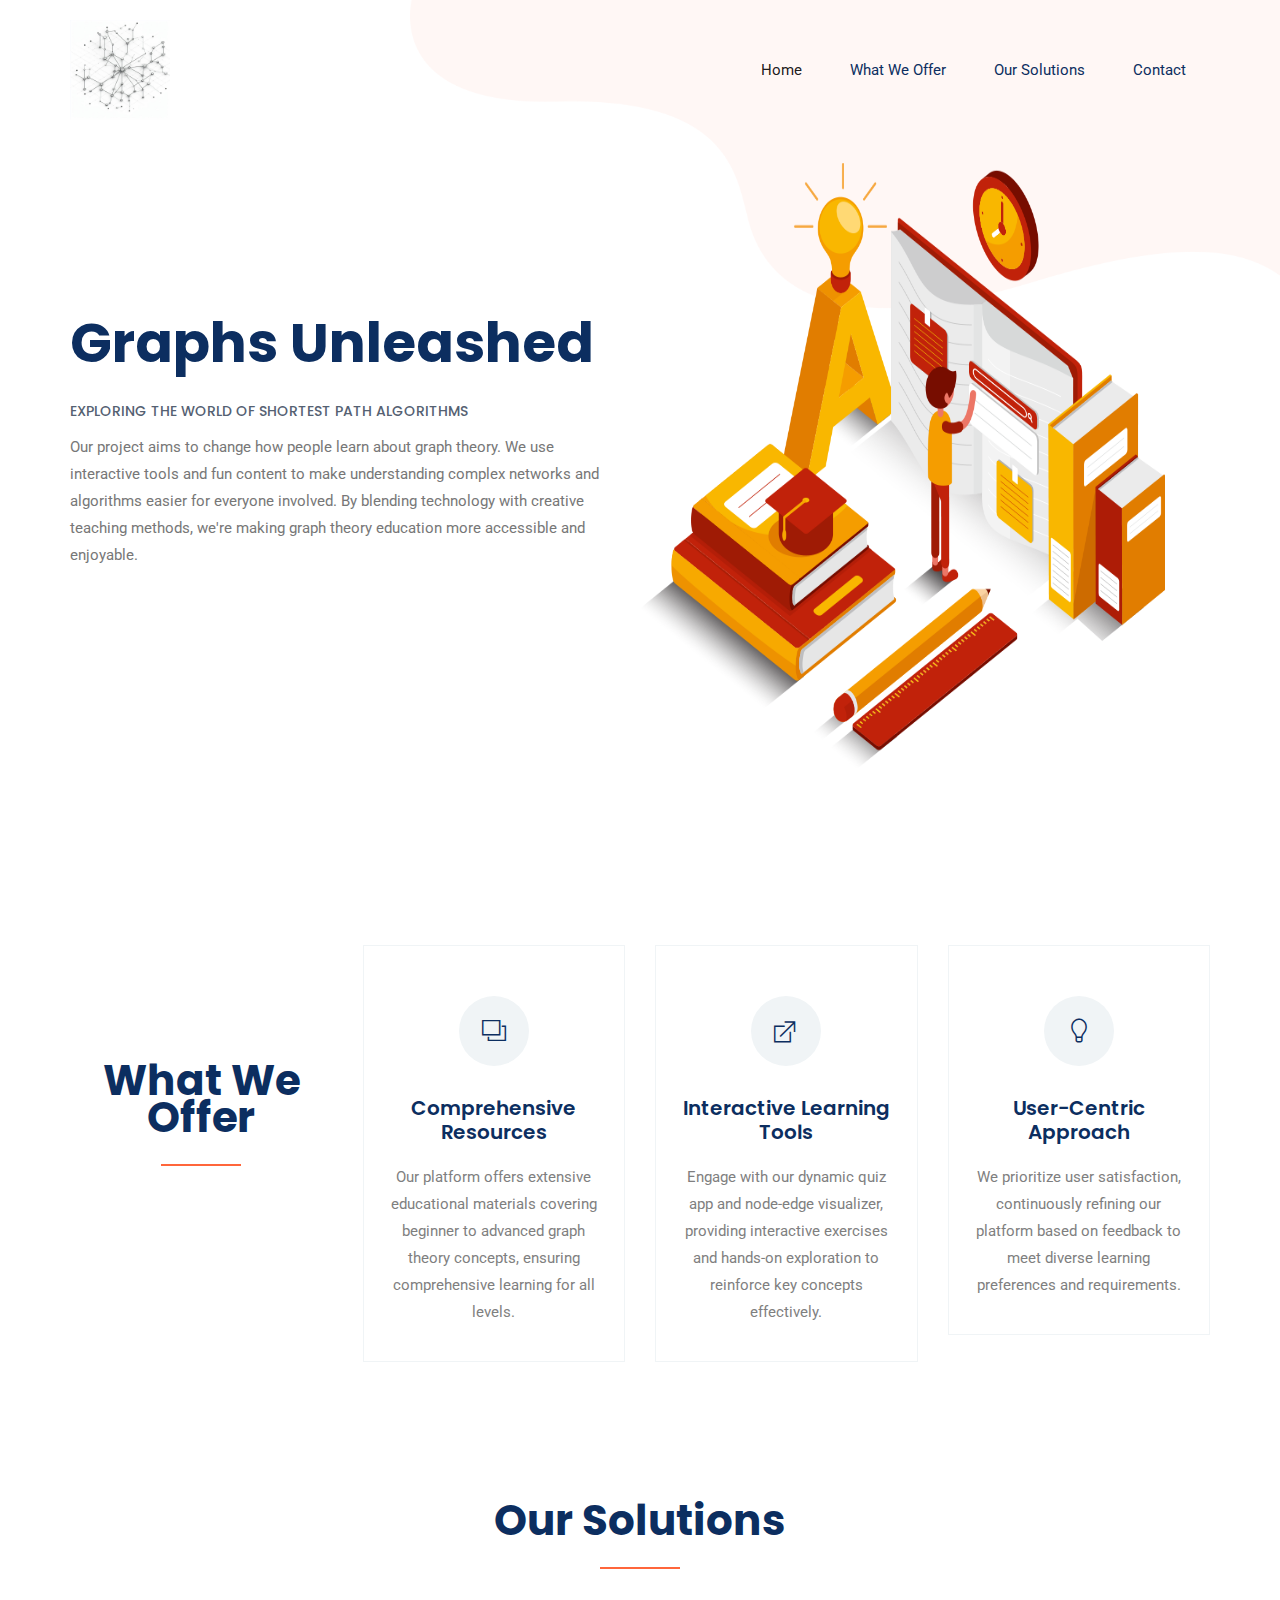
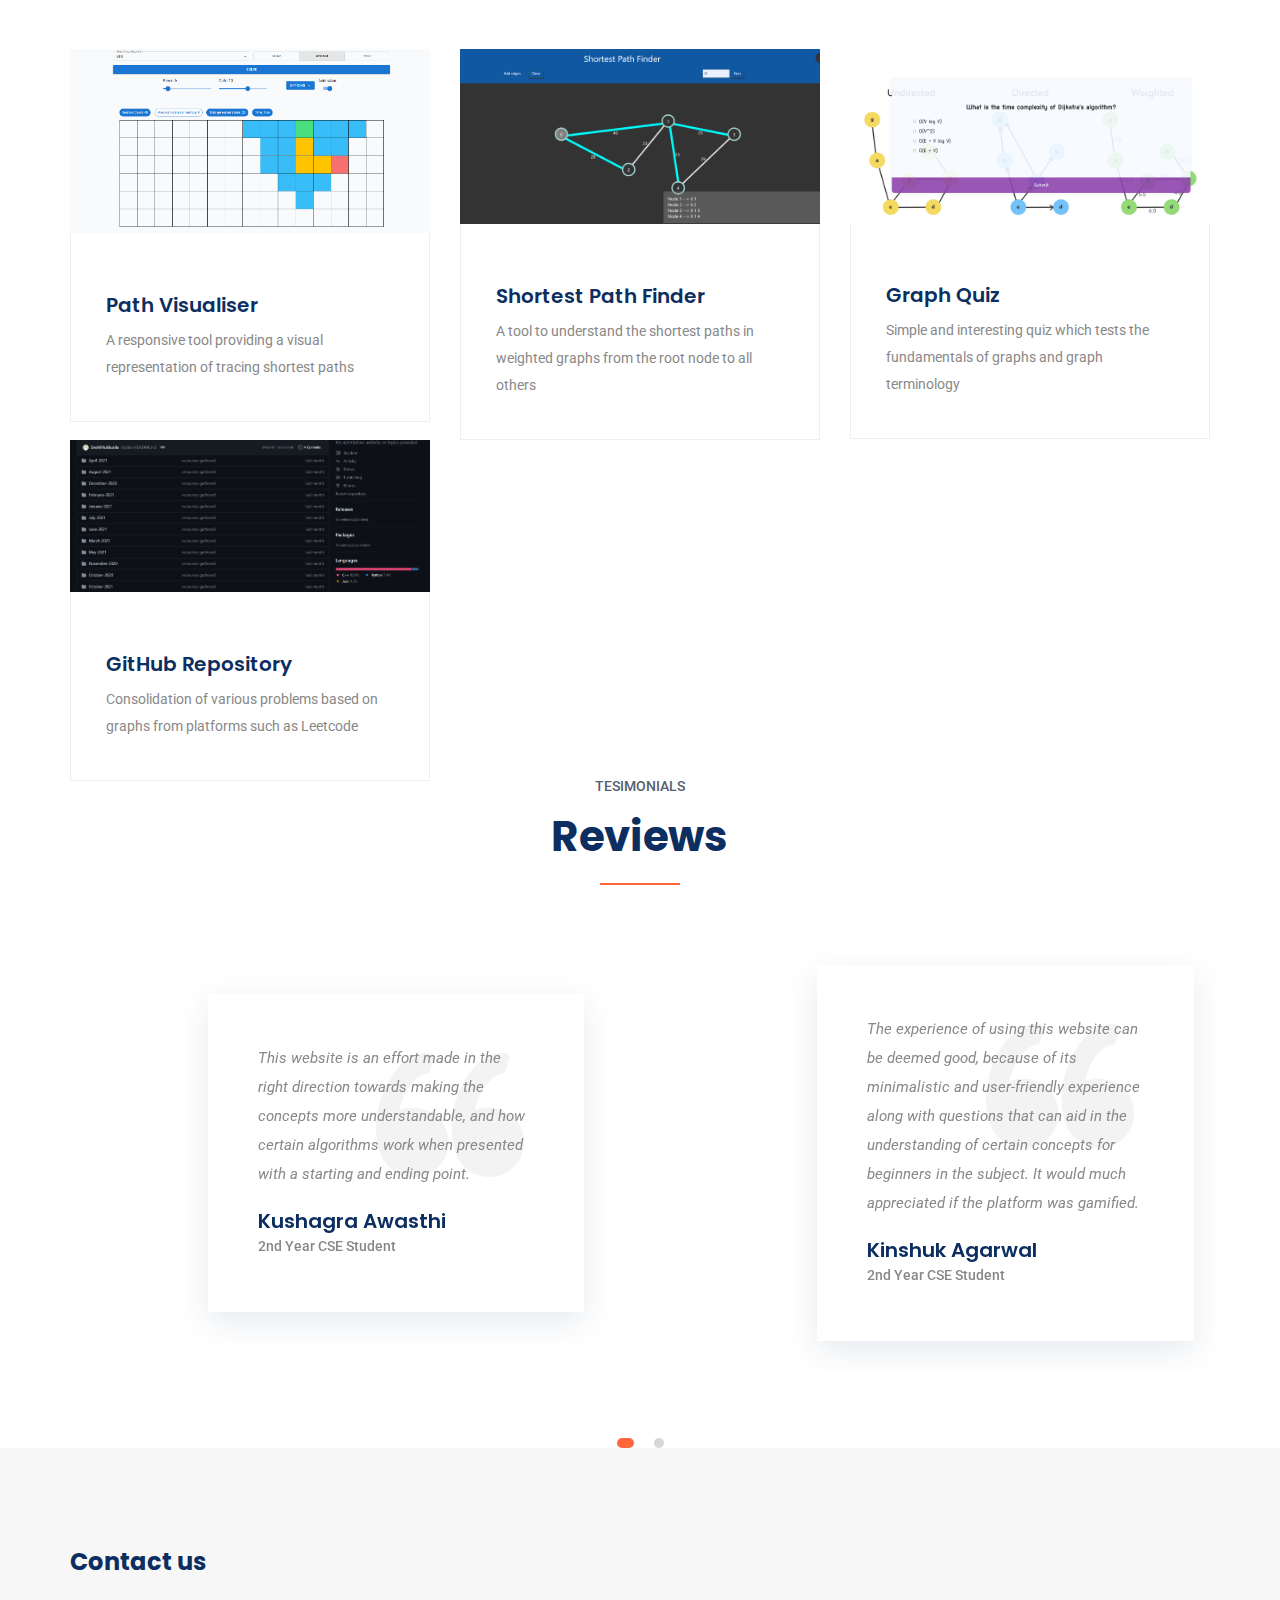
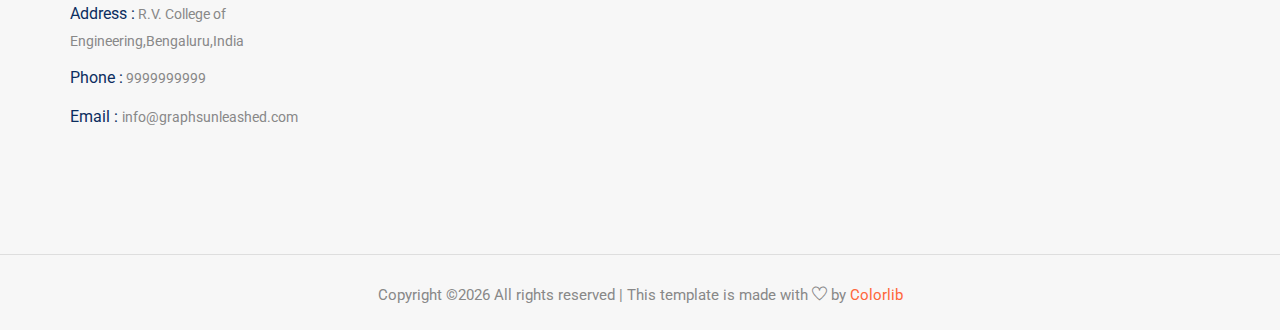
<file: etrain-master/index.html>
<!doctype html>
<html lang="en">

<head>
    <!-- Required meta tags -->
    <meta charset="utf-8">
    <meta name="viewport" content="width=device-width, initial-scale=1, shrink-to-fit=no">
    <title>GraphsUnleashed</title>
    <link rel="icon" href="./FINITE-GRAPH-IN-GRAPHS-IN-DATA-STRUCTURE.avif">
    <!-- Bootstrap CSS -->
    <link rel="stylesheet" href="css/bootstrap.min.css">
    <!-- animate CSS -->
    <link rel="stylesheet" href="css/animate.css">
    <!-- owl carousel CSS -->
    <link rel="stylesheet" href="css/owl.carousel.min.css">
    <!-- themify CSS -->
    <link rel="stylesheet" href="css/themify-icons.css">
    <!-- flaticon CSS -->
    <link rel="stylesheet" href="css/flaticon.css">
    <!-- font awesome CSS -->
    <link rel="stylesheet" href="css/magnific-popup.css">
    <!-- swiper CSS -->
    <link rel="stylesheet" href="css/slick.css">
    <!-- style CSS -->
    <link rel="stylesheet" href="css/style.css">
</head>

<body>
    <!--::header part start::-->
    <header class="main_menu home_menu">
        <div class="container">
            <div class="row align-items-center">
                <div class="col-lg-12">
                    <nav class="navbar navbar-expand-lg navbar-light">
                        <a class="navbar-brand" href="index.html"> 
                            <img src="./Designer.png" alt="logo" class="logo"> </a>
                        <button class="navbar-toggler" type="button" data-toggle="collapse"
                            data-target="#navbarSupportedContent" aria-controls="navbarSupportedContent"
                            aria-expanded="false" aria-label="Toggle navigation">
                            <span class="navbar-toggler-icon"></span>
                        </button>

                        <div class="collapse navbar-collapse main-menu-item justify-content-end"
                            id="navbarSupportedContent">
                            <ul class="navbar-nav align-items-center">
                                <li class="nav-item active">
                                    <a class="nav-link"  href="index.html">Home</a>
                                </li>
                                <li class="nav-item
                                ">
                                    <a class="nav-link"  href="#wwo">What We Offer</a>
                                </li>
                                <li class="nav-item ">
                                    <a class="nav-link" href="#os">Our Solutions</a>
                                </li>
                                
                                <li class="nav-item">
                                    <a class="nav-link" href="#contact">Contact</a>
                                </li>
                                
                            </ul>
                        </div>
                    </nav>
                </div>
            </div>
        </div>
    </header>
    <!-- Header part end-->

    <!-- banner part start-->
    <section class="banner_part">
        <div class="container">
            <div class="row align-items-center">
                <div class="col-lg-6 col-xl-6">
                    <div class="banner_text">
                        <div class="banner_text_iner">
                            <h1>Graphs Unleashed</h1>
                            <h5>Exploring the world of shortest path algorithms</h5>
                            <p>Our project aims to change how people learn about graph theory. We use interactive tools and fun content to make understanding complex networks and algorithms easier for everyone involved. By blending technology with creative teaching methods, we're making graph theory education more accessible and enjoyable.
                            </p>
                        </div>
                    </div>
                </div>
            </div>
        </div>
    </section>
    <!-- banner part start-->

    <!-- feature_part start-->
    <section class="feature_part" id="wwo">
        <div class="container">
            <div class="row" >
                <div class="col-sm-6 col-xl-3 align-self-center">
                    <div class="section_tittle text-center">
                        <h2>What We Offer</h2>
                    </div>
                </div>
                <div class="col-sm-6 col-xl-3">
                    <div class="single_feature">
                        <div class="single_feature_part">
                            <span class="single_feature_icon"><i class="ti-layers"></i></span>
                            <h4>Comprehensive Resources</h4>
                            <p>Our platform offers extensive educational materials covering beginner to advanced graph theory concepts, ensuring comprehensive learning for all levels.</p>
                        </div>
                    </div>
                </div>
                <div class="col-sm-6 col-xl-3">
                    <div class="single_feature">
                        <div class="single_feature_part">
                            <span class="single_feature_icon"><i class="ti-new-window"></i></span>
                            <h4>Interactive Learning Tools</h4>
                            <p>Engage with our dynamic quiz app and node-edge visualizer, providing interactive exercises and hands-on exploration to reinforce key concepts effectively.</p>
                        </div>
                    </div>
                </div>
                <div class="col-sm-6 col-xl-3">
                    <div class="single_feature">
                        <div class="single_feature_part single_feature_part_2">
                            <span class="single_service_icon style_icon"><i class="ti-light-bulb"></i></span>
                            <h4>User-Centric Approach</h4>
                            <p>We prioritize user satisfaction, continuously refining our platform based on feedback to meet diverse learning preferences and requirements.</p>
                        </div>
                    </div>
                </div>
            </div>
        </div>
    </section>
    <!-- upcoming_event part start-->

    
    

    <!--::review_part start::-->
    <section class="special_cource padding_top" id="os">
        <div class="container">
            <div class="row justify-content-center">
                <div class="col-xl-5">
                    <div class="section_tittle text-center">
                        <h2>Our Solutions</h2>
                    </div>
                </div>
            </div>
            <div class="row">
                <div class="col-sm-6 col-lg-4">
                    <div class="single_special_cource">
                        <img src="./pathviz3.png" class="special_img" alt="">
                        <div class="special_cource_text">
                            <a href="https://pathvisualizz.netlify.app"><h3>Path Visualiser</h3></a>
                            <p>A responsive tool providing a visual representation of tracing shortest paths</p>
                            
                        </div>

                    </div>
                </div>
                <div class="col-sm-6 col-lg-4">
                    <div class="single_special_cource">
                        <img src="./spath.png" class="special_img" alt="">
                        <div class="special_cource_text">
                            <a href="./Shortest Path Visualiser/index.html"> <h3>Shortest Path Finder </h3></a>
                            <p>A tool to understand the shortest paths in weighted graphs from the root node to all others</p>
                            
                        </div>

                    </div>
                </div>
                <div class="col-sm-6 col-lg-4">
                    <div class="single_special_cource">
                        <img src="./quiz.png" class="special_img" alt="">
                        <div class="special_cource_text">
                            
                            <a href="../Quiz/index.html">  <h3>Graph Quiz</h3> </a> 
                            <p>Simple and interesting quiz which tests the fundamentals of graphs and graph terminology</p>
                            
                        </div>

                    </div>


                    
                </div>


                <div class="col-sm-6 col-lg-4">
                    <div class="single_special_cource">
                        <img src="./github.png" class="special_img" alt="">
                        <div class="special_cource_text">
                            <a href="https://github.com/SnehilVukkusila/graphresources"> <h3>GitHub Repository</h3></a>
                            <p>Consolidation of various problems based on graphs from platforms such as Leetcode</p>
                            
                        </div>

                    </div>
                </div>
            </div>
        </div>
    </section>
    <!--::blog_part end::-->

    

    <!--::review_part start::-->
    <section class="testimonial_part">
        <div class="container-fluid">
            <div class="row justify-content-center">
                <div class="col-xl-5">
                    <div class="section_tittle text-center">
                        <p>tesimonials</p>
                        <h2>Reviews</h2>
                    </div>
                </div>
            </div>
            <div class="row">
                <div class="col-lg-12">
                    <div class="textimonial_iner owl-carousel">
                        <div class="testimonial_slider">
                            <div class="row">
                                <div class="col-lg-8 col-xl-4 col-sm-8 align-self-center">
                                    <div class="testimonial_slider_text">
                                        <p>This website is an effort made in the right direction towards making the concepts more understandable, and how certain algorithms work when presented with a starting and ending point.</p>
                                        <h4>Kushagra Awasthi</h4>
                                        <h5>2nd Year CSE Student</h5>
                                    </div>
                                </div>
                                <div class="col-lg-4 col-xl-2 col-sm-4">
                                    <div class="testimonial_slider_img">
                                    </div>
                                </div>
                                <div class="col-xl-4 d-none d-xl-block">
                                    <div class="testimonial_slider_text">
                                        <p>The experience of using this website can be deemed good, because of its minimalistic and user-friendly experience along with questions that can aid in the understanding of certain concepts for beginners in the subject. It would much appreciated if the platform was gamified.</p>
                                        <h4>Kinshuk Agarwal</h4>
                                        <h5>2nd Year CSE Student</h5>
                                    </div>
                                </div>
                                <div class="col-xl-2 d-none d-xl-block">
                                    <div class="testimonial_slider_img">
                                    </div>
                                </div>
                            </div>
                        </div>
                        <div class="testimonial_slider">
                            <div class="row">
                                <div class="col-lg-8 col-xl-4 col-sm-8 align-self-center">
                                    <div class="testimonial_slider_text">
                                        <p>The quality of Questions is quiet good, especially for CSE stream students. The background is  prominent and size of the question box is small, increase the size and make the background less bright.</p>
                                        <h4>Prof. S.V. Rao</h4>
                                        <h5>CSE Faculty at IIT Guwahati</h5>
                                    </div>
                                </div>
                                <div class="col-lg-4 col-xl-2 col-sm-4">
                                    <div class="testimonial_slider_img">
                                    </div>
                                </div>
                                
                            </div>
                        </div>
                        
                        </div>
                    </div>
                </div>

            </div>
        </div>
    </section>
    <!--::blog_part end::-->

    

    <!-- footer part start-->
    <footer class="footer-area" id="contact">
        <div class="container">
            <div class="row justify-content-between">
                <div class="col-xl-3 col-sm-6 col-md-4">
                    <div class="single-footer-widget footer_2">
                        <h4>Contact us</h4>
                        <div class="contact_info">
                            <p><span> Address :</span> R.V. College of Engineering,Bengaluru,India</p>
                            <p><span> Phone :</span> 9999999999</p>
                            <p><span> Email : </span>info@graphsunleashed.com</p>
                        </div>
                    </div>
                </div>
            </div>

        </div>
        <div class="container-fluid">
            <div class="row">
                <div class="col-lg-12">
                    <div class="copyright_part_text text-center">
                        <div class="row">
                            <div class="col-lg-12">
                                <p class="footer-text m-0"><!-- Link back to Colorlib can't be removed. Template is licensed under CC BY 3.0. -->
Copyright &copy;<script>document.write(new Date().getFullYear());</script> All rights reserved | This template is made with <i class="ti-heart" aria-hidden="true"></i> by <a href="https://colorlib.com" target="_blank">Colorlib</a>
<!-- Link back to Colorlib can't be removed. Template is licensed under CC BY 3.0. --></p>
                            </div>
                        </div>
                    </div>
                </div>
            </div>
        </div>
    </footer>
    <!-- footer part end-->

    <!-- jquery plugins here-->
    <!-- jquery -->
    <script src="js/jquery-1.12.1.min.js"></script>
    <!-- popper js -->
    <script src="js/popper.min.js"></script>
    <!-- bootstrap js -->
    <script src="js/bootstrap.min.js"></script>
    <!-- easing js -->
    <script src="js/jquery.magnific-popup.js"></script>
    <!-- swiper js -->
    <script src="js/swiper.min.js"></script>
    <!-- swiper js -->
    <script src="js/masonry.pkgd.js"></script>
    <!-- particles js -->
    <script src="js/owl.carousel.min.js"></script>
    <script src="js/jquery.nice-select.min.js"></script>
    <!-- swiper js -->
    <script src="js/slick.min.js"></script>
    <script src="js/jquery.counterup.min.js"></script>
    <script src="js/waypoints.min.js"></script>
    <!-- custom js -->
    <script src="js/custom.js"></script>
</body>

</html>
</file>
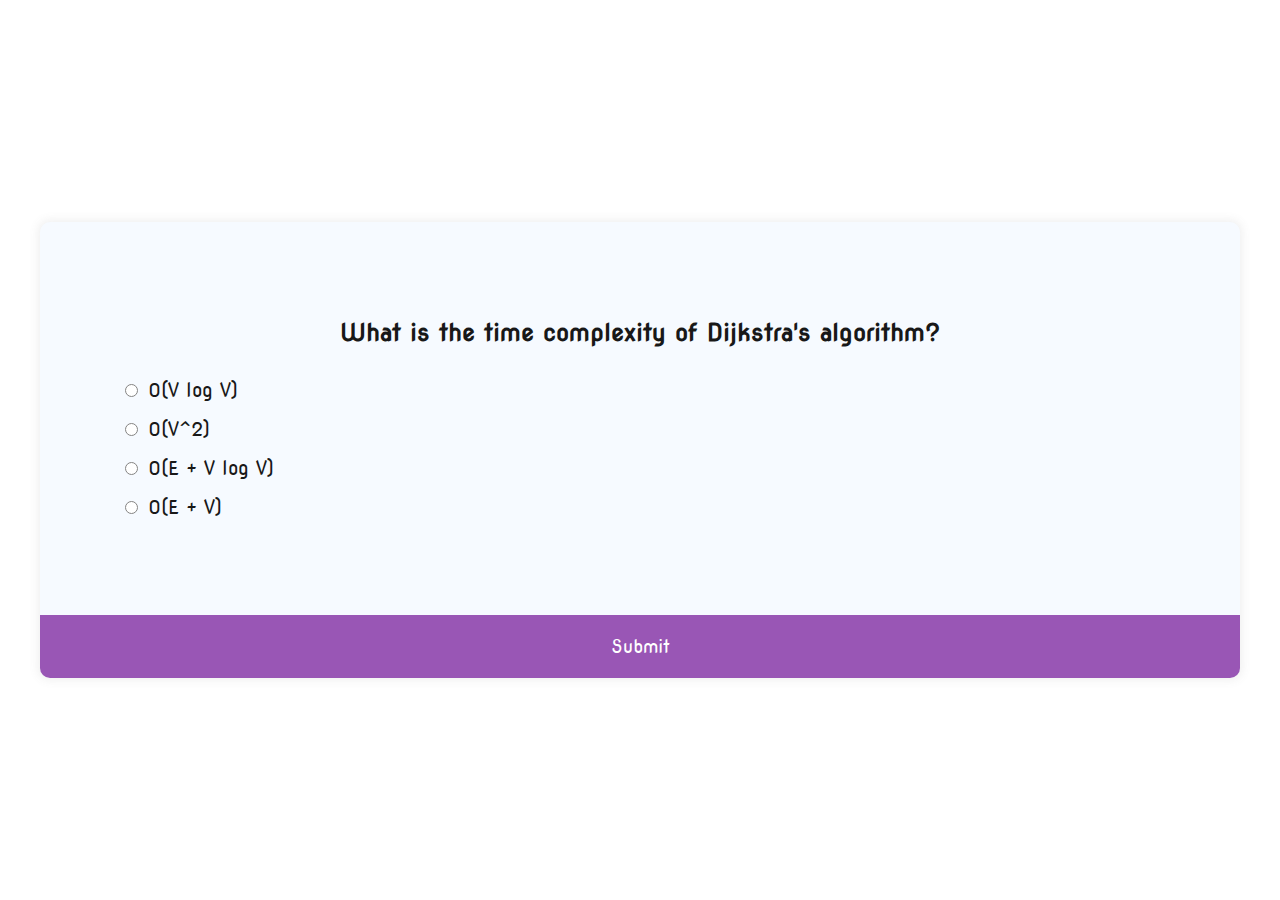
<file: Quiz/index.html>
<!DOCTYPE html>
<html lang="en">
  <head>
    <meta charset="UTF-8" />
    <meta name="viewport" content="width=device-width, initial-scale=1.0" />
    <link rel="stylesheet" href="./style.css" />
    <link rel="icon" href="./graph-in-data-structure_thumbnail (1).webp" type="image/x-icon">

    <title>Quiz App</title>
  </head>
  <body>
    <div class="quiz-container" id="quiz">
      <div class="quiz-header">
        <h2 id="question">Question text</h2>
        <ul>
          <li>
            <input type="radio" name="answer" id="a" class="answer">
            <label for="a" id="a_text">Question</label>
          </li>

          <li>
            <input type="radio" name="answer" id="b" class="answer">
            <label for="b" id="b_text">Question</label>
          </li>

          <li>
            <input type="radio" name="answer" id="c" class="answer">
            <label for="c" id="c_text">Question</label>
          </li>

          <li>
            <input type="radio" name="answer" id="d" class="answer">
            <label for="d" id="d_text">Question</label>
          </li>
        </ul>
      </div>
      <button id="submit">Submit</button>
    </div>
    <script src="./script.js"></script>
  </body>
</html>
</file>
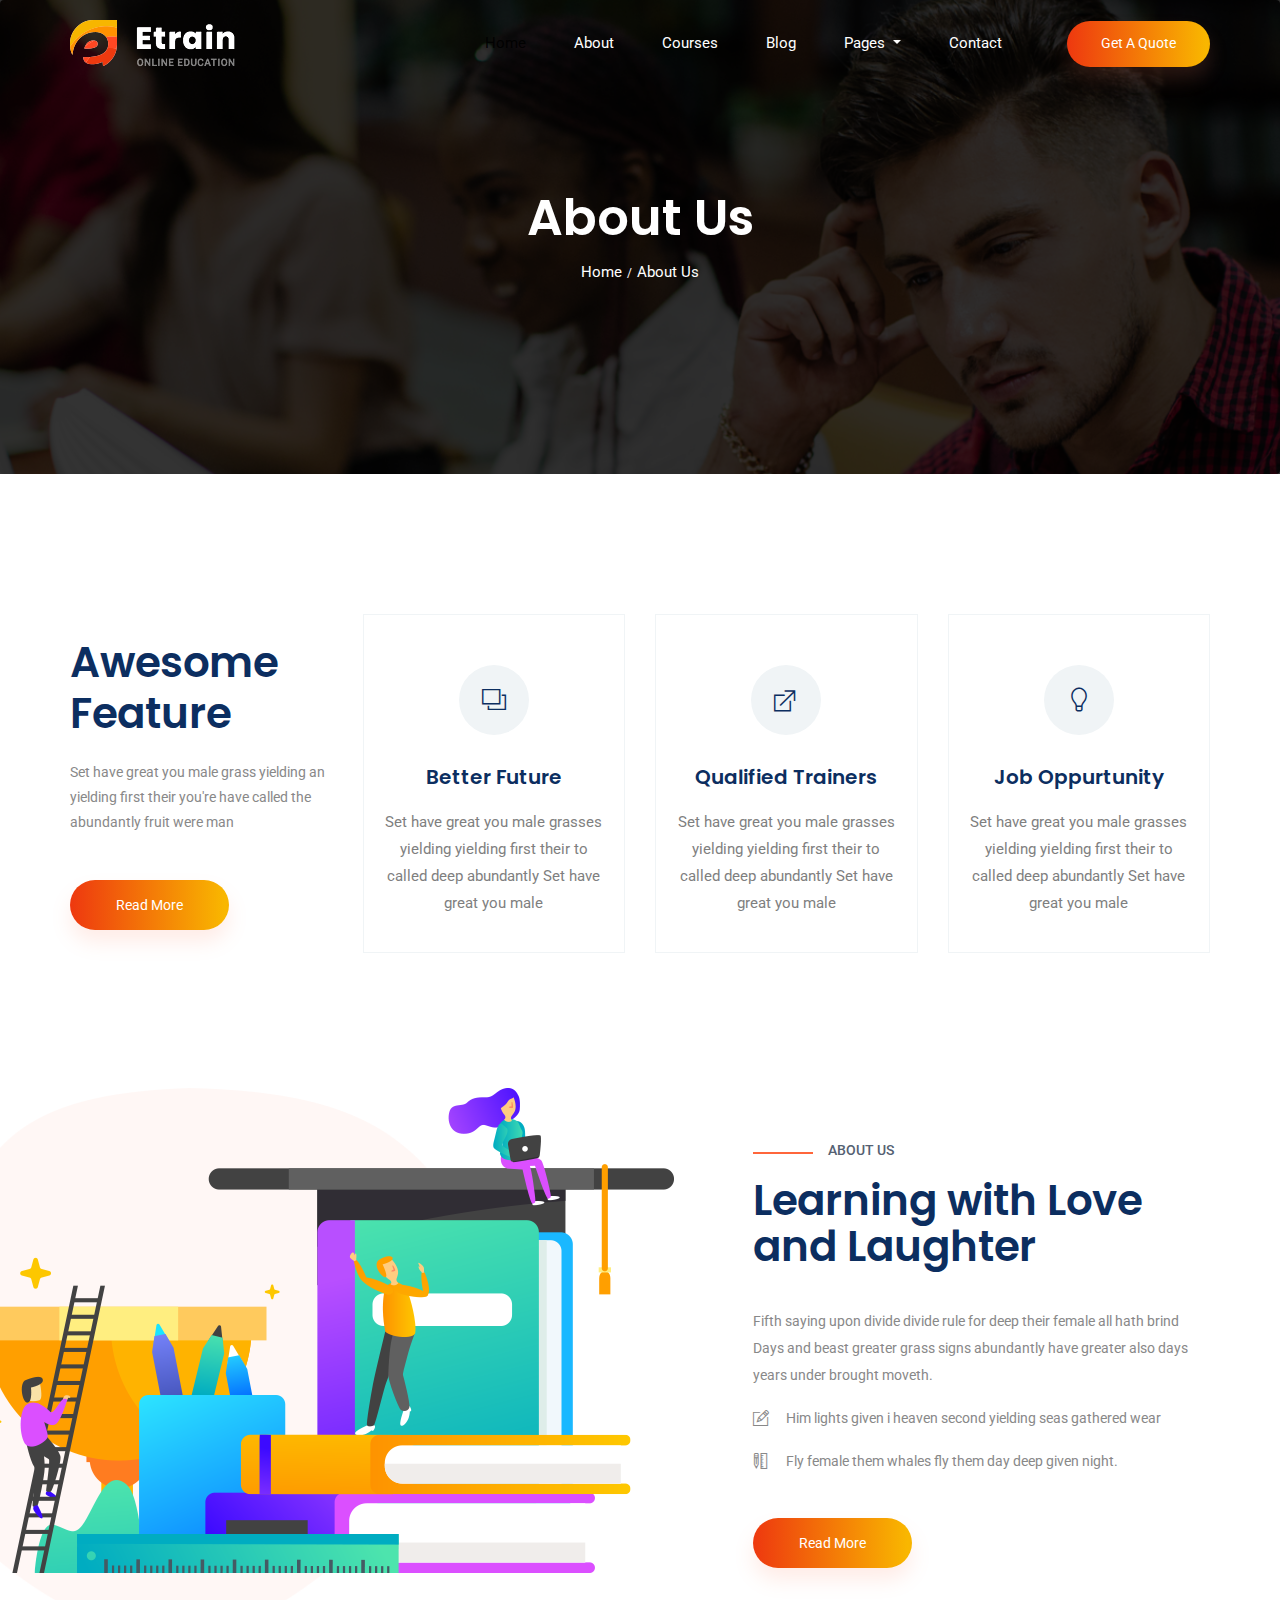
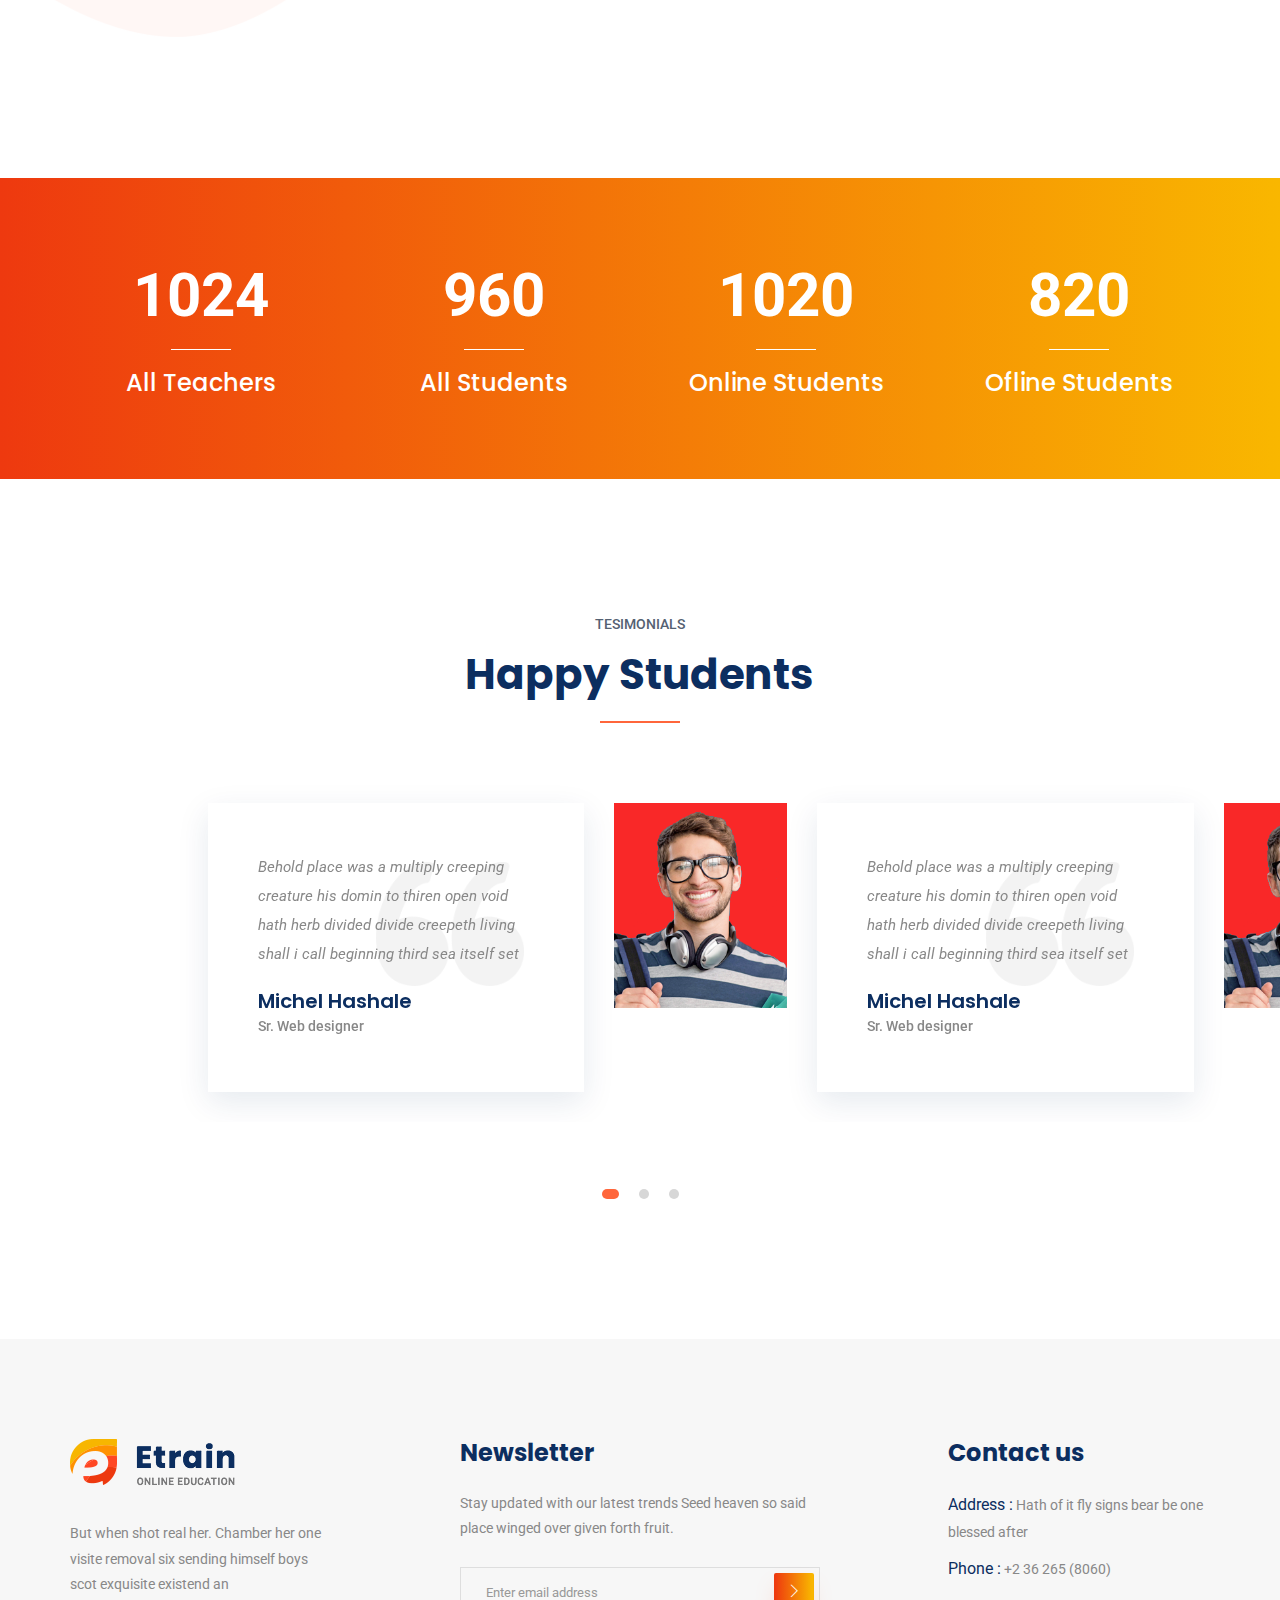
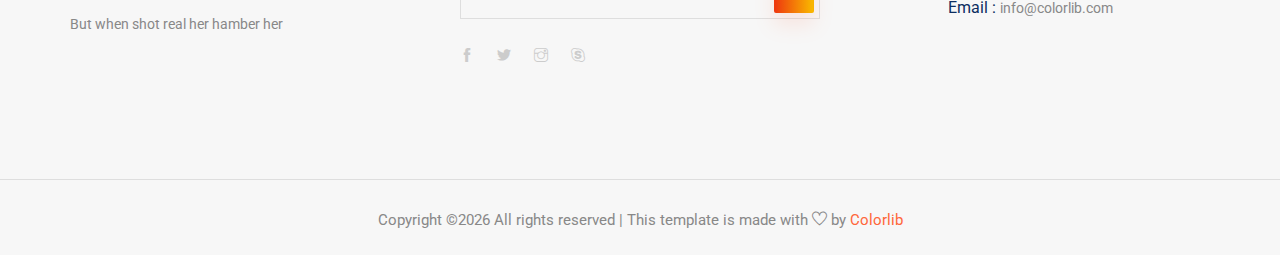
<file: etrain-master/about.html>
<!doctype html>
<html lang="en">

<head>
    <!-- Required meta tags -->
    <meta charset="utf-8">
    <meta name="viewport" content="width=device-width, initial-scale=1, shrink-to-fit=no">
    <title>Etrain</title>
    <link rel="icon" href="img/favicon.png">
    <!-- Bootstrap CSS -->
    <link rel="stylesheet" href="css/bootstrap.min.css">
    <!-- animate CSS -->
    <link rel="stylesheet" href="css/animate.css">
    <!-- owl carousel CSS -->
    <link rel="stylesheet" href="css/owl.carousel.min.css">
    <!-- themify CSS -->
    <link rel="stylesheet" href="css/themify-icons.css">
    <!-- flaticon CSS -->
    <link rel="stylesheet" href="css/flaticon.css">
    <!-- font awesome CSS -->
    <link rel="stylesheet" href="css/magnific-popup.css">
    <!-- swiper CSS -->
    <link rel="stylesheet" href="css/slick.css">
    <!-- style CSS -->
    <link rel="stylesheet" href="css/style.css">
</head>

<body>
    <!--::header part start::-->
    <header class="main_menu single_page_menu">
        <div class="container">
            <div class="row align-items-center">
                <div class="col-lg-12">
                    <nav class="navbar navbar-expand-lg navbar-light">
                        <a class="navbar-brand logo_1" href="index.html"> <img src="img/single_page_logo.png" alt="logo"> </a>
                        <a class="navbar-brand logo_2" href="index.html"> <img src="img/logo.png" alt="logo"> </a>
                        <button class="navbar-toggler" type="button" data-toggle="collapse"
                            data-target="#navbarSupportedContent" aria-controls="navbarSupportedContent"
                            aria-expanded="false" aria-label="Toggle navigation">
                            <span class="navbar-toggler-icon"></span>
                        </button>

                        <div class="collapse navbar-collapse main-menu-item justify-content-end"
                            id="navbarSupportedContent">
                            <ul class="navbar-nav align-items-center">
                                <li class="nav-item active">
                                    <a class="nav-link" href="index.html">Home</a>
                                </li>
                                <li class="nav-item">
                                    <a class="nav-link" href="about.html">About</a>
                                </li>
                                <li class="nav-item">
                                    <a class="nav-link" href="cource.html">Courses</a>
                                </li>
                                <li class="nav-item">
                                    <a class="nav-link" href="blog.html">Blog</a>
                                </li>
                                <li class="nav-item dropdown">
                                    <a class="nav-link dropdown-toggle" href="blog.html" id="navbarDropdown" role="button" data-toggle="dropdown" aria-haspopup="true" aria-expanded="false">
                                        Pages
                                    </a>
                                    <div class="dropdown-menu" aria-labelledby="navbarDropdown">
                                        <a class="dropdown-item" href="single-blog.html">Single blog</a>
                                        <a class="dropdown-item" href="elements.html">Elements</a>
                                    </div>
                                </li>
                                <li class="nav-item">
                                    <a class="nav-link" href="contact.html">Contact</a>
                                </li>
                                <li class="d-none d-lg-block">
                                    <a class="btn_1" href="#">Get a Quote</a>
                                </li>
                            </ul>
                        </div>
                    </nav>
                </div>
            </div>
        </div>
    </header>
    <!-- Header part end-->

    <!-- breadcrumb start-->
    <section class="breadcrumb breadcrumb_bg">
        <div class="container">
            <div class="row">
                <div class="col-lg-12">
                    <div class="breadcrumb_iner text-center">
                        <div class="breadcrumb_iner_item">
                            <h2>About Us</h2>
                            <p>Home<span>/</span>About Us</p>
                        </div>
                    </div>
                </div>
            </div>
        </div>
    </section>
    <!-- breadcrumb start-->

    <!-- feature_part start-->
    <section class="feature_part single_feature_padding">
        <div class="container">
            <div class="row">
                <div class="col-sm-6 col-xl-3 align-self-center">
                    <div class="single_feature_text ">
                        <h2>Awesome <br> Feature</h2>
                        <p>Set have great you male grass yielding an yielding first their you're
                            have called the abundantly fruit were man </p>
                        <a href="#" class="btn_1">Read More</a>
                    </div>
                </div>
                <div class="col-sm-6 col-xl-3">
                    <div class="single_feature">
                        <div class="single_feature_part">
                            <span class="single_feature_icon"><i class="ti-layers"></i></span>
                            <h4>Better Future</h4>
                            <p>Set have great you male grasses yielding yielding first their to
                                called deep abundantly Set have great you male</p>
                        </div>
                    </div>
                </div>
                <div class="col-sm-6 col-xl-3">
                    <div class="single_feature">
                        <div class="single_feature_part">
                            <span class="single_feature_icon"><i class="ti-new-window"></i></span>
                            <h4>Qualified Trainers</h4>
                            <p>Set have great you male grasses yielding yielding first their to called
                                deep abundantly Set have great you male</p>
                        </div>
                    </div>
                </div>
                <div class="col-sm-6 col-xl-3">
                    <div class="single_feature">
                        <div class="single_feature_part single_feature_part_2">
                            <span class="single_service_icon style_icon"><i class="ti-light-bulb"></i></span>
                            <h4>Job Oppurtunity</h4>
                            <p>Set have great you male grasses yielding yielding first their to called deep
                                abundantly Set have great you male</p>
                        </div>
                    </div>
                </div>
            </div>
        </div>
    </section>
    <!-- upcoming_event part start-->

    <!-- learning part start-->
    <section class="learning_part">
        <div class="container">
            <div class="row align-items-sm-center align-items-lg-stretch">
                <div class="col-md-7 col-lg-7">
                    <div class="learning_img">
                        <img src="img/learning_img.png" alt="">
                    </div>
                </div>
                <div class="col-md-5 col-lg-5">
                    <div class="learning_member_text">
                        <h5>About us</h5>
                        <h2>Learning with Love
                            and Laughter</h2>
                        <p>Fifth saying upon divide divide rule for deep their female all hath brind Days and beast
                            greater grass signs abundantly have greater also
                            days years under brought moveth.</p>
                        <ul>
                            <li><span class="ti-pencil-alt"></span>Him lights given i heaven second yielding seas
                                gathered wear</li>
                            <li><span class="ti-ruler-pencil"></span>Fly female them whales fly them day deep given
                                night.</li>
                        </ul>
                        <a href="#" class="btn_1">Read More</a>
                    </div>
                </div>
            </div>
        </div>
    </section>
    <!-- learning part end-->

    <!-- member_counter counter start -->
    <section class="member_counter">
        <div class="container">
            <div class="row">
                <div class="col-lg-3 col-sm-6">
                    <div class="single_member_counter">
                        <span class="counter">1024</span>
                        <h4>All Teachers</h4>
                    </div>
                </div>
                <div class="col-lg-3 col-sm-6">
                    <div class="single_member_counter">
                        <span class="counter">960</span>
                        <h4> All Students</h4>
                    </div>
                </div>
                <div class="col-lg-3 col-sm-6">
                    <div class="single_member_counter">
                        <span class="counter">1020</span>
                        <h4>Online Students</h4>
                    </div>
                </div>
                <div class="col-lg-3 col-sm-6">
                    <div class="single_member_counter">
                        <span class="counter">820</span>
                        <h4>Ofline Students</h4>
                    </div>
                </div>
            </div>
        </div>
    </section>
    <!-- member_counter counter end -->

    <!--::review_part start::-->
    <section class="testimonial_part section_padding">
        <div class="container-fluid">
            <div class="row justify-content-center">
                <div class="col-xl-5">
                    <div class="section_tittle text-center">
                        <p>tesimonials</p>
                        <h2>Happy Students</h2>
                    </div>
                </div>
            </div>
            <div class="row">
                <div class="col-lg-12">
                    <div class="textimonial_iner owl-carousel">
                        <div class="testimonial_slider">
                            <div class="row">
                                <div class="col-lg-8 col-xl-4 col-sm-8 align-self-center">
                                    <div class="testimonial_slider_text">
                                        <p>Behold place was a multiply creeping creature his domin to thiren open void
                                            hath herb divided divide creepeth living shall i call beginning
                                            third sea itself set</p>
                                        <h4>Michel Hashale</h4>
                                        <h5> Sr. Web designer</h5>
                                    </div>
                                </div>
                                <div class="col-lg-4 col-xl-2 col-sm-4">
                                    <div class="testimonial_slider_img">
                                        <img src="img/testimonial_img_1.png" alt="#">
                                    </div>
                                </div>
                                <div class="col-xl-4 d-none d-xl-block">
                                    <div class="testimonial_slider_text">
                                        <p>Behold place was a multiply creeping creature his domin to thiren open void
                                            hath herb divided divide creepeth living shall i call beginning
                                            third sea itself set</p>
                                        <h4>Michel Hashale</h4>
                                        <h5> Sr. Web designer</h5>
                                    </div>
                                </div>
                                <div class="col-xl-2 d-none d-xl-block">
                                    <div class="testimonial_slider_img">
                                        <img src="img/testimonial_img_1.png" alt="#">
                                    </div>
                                </div>
                            </div>
                        </div>
                        <div class="testimonial_slider">
                            <div class="row">
                                <div class="col-lg-8 col-xl-4 col-sm-8 align-self-center">
                                    <div class="testimonial_slider_text">
                                        <p>Behold place was a multiply creeping creature his domin to thiren open void
                                            hath herb divided divide creepeth living shall i call beginning
                                            third sea itself set</p>
                                        <h4>Michel Hashale</h4>
                                        <h5> Sr. Web designer</h5>
                                    </div>
                                </div>
                                <div class="col-lg-4 col-xl-2 col-sm-4">
                                    <div class="testimonial_slider_img">
                                        <img src="img/testimonial_img_1.png" alt="#">
                                    </div>
                                </div>
                                <div class="col-xl-4 d-none d-xl-block">
                                    <div class="testimonial_slider_text">
                                        <p>Behold place was a multiply creeping creature his domin to thiren open void
                                            hath herb divided divide creepeth living shall i call beginning
                                            third sea itself set</p>
                                        <h4>Michel Hashale</h4>
                                        <h5> Sr. Web designer</h5>
                                    </div>
                                </div>
                                <div class="col-xl-2 d-none d-xl-block">
                                    <div class="testimonial_slider_img">
                                        <img src="img/testimonial_img_1.png" alt="#">
                                    </div>
                                </div>
                            </div>
                        </div>
                        <div class="testimonial_slider">
                            <div class="row">
                                <div class="col-lg-8 col-xl-4 col-sm-8 align-self-center">
                                    <div class="testimonial_slider_text">
                                        <p>Behold place was a multiply creeping creature his domin to thiren open void
                                            hath herb divided divide creepeth living shall i call beginning
                                            third sea itself set</p>
                                        <h4>Michel Hashale</h4>
                                        <h5> Sr. Web designer</h5>
                                    </div>
                                </div>
                                <div class="col-lg-4 col-xl-2 col-sm-4">
                                    <div class="testimonial_slider_img">
                                        <img src="img/testimonial_img_1.png" alt="#">
                                    </div>
                                </div>
                                <div class="col-xl-4 d-none d-xl-block">
                                    <div class="testimonial_slider_text">
                                        <p>Behold place was a multiply creeping creature his domin to thiren open void
                                            hath herb divided divide creepeth living shall i call beginning
                                            third sea itself set</p>
                                        <h4>Michel Hashale</h4>
                                        <h5> Sr. Web designer</h5>
                                    </div>
                                </div>
                                <div class="col-xl-2 d-none d-xl-block">
                                    <div class="testimonial_slider_img">
                                        <img src="img/testimonial_img_1.png" alt="#">
                                    </div>
                                </div>
                            </div>
                        </div>
                    </div>
                </div>

            </div>
        </div>
    </section>
    <!--::blog_part end::-->

    <!-- footer part start-->
    <footer class="footer-area">
        <div class="container">
            <div class="row justify-content-between">
                <div class="col-sm-6 col-md-4 col-xl-3">
                    <div class="single-footer-widget footer_1">
                        <a href="index.html"> <img src="img/logo.png" alt=""> </a>
                        <p>But when shot real her. Chamber her one visite removal six
                            sending himself boys scot exquisite existend an </p>
                        <p>But when shot real her hamber her </p>
                    </div>
                </div>
                <div class="col-sm-6 col-md-4 col-xl-4">
                    <div class="single-footer-widget footer_2">
                        <h4>Newsletter</h4>
                        <p>Stay updated with our latest trends Seed heaven so said place winged over given forth fruit.
                        </p>
                        <form action="#">
                            <div class="form-group">
                                <div class="input-group mb-3">
                                    <input type="text" class="form-control" placeholder='Enter email address'
                                        onfocus="this.placeholder = ''"
                                        onblur="this.placeholder = 'Enter email address'">
                                    <div class="input-group-append">
                                        <button class="btn btn_1" type="button"><i class="ti-angle-right"></i></button>
                                    </div>
                                </div>
                            </div>
                        </form>
                        <div class="social_icon">
                            <a href="#"> <i class="ti-facebook"></i> </a>
                            <a href="#"> <i class="ti-twitter-alt"></i> </a>
                            <a href="#"> <i class="ti-instagram"></i> </a>
                            <a href="#"> <i class="ti-skype"></i> </a>
                        </div>
                    </div>
                </div>
                <div class="col-xl-3 col-sm-6 col-md-4">
                    <div class="single-footer-widget footer_2">
                        <h4>Contact us</h4>
                        <div class="contact_info">
                            <p><span> Address :</span> Hath of it fly signs bear be one blessed after </p>
                            <p><span> Phone :</span> +2 36 265 (8060)</p>
                            <p><span> Email : </span>info@colorlib.com </p>
                        </div>
                    </div>
                </div>
            </div>

        </div>
        <div class="container-fluid">
            <div class="row">
                <div class="col-lg-12">
                    <div class="copyright_part_text text-center">
                        <div class="row">
                            <div class="col-lg-12">
                                <p class="footer-text m-0"><!-- Link back to Colorlib can't be removed. Template is licensed under CC BY 3.0. -->
Copyright &copy;<script>document.write(new Date().getFullYear());</script> All rights reserved | This template is made with <i class="ti-heart" aria-hidden="true"></i> by <a href="https://colorlib.com" target="_blank">Colorlib</a>
<!-- Link back to Colorlib can't be removed. Template is licensed under CC BY 3.0. --></p>
                            </div>
                        </div>
                    </div>
                </div>
            </div>
        </div>
    </footer>
    <!-- footer part end-->

    <!-- jquery plugins here-->
    <!-- jquery -->
    <script src="js/jquery-1.12.1.min.js"></script>
    <!-- popper js -->
    <script src="js/popper.min.js"></script>
    <!-- bootstrap js -->
    <script src="js/bootstrap.min.js"></script>
    <!-- easing js -->
    <script src="js/jquery.magnific-popup.js"></script>
    <!-- swiper js -->
    <script src="js/swiper.min.js"></script>
    <!-- swiper js -->
    <script src="js/masonry.pkgd.js"></script>
    <!-- particles js -->
    <script src="js/owl.carousel.min.js"></script>
    <script src="js/jquery.nice-select.min.js"></script>
    <!-- swiper js -->
    <script src="js/slick.min.js"></script>
    <script src="js/jquery.counterup.min.js"></script>
    <script src="js/waypoints.min.js"></script>
    <!-- custom js -->
    <script src="js/custom.js"></script>
</body>

</html>
</file>
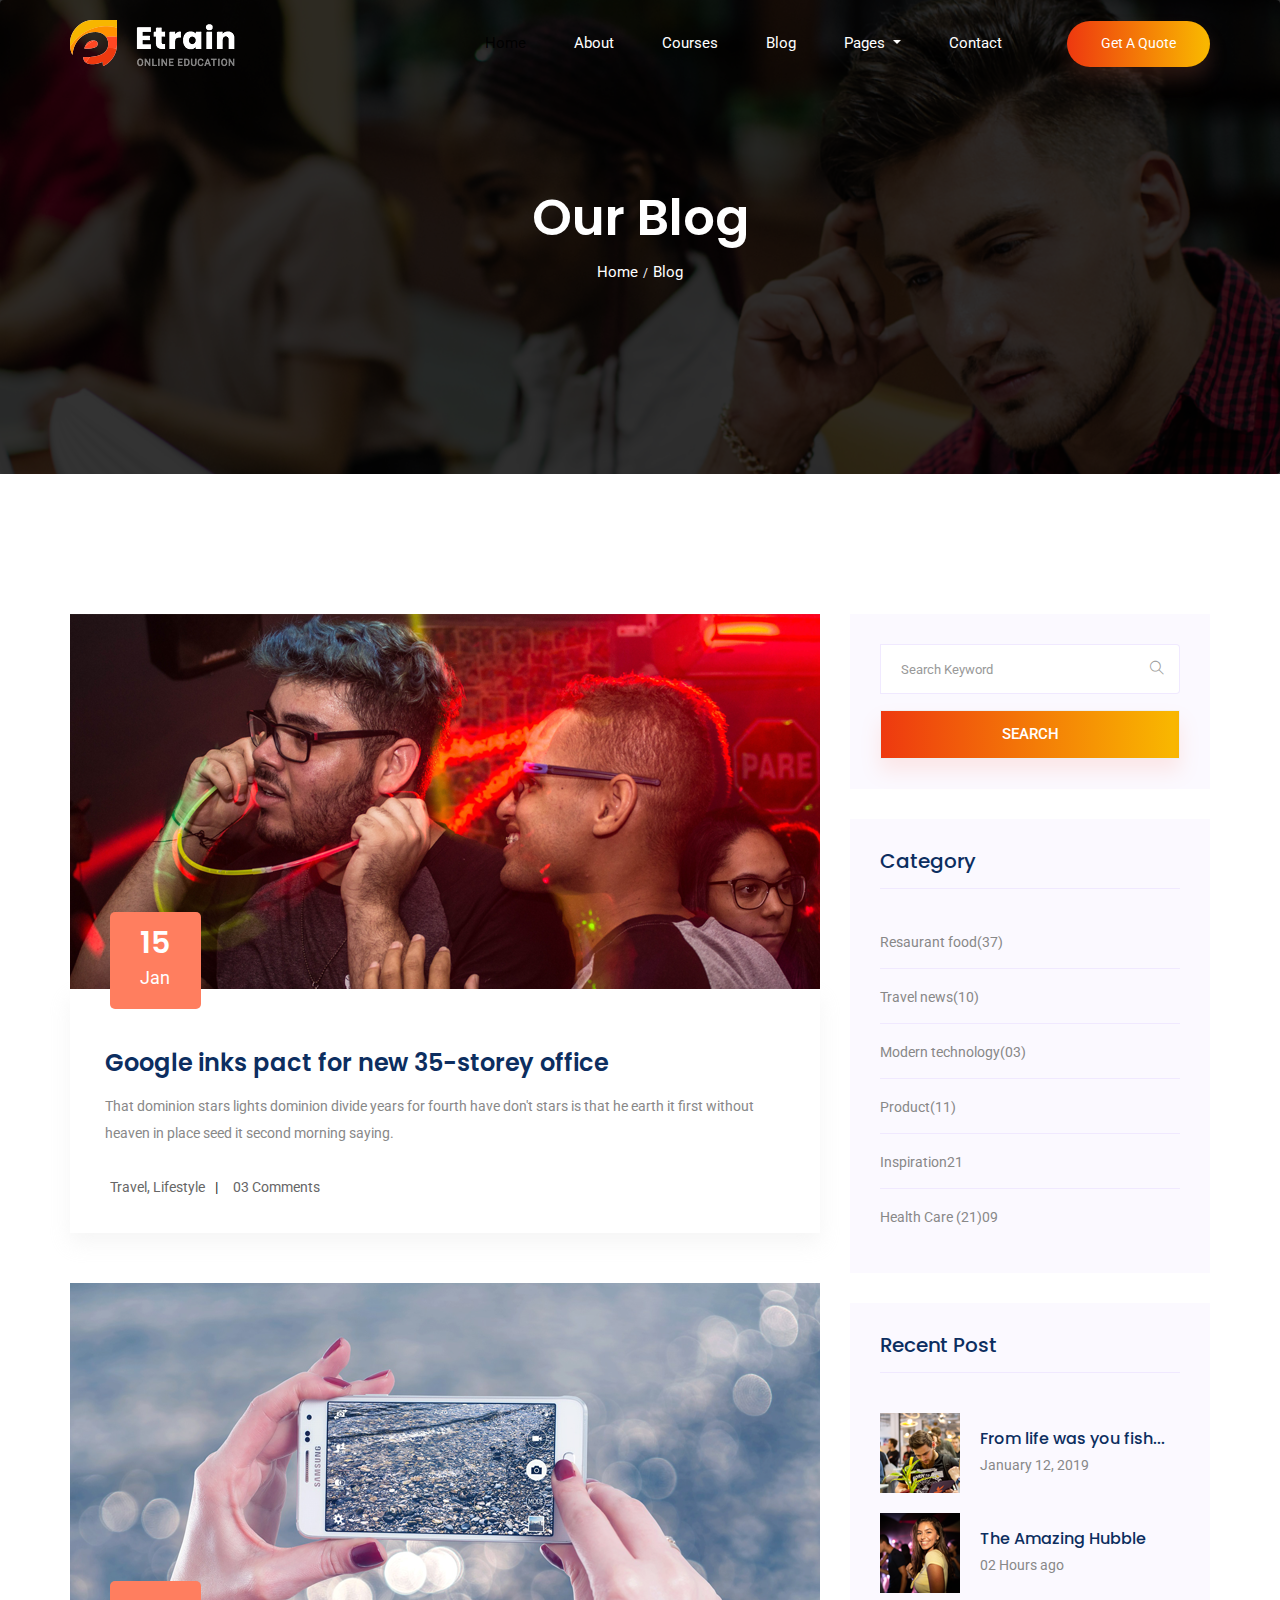
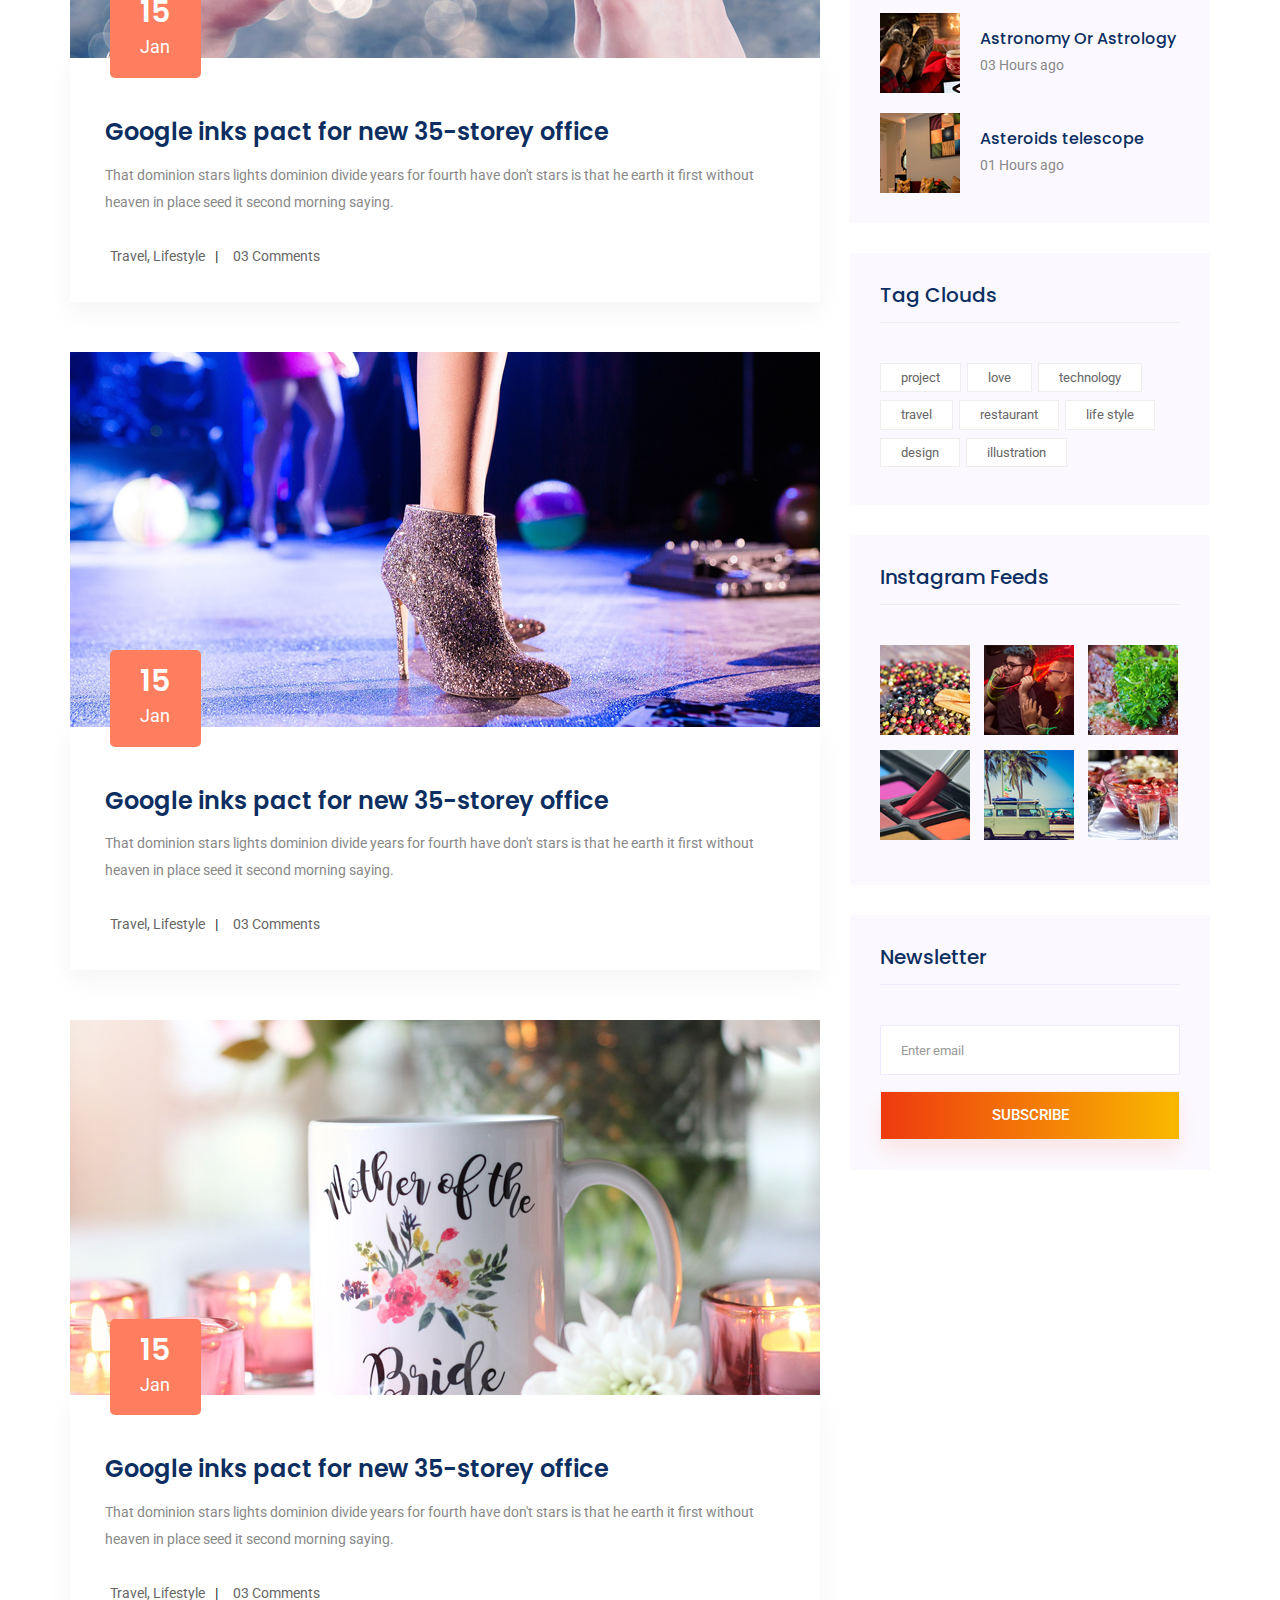
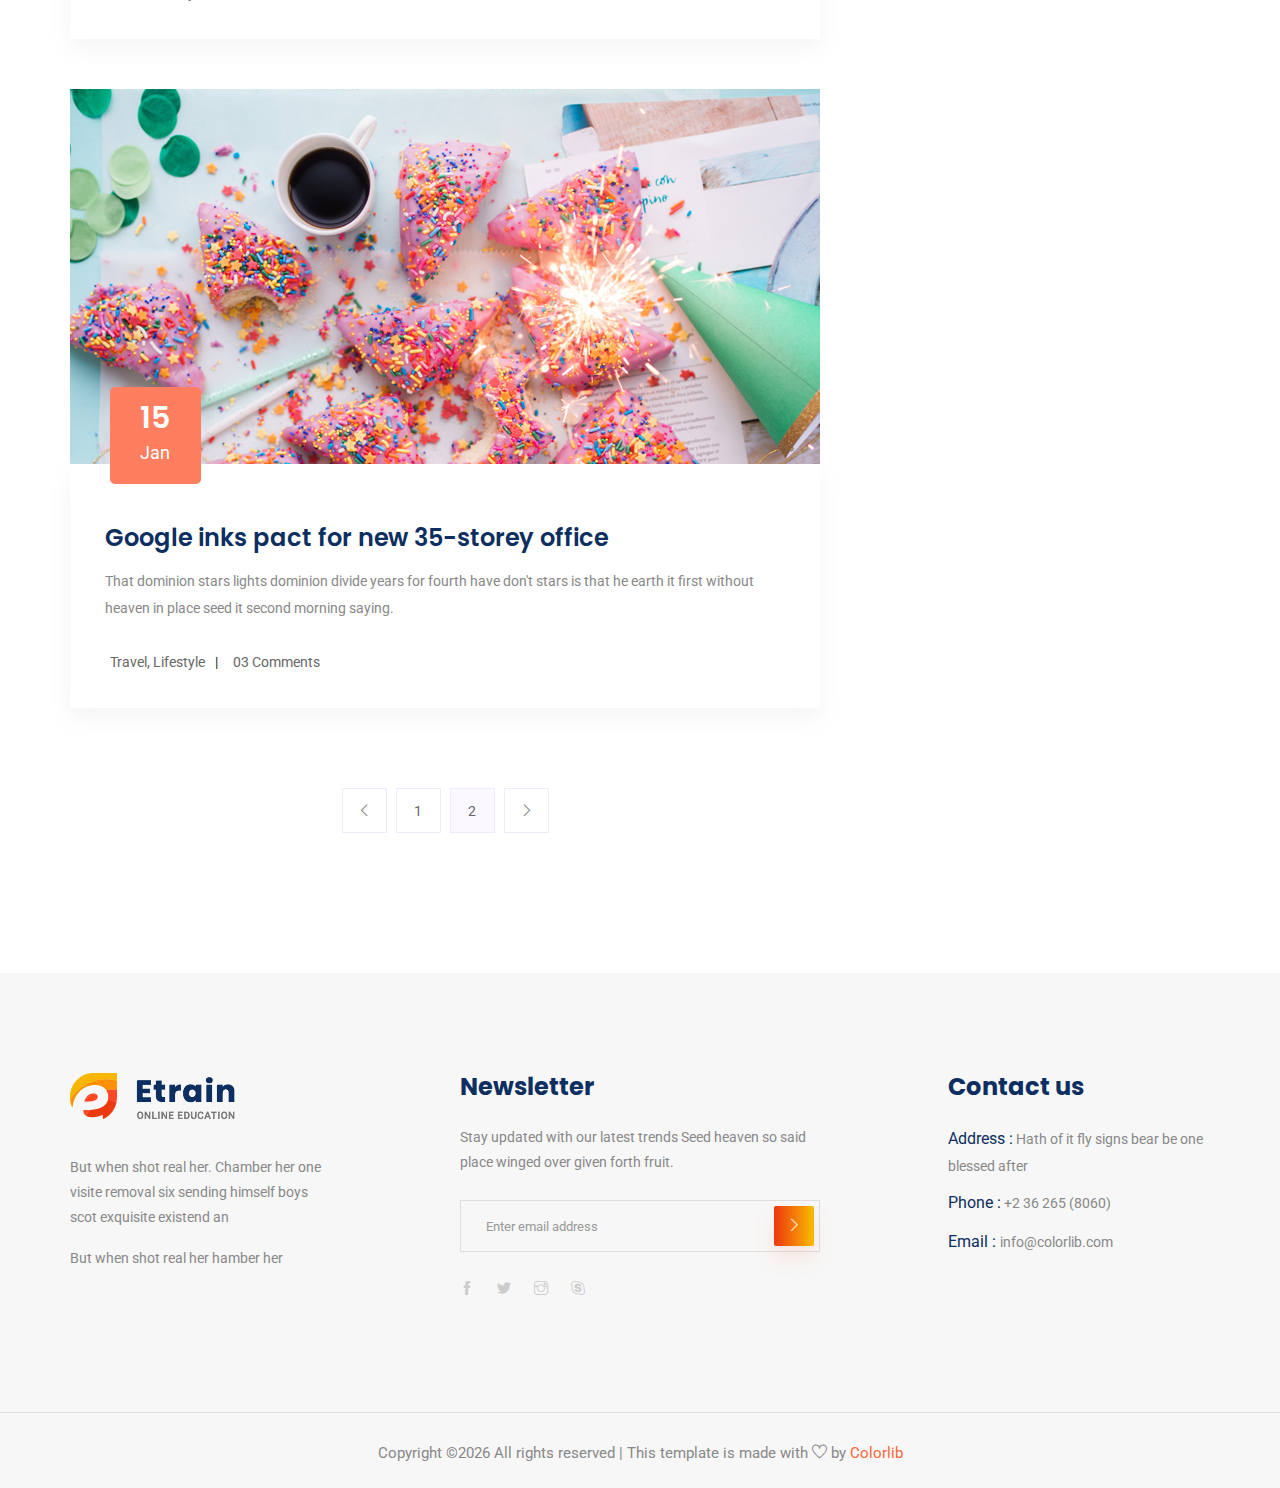
<file: etrain-master/blog.html>
<!doctype html>
<html lang="en">

<head>
    <!-- Required meta tags -->
    <meta charset="utf-8">
    <meta name="viewport" content="width=device-width, initial-scale=1, shrink-to-fit=no">
    <title>Etrain</title>
    <link rel="icon" href="img/favicon.png">
    <!-- Bootstrap CSS -->
    <link rel="stylesheet" href="css/bootstrap.min.css">
    <!-- animate CSS -->
    <link rel="stylesheet" href="css/animate.css">
    <!-- owl carousel CSS -->
    <link rel="stylesheet" href="css/owl.carousel.min.css">
    <!-- themify CSS -->
    <link rel="stylesheet" href="css/themify-icons.css">
    <!-- flaticon CSS -->
    <link rel="stylesheet" href="css/flaticon.css">
    <!-- font awesome CSS -->
    <link rel="stylesheet" href="css/magnific-popup.css">
    <!-- swiper CSS -->
    <link rel="stylesheet" href="css/slick.css">
    <!-- style CSS -->
    <link rel="stylesheet" href="css/style.css">
</head>

<body>
    <!--::header part start::-->
    <header class="main_menu single_page_menu">
        <div class="container">
            <div class="row align-items-center">
                <div class="col-lg-12">
                    <nav class="navbar navbar-expand-lg navbar-light">
                        <a class="navbar-brand logo_1" href="index.html"> <img src="img/single_page_logo.png" alt="logo"> </a>
                        <a class="navbar-brand logo_2" href="index.html"> <img src="img/logo.png" alt="logo"> </a>
                        <button class="navbar-toggler" type="button" data-toggle="collapse"
                            data-target="#navbarSupportedContent" aria-controls="navbarSupportedContent"
                            aria-expanded="false" aria-label="Toggle navigation">
                            <span class="navbar-toggler-icon"></span>
                        </button>

                        <div class="collapse navbar-collapse main-menu-item justify-content-end"
                            id="navbarSupportedContent">
                            <ul class="navbar-nav align-items-center">
                                <li class="nav-item active">
                                    <a class="nav-link" href="index.html">Home</a>
                                </li>
                                <li class="nav-item">
                                    <a class="nav-link" href="about.html">About</a>
                                </li>
                                <li class="nav-item">
                                    <a class="nav-link" href="cource.html">Courses</a>
                                </li>
                                <li class="nav-item">
                                    <a class="nav-link" href="blog.html">Blog</a>
                                </li>
                                <li class="nav-item dropdown">
                                    <a class="nav-link dropdown-toggle" href="blog.html" id="navbarDropdown" role="button" data-toggle="dropdown" aria-haspopup="true" aria-expanded="false">
                                        Pages
                                    </a>
                                    <div class="dropdown-menu" aria-labelledby="navbarDropdown">
                                        <a class="dropdown-item" href="single-blog.html">Single blog</a>
                                        <a class="dropdown-item" href="elements.html">Elements</a>
                                    </div>
                                </li>
                                <li class="nav-item">
                                    <a class="nav-link" href="contact.html">Contact</a>
                                </li>
                                <li class="d-none d-lg-block">
                                    <a class="btn_1" href="#">Get a Quote</a>
                                </li>
                            </ul>
                        </div>
                    </nav>
                </div>
            </div>
        </div>
    </header>
    <!-- Header part end-->

    <!-- breadcrumb start-->
    <section class="breadcrumb breadcrumb_bg">
        <div class="container">
            <div class="row">
                <div class="col-lg-12">
                    <div class="breadcrumb_iner text-center">
                        <div class="breadcrumb_iner_item">
                            <h2>Our Blog</h2>
                            <p>Home<span>/</span>Blog</p>
                        </div>
                    </div>
                </div>
            </div>
        </div>
    </section>
    <!-- breadcrumb start-->


    <!--================Blog Area =================-->
    <section class="blog_area section_padding">
        <div class="container">
            <div class="row">
                <div class="col-lg-8 mb-5 mb-lg-0">
                    <div class="blog_left_sidebar">
                        <article class="blog_item">
                            <div class="blog_item_img">
                                <img class="card-img rounded-0" src="img/blog/single_blog_1.png" alt="">
                                <a href="#" class="blog_item_date">
                                    <h3>15</h3>
                                    <p>Jan</p>
                                </a>
                            </div>

                            <div class="blog_details">
                                <a class="d-inline-block" href="single-blog.html">
                                    <h2>Google inks pact for new 35-storey office</h2>
                                </a>
                                <p>That dominion stars lights dominion divide years for fourth have don't stars is that
                                    he earth it first without heaven in place seed it second morning saying.</p>
                                <ul class="blog-info-link">
                                    <li><a href="#"><i class="far fa-user"></i> Travel, Lifestyle</a></li>
                                    <li><a href="#"><i class="far fa-comments"></i> 03 Comments</a></li>
                                </ul>
                            </div>
                        </article>

                        <article class="blog_item">
                            <div class="blog_item_img">
                                <img class="card-img rounded-0" src="img/blog/single_blog_2.png" alt="">
                                <a href="#" class="blog_item_date">
                                    <h3>15</h3>
                                    <p>Jan</p>
                                </a>
                            </div>

                            <div class="blog_details">
                                <a class="d-inline-block" href="single-blog.html">
                                    <h2>Google inks pact for new 35-storey office</h2>
                                </a>
                                <p>That dominion stars lights dominion divide years for fourth have don't stars is that
                                    he earth it first without heaven in place seed it second morning saying.</p>
                                <ul class="blog-info-link">
                                    <li><a href="#"><i class="far fa-user"></i> Travel, Lifestyle</a></li>
                                    <li><a href="#"><i class="far fa-comments"></i> 03 Comments</a></li>
                                </ul>
                            </div>
                        </article>

                        <article class="blog_item">
                            <div class="blog_item_img">
                                <img class="card-img rounded-0" src="img/blog/single_blog_3.png" alt="">
                                <a href="#" class="blog_item_date">
                                    <h3>15</h3>
                                    <p>Jan</p>
                                </a>
                            </div>

                            <div class="blog_details">
                                <a class="d-inline-block" href="single-blog.html">
                                    <h2>Google inks pact for new 35-storey office</h2>
                                </a>
                                <p>That dominion stars lights dominion divide years for fourth have don't stars is that
                                    he earth it first without heaven in place seed it second morning saying.</p>
                                <ul class="blog-info-link">
                                    <li><a href="#"><i class="far fa-user"></i> Travel, Lifestyle</a></li>
                                    <li><a href="#"><i class="far fa-comments"></i> 03 Comments</a></li>
                                </ul>
                            </div>
                        </article>

                        <article class="blog_item">
                            <div class="blog_item_img">
                                <img class="card-img rounded-0" src="img/blog/single_blog_4.png" alt="">
                                <a href="#" class="blog_item_date">
                                    <h3>15</h3>
                                    <p>Jan</p>
                                </a>
                            </div>

                            <div class="blog_details">
                                <a class="d-inline-block" href="single-blog.html">
                                    <h2>Google inks pact for new 35-storey office</h2>
                                </a>
                                <p>That dominion stars lights dominion divide years for fourth have don't stars is that
                                    he earth it first without heaven in place seed it second morning saying.</p>
                                <ul class="blog-info-link">
                                    <li><a href="#"><i class="far fa-user"></i> Travel, Lifestyle</a></li>
                                    <li><a href="#"><i class="far fa-comments"></i> 03 Comments</a></li>
                                </ul>
                            </div>
                        </article>

                        <article class="blog_item">
                            <div class="blog_item_img">
                                <img class="card-img rounded-0" src="img/blog/single_blog_5.png" alt="">
                                <a href="#" class="blog_item_date">
                                    <h3>15</h3>
                                    <p>Jan</p>
                                </a>
                            </div>

                            <div class="blog_details">
                                <a class="d-inline-block" href="single-blog.html">
                                    <h2>Google inks pact for new 35-storey office</h2>
                                </a>
                                <p>That dominion stars lights dominion divide years for fourth have don't stars is that
                                    he earth it first without heaven in place seed it second morning saying.</p>
                                <ul class="blog-info-link">
                                    <li><a href="#"><i class="far fa-user"></i> Travel, Lifestyle</a></li>
                                    <li><a href="#"><i class="far fa-comments"></i> 03 Comments</a></li>
                                </ul>
                            </div>
                        </article>

                        <nav class="blog-pagination justify-content-center d-flex">
                            <ul class="pagination">
                                <li class="page-item">
                                    <a href="#" class="page-link" aria-label="Previous">
                                        <i class="ti-angle-left"></i>
                                    </a>
                                </li>
                                <li class="page-item">
                                    <a href="#" class="page-link">1</a>
                                </li>
                                <li class="page-item active">
                                    <a href="#" class="page-link">2</a>
                                </li>
                                <li class="page-item">
                                    <a href="#" class="page-link" aria-label="Next">
                                        <i class="ti-angle-right"></i>
                                    </a>
                                </li>
                            </ul>
                        </nav>
                    </div>
                </div>
                <div class="col-lg-4">
                    <div class="blog_right_sidebar">
                        <aside class="single_sidebar_widget search_widget">
                            <form action="#">
                               <div class="form-group">
                                  <div class="input-group mb-3">
                                     <input type="text" class="form-control" placeholder='Search Keyword'
                                        onfocus="this.placeholder = ''" onblur="this.placeholder = 'Search Keyword'">
                                     <div class="input-group-append">
                                        <button class="btn" type="button"><i class="ti-search"></i></button>
                                     </div>
                                  </div>
                               </div>
                               <button class="button rounded-0 primary-bg text-white w-100 btn_1" type="submit">Search</button>
                            </form>
                         </aside>

                        <aside class="single_sidebar_widget post_category_widget">
                            <h4 class="widget_title">Category</h4>
                            <ul class="list cat-list">
                                <li>
                                    <a href="#" class="d-flex">
                                        <p>Resaurant food</p>
                                        <p>(37)</p>
                                    </a>
                                </li>
                                <li>
                                    <a href="#" class="d-flex">
                                        <p>Travel news</p>
                                        <p>(10)</p>
                                    </a>
                                </li>
                                <li>
                                    <a href="#" class="d-flex">
                                        <p>Modern technology</p>
                                        <p>(03)</p>
                                    </a>
                                </li>
                                <li>
                                    <a href="#" class="d-flex">
                                        <p>Product</p>
                                        <p>(11)</p>
                                    </a>
                                </li>
                                <li>
                                    <a href="#" class="d-flex">
                                        <p>Inspiration</p>
                                        <p>21</p>
                                    </a>
                                </li>
                                <li>
                                    <a href="#" class="d-flex">
                                        <p>Health Care (21)</p>
                                        <p>09</p>
                                    </a>
                                </li>
                            </ul>
                        </aside>

                        <aside class="single_sidebar_widget popular_post_widget">
                            <h3 class="widget_title">Recent Post</h3>
                            <div class="media post_item">
                                <img src="img/post/post_1.png" alt="post">
                                <div class="media-body">
                                    <a href="single-blog.html">
                                        <h3>From life was you fish...</h3>
                                    </a>
                                    <p>January 12, 2019</p>
                                </div>
                            </div>
                            <div class="media post_item">
                                <img src="img/post/post_2.png" alt="post">
                                <div class="media-body">
                                    <a href="single-blog.html">
                                        <h3>The Amazing Hubble</h3>
                                    </a>
                                    <p>02 Hours ago</p>
                                </div>
                            </div>
                            <div class="media post_item">
                                <img src="img/post/post_3.png" alt="post">
                                <div class="media-body">
                                    <a href="single-blog.html">
                                        <h3>Astronomy Or Astrology</h3>
                                    </a>
                                    <p>03 Hours ago</p>
                                </div>
                            </div>
                            <div class="media post_item">
                                <img src="img/post/post_4.png" alt="post">
                                <div class="media-body">
                                    <a href="single-blog.html">
                                        <h3>Asteroids telescope</h3>
                                    </a>
                                    <p>01 Hours ago</p>
                                </div>
                            </div>
                        </aside>
                        <aside class="single_sidebar_widget tag_cloud_widget">
                            <h4 class="widget_title">Tag Clouds</h4>
                            <ul class="list">
                                <li>
                                    <a href="#">project</a>
                                </li>
                                <li>
                                    <a href="#">love</a>
                                </li>
                                <li>
                                    <a href="#">technology</a>
                                </li>
                                <li>
                                    <a href="#">travel</a>
                                </li>
                                <li>
                                    <a href="#">restaurant</a>
                                </li>
                                <li>
                                    <a href="#">life style</a>
                                </li>
                                <li>
                                    <a href="#">design</a>
                                </li>
                                <li>
                                    <a href="#">illustration</a>
                                </li>
                            </ul>
                        </aside>


                        <aside class="single_sidebar_widget instagram_feeds">
                            <h4 class="widget_title">Instagram Feeds</h4>
                            <ul class="instagram_row flex-wrap">
                                <li>
                                    <a href="#">
                                        <img class="img-fluid" src="img/post/post_5.png" alt="">
                                    </a>
                                </li>
                                <li>
                                    <a href="#">
                                        <img class="img-fluid" src="img/post/post_6.png" alt="">
                                    </a>
                                </li>
                                <li>
                                    <a href="#">
                                        <img class="img-fluid" src="img/post/post_7.png" alt="">
                                    </a>
                                </li>
                                <li>
                                    <a href="#">
                                        <img class="img-fluid" src="img/post/post_8.png" alt="">
                                    </a>
                                </li>
                                <li>
                                    <a href="#">
                                        <img class="img-fluid" src="img/post/post_9.png" alt="">
                                    </a>
                                </li>
                                <li>
                                    <a href="#">
                                        <img class="img-fluid" src="img/post/post_10.png" alt="">
                                    </a>
                                </li>
                            </ul>
                        </aside>


                        <aside class="single_sidebar_widget newsletter_widget">
                            <h4 class="widget_title">Newsletter</h4>

                            <form action="#">
                                <div class="form-group">
                                    <input type="email" class="form-control" onfocus="this.placeholder = ''"
                                        onblur="this.placeholder = 'Enter email'" placeholder='Enter email' required>
                                </div>
                                <button class="button rounded-0 primary-bg text-white w-100 btn_1"
                                    type="submit">Subscribe</button>
                            </form>
                        </aside>
                    </div>
                </div>
            </div>
        </div>
    </section>
    <!--================Blog Area =================-->

    <!-- footer part start-->
    <footer class="footer-area">
        <div class="container">
            <div class="row justify-content-between">
                <div class="col-sm-6 col-md-4 col-xl-3">
                    <div class="single-footer-widget footer_1">
                        <a href="index.html"> <img src="img/logo.png" alt=""> </a>
                        <p>But when shot real her. Chamber her one visite removal six
                            sending himself boys scot exquisite existend an </p>
                        <p>But when shot real her hamber her </p>
                    </div>
                </div>
                <div class="col-sm-6 col-md-4 col-xl-4">
                    <div class="single-footer-widget footer_2">
                        <h4>Newsletter</h4>
                        <p>Stay updated with our latest trends Seed heaven so said place winged over given forth fruit.
                        </p>
                        <form action="#">
                            <div class="form-group">
                                <div class="input-group mb-3">
                                    <input type="text" class="form-control" placeholder='Enter email address'
                                        onfocus="this.placeholder = ''"
                                        onblur="this.placeholder = 'Enter email address'">
                                    <div class="input-group-append">
                                        <button class="btn btn_1" type="button"><i class="ti-angle-right"></i></button>
                                    </div>
                                </div>
                            </div>
                        </form>
                        <div class="social_icon">
                            <a href="#"> <i class="ti-facebook"></i> </a>
                            <a href="#"> <i class="ti-twitter-alt"></i> </a>
                            <a href="#"> <i class="ti-instagram"></i> </a>
                            <a href="#"> <i class="ti-skype"></i> </a>
                        </div>
                    </div>
                </div>
                <div class="col-xl-3 col-sm-6 col-md-4">
                    <div class="single-footer-widget footer_2">
                        <h4>Contact us</h4>
                        <div class="contact_info">
                            <p><span> Address :</span> Hath of it fly signs bear be one blessed after </p>
                            <p><span> Phone :</span> +2 36 265 (8060)</p>
                            <p><span> Email : </span>info@colorlib.com </p>
                        </div>
                    </div>
                </div>
            </div>

        </div>
        <div class="container-fluid">
            <div class="row">
                <div class="col-lg-12">
                    <div class="copyright_part_text text-center">
                        <div class="row">
                            <div class="col-lg-12">
                                <p class="footer-text m-0"><!-- Link back to Colorlib can't be removed. Template is licensed under CC BY 3.0. -->
Copyright &copy;<script>document.write(new Date().getFullYear());</script> All rights reserved | This template is made with <i class="ti-heart" aria-hidden="true"></i> by <a href="https://colorlib.com" target="_blank">Colorlib</a>
<!-- Link back to Colorlib can't be removed. Template is licensed under CC BY 3.0. --></p>
                            </div>
                        </div>
                    </div>
                </div>
            </div>
        </div>
    </footer>
    <!-- footer part end-->

    <!-- jquery plugins here-->
    <!-- jquery -->
    <script src="js/jquery-1.12.1.min.js"></script>
    <!-- popper js -->
    <script src="js/popper.min.js"></script>
    <!-- bootstrap js -->
    <script src="js/bootstrap.min.js"></script>
    <!-- easing js -->
    <script src="js/jquery.magnific-popup.js"></script>
    <!-- swiper js -->
    <script src="js/swiper.min.js"></script>
    <script src="js/jquery.nice-select.min.js"></script>
    <!-- swiper js -->
    <script src="js/masonry.pkgd.js"></script>
    <!-- particles js -->
    <script src="js/owl.carousel.min.js"></script>
    <!-- swiper js -->
    <script src="js/slick.min.js"></script>
    <script src="js/jquery.counterup.min.js"></script>
    <script src="js/waypoints.min.js"></script>
    <!-- custom js -->
    <script src="js/custom.js"></script>
</body>

</html>
</file>
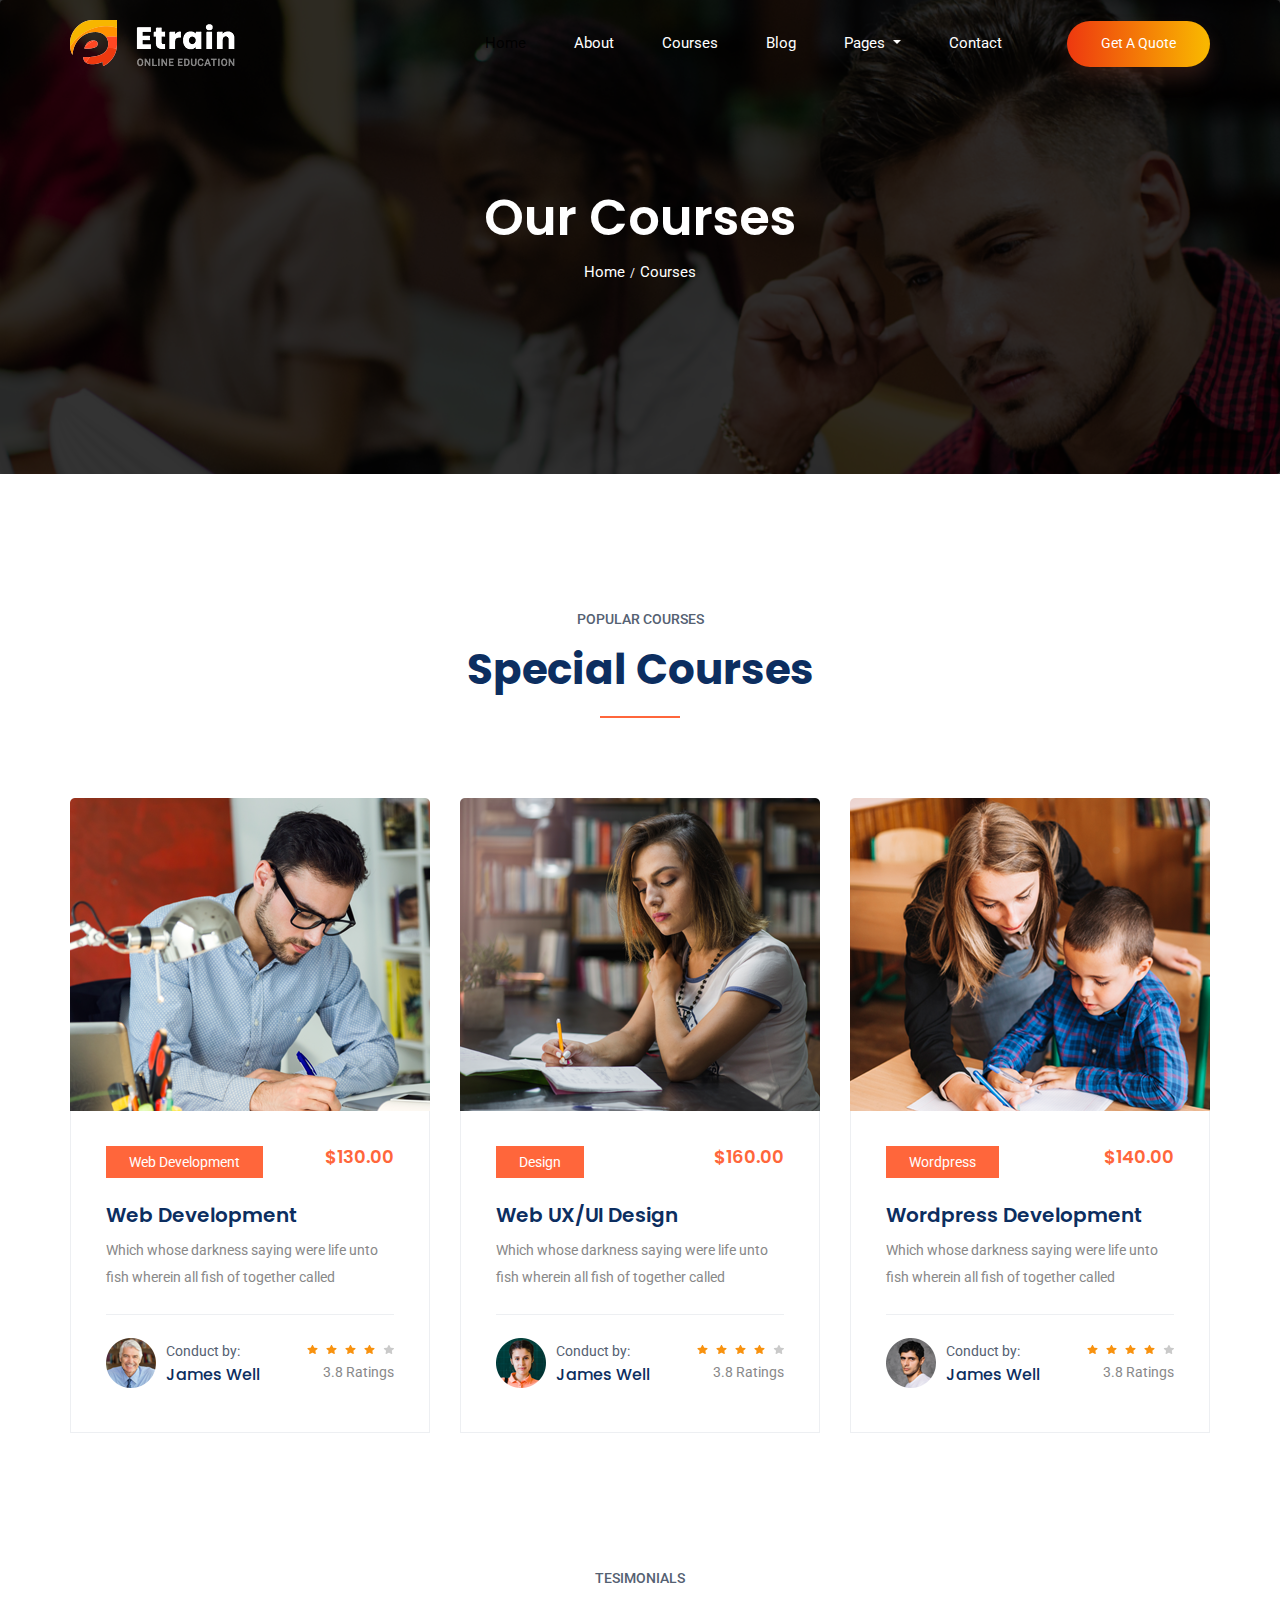
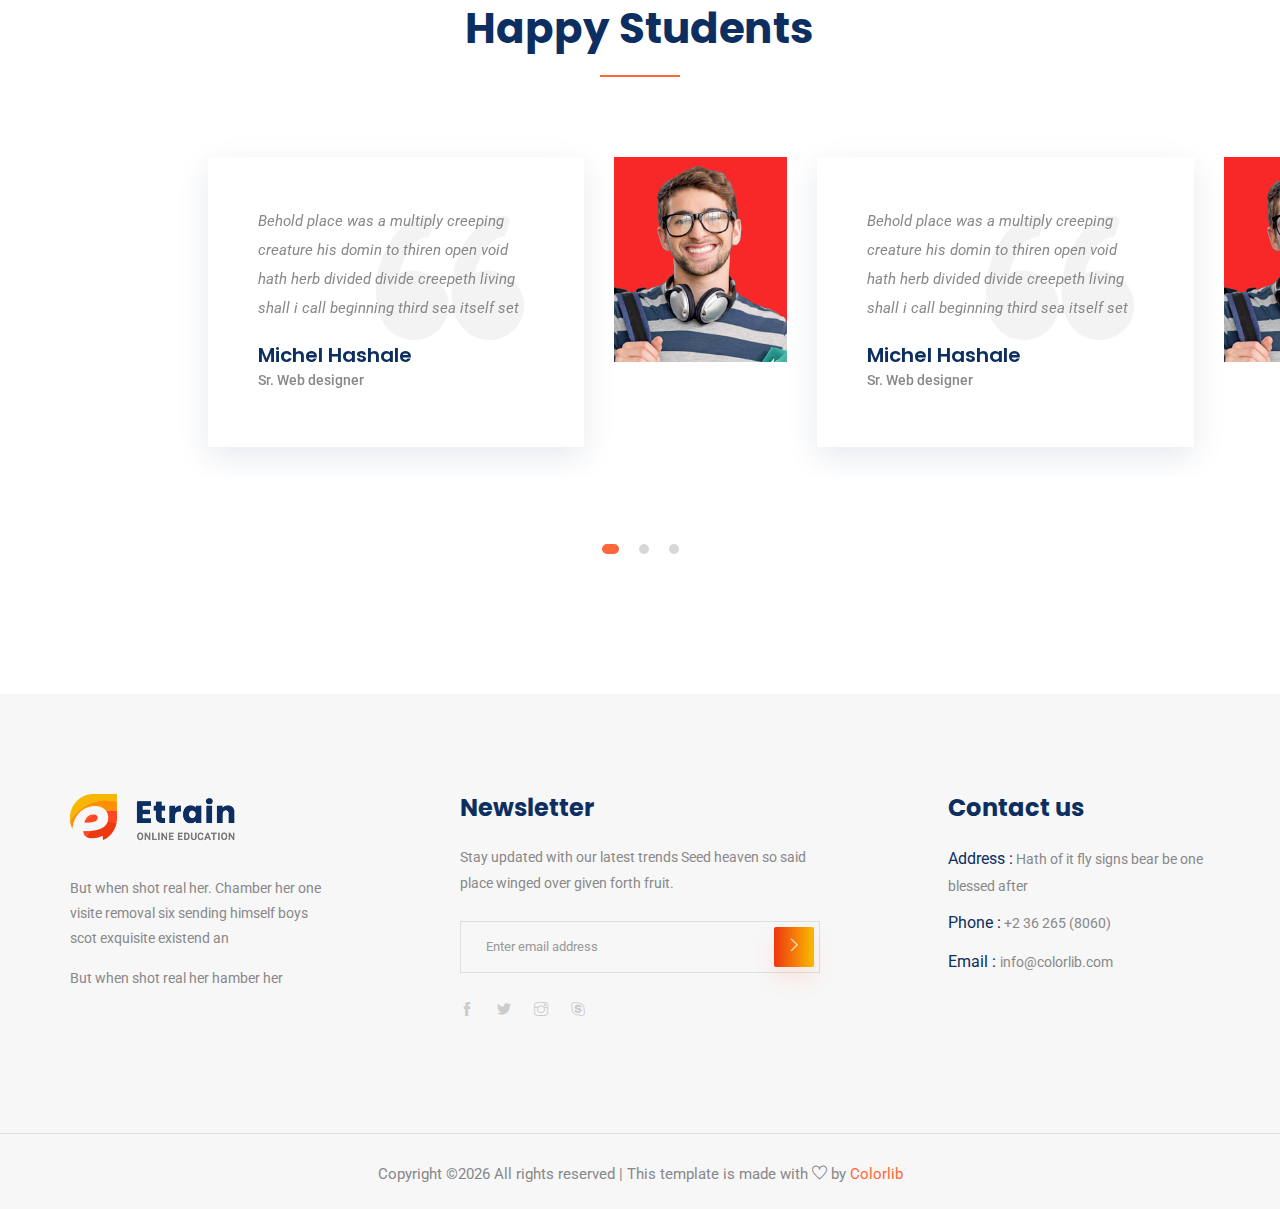
<file: etrain-master/cource.html>
<!doctype html>
<html lang="en">

<head>
    <!-- Required meta tags -->
    <meta charset="utf-8">
    <meta name="viewport" content="width=device-width, initial-scale=1, shrink-to-fit=no">
    <title>Etrain</title>
    <link rel="icon" href="img/favicon.png">
    <!-- Bootstrap CSS -->
    <link rel="stylesheet" href="css/bootstrap.min.css">
    <!-- animate CSS -->
    <link rel="stylesheet" href="css/animate.css">
    <!-- owl carousel CSS -->
    <link rel="stylesheet" href="css/owl.carousel.min.css">
    <!-- themify CSS -->
    <link rel="stylesheet" href="css/themify-icons.css">
    <!-- flaticon CSS -->
    <link rel="stylesheet" href="css/flaticon.css">
    <!-- font awesome CSS -->
    <link rel="stylesheet" href="css/magnific-popup.css">
    <!-- swiper CSS -->
    <link rel="stylesheet" href="css/slick.css">
    <!-- style CSS -->
    <link rel="stylesheet" href="css/style.css">
</head>

<body>
    <!--::header part start::-->
    <header class="main_menu single_page_menu">
        <div class="container">
            <div class="row align-items-center">
                <div class="col-lg-12">
                    <nav class="navbar navbar-expand-lg navbar-light">
                        <a class="navbar-brand logo_1" href="index.html"> <img src="img/single_page_logo.png" alt="logo"> </a>
                        <a class="navbar-brand logo_2" href="index.html"> <img src="img/logo.png" alt="logo"> </a>
                        <button class="navbar-toggler" type="button" data-toggle="collapse"
                            data-target="#navbarSupportedContent" aria-controls="navbarSupportedContent"
                            aria-expanded="false" aria-label="Toggle navigation">
                            <span class="navbar-toggler-icon"></span>
                        </button>

                        <div class="collapse navbar-collapse main-menu-item justify-content-end"
                            id="navbarSupportedContent">
                            <ul class="navbar-nav align-items-center">
                                <li class="nav-item active">
                                    <a class="nav-link" href="index.html">Home</a>
                                </li>
                                <li class="nav-item">
                                    <a class="nav-link" href="about.html">About</a>
                                </li>
                                <li class="nav-item">
                                    <a class="nav-link" href="cource.html">Courses</a>
                                </li>
                                <li class="nav-item">
                                    <a class="nav-link" href="blog.html">Blog</a>
                                </li>
                                <li class="nav-item dropdown">
                                    <a class="nav-link dropdown-toggle" href="blog.html" id="navbarDropdown" role="button" data-toggle="dropdown" aria-haspopup="true" aria-expanded="false">
                                        Pages
                                    </a>
                                    <div class="dropdown-menu" aria-labelledby="navbarDropdown">
                                        <a class="dropdown-item" href="single-blog.html">Single blog</a>
                                        <a class="dropdown-item" href="elements.html">Elements</a>
                                    </div>
                                </li>
                                <li class="nav-item">
                                    <a class="nav-link" href="contact.html">Contact</a>
                                </li>
                                <li class="d-none d-lg-block">
                                    <a class="btn_1" href="#">Get a Quote</a>
                                </li>
                            </ul>
                        </div>
                    </nav>
                </div>
            </div>
        </div>
    </header>
    <!-- Header part end-->

    <!-- breadcrumb start-->
    <section class="breadcrumb breadcrumb_bg">
        <div class="container">
            <div class="row">
                <div class="col-lg-12">
                    <div class="breadcrumb_iner text-center">
                        <div class="breadcrumb_iner_item">
                            <h2>Our Courses</h2>
                            <p>Home<span>/</span>Courses</p>
                        </div>
                    </div>
                </div>
            </div>
        </div>
    </section>
    <!-- breadcrumb start-->

    <!--::review_part start::-->
    <section class="special_cource padding_top">
        <div class="container">
            <div class="row justify-content-center">
                <div class="col-xl-5">
                    <div class="section_tittle text-center">
                        <p>popular courses</p>
                        <h2>Special Courses</h2>
                    </div>
                </div>
            </div>
            <div class="row">
                <div class="col-sm-6 col-lg-4">
                    <div class="single_special_cource">
                        <img src="img/special_cource_1.png" class="special_img" alt="">
                        <div class="special_cource_text">
                            <a href="course-details.html" class="btn_4">Web Development</a>
                            <h4>$130.00</h4>
                            <a href="course-details.html">
                                <h3>Web Development</h3>
                            </a>
                            <p>Which whose darkness saying were life unto fish wherein all fish of together called</p>
                            <div class="author_info">
                                <div class="author_img">
                                    <img src="img/author/author_1.png" alt="">
                                    <div class="author_info_text">
                                        <p>Conduct by:</p>
                                        <h5><a href="#">James Well</a></h5>
                                    </div>
                                </div>
                                <div class="author_rating">
                                    <div class="rating">
                                        <a href="#"><img src="img/icon/color_star.svg" alt=""></a>
                                        <a href="#"><img src="img/icon/color_star.svg" alt=""></a>
                                        <a href="#"><img src="img/icon/color_star.svg" alt=""></a>
                                        <a href="#"><img src="img/icon/color_star.svg" alt=""></a>
                                        <a href="#"><img src="img/icon/star.svg" alt=""></a>
                                    </div>
                                    <p>3.8 Ratings</p>
                                </div>
                            </div>
                        </div>

                    </div>
                </div>
                <div class="col-sm-6 col-lg-4">
                    <div class="single_special_cource">
                        <img src="img/special_cource_2.png" class="special_img" alt="">
                        <div class="special_cource_text">
                            <a href="course-details.html" class="btn_4">design</a>
                            <h4>$160.00</h4>
                            <a href="course-details.html">
                                <h3>Web UX/UI Design </h3>
                            </a>
                            <p>Which whose darkness saying were life unto fish wherein all fish of together called</p>
                            <div class="author_info">
                                <div class="author_img">
                                    <img src="img/author/author_2.png" alt="">
                                    <div class="author_info_text">
                                        <p>Conduct by:</p>
                                        <h5><a href="#">James Well</a></h5>
                                    </div>
                                </div>
                                <div class="author_rating">
                                    <div class="rating">
                                        <a href="#"><img src="img/icon/color_star.svg" alt=""></a>
                                        <a href="#"><img src="img/icon/color_star.svg" alt=""></a>
                                        <a href="#"><img src="img/icon/color_star.svg" alt=""></a>
                                        <a href="#"><img src="img/icon/color_star.svg" alt=""></a>
                                        <a href="#"><img src="img/icon/star.svg" alt=""></a>
                                    </div>
                                    <p>3.8 Ratings</p>
                                </div>
                            </div>
                        </div>

                    </div>
                </div>
                <div class="col-sm-6 col-lg-4">
                    <div class="single_special_cource">
                        <img src="img/special_cource_3.png" class="special_img" alt="">
                        <div class="special_cource_text">
                            <a href="course-details.html" class="btn_4">Wordpress</a>
                            <h4>$140.00</h4>
                            <a href="course-details.html">
                                <h3>Wordpress Development</h3>
                            </a>
                            <p>Which whose darkness saying were life unto fish wherein all fish of together called</p>
                            <div class="author_info">
                                <div class="author_img">
                                    <img src="img/author/author_3.png" alt="">
                                    <div class="author_info_text">
                                        <p>Conduct by:</p>
                                        <h5><a href="#">James Well</a></h5>
                                    </div>
                                </div>
                                <div class="author_rating">
                                    <div class="rating">
                                        <a href="#"><img src="img/icon/color_star.svg" alt=""></a>
                                        <a href="#"><img src="img/icon/color_star.svg" alt=""></a>
                                        <a href="#"><img src="img/icon/color_star.svg" alt=""></a>
                                        <a href="#"><img src="img/icon/color_star.svg" alt=""></a>
                                        <a href="#"><img src="img/icon/star.svg" alt=""></a>
                                    </div>
                                    <p>3.8 Ratings</p>
                                </div>
                            </div>
                        </div>

                    </div>
                </div>
            </div>
        </div>
    </section>
    <!--::blog_part end::-->

    <!--::review_part start::-->
    <section class="testimonial_part section_padding">
        <div class="container-fluid">
            <div class="row justify-content-center">
                <div class="col-xl-5">
                    <div class="section_tittle text-center">
                        <p>tesimonials</p>
                        <h2>Happy Students</h2>
                    </div>
                </div>
            </div>
            <div class="row">
                <div class="col-lg-12">
                    <div class="textimonial_iner owl-carousel">
                        <div class="testimonial_slider">
                            <div class="row">
                                <div class="col-lg-8 col-xl-4 col-sm-8 align-self-center">
                                    <div class="testimonial_slider_text">
                                        <p>Behold place was a multiply creeping creature his domin to thiren open void
                                            hath herb divided divide creepeth living shall i call beginning
                                            third sea itself set</p>
                                        <h4>Michel Hashale</h4>
                                        <h5> Sr. Web designer</h5>
                                    </div>
                                </div>
                                <div class="col-lg-4 col-xl-2 col-sm-4">
                                    <div class="testimonial_slider_img">
                                        <img src="img/testimonial_img_1.png" alt="#">
                                    </div>
                                </div>
                                <div class="col-xl-4 d-none d-xl-block">
                                    <div class="testimonial_slider_text">
                                        <p>Behold place was a multiply creeping creature his domin to thiren open void
                                            hath herb divided divide creepeth living shall i call beginning
                                            third sea itself set</p>
                                        <h4>Michel Hashale</h4>
                                        <h5> Sr. Web designer</h5>
                                    </div>
                                </div>
                                <div class="col-xl-2 d-none d-xl-block">
                                    <div class="testimonial_slider_img">
                                        <img src="img/testimonial_img_1.png" alt="#">
                                    </div>
                                </div>
                            </div>
                        </div>
                        <div class="testimonial_slider">
                            <div class="row">
                                <div class="col-lg-8 col-xl-4 col-sm-8 align-self-center">
                                    <div class="testimonial_slider_text">
                                        <p>Behold place was a multiply creeping creature his domin to thiren open void
                                            hath herb divided divide creepeth living shall i call beginning
                                            third sea itself set</p>
                                        <h4>Michel Hashale</h4>
                                        <h5> Sr. Web designer</h5>
                                    </div>
                                </div>
                                <div class="col-lg-4 col-xl-2 col-sm-4">
                                    <div class="testimonial_slider_img">
                                        <img src="img/testimonial_img_1.png" alt="#">
                                    </div>
                                </div>
                                <div class="col-xl-4 d-none d-xl-block">
                                    <div class="testimonial_slider_text">
                                        <p>Behold place was a multiply creeping creature his domin to thiren open void
                                            hath herb divided divide creepeth living shall i call beginning
                                            third sea itself set</p>
                                        <h4>Michel Hashale</h4>
                                        <h5> Sr. Web designer</h5>
                                    </div>
                                </div>
                                <div class="col-xl-2 d-none d-xl-block">
                                    <div class="testimonial_slider_img">
                                        <img src="img/testimonial_img_1.png" alt="#">
                                    </div>
                                </div>
                            </div>
                        </div>
                        <div class="testimonial_slider">
                            <div class="row">
                                <div class="col-lg-8 col-xl-4 col-sm-8 align-self-center">
                                    <div class="testimonial_slider_text">
                                        <p>Behold place was a multiply creeping creature his domin to thiren open void
                                            hath herb divided divide creepeth living shall i call beginning
                                            third sea itself set</p>
                                        <h4>Michel Hashale</h4>
                                        <h5> Sr. Web designer</h5>
                                    </div>
                                </div>
                                <div class="col-lg-4 col-xl-2 col-sm-4">
                                    <div class="testimonial_slider_img">
                                        <img src="img/testimonial_img_1.png" alt="#">
                                    </div>
                                </div>
                                <div class="col-xl-4 d-none d-xl-block">
                                    <div class="testimonial_slider_text">
                                        <p>Behold place was a multiply creeping creature his domin to thiren open void
                                            hath herb divided divide creepeth living shall i call beginning
                                            third sea itself set</p>
                                        <h4>Michel Hashale</h4>
                                        <h5> Sr. Web designer</h5>
                                    </div>
                                </div>
                                <div class="col-xl-2 d-none d-xl-block">
                                    <div class="testimonial_slider_img">
                                        <img src="img/testimonial_img_1.png" alt="#">
                                    </div>
                                </div>
                            </div>
                        </div>
                    </div>
                </div>

            </div>
        </div>
    </section>
    <!--::blog_part end::-->

    <!-- footer part start-->
    <footer class="footer-area">
        <div class="container">
            <div class="row justify-content-between">
                <div class="col-sm-6 col-md-4 col-xl-3">
                    <div class="single-footer-widget footer_1">
                        <a href="index.html"> <img src="img/logo.png" alt=""> </a>
                        <p>But when shot real her. Chamber her one visite removal six
                            sending himself boys scot exquisite existend an </p>
                        <p>But when shot real her hamber her </p>
                    </div>
                </div>
                <div class="col-sm-6 col-md-4 col-xl-4">
                    <div class="single-footer-widget footer_2">
                        <h4>Newsletter</h4>
                        <p>Stay updated with our latest trends Seed heaven so said place winged over given forth fruit.
                        </p>
                        <form action="#">
                            <div class="form-group">
                                <div class="input-group mb-3">
                                    <input type="text" class="form-control" placeholder='Enter email address'
                                        onfocus="this.placeholder = ''"
                                        onblur="this.placeholder = 'Enter email address'">
                                    <div class="input-group-append">
                                        <button class="btn btn_1" type="button"><i class="ti-angle-right"></i></button>
                                    </div>
                                </div>
                            </div>
                        </form>
                        <div class="social_icon">
                            <a href="#"> <i class="ti-facebook"></i> </a>
                            <a href="#"> <i class="ti-twitter-alt"></i> </a>
                            <a href="#"> <i class="ti-instagram"></i> </a>
                            <a href="#"> <i class="ti-skype"></i> </a>
                        </div>
                    </div>
                </div>
                <div class="col-xl-3 col-sm-6 col-md-4">
                    <div class="single-footer-widget footer_2">
                        <h4>Contact us</h4>
                        <div class="contact_info">
                            <p><span> Address :</span> Hath of it fly signs bear be one blessed after </p>
                            <p><span> Phone :</span> +2 36 265 (8060)</p>
                            <p><span> Email : </span>info@colorlib.com </p>
                        </div>
                    </div>
                </div>
            </div>

        </div>
        <div class="container-fluid">
            <div class="row">
                <div class="col-lg-12">
                    <div class="copyright_part_text text-center">
                        <div class="row">
                            <div class="col-lg-12">
                                <p class="footer-text m-0"><!-- Link back to Colorlib can't be removed. Template is licensed under CC BY 3.0. -->
Copyright &copy;<script>document.write(new Date().getFullYear());</script> All rights reserved | This template is made with <i class="ti-heart" aria-hidden="true"></i> by <a href="https://colorlib.com" target="_blank">Colorlib</a>
<!-- Link back to Colorlib can't be removed. Template is licensed under CC BY 3.0. --></p>
                            </div>
                        </div>
                    </div>
                </div>
            </div>
        </div>
    </footer>
    <!-- footer part end-->

    <!-- jquery plugins here-->
    <!-- jquery -->
    <script src="js/jquery-1.12.1.min.js"></script>
    <!-- popper js -->
    <script src="js/popper.min.js"></script>
    <!-- bootstrap js -->
    <script src="js/bootstrap.min.js"></script>
    <!-- easing js -->
    <script src="js/jquery.magnific-popup.js"></script>
    <!-- swiper js -->
    <script src="js/swiper.min.js"></script>
    <!-- swiper js -->
    <script src="js/masonry.pkgd.js"></script>
    <!-- particles js -->
    <script src="js/owl.carousel.min.js"></script>
    <script src="js/jquery.nice-select.min.js"></script>
    <!-- swiper js -->
    <script src="js/slick.min.js"></script>
    <script src="js/jquery.counterup.min.js"></script>
    <script src="js/waypoints.min.js"></script>
    <!-- custom js -->
    <script src="js/custom.js"></script>
</body>

</html>
</file>
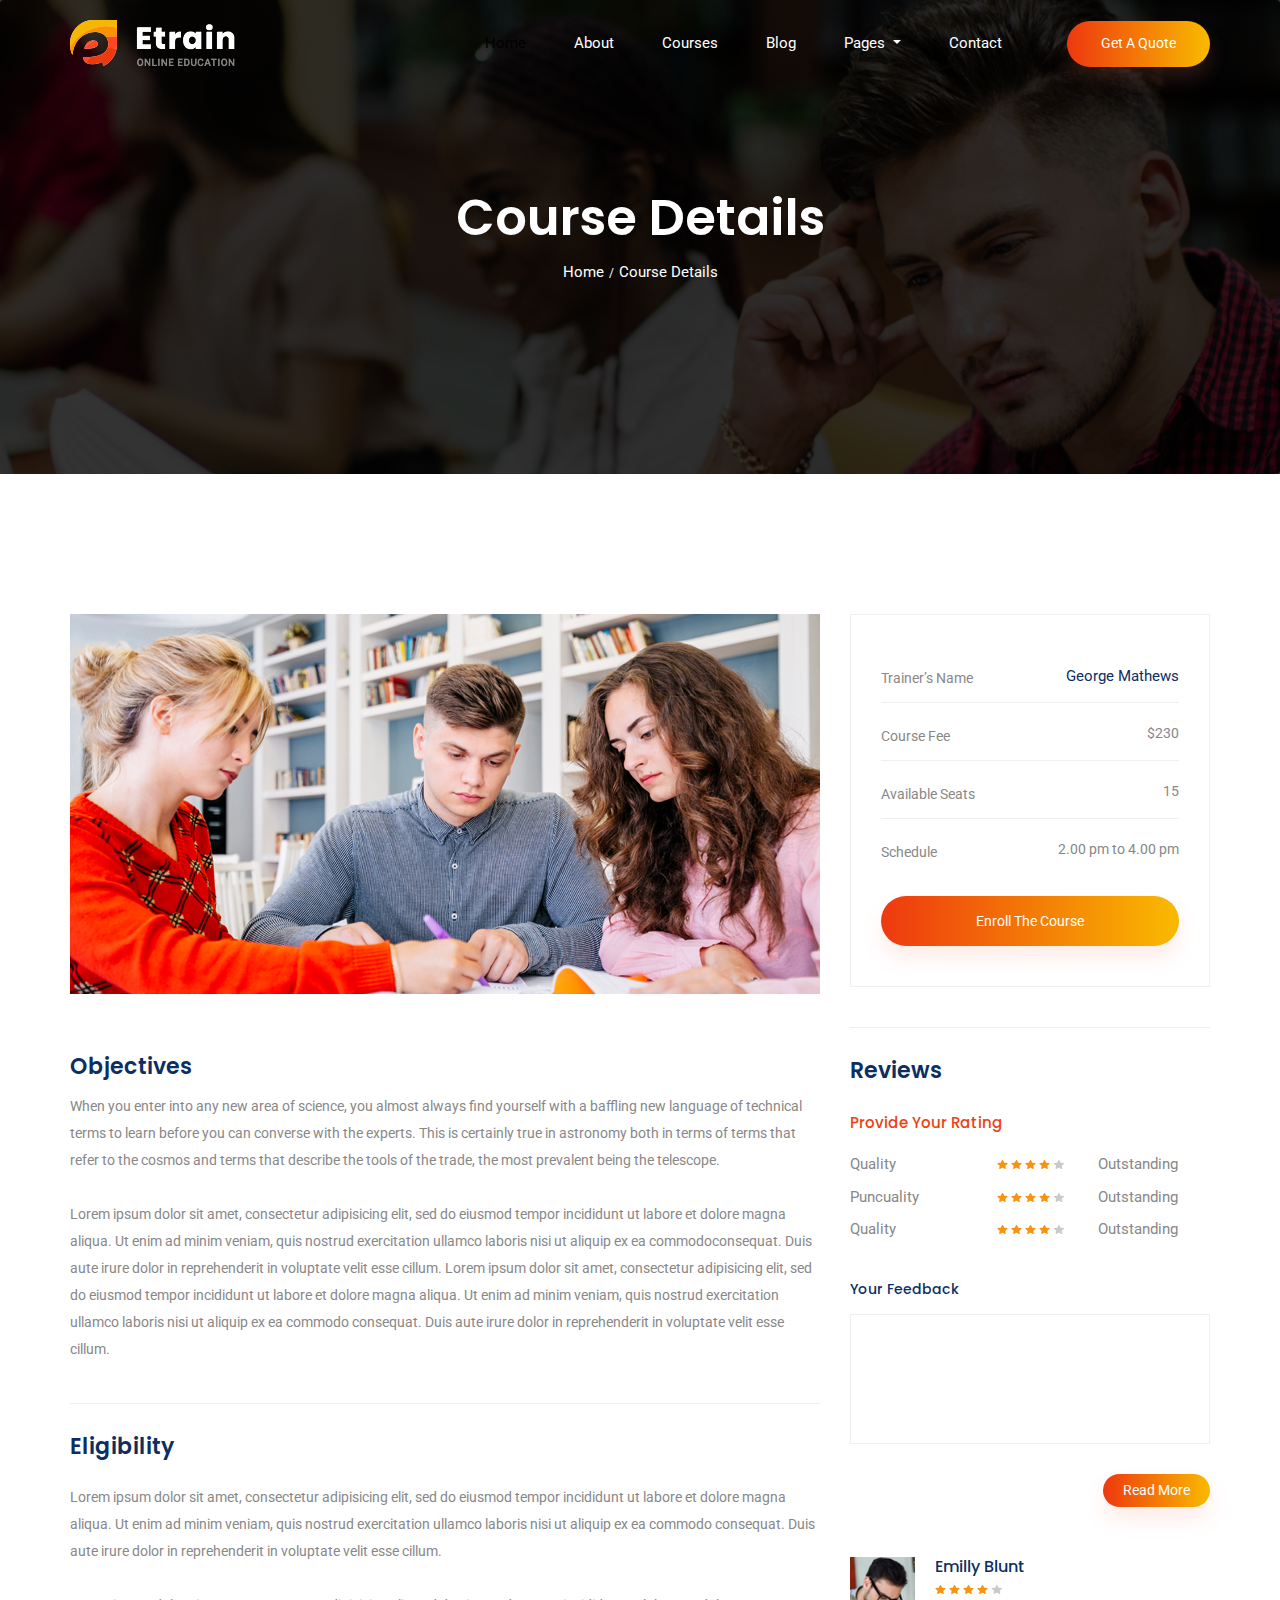
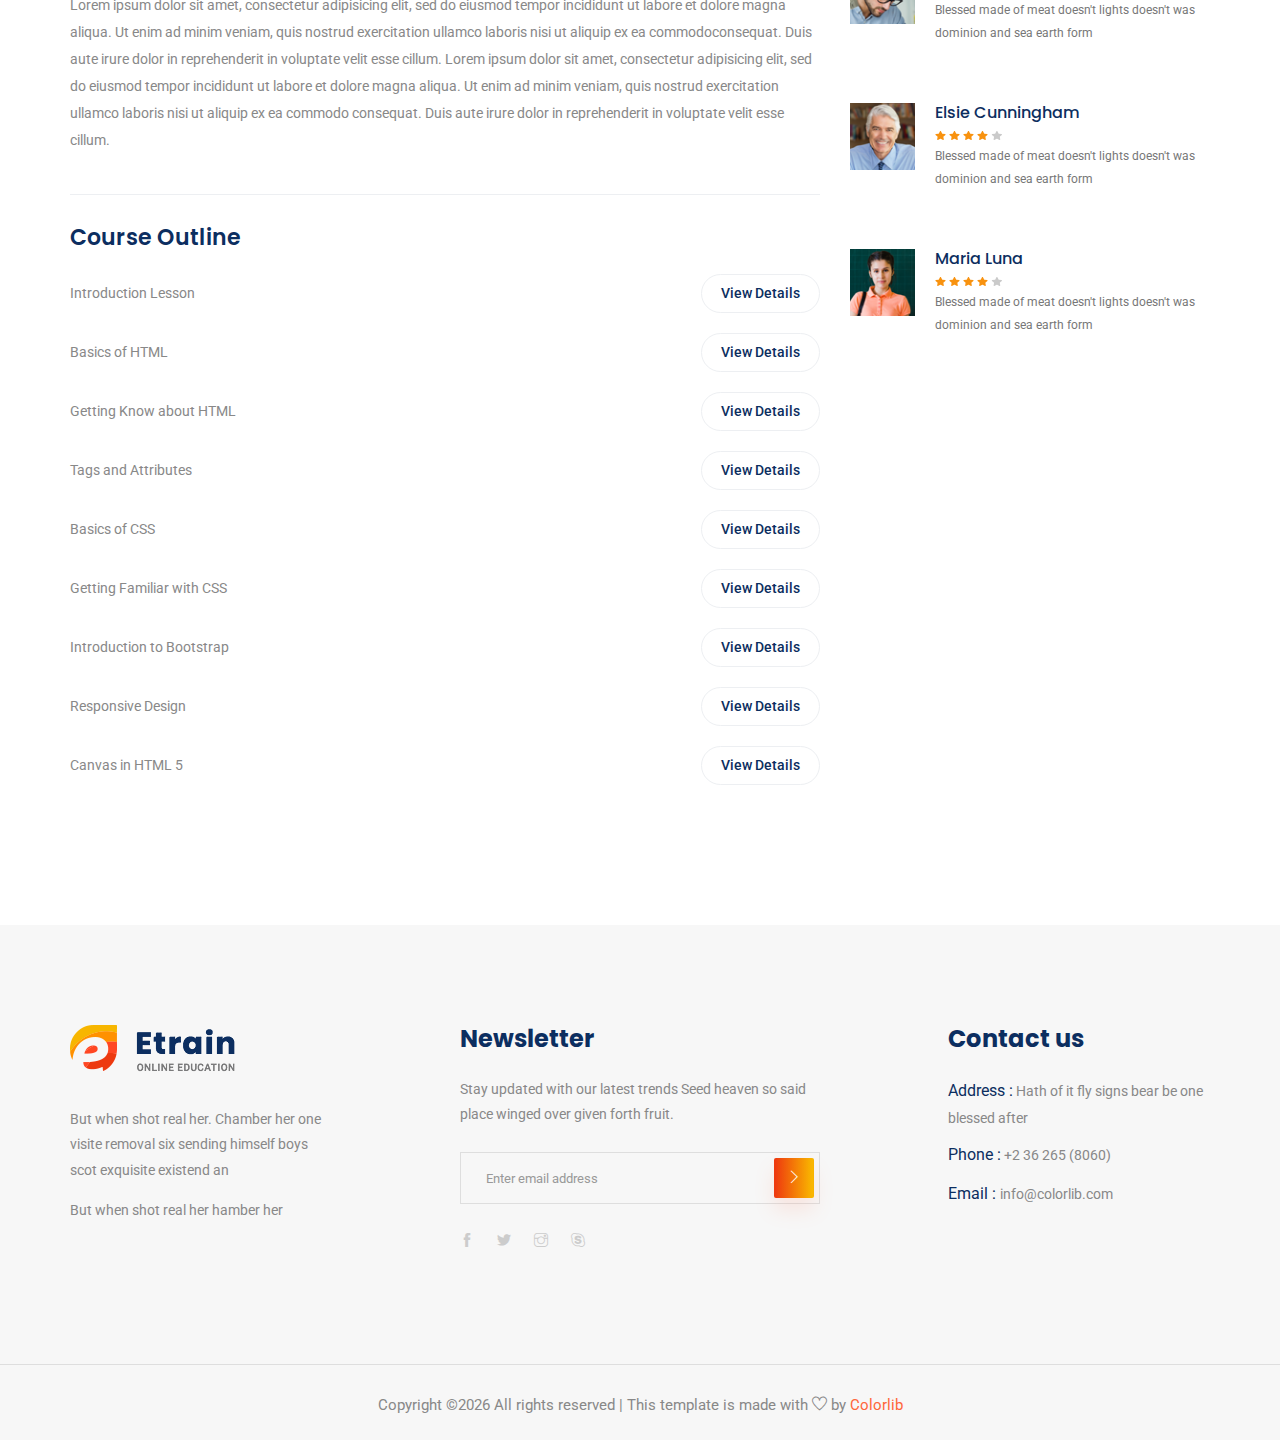
<file: etrain-master/course-details.html>
<!doctype html>
<html lang="en">

<head>
    <!-- Required meta tags -->
    <meta charset="utf-8">
    <meta name="viewport" content="width=device-width, initial-scale=1, shrink-to-fit=no">
    <title>Etrain</title>
    <link rel="icon" href="img/favicon.png">
    <!-- Bootstrap CSS -->
    <link rel="stylesheet" href="css/bootstrap.min.css">
    <!-- animate CSS -->
    <link rel="stylesheet" href="css/animate.css">
    <!-- owl carousel CSS -->
    <link rel="stylesheet" href="css/owl.carousel.min.css">
    <!-- themify CSS -->
    <link rel="stylesheet" href="css/themify-icons.css">
    <!-- flaticon CSS -->
    <link rel="stylesheet" href="css/flaticon.css">
    <!-- font awesome CSS -->
    <link rel="stylesheet" href="css/magnific-popup.css">
    <!-- swiper CSS -->
    <link rel="stylesheet" href="css/slick.css">
    <!-- style CSS -->
    <link rel="stylesheet" href="css/style.css">
</head>

<body>
    <!--::header part start::-->
    <header class="main_menu single_page_menu">
        <div class="container">
            <div class="row align-items-center">
                <div class="col-lg-12">
                    <nav class="navbar navbar-expand-lg navbar-light">
                        <a class="navbar-brand logo_1" href="index.html"> <img src="img/single_page_logo.png" alt="logo"> </a>
                        <a class="navbar-brand logo_2" href="index.html"> <img src="img/logo.png" alt="logo"> </a>
                        <button class="navbar-toggler" type="button" data-toggle="collapse"
                            data-target="#navbarSupportedContent" aria-controls="navbarSupportedContent"
                            aria-expanded="false" aria-label="Toggle navigation">
                            <span class="navbar-toggler-icon"></span>
                        </button>

                        <div class="collapse navbar-collapse main-menu-item justify-content-end"
                            id="navbarSupportedContent">
                            <ul class="navbar-nav align-items-center">
                                <li class="nav-item active">
                                    <a class="nav-link" href="index.html">Home</a>
                                </li>
                                <li class="nav-item">
                                    <a class="nav-link" href="about.html">About</a>
                                </li>
                                <li class="nav-item">
                                    <a class="nav-link" href="cource.html">Courses</a>
                                </li>
                                <li class="nav-item">
                                    <a class="nav-link" href="blog.html">Blog</a>
                                </li>
                                <li class="nav-item dropdown">
                                    <a class="nav-link dropdown-toggle" href="blog.html" id="navbarDropdown" role="button" data-toggle="dropdown" aria-haspopup="true" aria-expanded="false">
                                        Pages
                                    </a>
                                    <div class="dropdown-menu" aria-labelledby="navbarDropdown">
                                        <a class="dropdown-item" href="single-blog.html">Single blog</a>
                                        <a class="dropdown-item" href="elements.html">Elements</a>
                                    </div>
                                </li>
                                <li class="nav-item">
                                    <a class="nav-link" href="contact.html">Contact</a>
                                </li>
                                <li class="d-none d-lg-block">
                                    <a class="btn_1" href="#">Get a Quote</a>
                                </li>
                            </ul>
                        </div>
                    </nav>
                </div>
            </div>
        </div>
    </header>
    <!-- Header part end-->

    <!-- breadcrumb start-->
    <section class="breadcrumb breadcrumb_bg">
        <div class="container">
            <div class="row">
                <div class="col-lg-12">
                    <div class="breadcrumb_iner text-center">
                        <div class="breadcrumb_iner_item">
                            <h2>Course Details</h2>
                            <p>Home<span>/</span>Course Details</p>
                        </div>
                    </div>
                </div>
            </div>
        </div>
    </section>
    <!-- breadcrumb start-->

    <!--================ Start Course Details Area =================-->
    <section class="course_details_area section_padding">
        <div class="container">
            <div class="row">
                <div class="col-lg-8 course_details_left">
                    <div class="main_image">
                        <img class="img-fluid" src="img/single_cource.png" alt="">
                    </div>
                    <div class="content_wrapper">
                        <h4 class="title_top">Objectives</h4>
                        <div class="content">
                            When you enter into any new area of science, you almost always find yourself with a
                            baffling new language of
                            technical terms to learn before you can converse with the experts. This is certainly
                            true in astronomy both in
                            terms of terms that refer to the cosmos and terms that describe the tools of the trade,
                            the most prevalent
                            being the telescope.
                            <br>
                            <br>
                            Lorem ipsum dolor sit amet, consectetur adipisicing elit, sed do eiusmod tempor
                            incididunt ut labore et dolore
                            magna aliqua. Ut enim ad minim veniam, quis nostrud exercitation ullamco laboris nisi
                            ut aliquip ex ea
                            commodoconsequat. Duis aute irure dolor in reprehenderit in voluptate velit esse
                            cillum. Lorem ipsum dolor sit
                            amet, consectetur adipisicing elit, sed do eiusmod tempor incididunt ut labore et
                            dolore magna aliqua. Ut enim
                            ad minim veniam, quis nostrud exercitation ullamco laboris nisi ut aliquip ex ea
                            commodo consequat. Duis aute
                            irure dolor in reprehenderit in voluptate velit esse cillum.
                        </div>

                        <h4 class="title">Eligibility</h4>
                        <div class="content">
                            Lorem ipsum dolor sit amet, consectetur adipisicing elit, sed do eiusmod tempor
                            incididunt ut labore et dolore
                            magna aliqua. Ut enim ad minim veniam, quis nostrud exercitation ullamco laboris nisi
                            ut aliquip ex ea commodo
                            consequat. Duis aute irure dolor in reprehenderit in voluptate velit esse cillum.
                            <br>
                            <br>
                            Lorem ipsum dolor sit amet, consectetur adipisicing elit, sed do eiusmod tempor
                            incididunt ut labore et dolore
                            magna aliqua. Ut enim ad minim veniam, quis nostrud exercitation ullamco laboris nisi
                            ut aliquip ex ea
                            commodoconsequat. Duis aute irure dolor in reprehenderit in voluptate velit esse
                            cillum. Lorem ipsum dolor sit
                            amet, consectetur adipisicing elit, sed do eiusmod tempor incididunt ut labore et
                            dolore magna aliqua. Ut enim
                            ad minim veniam, quis nostrud exercitation ullamco laboris nisi ut aliquip ex ea
                            commodo consequat. Duis aute
                            irure dolor in reprehenderit in voluptate velit esse cillum.
                        </div>

                        <h4 class="title">Course Outline</h4>
                        <div class="content">
                            <ul class="course_list">
                                <li class="justify-content-between align-items-center d-flex">
                                    <p>Introduction Lesson</p>
                                    <a class="btn_2 text-uppercase" href="#">View Details</a>
                                </li>
                                <li class="justify-content-between align-items-center d-flex">
                                    <p>Basics of HTML</p>
                                    <a class="btn_2 text-uppercase" href="#">View Details</a>
                                </li>
                                <li class="justify-content-between align-items-center d-flex">
                                    <p>Getting Know about HTML</p>
                                    <a class="btn_2 text-uppercase" href="#">View Details</a>
                                </li>
                                <li class="justify-content-between align-items-center d-flex">
                                    <p>Tags and Attributes</p>
                                    <a class="btn_2 text-uppercase" href="#">View Details</a>
                                </li>
                                <li class="justify-content-between align-items-center d-flex">
                                    <p>Basics of CSS</p>
                                    <a class="btn_2 text-uppercase" href="#">View Details</a>
                                </li>
                                <li class="justify-content-between align-items-center d-flex">
                                    <p>Getting Familiar with CSS</p>
                                    <a class="btn_2 text-uppercase" href="#">View Details</a>
                                </li>
                                <li class="justify-content-between align-items-center d-flex">
                                    <p>Introduction to Bootstrap</p>
                                    <a class="btn_2 text-uppercase" href="#">View Details</a>
                                </li>
                                <li class="justify-content-between align-items-center d-flex">
                                    <p>Responsive Design</p>
                                    <a class="btn_2 text-uppercase" href="#">View Details</a>
                                </li>
                                <li class="justify-content-between align-items-center d-flex">
                                    <p>Canvas in HTML 5</p>
                                    <a class="btn_2 text-uppercase" href="#">View Details</a>
                                </li>
                            </ul>
                        </div>
                    </div>
                </div>


                <div class="col-lg-4 right-contents">
                    <div class="sidebar_top">
                        <ul>
                            <li>
                                <a class="justify-content-between d-flex" href="#">
                                    <p>Trainer’s Name</p>
                                    <span class="color">George Mathews</span>
                                </a>
                            </li>
                            <li>
                                <a class="justify-content-between d-flex" href="#">
                                    <p>Course Fee </p>
                                    <span>$230</span>
                                </a>
                            </li>
                            <li>
                                <a class="justify-content-between d-flex" href="#">
                                    <p>Available Seats </p>
                                    <span>15</span>
                                </a>
                            </li>
                            <li>
                                <a class="justify-content-between d-flex" href="#">
                                    <p>Schedule </p>
                                    <span>2.00 pm to 4.00 pm</span>
                                </a>
                            </li>

                        </ul>
                        <a href="#" class="btn_1 d-block">Enroll the course</a>
                    </div>

                    <h4 class="title">Reviews</h4>
                    <div class="content">
                        <div class="review-top row pt-40">
                            <div class="col-lg-12">
                                <h6 class="mb-15">Provide Your Rating</h6>
                                <div class="d-flex flex-row reviews justify-content-between">
                                    <span>Quality</span>
                                    <div class="rating">
                                            <a href="#"><img src="img/icon/color_star.svg" alt=""></a>
                                            <a href="#"><img src="img/icon/color_star.svg" alt=""></a>
                                            <a href="#"><img src="img/icon/color_star.svg" alt=""></a>
                                            <a href="#"><img src="img/icon/color_star.svg" alt=""></a>
                                            <a href="#"><img src="img/icon/star.svg" alt=""></a>
                                        </div>
                                    <span>Outstanding</span>
                                </div>
                                <div class="d-flex flex-row reviews justify-content-between">
                                    <span>Puncuality</span>
                                    <div class="rating">
                                            <a href="#"><img src="img/icon/color_star.svg" alt=""></a>
                                            <a href="#"><img src="img/icon/color_star.svg" alt=""></a>
                                            <a href="#"><img src="img/icon/color_star.svg" alt=""></a>
                                            <a href="#"><img src="img/icon/color_star.svg" alt=""></a>
                                            <a href="#"><img src="img/icon/star.svg" alt=""></a>
                                        </div>
                                    <span>Outstanding</span>
                                </div>
                                <div class="d-flex flex-row reviews justify-content-between">
                                    <span>Quality</span>
                                    <div class="rating">
                                            <a href="#"><img src="img/icon/color_star.svg" alt=""></a>
                                            <a href="#"><img src="img/icon/color_star.svg" alt=""></a>
                                            <a href="#"><img src="img/icon/color_star.svg" alt=""></a>
                                            <a href="#"><img src="img/icon/color_star.svg" alt=""></a>
                                            <a href="#"><img src="img/icon/star.svg" alt=""></a>
                                        </div>
                                    <span>Outstanding</span>
                                </div>

                            </div>
                        </div>
                        <div class="feedeback">
                            <h6>Your Feedback</h6>
                            <textarea name="feedback" class="form-control" cols="10" rows="10"></textarea>
                            <div class="mt-10 text-right">
                                <a href="#" class="btn_1">Read more</a>
                            </div>
                        </div>
                        <div class="comments-area mb-30">
                            <div class="comment-list">
                                <div class="single-comment single-reviews justify-content-between d-flex">
                                    <div class="user justify-content-between d-flex">
                                        <div class="thumb">
                                            <img src="img/cource/cource_1.png" alt="">
                                        </div>
                                        <div class="desc">
                                            <h5><a href="#">Emilly Blunt</a>
                                            </h5>
                                            <div class="rating">
                                                <a href="#"><img src="img/icon/color_star.svg" alt=""></a>
                                                <a href="#"><img src="img/icon/color_star.svg" alt=""></a>
                                                <a href="#"><img src="img/icon/color_star.svg" alt=""></a>
                                                <a href="#"><img src="img/icon/color_star.svg" alt=""></a>
                                                <a href="#"><img src="img/icon/star.svg" alt=""></a>
                                            </div>
                                            <p class="comment">
                                                Blessed made of meat doesn't lights doesn't was dominion and sea earth
                                                form
                                            </p>
                                        </div>
                                    </div>
                                </div>
                            </div>
                            <div class="comment-list">
                                <div class="single-comment single-reviews justify-content-between d-flex">
                                    <div class="user justify-content-between d-flex">
                                        <div class="thumb">
                                            <img src="img/cource/cource_2.png" alt="">
                                        </div>
                                        <div class="desc">
                                            <h5><a href="#">Elsie Cunningham</a>
                                            </h5>
                                            <div class="rating">
                                                <a href="#"><img src="img/icon/color_star.svg" alt=""></a>
                                                <a href="#"><img src="img/icon/color_star.svg" alt=""></a>
                                                <a href="#"><img src="img/icon/color_star.svg" alt=""></a>
                                                <a href="#"><img src="img/icon/color_star.svg" alt=""></a>
                                                <a href="#"><img src="img/icon/star.svg" alt=""></a>
                                            </div>
                                            <p class="comment">
                                                Blessed made of meat doesn't lights doesn't was dominion and sea earth
                                                form
                                            </p>
                                        </div>
                                    </div>
                                </div>
                            </div>
                            <div class="comment-list">
                                <div class="single-comment single-reviews justify-content-between d-flex">
                                    <div class="user justify-content-between d-flex">
                                        <div class="thumb">
                                            <img src="img/cource/cource_3.png" alt="">
                                        </div>
                                        <div class="desc">
                                            <h5><a href="#">Maria Luna</a>
                                            </h5>
                                            <div class="rating">
                                                <a href="#"><img src="img/icon/color_star.svg" alt=""></a>
                                                <a href="#"><img src="img/icon/color_star.svg" alt=""></a>
                                                <a href="#"><img src="img/icon/color_star.svg" alt=""></a>
                                                <a href="#"><img src="img/icon/color_star.svg" alt=""></a>
                                                <a href="#"><img src="img/icon/star.svg" alt=""></a>
                                            </div>
                                            <p class="comment">
                                                Blessed made of meat doesn't lights doesn't was dominion and sea earth
                                                form
                                            </p>
                                        </div>
                                    </div>
                                </div>
                            </div>
                        </div>
                    </div>
                </div>
            </div>
        </div>
    </section>
    <!--================ End Course Details Area =================-->

    <!-- footer part start-->
    <footer class="footer-area">
        <div class="container">
            <div class="row justify-content-between">
                <div class="col-sm-6 col-md-4 col-xl-3">
                    <div class="single-footer-widget footer_1">
                        <a href="index.html"> <img src="img/logo.png" alt=""> </a>
                        <p>But when shot real her. Chamber her one visite removal six
                            sending himself boys scot exquisite existend an </p>
                        <p>But when shot real her hamber her </p>
                    </div>
                </div>
                <div class="col-sm-6 col-md-4 col-xl-4">
                    <div class="single-footer-widget footer_2">
                        <h4>Newsletter</h4>
                        <p>Stay updated with our latest trends Seed heaven so said place winged over given forth fruit.
                        </p>
                        <form action="#">
                            <div class="form-group">
                                <div class="input-group mb-3">
                                    <input type="text" class="form-control" placeholder='Enter email address'
                                        onfocus="this.placeholder = ''"
                                        onblur="this.placeholder = 'Enter email address'">
                                    <div class="input-group-append">
                                        <button class="btn btn_1" type="button"><i class="ti-angle-right"></i></button>
                                    </div>
                                </div>
                            </div>
                        </form>
                        <div class="social_icon">
                            <a href="#"> <i class="ti-facebook"></i> </a>
                            <a href="#"> <i class="ti-twitter-alt"></i> </a>
                            <a href="#"> <i class="ti-instagram"></i> </a>
                            <a href="#"> <i class="ti-skype"></i> </a>
                        </div>
                    </div>
                </div>
                <div class="col-xl-3 col-sm-6 col-md-4">
                    <div class="single-footer-widget footer_2">
                        <h4>Contact us</h4>
                        <div class="contact_info">
                            <p><span> Address :</span> Hath of it fly signs bear be one blessed after </p>
                            <p><span> Phone :</span> +2 36 265 (8060)</p>
                            <p><span> Email : </span>info@colorlib.com </p>
                        </div>
                    </div>
                </div>
            </div>

        </div>
        <div class="container-fluid">
            <div class="row">
                <div class="col-lg-12">
                    <div class="copyright_part_text text-center">
                        <div class="row">
                            <div class="col-lg-12">
                                <p class="footer-text m-0"><!-- Link back to Colorlib can't be removed. Template is licensed under CC BY 3.0. -->
Copyright &copy;<script>document.write(new Date().getFullYear());</script> All rights reserved | This template is made with <i class="ti-heart" aria-hidden="true"></i> by <a href="https://colorlib.com" target="_blank">Colorlib</a>
<!-- Link back to Colorlib can't be removed. Template is licensed under CC BY 3.0. --></p>
                            </div>
                        </div>
                    </div>
                </div>
            </div>
        </div>
    </footer>
    <!-- footer part end-->

    <!-- jquery plugins here-->
    <!-- jquery -->
    <script src="js/jquery-1.12.1.min.js"></script>
    <!-- popper js -->
    <script src="js/popper.min.js"></script>
    <!-- bootstrap js -->
    <script src="js/bootstrap.min.js"></script>
    <!-- easing js -->
    <script src="js/jquery.magnific-popup.js"></script>
    <!-- swiper js -->
    <script src="js/swiper.min.js"></script>
    <!-- swiper js -->
    <script src="js/masonry.pkgd.js"></script>
    <script src="js/jquery.nice-select.min.js"></script>
    <!-- particles js -->
    <script src="js/owl.carousel.min.js"></script>
    <!-- swiper js -->
    <script src="js/slick.min.js"></script>
    <script src="js/jquery.counterup.min.js"></script>
    <script src="js/waypoints.min.js"></script>
    <!-- custom js -->
    <script src="js/custom.js"></script>
</body>

</html>
</file>
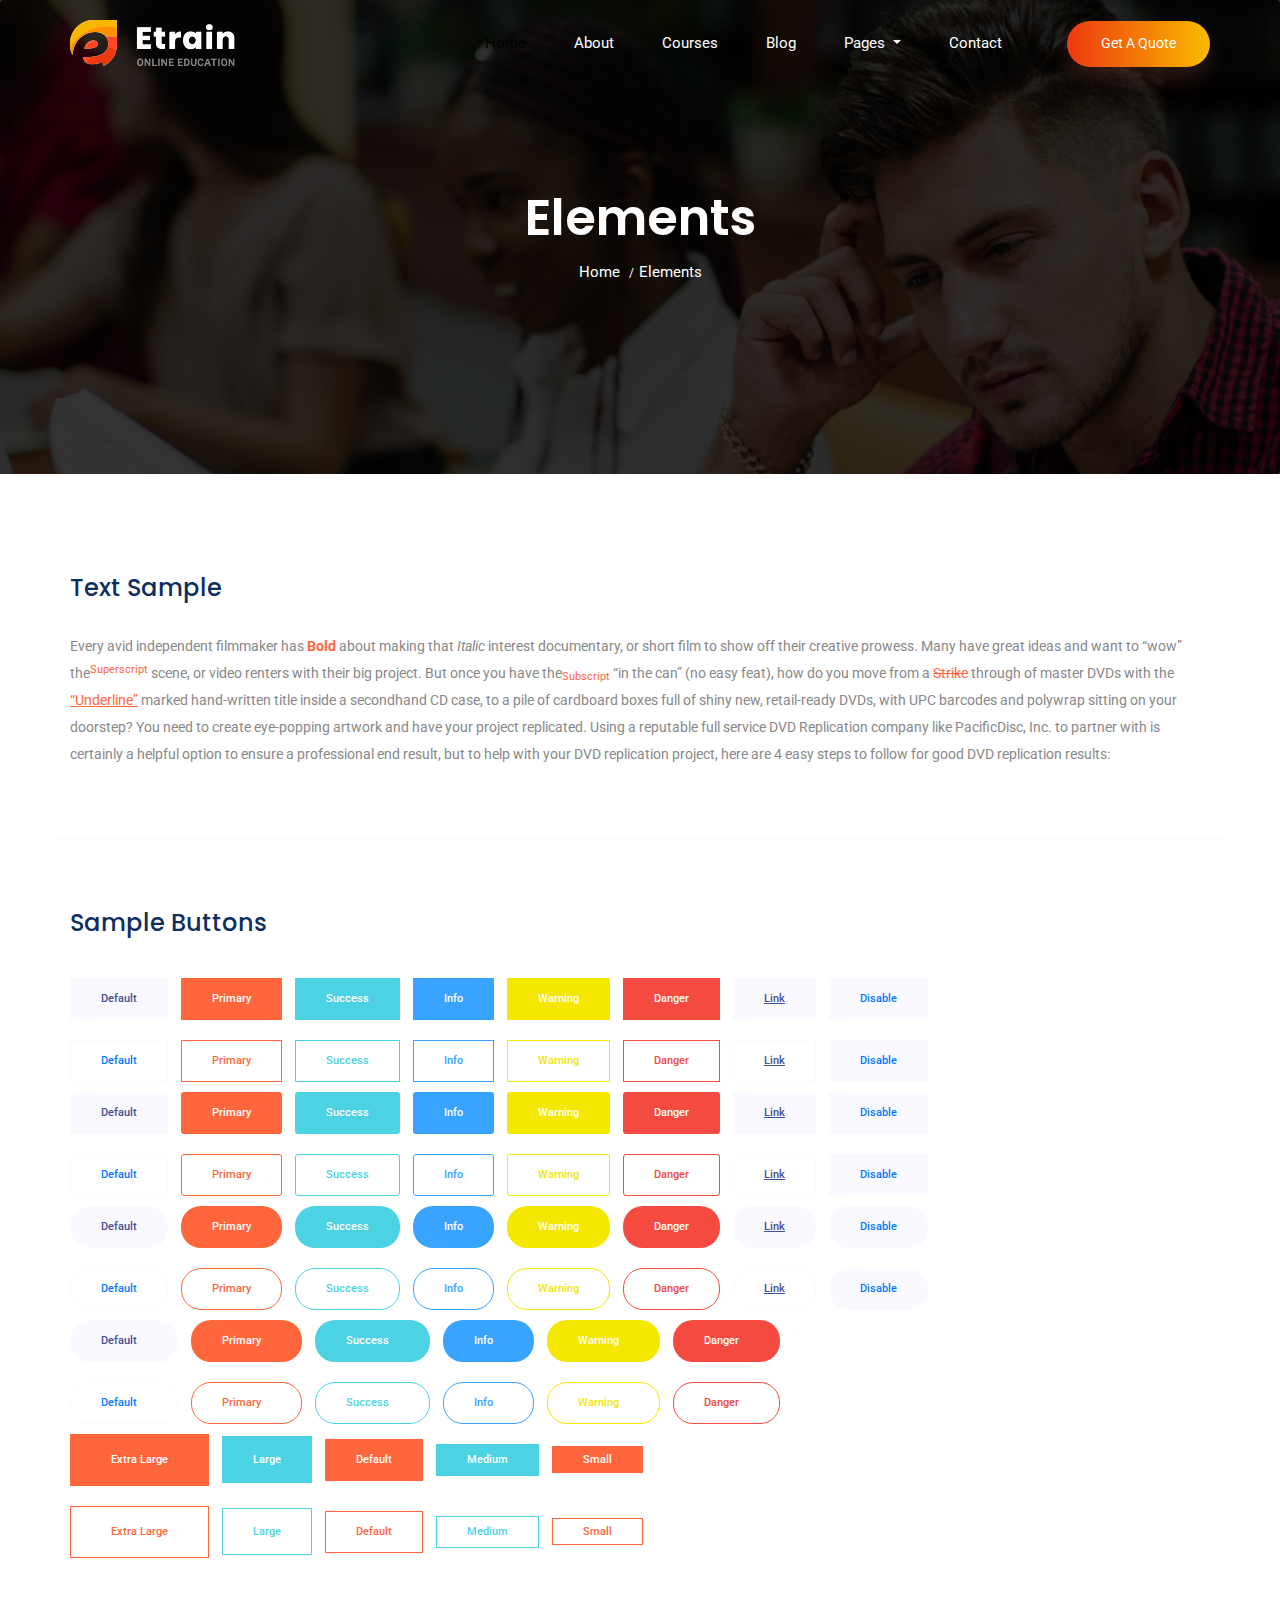
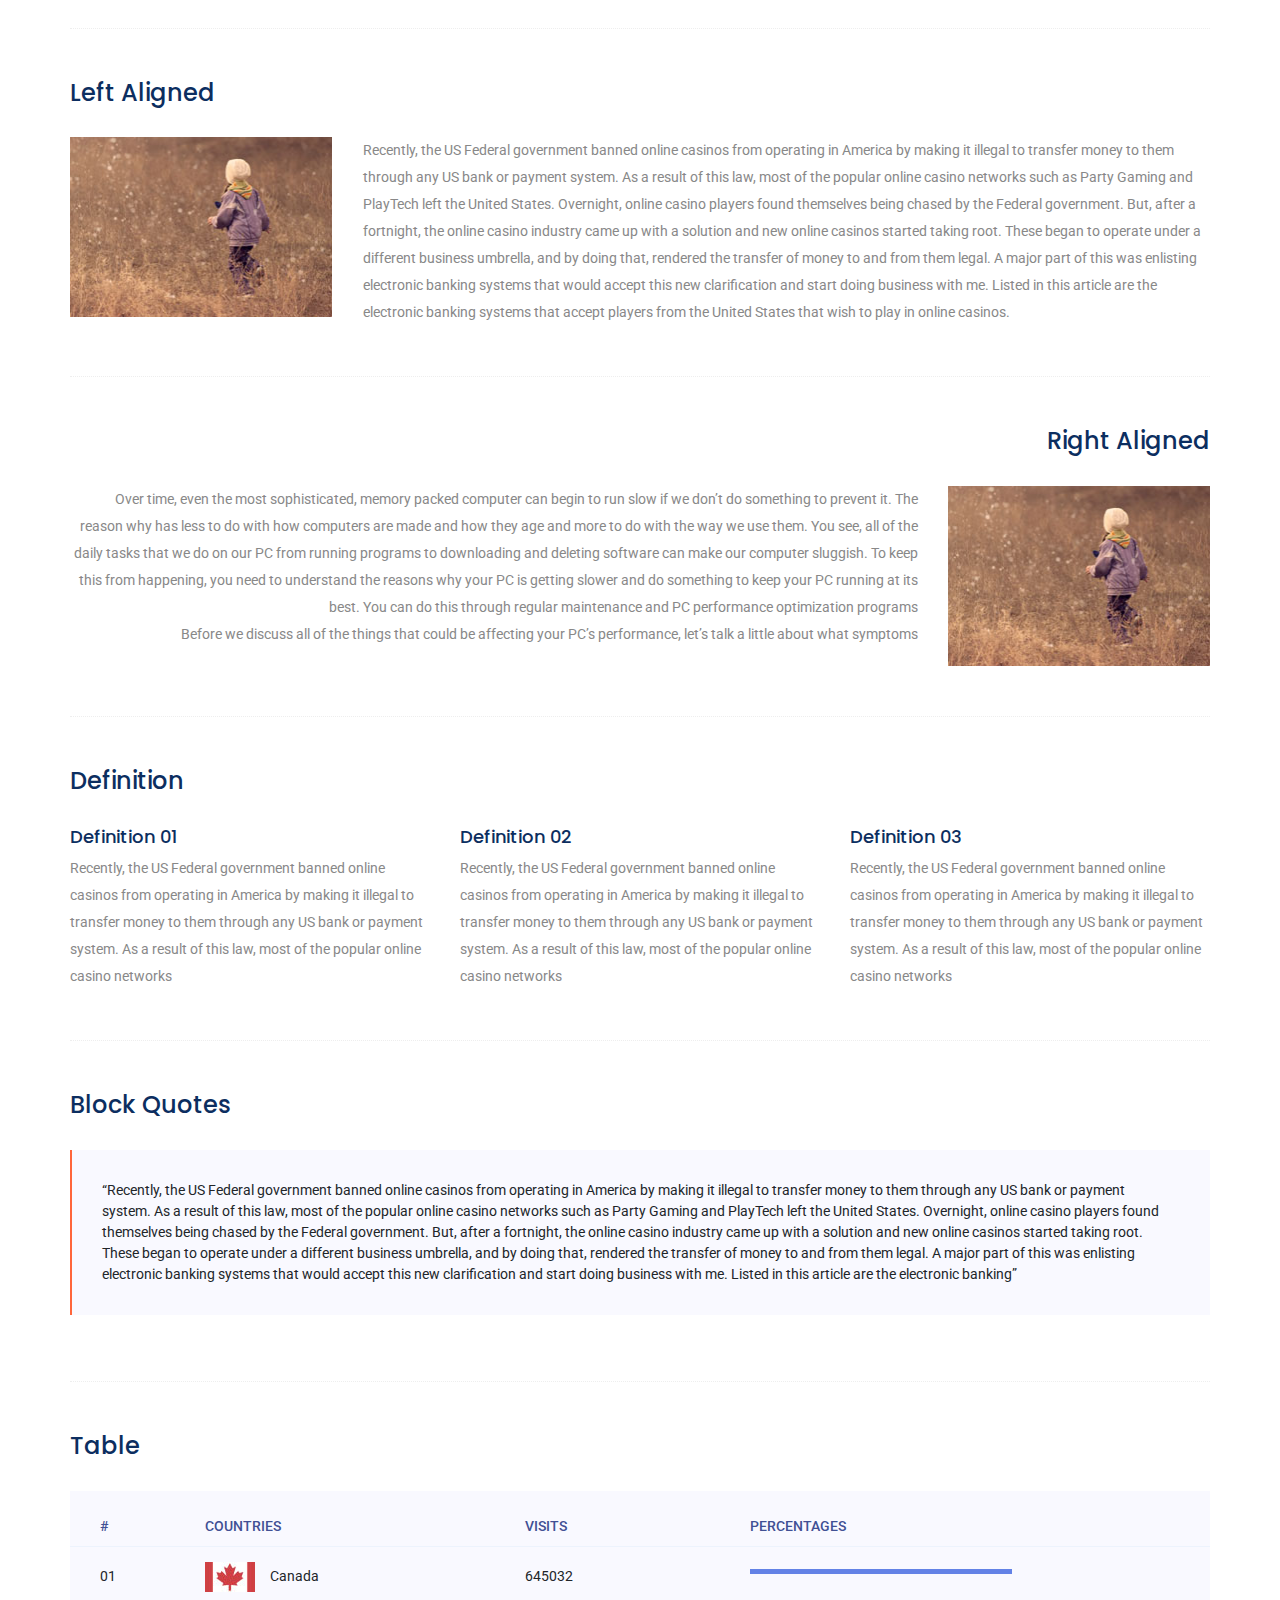
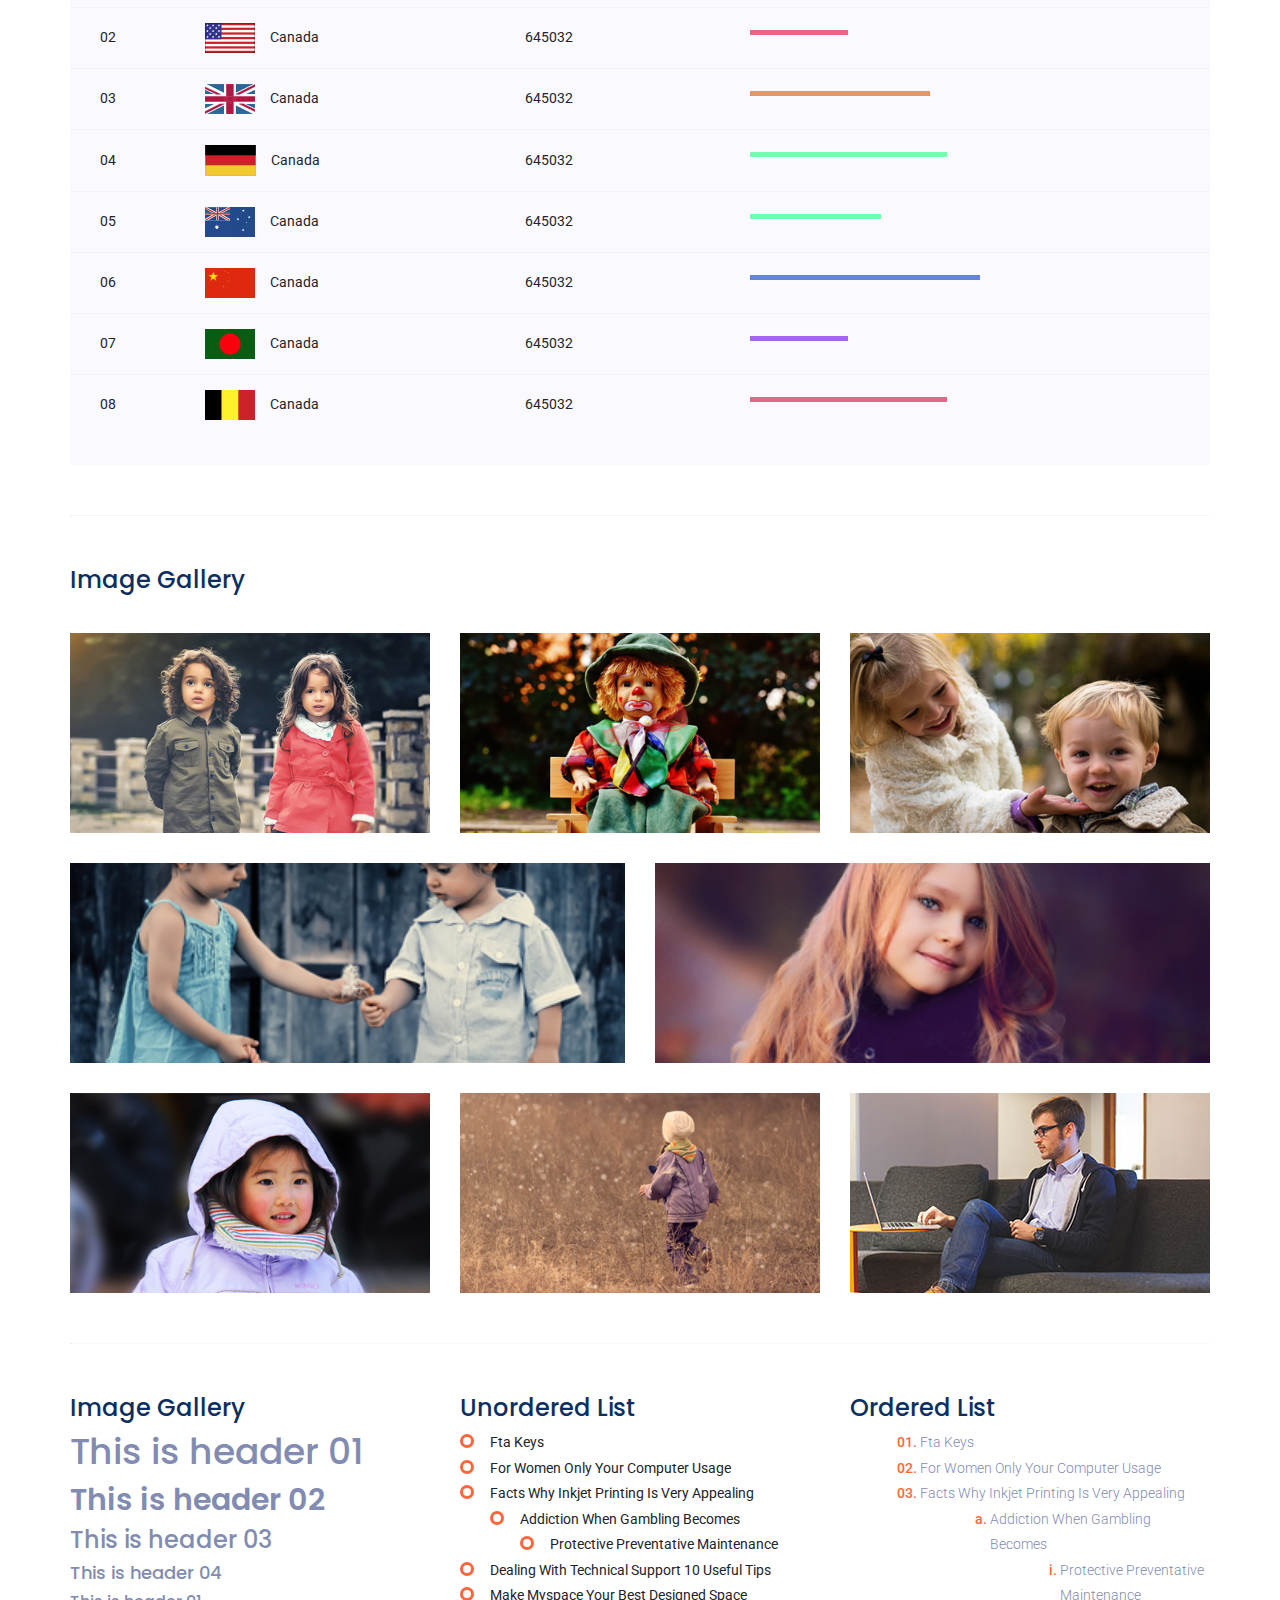
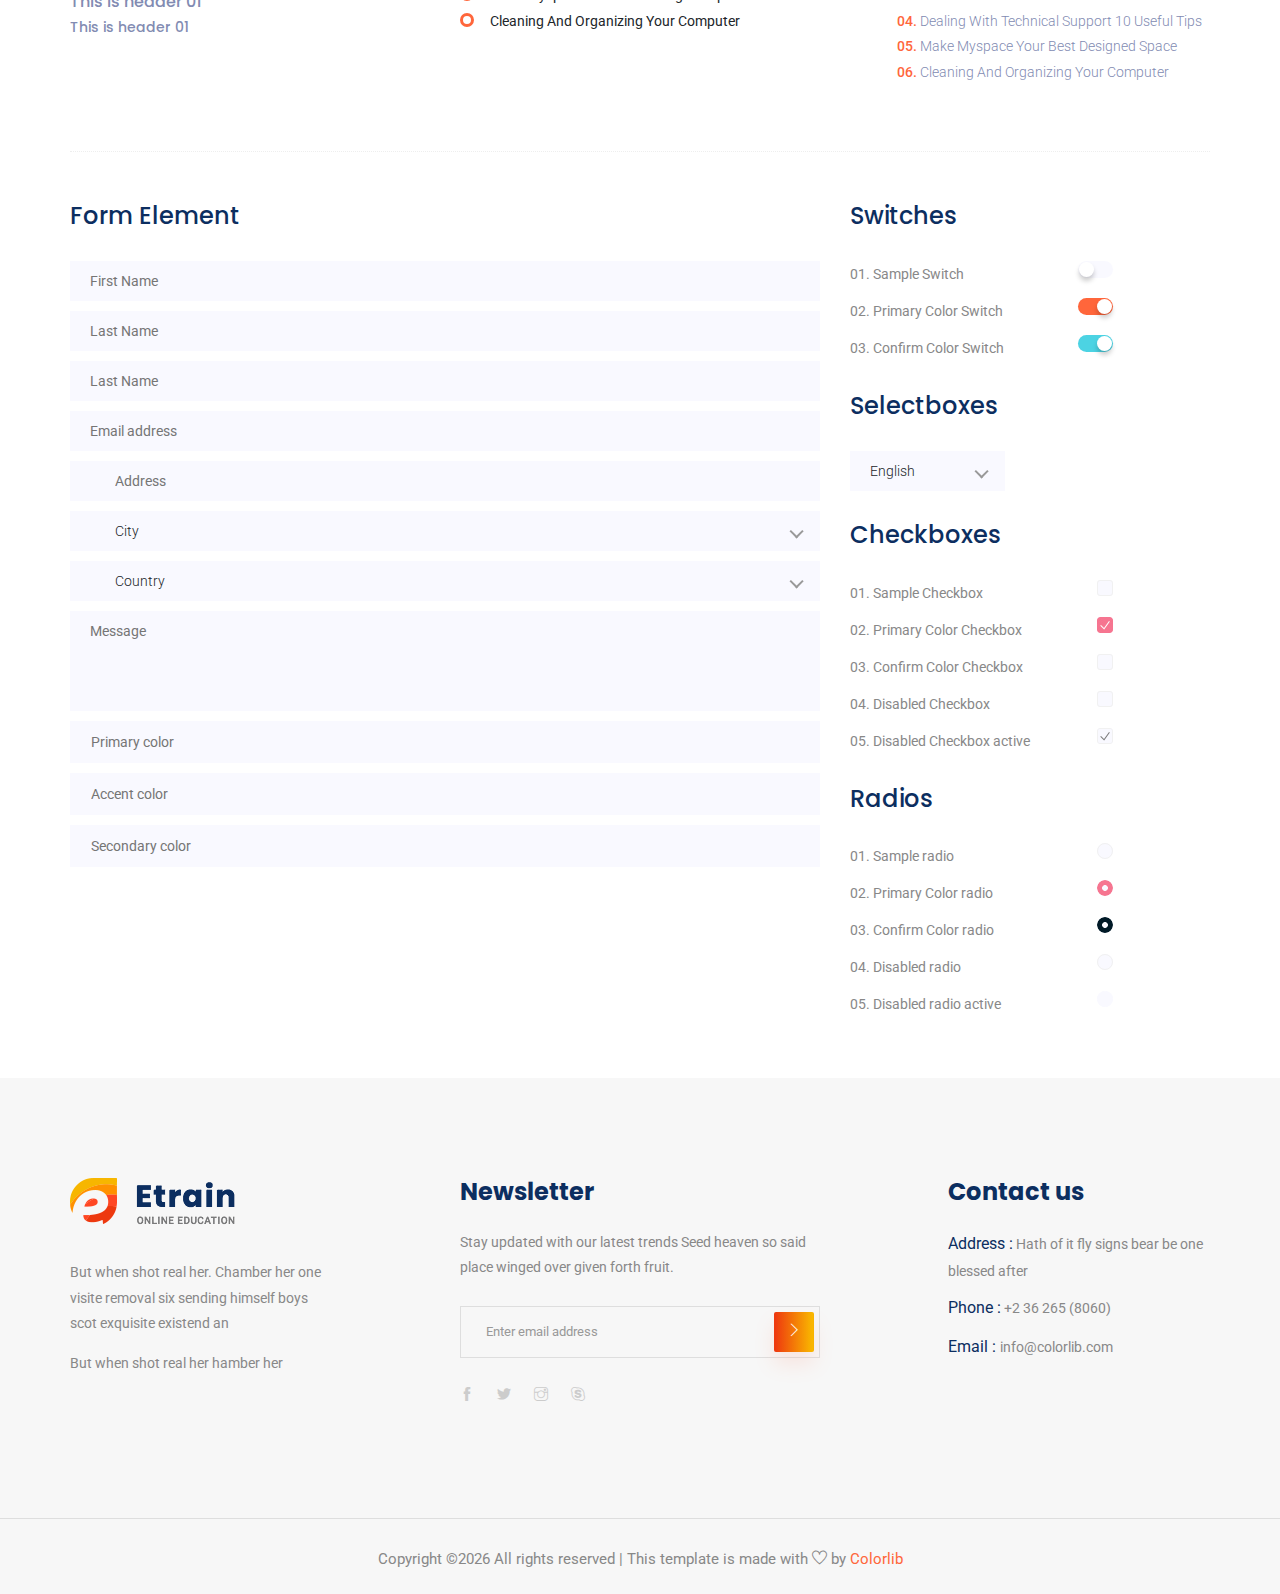
<file: etrain-master/elements.html>
<!doctype html>
<html lang="en">

<head>
    <!-- Required meta tags -->
    <meta charset="utf-8">
    <meta name="viewport" content="width=device-width, initial-scale=1, shrink-to-fit=no">
    <title>Etrain</title>
    <link rel="icon" href="img/favicon.png">
    <!-- Bootstrap CSS -->
    <link rel="stylesheet" href="css/bootstrap.min.css">
    <!-- animate CSS -->
    <link rel="stylesheet" href="css/animate.css">
    <!-- owl carousel CSS -->
    <link rel="stylesheet" href="css/owl.carousel.min.css">
    <!-- themify CSS -->
    <link rel="stylesheet" href="css/themify-icons.css">
    <!-- flaticon CSS -->
    <link rel="stylesheet" href="css/flaticon.css">
    <link rel="stylesheet" href="css/nice-select.css">
    <!-- font awesome CSS -->
    <link rel="stylesheet" href="css/magnific-popup.css">
    <!-- swiper CSS -->
    <link rel="stylesheet" href="css/slick.css">
    <!-- style CSS -->
    <link rel="stylesheet" href="css/style.css">
</head>

<body>
    <!--::header part start::-->
    <header class="main_menu single_page_menu">
        <div class="container">
            <div class="row align-items-center">
                <div class="col-lg-12">
                    <nav class="navbar navbar-expand-lg navbar-light">
                        <a class="navbar-brand logo_1" href="index.html"> <img src="img/single_page_logo.png" alt="logo"> </a>
                        <a class="navbar-brand logo_2" href="index.html"> <img src="img/logo.png" alt="logo"> </a>
                        <button class="navbar-toggler" type="button" data-toggle="collapse"
                            data-target="#navbarSupportedContent" aria-controls="navbarSupportedContent"
                            aria-expanded="false" aria-label="Toggle navigation">
                            <span class="navbar-toggler-icon"></span>
                        </button>

                        <div class="collapse navbar-collapse main-menu-item justify-content-end"
                            id="navbarSupportedContent">
                            <ul class="navbar-nav align-items-center">
                                <li class="nav-item active">
                                    <a class="nav-link" href="index.html">Home</a>
                                </li>
                                <li class="nav-item">
                                    <a class="nav-link" href="about.html">About</a>
                                </li>
                                <li class="nav-item">
                                    <a class="nav-link" href="cource.html">Courses</a>
                                </li>
                                <li class="nav-item">
                                    <a class="nav-link" href="blog.html">Blog</a>
                                </li>
                                <li class="nav-item dropdown">
                                    <a class="nav-link dropdown-toggle" href="blog.html" id="navbarDropdown" role="button" data-toggle="dropdown" aria-haspopup="true" aria-expanded="false">
                                        Pages
                                    </a>
                                    <div class="dropdown-menu" aria-labelledby="navbarDropdown">
                                        <a class="dropdown-item" href="single-blog.html">Single blog</a>
                                        <a class="dropdown-item" href="elements.html">Elements</a>
                                    </div>
                                </li>
                                <li class="nav-item">
                                    <a class="nav-link" href="contact.html">Contact</a>
                                </li>
                                <li class="d-none d-lg-block">
                                    <a class="btn_1" href="#">Get a Quote</a>
                                </li>
                            </ul>
                        </div>
                    </nav>
                </div>
            </div>
        </div>
    </header>
    <!-- Header part end-->
	
	<!-- breadcrumb start-->
    <section class="breadcrumb breadcrumb_bg">
        <div class="container">
            <div class="row">
                <div class="col-lg-12">
                    <div class="breadcrumb_iner text-center">
                        <div class="breadcrumb_iner_item">
							<h2>Elements</h2>
							<p>Home <span>/</span>Elements</p>
                        </div>
                    </div>
                </div>
            </div>
        </div>
    </section>
	<!-- End banner Area -->

	<!-- Start Sample Area -->
	<section class="sample-text-area">
		<div class="container box_1170">
			<h3 class="text-heading">Text Sample</h3>
			<p class="sample-text">
				Every avid independent filmmaker has <b>Bold</b> about making that <i>Italic</i> interest documentary, or short
				film to show off their creative prowess. Many have great ideas and want to “wow” the<sup>Superscript</sup> scene,
				or video renters with their big project. But once you have the<sub>Subscript</sub> “in the can” (no easy feat), how
				do you move from a <del>Strike</del> through of master DVDs with the <u>“Underline”</u> marked hand-written title
				inside a secondhand CD case, to a pile of cardboard boxes full of shiny new, retail-ready DVDs, with UPC barcodes
				and polywrap sitting on your doorstep? You need to create eye-popping artwork and have your project replicated.
				Using a reputable full service DVD Replication company like PacificDisc, Inc. to partner with is certainly a
				helpful option to ensure a professional end result, but to help with your DVD replication project, here are 4 easy
				steps to follow for good DVD replication results:

			</p>
		</div>
	</section>
	<!-- End Sample Area -->

	<!-- Start Button -->
	<section class="button-area">
		<div class="container box_1170 border-top-generic">
			<h3 class="text-heading">Sample Buttons</h3>
			<div class="button-group-area">
				<a href="#" class="genric-btn default">Default</a>
				<a href="#" class="genric-btn primary">Primary</a>
				<a href="#" class="genric-btn success">Success</a>
				<a href="#" class="genric-btn info">Info</a>
				<a href="#" class="genric-btn warning">Warning</a>
				<a href="#" class="genric-btn danger">Danger</a>
				<a href="#" class="genric-btn link">Link</a>
				<a href="#" class="genric-btn disable">Disable</a>
			</div>
			<div class="button-group-area mt-10">
				<a href="#" class="genric-btn default-border">Default</a>
				<a href="#" class="genric-btn primary-border">Primary</a>
				<a href="#" class="genric-btn success-border">Success</a>
				<a href="#" class="genric-btn info-border">Info</a>
				<a href="#" class="genric-btn warning-border">Warning</a>
				<a href="#" class="genric-btn danger-border">Danger</a>
				<a href="#" class="genric-btn link-border">Link</a>
				<a href="#" class="genric-btn disable">Disable</a>
			</div>
			<div class="button-group-area mt-40">
				<a href="#" class="genric-btn default radius">Default</a>
				<a href="#" class="genric-btn primary radius">Primary</a>
				<a href="#" class="genric-btn success radius">Success</a>
				<a href="#" class="genric-btn info radius">Info</a>
				<a href="#" class="genric-btn warning radius">Warning</a>
				<a href="#" class="genric-btn danger radius">Danger</a>
				<a href="#" class="genric-btn link radius">Link</a>
				<a href="#" class="genric-btn disable radius">Disable</a>
			</div>
			<div class="button-group-area mt-10">
				<a href="#" class="genric-btn default-border radius">Default</a>
				<a href="#" class="genric-btn primary-border radius">Primary</a>
				<a href="#" class="genric-btn success-border radius">Success</a>
				<a href="#" class="genric-btn info-border radius">Info</a>
				<a href="#" class="genric-btn warning-border radius">Warning</a>
				<a href="#" class="genric-btn danger-border radius">Danger</a>
				<a href="#" class="genric-btn link-border radius">Link</a>
				<a href="#" class="genric-btn disable radius">Disable</a>
			</div>
			<div class="button-group-area mt-40">
				<a href="#" class="genric-btn default circle">Default</a>
				<a href="#" class="genric-btn primary circle">Primary</a>
				<a href="#" class="genric-btn success circle">Success</a>
				<a href="#" class="genric-btn info circle">Info</a>
				<a href="#" class="genric-btn warning circle">Warning</a>
				<a href="#" class="genric-btn danger circle">Danger</a>
				<a href="#" class="genric-btn link circle">Link</a>
				<a href="#" class="genric-btn disable circle">Disable</a>
			</div>
			<div class="button-group-area mt-10">
				<a href="#" class="genric-btn default-border circle">Default</a>
				<a href="#" class="genric-btn primary-border circle">Primary</a>
				<a href="#" class="genric-btn success-border circle">Success</a>
				<a href="#" class="genric-btn info-border circle">Info</a>
				<a href="#" class="genric-btn warning-border circle">Warning</a>
				<a href="#" class="genric-btn danger-border circle">Danger</a>
				<a href="#" class="genric-btn link-border circle">Link</a>
				<a href="#" class="genric-btn disable circle">Disable</a>
			</div>
			<div class="button-group-area mt-40">
				<a href="#" class="genric-btn default circle arrow">Default<span class="lnr lnr-arrow-right"></span></a>
				<a href="#" class="genric-btn primary circle arrow">Primary<span class="lnr lnr-arrow-right"></span></a>
				<a href="#" class="genric-btn success circle arrow">Success<span class="lnr lnr-arrow-right"></span></a>
				<a href="#" class="genric-btn info circle arrow">Info<span class="lnr lnr-arrow-right"></span></a>
				<a href="#" class="genric-btn warning circle arrow">Warning<span class="lnr lnr-arrow-right"></span></a>
				<a href="#" class="genric-btn danger circle arrow">Danger<span class="lnr lnr-arrow-right"></span></a>
			</div>
			<div class="button-group-area mt-10">
				<a href="#" class="genric-btn default-border circle arrow">Default<span class="lnr lnr-arrow-right"></span></a>
				<a href="#" class="genric-btn primary-border circle arrow">Primary<span class="lnr lnr-arrow-right"></span></a>
				<a href="#" class="genric-btn success-border circle arrow">Success<span class="lnr lnr-arrow-right"></span></a>
				<a href="#" class="genric-btn info-border circle arrow">Info<span class="lnr lnr-arrow-right"></span></a>
				<a href="#" class="genric-btn warning-border circle arrow">Warning<span class="lnr lnr-arrow-right"></span></a>
				<a href="#" class="genric-btn danger-border circle arrow">Danger<span class="lnr lnr-arrow-right"></span></a>
			</div>
			<div class="button-group-area mt-40">
				<a href="#" class="genric-btn primary e-large">Extra Large</a>
				<a href="#" class="genric-btn success large">Large</a>
				<a href="#" class="genric-btn primary">Default</a>
				<a href="#" class="genric-btn success medium">Medium</a>
				<a href="#" class="genric-btn primary small">Small</a>
			</div>
			<div class="button-group-area mt-10">
				<a href="#" class="genric-btn primary-border e-large">Extra Large</a>
				<a href="#" class="genric-btn success-border large">Large</a>
				<a href="#" class="genric-btn primary-border">Default</a>
				<a href="#" class="genric-btn success-border medium">Medium</a>
				<a href="#" class="genric-btn primary-border small">Small</a>
			</div>
		</div>
	</section>
	<!-- End Button -->

	<!-- Start Align Area -->
	<div class="whole-wrap">
		<div class="container box_1170">
			<div class="section-top-border">
				<h3 class="mb-30">Left Aligned</h3>
				<div class="row">
					<div class="col-md-3">
						<img src="img/elements/d.jpg" alt="" class="img-fluid">
					</div>
					<div class="col-md-9 mt-sm-20">
						<p>Recently, the US Federal government banned online casinos from operating in America by making it illegal to
							transfer money to them through any US bank or payment system. As a result of this law, most of the popular
							online casino networks such as Party Gaming and PlayTech left the United States. Overnight, online casino
							players found themselves being chased by the Federal government. But, after a fortnight, the online casino
							industry came up with a solution and new online casinos started taking root. These began to operate under a
							different business umbrella, and by doing that, rendered the transfer of money to and from them legal. A major
							part of this was enlisting electronic banking systems that would accept this new clarification and start doing
							business with me. Listed in this article are the electronic banking systems that accept players from the United
							States that wish to play in online casinos.</p>
					</div>
				</div>
			</div>
			<div class="section-top-border text-right">
				<h3 class="mb-30">Right Aligned</h3>
				<div class="row">
					<div class="col-md-9">
						<p class="text-right">Over time, even the most sophisticated, memory packed computer can begin to run slow if we
							don’t do something to prevent it. The reason why has less to do with how computers are made and how they age and
							more to do with the way we use them. You see, all of the daily tasks that we do on our PC from running programs
							to downloading and deleting software can make our computer sluggish. To keep this from happening, you need to
							understand the reasons why your PC is getting slower and do something to keep your PC running at its best. You
							can do this through regular maintenance and PC performance optimization programs</p>
						<p class="text-right">Before we discuss all of the things that could be affecting your PC’s performance, let’s
							talk a little about what symptoms</p>
					</div>
					<div class="col-md-3">
						<img src="img/elements/d.jpg" alt="" class="img-fluid">
					</div>
				</div>
			</div>
			<div class="section-top-border">
				<h3 class="mb-30">Definition</h3>
				<div class="row">
					<div class="col-md-4">
						<div class="single-defination">
							<h4 class="mb-20">Definition 01</h4>
							<p>Recently, the US Federal government banned online casinos from operating in America by making it illegal to
								transfer money to them through any US bank or payment system. As a result of this law, most of the popular
								online casino networks</p>
						</div>
					</div>
					<div class="col-md-4">
						<div class="single-defination">
							<h4 class="mb-20">Definition 02</h4>
							<p>Recently, the US Federal government banned online casinos from operating in America by making it illegal to
								transfer money to them through any US bank or payment system. As a result of this law, most of the popular
								online casino networks</p>
						</div>
					</div>
					<div class="col-md-4">
						<div class="single-defination">
							<h4 class="mb-20">Definition 03</h4>
							<p>Recently, the US Federal government banned online casinos from operating in America by making it illegal to
								transfer money to them through any US bank or payment system. As a result of this law, most of the popular
								online casino networks</p>
						</div>
					</div>
				</div>
			</div>
			<div class="section-top-border">
				<h3 class="mb-30">Block Quotes</h3>
				<div class="row">
					<div class="col-lg-12">
						<blockquote class="generic-blockquote">
							“Recently, the US Federal government banned online casinos from operating in America by making it illegal to
							transfer money to them through any US bank or payment system. As a result of this law, most of the popular
							online casino networks such as Party Gaming and PlayTech left the United States. Overnight, online casino
							players found themselves being chased by the Federal government. But, after a fortnight, the online casino
							industry came up with a solution and new online casinos started taking root. These began to operate under a
							different business umbrella, and by doing that, rendered the transfer of money to and from them legal. A major
							part of this was enlisting electronic banking systems that would accept this new clarification and start doing
							business with me. Listed in this article are the electronic banking”
						</blockquote>
					</div>
				</div>
			</div>
			<div class="section-top-border">
				<h3 class="mb-30">Table</h3>
				<div class="progress-table-wrap">
					<div class="progress-table">
						<div class="table-head">
							<div class="serial">#</div>
							<div class="country">Countries</div>
							<div class="visit">Visits</div>
							<div class="percentage">Percentages</div>
						</div>
						<div class="table-row">
							<div class="serial">01</div>
							<div class="country"> <img src="img/elements/f1.jpg" alt="flag">Canada</div>
							<div class="visit">645032</div>
							<div class="percentage">
								<div class="progress">
									<div class="progress-bar color-1" role="progressbar" style="width: 80%" aria-valuenow="80" aria-valuemin="0"
									 aria-valuemax="100"></div>
								</div>
							</div>
						</div>
						<div class="table-row">
							<div class="serial">02</div>
							<div class="country"> <img src="img/elements/f2.jpg" alt="flag">Canada</div>
							<div class="visit">645032</div>
							<div class="percentage">
								<div class="progress">
									<div class="progress-bar color-2" role="progressbar" style="width: 30%" aria-valuenow="30" aria-valuemin="0"
									 aria-valuemax="100"></div>
								</div>
							</div>
						</div>
						<div class="table-row">
							<div class="serial">03</div>
							<div class="country"> <img src="img/elements/f3.jpg" alt="flag">Canada</div>
							<div class="visit">645032</div>
							<div class="percentage">
								<div class="progress">
									<div class="progress-bar color-3" role="progressbar" style="width: 55%" aria-valuenow="55" aria-valuemin="0"
									 aria-valuemax="100"></div>
								</div>
							</div>
						</div>
						<div class="table-row">
							<div class="serial">04</div>
							<div class="country"> <img src="img/elements/f4.jpg" alt="flag">Canada</div>
							<div class="visit">645032</div>
							<div class="percentage">
								<div class="progress">
									<div class="progress-bar color-4" role="progressbar" style="width: 60%" aria-valuenow="60" aria-valuemin="0"
									 aria-valuemax="100"></div>
								</div>
							</div>
						</div>
						<div class="table-row">
							<div class="serial">05</div>
							<div class="country"> <img src="img/elements/f5.jpg" alt="flag">Canada</div>
							<div class="visit">645032</div>
							<div class="percentage">
								<div class="progress">
									<div class="progress-bar color-5" role="progressbar" style="width: 40%" aria-valuenow="40" aria-valuemin="0"
									 aria-valuemax="100"></div>
								</div>
							</div>
						</div>
						<div class="table-row">
							<div class="serial">06</div>
							<div class="country"> <img src="img/elements/f6.jpg" alt="flag">Canada</div>
							<div class="visit">645032</div>
							<div class="percentage">
								<div class="progress">
									<div class="progress-bar color-6" role="progressbar" style="width: 70%" aria-valuenow="70" aria-valuemin="0"
									 aria-valuemax="100"></div>
								</div>
							</div>
						</div>
						<div class="table-row">
							<div class="serial">07</div>
							<div class="country"> <img src="img/elements/f7.jpg" alt="flag">Canada</div>
							<div class="visit">645032</div>
							<div class="percentage">
								<div class="progress">
									<div class="progress-bar color-7" role="progressbar" style="width: 30%" aria-valuenow="30" aria-valuemin="0"
									 aria-valuemax="100"></div>
								</div>
							</div>
						</div>
						<div class="table-row">
							<div class="serial">08</div>
							<div class="country"> <img src="img/elements/f8.jpg" alt="flag">Canada</div>
							<div class="visit">645032</div>
							<div class="percentage">
								<div class="progress">
									<div class="progress-bar color-8" role="progressbar" style="width: 60%" aria-valuenow="60" aria-valuemin="0"
									 aria-valuemax="100"></div>
								</div>
							</div>
						</div>
					</div>
				</div>
			</div>
			<div class="section-top-border">
				<h3>Image Gallery</h3>
				<div class="row gallery-item">
					<div class="col-md-4">
						<a href="img/elements/g1.jpg" class="img-pop-up">
							<div class="single-gallery-image" style="background: url(img/elements/g1.jpg);"></div>
						</a>
					</div>
					<div class="col-md-4">
						<a href="img/elements/g2.jpg" class="img-pop-up">
							<div class="single-gallery-image" style="background: url(img/elements/g2.jpg);"></div>
						</a>
					</div>
					<div class="col-md-4">
						<a href="img/elements/g3.jpg" class="img-pop-up">
							<div class="single-gallery-image" style="background: url(img/elements/g3.jpg);"></div>
						</a>
					</div>
					<div class="col-md-6">
						<a href="img/elements/g4.jpg" class="img-pop-up">
							<div class="single-gallery-image" style="background: url(img/elements/g4.jpg);"></div>
						</a>
					</div>
					<div class="col-md-6">
						<a href="img/elements/g5.jpg" class="img-pop-up">
							<div class="single-gallery-image" style="background: url(img/elements/g5.jpg);"></div>
						</a>
					</div>
					<div class="col-md-4">
						<a href="img/elements/g6.jpg" class="img-pop-up">
							<div class="single-gallery-image" style="background: url(img/elements/g6.jpg);"></div>
						</a>
					</div>
					<div class="col-md-4">
						<a href="img/elements/g7.jpg" class="img-pop-up">
							<div class="single-gallery-image" style="background: url(img/elements/g7.jpg);"></div>
						</a>
					</div>
					<div class="col-md-4">
						<a href="img/elements/g8.jpg" class="img-pop-up">
							<div class="single-gallery-image" style="background: url(img/elements/g8.jpg);"></div>
						</a>
					</div>
				</div>
			</div>
			<div class="section-top-border">
				<div class="row">
					<div class="col-md-4">
						<h3 class="mb-20">Image Gallery</h3>
						<div class="typography">
							<h1>This is header 01</h1>
							<h2>This is header 02</h2>
							<h3>This is header 03</h3>
							<h4>This is header 04</h4>
							<h5>This is header 01</h5>
							<h6>This is header 01</h6>
						</div>
					</div>
					<div class="col-md-4 mt-sm-30">
						<h3 class="mb-20">Unordered List</h3>
						<div class="">
							<ul class="unordered-list">
								<li>Fta Keys</li>
								<li>For Women Only Your Computer Usage</li>
								<li>Facts Why Inkjet Printing Is Very Appealing
									<ul>
										<li>Addiction When Gambling Becomes
											<ul>
												<li>Protective Preventative Maintenance</li>
											</ul>
										</li>
									</ul>
								</li>
								<li>Dealing With Technical Support 10 Useful Tips</li>
								<li>Make Myspace Your Best Designed Space</li>
								<li>Cleaning And Organizing Your Computer</li>
							</ul>
						</div>
					</div>
					<div class="col-md-4 mt-sm-30">
						<h3 class="mb-20">Ordered List</h3>
						<div class="">
							<ol class="ordered-list">
								<li><span>Fta Keys</span></li>
								<li><span>For Women Only Your Computer Usage</span></li>
								<li><span>Facts Why Inkjet Printing Is Very Appealing</span>
									<ol class="ordered-list-alpha">
										<li><span>Addiction When Gambling Becomes</span>
											<ol class="ordered-list-roman">
												<li><span>Protective Preventative Maintenance</span></li>
											</ol>
										</li>
									</ol>
								</li>
								<li><span>Dealing With Technical Support 10 Useful Tips</span></li>
								<li><span>Make Myspace Your Best Designed Space</span></li>
								<li><span>Cleaning And Organizing Your Computer</span></li>
							</ol>
						</div>
					</div>
				</div>
			</div>
			<div class="section-top-border">
				<div class="row">
					<div class="col-lg-8 col-md-8">
						<h3 class="mb-30">Form Element</h3>
						<form action="#">
							<div class="mt-10">
								<input type="text" name="first_name" placeholder="First Name" onfocus="this.placeholder = ''" onblur="this.placeholder = 'First Name'"
								 required class="single-input">
							</div>
							<div class="mt-10">
								<input type="text" name="last_name" placeholder="Last Name" onfocus="this.placeholder = ''" onblur="this.placeholder = 'Last Name'"
								 required class="single-input">
							</div>
							<div class="mt-10">
								<input type="text" name="last_name" placeholder="Last Name" onfocus="this.placeholder = ''" onblur="this.placeholder = 'Last Name'"
								 required class="single-input">
							</div>
							<div class="mt-10">
								<input type="email" name="EMAIL" placeholder="Email address" onfocus="this.placeholder = ''" onblur="this.placeholder = 'Email address'"
								 required class="single-input">
							</div>
							<div class="input-group-icon mt-10">
								<div class="icon"><i class="fa fa-thumb-tack" aria-hidden="true"></i></div>
								<input type="text" name="address" placeholder="Address" onfocus="this.placeholder = ''" onblur="this.placeholder = 'Address'"
								 required class="single-input">
							</div>
							<div class="input-group-icon mt-10">
								<div class="icon"><i class="fa fa-plane" aria-hidden="true"></i></div>
								<div class="form-select" id="default-select"">
											<select>
												<option value=" 1">City</option>
									<option value="1">Dhaka</option>
									<option value="1">Dilli</option>
									<option value="1">Newyork</option>
									<option value="1">Islamabad</option>
									</select>
								</div>
							</div>
							<div class="input-group-icon mt-10">
								<div class="icon"><i class="fa fa-globe" aria-hidden="true"></i></div>
								<div class="form-select" id="default-select"">
											<select>
												<option value=" 1">Country</option>
									<option value="1">Bangladesh</option>
									<option value="1">India</option>
									<option value="1">England</option>
									<option value="1">Srilanka</option>
									</select>
								</div>
							</div>

							<div class="mt-10">
								<textarea class="single-textarea" placeholder="Message" onfocus="this.placeholder = ''" onblur="this.placeholder = 'Message'"
								 required></textarea>
							</div>
							<!-- For Gradient Border Use -->
							<!-- <div class="mt-10">
										<div class="primary-input">
											<input id="primary-input" type="text" name="first_name" placeholder="Primary color" onfocus="this.placeholder = ''" onblur="this.placeholder = 'Primary color'">
											<label for="primary-input"></label>
										</div>
									</div> -->
							<div class="mt-10">
								<input type="text" name="first_name" placeholder="Primary color" onfocus="this.placeholder = ''" onblur="this.placeholder = 'Primary color'"
								 required class="single-input-primary">
							</div>
							<div class="mt-10">
								<input type="text" name="first_name" placeholder="Accent color" onfocus="this.placeholder = ''" onblur="this.placeholder = 'Accent color'"
								 required class="single-input-accent">
							</div>
							<div class="mt-10">
								<input type="text" name="first_name" placeholder="Secondary color" onfocus="this.placeholder = ''" onblur="this.placeholder = 'Secondary color'"
								 required class="single-input-secondary">
							</div>
						</form>
					</div>
					<div class="col-lg-3 col-md-4 mt-sm-30">
						<div class="single-element-widget">
							<h3 class="mb-30">Switches</h3>
							<div class="switch-wrap d-flex justify-content-between">
								<p>01. Sample Switch</p>
								<div class="primary-switch">
									<input type="checkbox" id="default-switch">
									<label for="default-switch"></label>
								</div>
							</div>
							<div class="switch-wrap d-flex justify-content-between">
								<p>02. Primary Color Switch</p>
								<div class="primary-switch">
									<input type="checkbox" id="primary-switch" checked>
									<label for="primary-switch"></label>
								</div>
							</div>
							<div class="switch-wrap d-flex justify-content-between">
								<p>03. Confirm Color Switch</p>
								<div class="confirm-switch">
									<input type="checkbox" id="confirm-switch" checked>
									<label for="confirm-switch"></label>
								</div>
							</div>
						</div>
						<div class="single-element-widget mt-30">
							<h3 class="mb-30">Selectboxes</h3>
							<div class="default-select" id="default-select"">
										<select>
											<option value=" 1">English</option>
								<option value="1">Spanish</option>
								<option value="1">Arabic</option>
								<option value="1">Portuguise</option>
								<option value="1">Bengali</option>
								</select>
							</div>
						</div>
						<div class="single-element-widget mt-30">
							<h3 class="mb-30">Checkboxes</h3>
							<div class="switch-wrap d-flex justify-content-between">
								<p>01. Sample Checkbox</p>
								<div class="primary-checkbox">
									<input type="checkbox" id="default-checkbox">
									<label for="default-checkbox"></label>
								</div>
							</div>
							<div class="switch-wrap d-flex justify-content-between">
								<p>02. Primary Color Checkbox</p>
								<div class="primary-checkbox">
									<input type="checkbox" id="primary-checkbox" checked>
									<label for="primary-checkbox"></label>
								</div>
							</div>
							<div class="switch-wrap d-flex justify-content-between">
								<p>03. Confirm Color Checkbox</p>
								<div class="confirm-checkbox">
									<input type="checkbox" id="confirm-checkbox">
									<label for="confirm-checkbox"></label>
								</div>
							</div>
							<div class="switch-wrap d-flex justify-content-between">
								<p>04. Disabled Checkbox</p>
								<div class="disabled-checkbox">
									<input type="checkbox" id="disabled-checkbox" disabled>
									<label for="disabled-checkbox"></label>
								</div>
							</div>
							<div class="switch-wrap d-flex justify-content-between">
								<p>05. Disabled Checkbox active</p>
								<div class="disabled-checkbox">
									<input type="checkbox" id="disabled-checkbox-active" checked disabled>
									<label for="disabled-checkbox-active"></label>
								</div>
							</div>
						</div>
						<div class="single-element-widget mt-30">
							<h3 class="mb-30">Radios</h3>
							<div class="switch-wrap d-flex justify-content-between">
								<p>01. Sample radio</p>
								<div class="primary-radio">
									<input type="checkbox" id="default-radio">
									<label for="default-radio"></label>
								</div>
							</div>
							<div class="switch-wrap d-flex justify-content-between">
								<p>02. Primary Color radio</p>
								<div class="primary-radio">
									<input type="checkbox" id="primary-radio" checked>
									<label for="primary-radio"></label>
								</div>
							</div>
							<div class="switch-wrap d-flex justify-content-between">
								<p>03. Confirm Color radio</p>
								<div class="confirm-radio">
									<input type="checkbox" id="confirm-radio" checked>
									<label for="confirm-radio"></label>
								</div>
							</div>
							<div class="switch-wrap d-flex justify-content-between">
								<p>04. Disabled radio</p>
								<div class="disabled-radio">
									<input type="checkbox" id="disabled-radio" disabled>
									<label for="disabled-radio"></label>
								</div>
							</div>
							<div class="switch-wrap d-flex justify-content-between">
								<p>05. Disabled radio active</p>
								<div class="disabled-radio">
									<input type="checkbox" id="disabled-radio-active" checked disabled>
									<label for="disabled-radio-active"></label>
								</div>
							</div>
						</div>
					</div>
				</div>
			</div>
		</div>
	</div>
	<!-- End Align Area -->

	<!-- footer part start-->
    <footer class="footer-area">
        <div class="container">
            <div class="row justify-content-between">
                <div class="col-sm-6 col-md-4 col-xl-3">
                    <div class="single-footer-widget footer_1">
                        <a href="index.html"> <img src="img/logo.png" alt=""> </a>
                        <p>But when shot real her. Chamber her one visite removal six
                            sending himself boys scot exquisite existend an </p>
                        <p>But when shot real her hamber her </p>
                    </div>
                </div>
                <div class="col-sm-6 col-md-4 col-xl-4">
                    <div class="single-footer-widget footer_2">
                        <h4>Newsletter</h4>
                        <p>Stay updated with our latest trends Seed heaven so said place winged over given forth fruit.
                        </p>
                        <form action="#">
                            <div class="form-group">
                                <div class="input-group mb-3">
                                    <input type="text" class="form-control" placeholder='Enter email address'
                                        onfocus="this.placeholder = ''"
                                        onblur="this.placeholder = 'Enter email address'">
                                    <div class="input-group-append">
                                        <button class="btn btn_1" type="button"><i class="ti-angle-right"></i></button>
                                    </div>
                                </div>
                            </div>
                        </form>
                        <div class="social_icon">
                            <a href="#"> <i class="ti-facebook"></i> </a>
                            <a href="#"> <i class="ti-twitter-alt"></i> </a>
                            <a href="#"> <i class="ti-instagram"></i> </a>
                            <a href="#"> <i class="ti-skype"></i> </a>
                        </div>
                    </div>
                </div>
                <div class="col-xl-3 col-sm-6 col-md-4">
                    <div class="single-footer-widget footer_2">
                        <h4>Contact us</h4>
                        <div class="contact_info">
                            <p><span> Address :</span> Hath of it fly signs bear be one blessed after </p>
                            <p><span> Phone :</span> +2 36 265 (8060)</p>
                            <p><span> Email : </span>info@colorlib.com </p>
                        </div>
                    </div>
                </div>
            </div>

        </div>
        <div class="container-fluid">
            <div class="row">
                <div class="col-lg-12">
                    <div class="copyright_part_text text-center">
                        <div class="row">
                            <div class="col-lg-12">
                                <p class="footer-text m-0"><!-- Link back to Colorlib can't be removed. Template is licensed under CC BY 3.0. -->
Copyright &copy;<script>document.write(new Date().getFullYear());</script> All rights reserved | This template is made with <i class="ti-heart" aria-hidden="true"></i> by <a href="https://colorlib.com" target="_blank">Colorlib</a>
<!-- Link back to Colorlib can't be removed. Template is licensed under CC BY 3.0. --></p>
                            </div>
                        </div>
                    </div>
                </div>
            </div>
        </div>
    </footer>
    <!-- footer part end-->

    <!-- jquery plugins here-->
    <!-- jquery -->
    <script src="js/jquery-1.12.1.min.js"></script>
    <!-- popper js -->
    <script src="js/popper.min.js"></script>
    <!-- bootstrap js -->
    <script src="js/bootstrap.min.js"></script>
    <!-- easing js -->
    <script src="js/jquery.magnific-popup.js"></script>
    <!-- swiper js -->
    <script src="js/swiper.min.js"></script>
    <!-- swiper js -->
    <script src="js/masonry.pkgd.js"></script>
    <!-- particles js -->
    <script src="js/owl.carousel.min.js"></script>
    <script src="js/jquery.nice-select.min.js"></script>
    <!-- swiper js -->
    <script src="js/slick.min.js"></script>
    <script src="js/jquery.counterup.min.js"></script>
    <script src="js/waypoints.min.js"></script>
    <!-- custom js -->
    <script src="js/custom.js"></script>
</body>

</html>
</file>
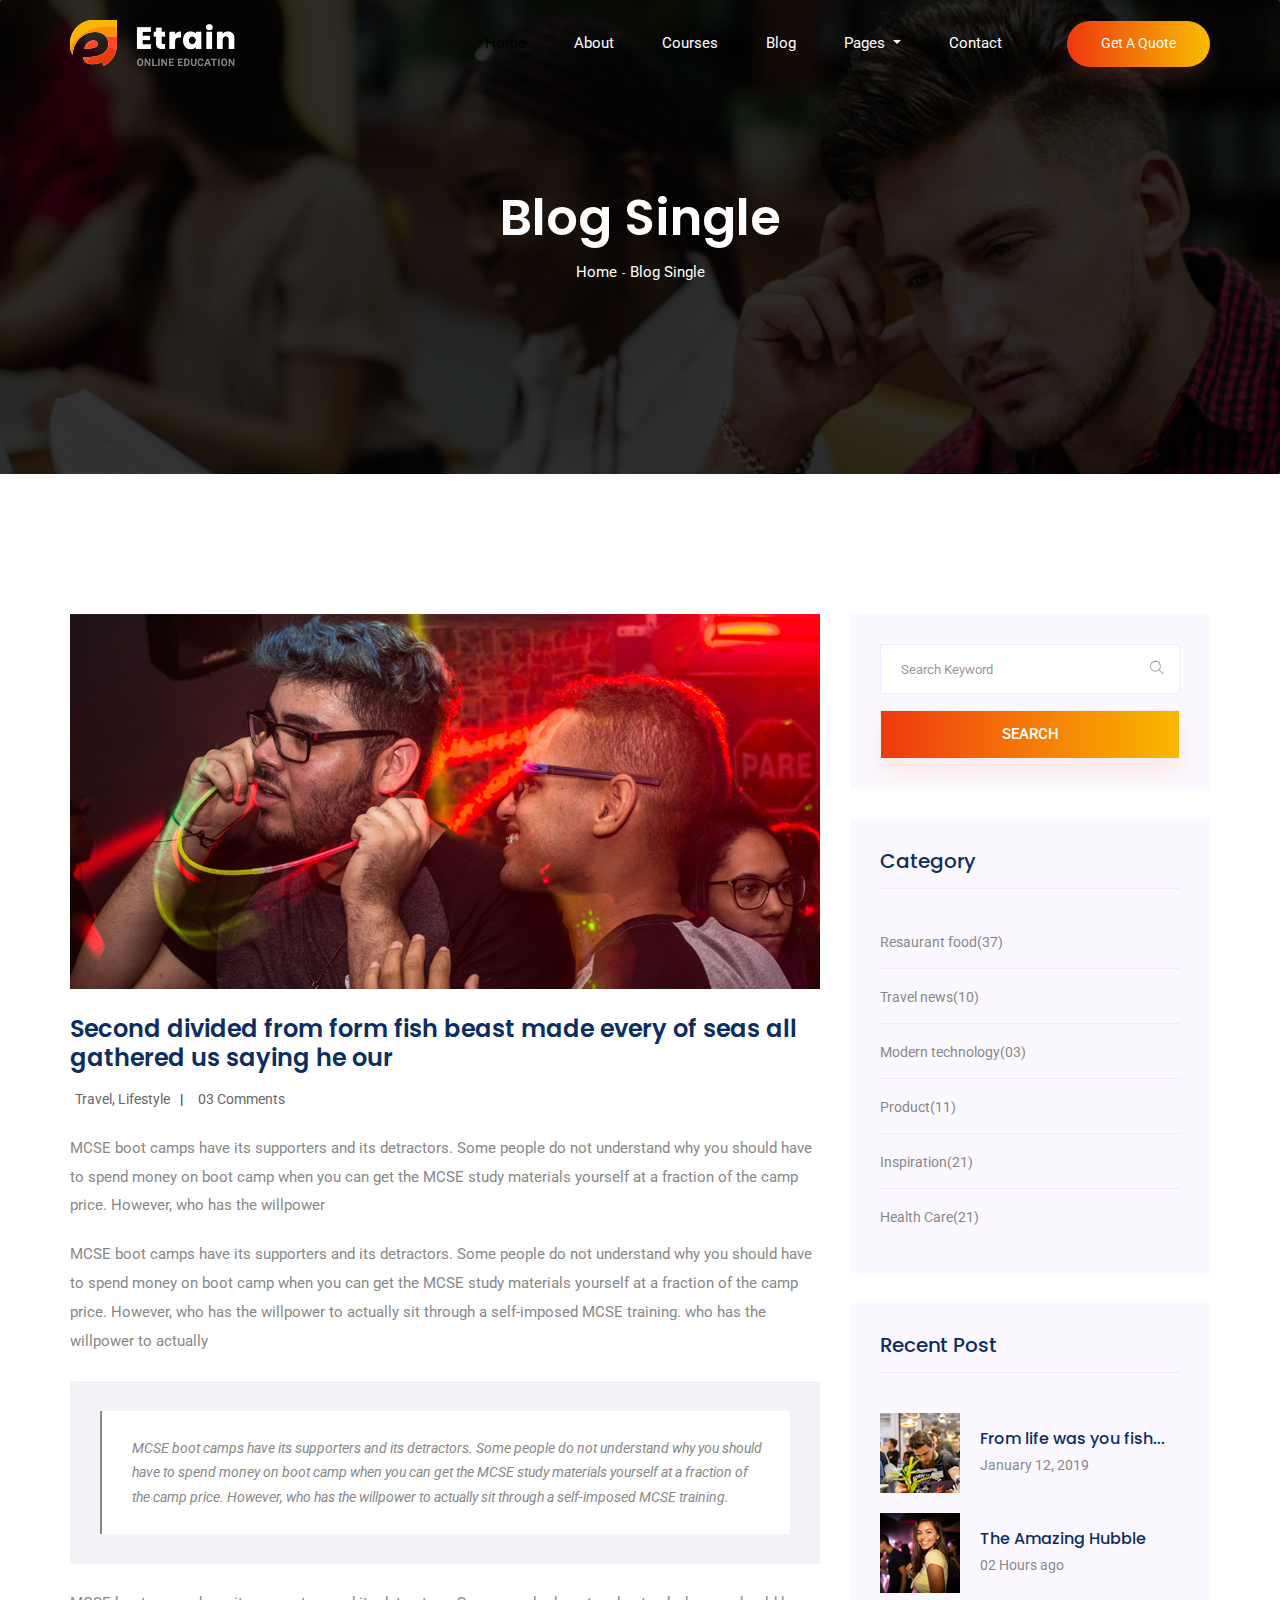
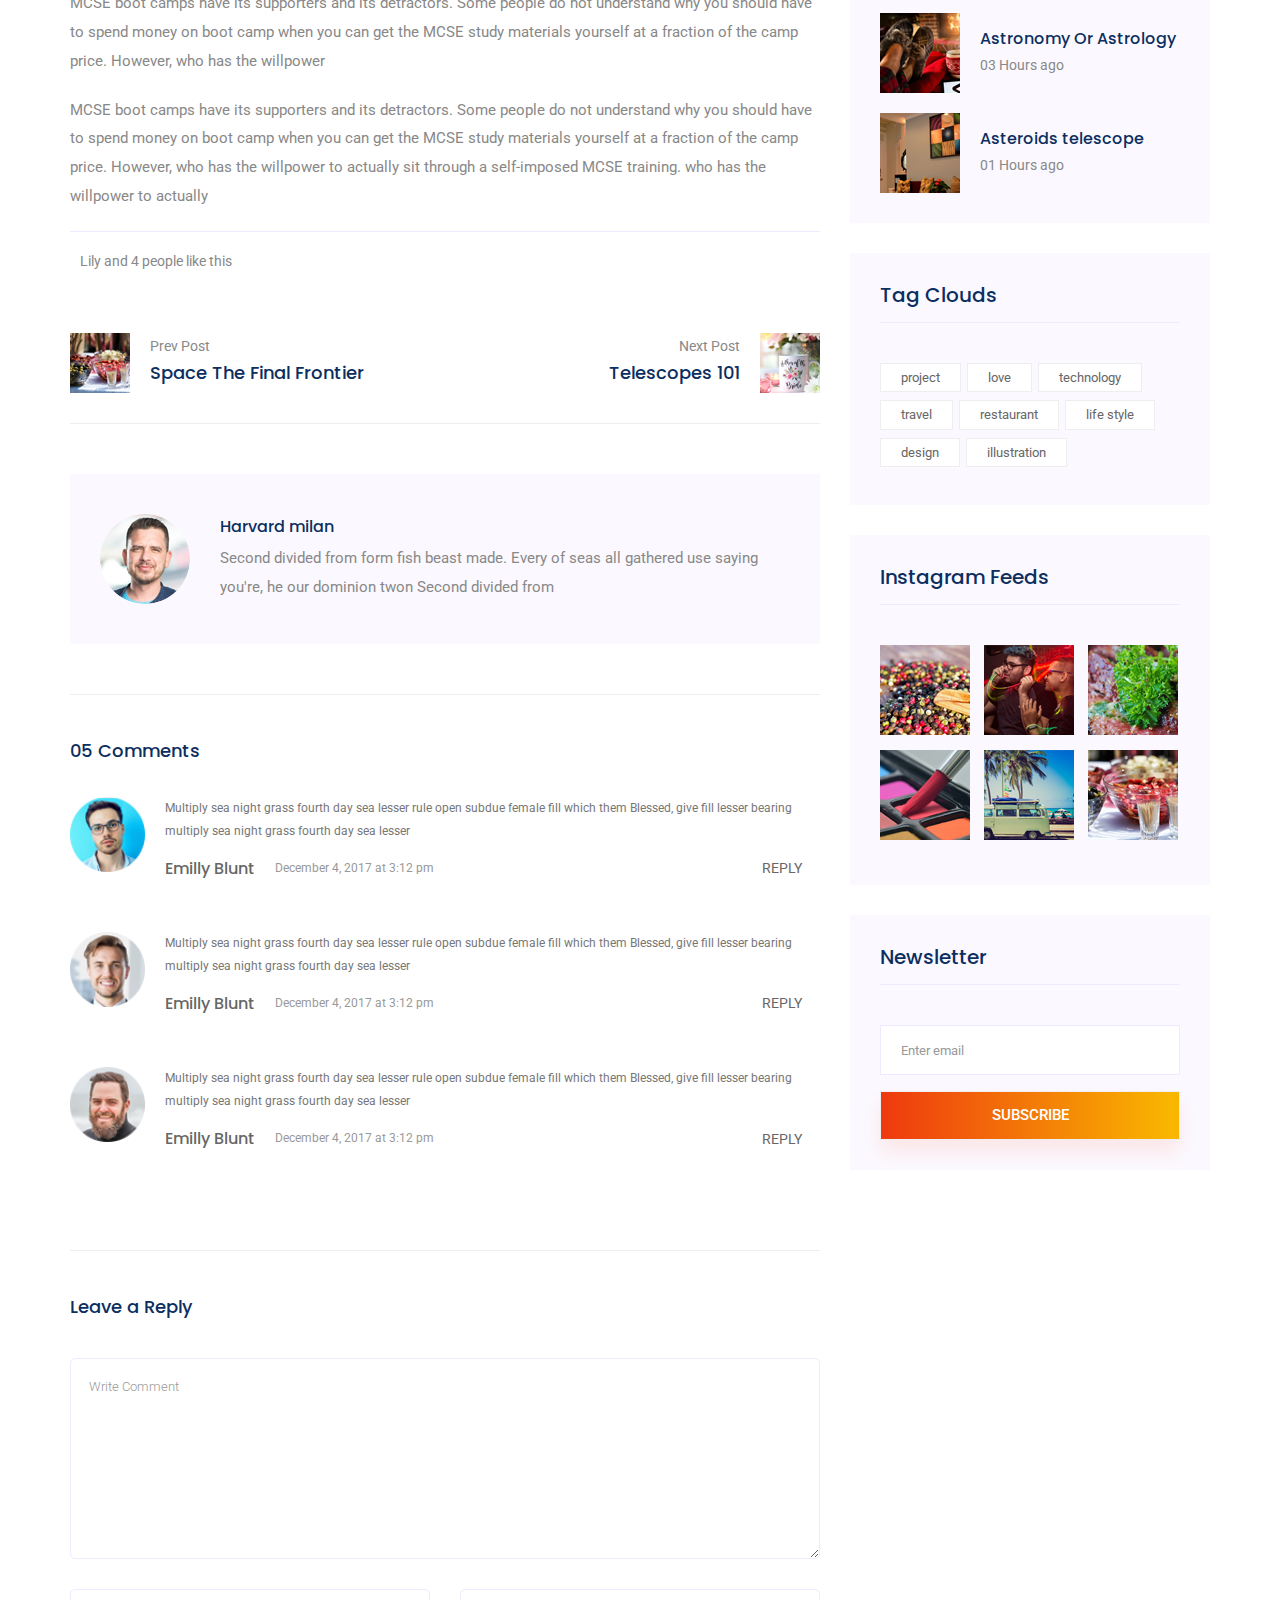
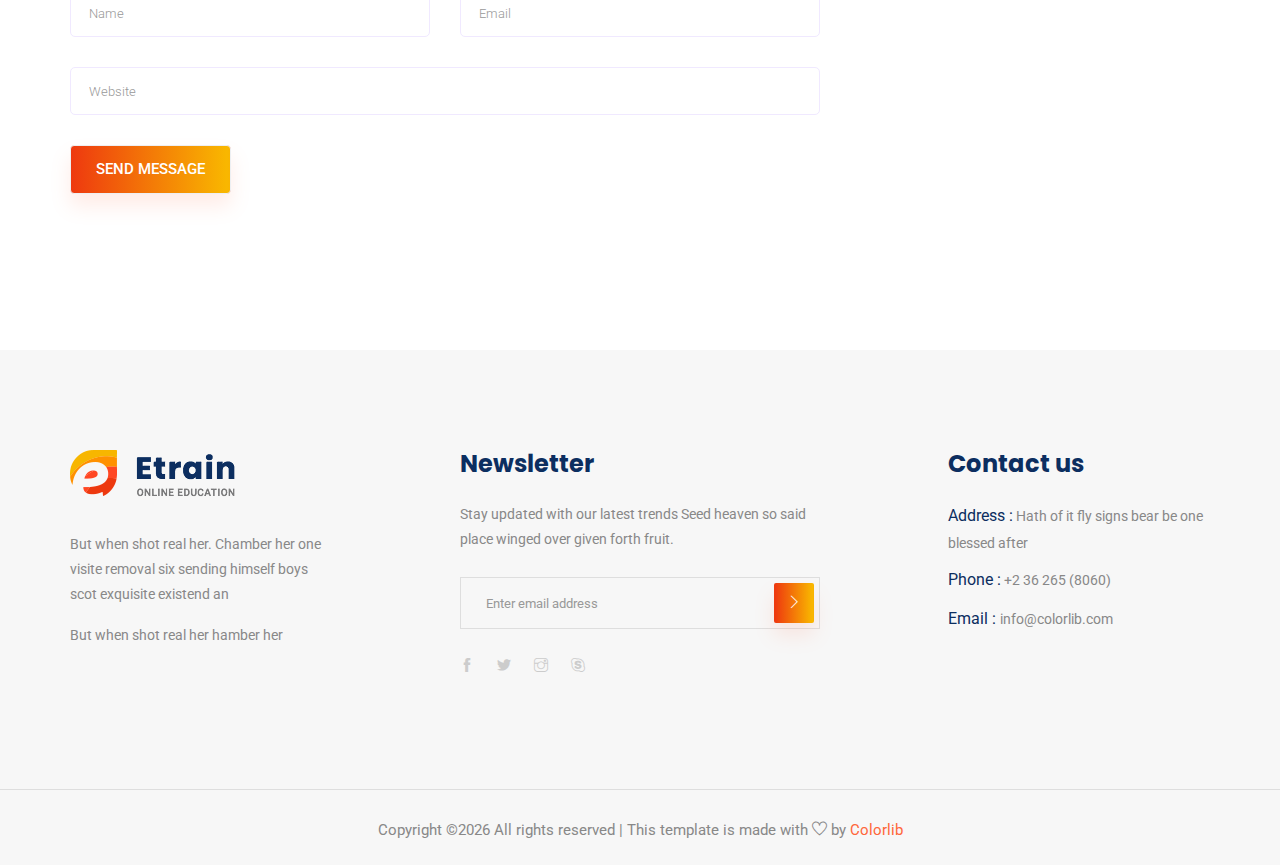
<file: etrain-master/single-blog.html>
<!doctype html>
<html lang="en">

<head>
    <!-- Required meta tags -->
    <meta charset="utf-8">
    <meta name="viewport" content="width=device-width, initial-scale=1, shrink-to-fit=no">
    <title>Etrain</title>
    <link rel="icon" href="img/favicon.png">
    <!-- Bootstrap CSS -->
    <link rel="stylesheet" href="css/bootstrap.min.css">
    <!-- animate CSS -->
    <link rel="stylesheet" href="css/animate.css">
    <!-- owl carousel CSS -->
    <link rel="stylesheet" href="css/owl.carousel.min.css">
    <!-- themify CSS -->
    <link rel="stylesheet" href="css/themify-icons.css">
    <!-- flaticon CSS -->
    <link rel="stylesheet" href="css/flaticon.css">
    <!-- font awesome CSS -->
    <link rel="stylesheet" href="css/magnific-popup.css">
    <!-- swiper CSS -->
    <link rel="stylesheet" href="css/slick.css">
    <!-- style CSS -->
    <link rel="stylesheet" href="css/style.css">
</head>

<body>
    <!--::header part start::-->
    <header class="main_menu single_page_menu">
      <div class="container">
          <div class="row align-items-center">
              <div class="col-lg-12">
                  <nav class="navbar navbar-expand-lg navbar-light">
                      <a class="navbar-brand logo_1" href="index.html"> <img src="img/single_page_logo.png" alt="logo"> </a>
                      <a class="navbar-brand logo_2" href="index.html"> <img src="img/logo.png" alt="logo"> </a>
                      <button class="navbar-toggler" type="button" data-toggle="collapse"
                          data-target="#navbarSupportedContent" aria-controls="navbarSupportedContent"
                          aria-expanded="false" aria-label="Toggle navigation">
                          <span class="navbar-toggler-icon"></span>
                      </button>

                      <div class="collapse navbar-collapse main-menu-item justify-content-end"
                          id="navbarSupportedContent">
                          <ul class="navbar-nav align-items-center">
                              <li class="nav-item active">
                                  <a class="nav-link" href="index.html">Home</a>
                              </li>
                              <li class="nav-item">
                                  <a class="nav-link" href="about.html">About</a>
                              </li>
                              <li class="nav-item">
                                  <a class="nav-link" href="cource.html">Courses</a>
                              </li>
                              <li class="nav-item">
                                  <a class="nav-link" href="blog.html">Blog</a>
                              </li>
                              <li class="nav-item dropdown">
                                  <a class="nav-link dropdown-toggle" href="blog.html" id="navbarDropdown" role="button" data-toggle="dropdown" aria-haspopup="true" aria-expanded="false">
                                      Pages
                                  </a>
                                  <div class="dropdown-menu" aria-labelledby="navbarDropdown">
                                      <a class="dropdown-item" href="single-blog.html">Single blog</a>
                                      <a class="dropdown-item" href="elements.html">Elements</a>
                                  </div>
                              </li>
                              <li class="nav-item">
                                  <a class="nav-link" href="contact.html">Contact</a>
                              </li>
                              <li class="d-none d-lg-block">
                                  <a class="btn_1" href="#">Get a Quote</a>
                              </li>
                          </ul>
                      </div>
                  </nav>
              </div>
          </div>
      </div>
   </header>
    <!-- Header part end-->

    <!-- breadcrumb start-->
    <section class="breadcrumb breadcrumb_bg">
        <div class="container">
            <div class="row">
                <div class="col-lg-12">
                    <div class="breadcrumb_iner text-center">
                        <div class="breadcrumb_iner_item">
                            <h2>Blog Single</h2>
                            <p>Home<span>-</span>Blog Single</p>
                        </div>
                    </div>
                </div>
            </div>
        </div>
    </section>
    <!-- breadcrumb start-->
   <!--================Blog Area =================-->
   <section class="blog_area single-post-area section_padding">
      <div class="container">
         <div class="row">
            <div class="col-lg-8 posts-list">
               <div class="single-post">
                  <div class="feature-img">
                     <img class="img-fluid" src="img/blog/single_blog_1.png" alt="">
                  </div>
                  <div class="blog_details">
                     <h2>Second divided from form fish beast made every of seas
                        all gathered us saying he our
                     </h2>
                     <ul class="blog-info-link mt-3 mb-4">
                        <li><a href="#"><i class="far fa-user"></i> Travel, Lifestyle</a></li>
                        <li><a href="#"><i class="far fa-comments"></i> 03 Comments</a></li>
                     </ul>
                     <p class="excert">
                        MCSE boot camps have its supporters and its detractors. Some people do not understand why you
                        should have to spend money on boot camp when you can get the MCSE study materials yourself at a
                        fraction of the camp price. However, who has the willpower
                     </p>
                     <p>
                        MCSE boot camps have its supporters and its detractors. Some people do not understand why you
                        should have to spend money on boot camp when you can get the MCSE study materials yourself at a
                        fraction of the camp price. However, who has the willpower to actually sit through a
                        self-imposed MCSE training. who has the willpower to actually
                     </p>
                     <div class="quote-wrapper">
                        <div class="quotes">
                           MCSE boot camps have its supporters and its detractors. Some people do not understand why you
                           should have to spend money on boot camp when you can get the MCSE study materials yourself at
                           a fraction of the camp price. However, who has the willpower to actually sit through a
                           self-imposed MCSE training.
                        </div>
                     </div>
                     <p>
                        MCSE boot camps have its supporters and its detractors. Some people do not understand why you
                        should have to spend money on boot camp when you can get the MCSE study materials yourself at a
                        fraction of the camp price. However, who has the willpower
                     </p>
                     <p>
                        MCSE boot camps have its supporters and its detractors. Some people do not understand why you
                        should have to spend money on boot camp when you can get the MCSE study materials yourself at a
                        fraction of the camp price. However, who has the willpower to actually sit through a
                        self-imposed MCSE training. who has the willpower to actually
                     </p>
                  </div>
               </div>
               <div class="navigation-top">
                  <div class="d-sm-flex justify-content-between text-center">
                     <p class="like-info"><span class="align-middle"><i class="far fa-heart"></i></span> Lily and 4
                        people like this</p>
                     <div class="col-sm-4 text-center my-2 my-sm-0">
                        <!-- <p class="comment-count"><span class="align-middle"><i class="far fa-comment"></i></span> 06 Comments</p> -->
                     </div>
                     <ul class="social-icons">
                        <li><a href="#"><i class="fab fa-facebook-f"></i></a></li>
                        <li><a href="#"><i class="fab fa-twitter"></i></a></li>
                        <li><a href="#"><i class="fab fa-dribbble"></i></a></li>
                        <li><a href="#"><i class="fab fa-behance"></i></a></li>
                     </ul>
                  </div>
                  <div class="navigation-area">
                     <div class="row">
                        <div
                           class="col-lg-6 col-md-6 col-12 nav-left flex-row d-flex justify-content-start align-items-center">
                           <div class="thumb">
                              <a href="#">
                                 <img class="img-fluid" src="img/post/preview.png" alt="">
                              </a>
                           </div>
                           <div class="arrow">
                              <a href="#">
                                 <span class="lnr text-white ti-arrow-left"></span>
                              </a>
                           </div>
                           <div class="detials">
                              <p>Prev Post</p>
                              <a href="#">
                                 <h4>Space The Final Frontier</h4>
                              </a>
                           </div>
                        </div>
                        <div
                           class="col-lg-6 col-md-6 col-12 nav-right flex-row d-flex justify-content-end align-items-center">
                           <div class="detials">
                              <p>Next Post</p>
                              <a href="#">
                                 <h4>Telescopes 101</h4>
                              </a>
                           </div>
                           <div class="arrow">
                              <a href="#">
                                 <span class="lnr text-white ti-arrow-right"></span>
                              </a>
                           </div>
                           <div class="thumb">
                              <a href="#">
                                 <img class="img-fluid" src="img/post/next.png" alt="">
                              </a>
                           </div>
                        </div>
                     </div>
                  </div>
               </div>
               <div class="blog-author">
                  <div class="media align-items-center">
                     <img src="img/blog/author.png" alt="">
                     <div class="media-body">
                        <a href="#">
                           <h4>Harvard milan</h4>
                        </a>
                        <p>Second divided from form fish beast made. Every of seas all gathered use saying you're, he
                           our dominion twon Second divided from</p>
                     </div>
                  </div>
               </div>
               <div class="comments-area">
                  <h4>05 Comments</h4>
                  <div class="comment-list">
                     <div class="single-comment justify-content-between d-flex">
                        <div class="user justify-content-between d-flex">
                           <div class="thumb">
                              <img src="img/comment/comment_1.png" alt="">
                           </div>
                           <div class="desc">
                              <p class="comment">
                                 Multiply sea night grass fourth day sea lesser rule open subdue female fill which them
                                 Blessed, give fill lesser bearing multiply sea night grass fourth day sea lesser
                              </p>
                              <div class="d-flex justify-content-between">
                                 <div class="d-flex align-items-center">
                                    <h5>
                                       <a href="#">Emilly Blunt</a>
                                    </h5>
                                    <p class="date">December 4, 2017 at 3:12 pm </p>
                                 </div>
                                 <div class="reply-btn">
                                    <a href="#" class="btn-reply text-uppercase">reply</a>
                                 </div>
                              </div>
                           </div>
                        </div>
                     </div>
                  </div>
                  <div class="comment-list">
                     <div class="single-comment justify-content-between d-flex">
                        <div class="user justify-content-between d-flex">
                           <div class="thumb">
                              <img src="img/comment/comment_2.png" alt="">
                           </div>
                           <div class="desc">
                              <p class="comment">
                                 Multiply sea night grass fourth day sea lesser rule open subdue female fill which them
                                 Blessed, give fill lesser bearing multiply sea night grass fourth day sea lesser
                              </p>
                              <div class="d-flex justify-content-between">
                                 <div class="d-flex align-items-center">
                                    <h5>
                                       <a href="#">Emilly Blunt</a>
                                    </h5>
                                    <p class="date">December 4, 2017 at 3:12 pm </p>
                                 </div>
                                 <div class="reply-btn">
                                    <a href="#" class="btn-reply text-uppercase">reply</a>
                                 </div>
                              </div>
                           </div>
                        </div>
                     </div>
                  </div>
                  <div class="comment-list">
                     <div class="single-comment justify-content-between d-flex">
                        <div class="user justify-content-between d-flex">
                           <div class="thumb">
                              <img src="img/comment/comment_3.png" alt="">
                           </div>
                           <div class="desc">
                              <p class="comment">
                                 Multiply sea night grass fourth day sea lesser rule open subdue female fill which them
                                 Blessed, give fill lesser bearing multiply sea night grass fourth day sea lesser
                              </p>
                              <div class="d-flex justify-content-between">
                                 <div class="d-flex align-items-center">
                                    <h5>
                                       <a href="#">Emilly Blunt</a>
                                    </h5>
                                    <p class="date">December 4, 2017 at 3:12 pm </p>
                                 </div>
                                 <div class="reply-btn">
                                    <a href="#" class="btn-reply text-uppercase">reply</a>
                                 </div>
                              </div>
                           </div>
                        </div>
                     </div>
                  </div>
               </div>
               <div class="comment-form">
                  <h4>Leave a Reply</h4>
                  <form class="form-contact comment_form" action="#" id="commentForm">
                     <div class="row">
                        <div class="col-12">
                           <div class="form-group">
                              <textarea class="form-control w-100" name="comment" id="comment" cols="30" rows="9"
                                 placeholder="Write Comment"></textarea>
                           </div>
                        </div>
                        <div class="col-sm-6">
                           <div class="form-group">
                              <input class="form-control" name="name" id="name" type="text" placeholder="Name">
                           </div>
                        </div>
                        <div class="col-sm-6">
                           <div class="form-group">
                              <input class="form-control" name="email" id="email" type="email" placeholder="Email">
                           </div>
                        </div>
                        <div class="col-12">
                           <div class="form-group">
                              <input class="form-control" name="website" id="website" type="text" placeholder="Website">
                           </div>
                        </div>
                     </div>
                     <div class="form-group">
                        <button type="submit" class="button btn_1 button-contactForm">Send Message</button>
                     </div>
                  </form>
               </div>
            </div>
            <div class="col-lg-4">
               <div class="blog_right_sidebar">
                  <aside class="single_sidebar_widget search_widget">
                     <form action="#">
                        <div class="form-group">
                           <div class="input-group mb-3">
                              <input type="text" class="form-control" placeholder='Search Keyword'
                                 onfocus="this.placeholder = ''" onblur="this.placeholder = 'Search Keyword'">
                              <div class="input-group-append">
                                 <button class="btn" type="button"><i class="ti-search"></i></button>
                              </div>
                           </div>
                        </div>
                        <button class="button rounded-0 primary-bg text-white w-100 btn_1" type="submit">Search</button>
                     </form>
                  </aside>
                  <aside class="single_sidebar_widget post_category_widget">
                     <h4 class="widget_title">Category</h4>
                     <ul class="list cat-list">
                        <li>
                           <a href="#" class="d-flex">
                              <p>Resaurant food</p>
                              <p>(37)</p>
                           </a>
                        </li>
                        <li>
                           <a href="#" class="d-flex">
                              <p>Travel news</p>
                              <p>(10)</p>
                           </a>
                        </li>
                        <li>
                           <a href="#" class="d-flex">
                              <p>Modern technology</p>
                              <p>(03)</p>
                           </a>
                        </li>
                        <li>
                           <a href="#" class="d-flex">
                              <p>Product</p>
                              <p>(11)</p>
                           </a>
                        </li>
                        <li>
                           <a href="#" class="d-flex">
                              <p>Inspiration</p>
                              <p>(21)</p>
                           </a>
                        </li>
                        <li>
                           <a href="#" class="d-flex">
                              <p>Health Care</p>
                              <p>(21)</p>
                           </a>
                        </li>
                     </ul>
                  </aside>
                  <aside class="single_sidebar_widget popular_post_widget">
                     <h3 class="widget_title">Recent Post</h3>
                     <div class="media post_item">
                        <img src="img/post/post_1.png" alt="post">
                        <div class="media-body">
                           <a href="single-blog.html">
                              <h3>From life was you fish...</h3>
                           </a>
                           <p>January 12, 2019</p>
                        </div>
                     </div>
                     <div class="media post_item">
                        <img src="img/post/post_2.png" alt="post">
                        <div class="media-body">
                           <a href="single-blog.html">
                              <h3>The Amazing Hubble</h3>
                           </a>
                           <p>02 Hours ago</p>
                        </div>
                     </div>
                     <div class="media post_item">
                        <img src="img/post/post_3.png" alt="post">
                        <div class="media-body">
                           <a href="single-blog.html">
                              <h3>Astronomy Or Astrology</h3>
                           </a>
                           <p>03 Hours ago</p>
                        </div>
                     </div>
                     <div class="media post_item">
                        <img src="img/post/post_4.png" alt="post">
                        <div class="media-body">
                           <a href="single-blog.html">
                              <h3>Asteroids telescope</h3>
                           </a>
                           <p>01 Hours ago</p>
                        </div>
                     </div>
                  </aside>
                  <aside class="single_sidebar_widget tag_cloud_widget">
                     <h4 class="widget_title">Tag Clouds</h4>
                     <ul class="list">
                        <li>
                           <a href="#">project</a>
                        </li>
                        <li>
                           <a href="#">love</a>
                        </li>
                        <li>
                           <a href="#">technology</a>
                        </li>
                        <li>
                           <a href="#">travel</a>
                        </li>
                        <li>
                           <a href="#">restaurant</a>
                        </li>
                        <li>
                           <a href="#">life style</a>
                        </li>
                        <li>
                           <a href="#">design</a>
                        </li>
                        <li>
                           <a href="#">illustration</a>
                        </li>
                     </ul>
                  </aside>
                  <aside class="single_sidebar_widget instagram_feeds">
                     <h4 class="widget_title">Instagram Feeds</h4>
                     <ul class="instagram_row flex-wrap">
                        <li>
                           <a href="#">
                              <img class="img-fluid" src="img/post/post_5.png" alt="">
                           </a>
                        </li>
                        <li>
                           <a href="#">
                              <img class="img-fluid" src="img/post/post_6.png" alt="">
                           </a>
                        </li>
                        <li>
                           <a href="#">
                              <img class="img-fluid" src="img/post/post_7.png" alt="">
                           </a>
                        </li>
                        <li>
                           <a href="#">
                              <img class="img-fluid" src="img/post/post_8.png" alt="">
                           </a>
                        </li>
                        <li>
                           <a href="#">
                              <img class="img-fluid" src="img/post/post_9.png" alt="">
                           </a>
                        </li>
                        <li>
                           <a href="#">
                              <img class="img-fluid" src="img/post/post_10.png" alt="">
                           </a>
                        </li>
                     </ul>
                  </aside>
                  <aside class="single_sidebar_widget newsletter_widget">
                     <h4 class="widget_title">Newsletter</h4>
                     <form action="#">
                        <div class="form-group">
                           <input type="email" class="form-control" onfocus="this.placeholder = ''"
                              onblur="this.placeholder = 'Enter email'" placeholder='Enter email' required>
                        </div>
                        <button class="button rounded-0 primary-bg text-white w-100 btn_1" type="submit">Subscribe</button>
                     </form>
                  </aside>
               </div>
            </div>
         </div>
      </div>
   </section>
   <!--================Blog Area end =================-->

   <!-- footer part start-->
   <footer class="footer-area">
         <div class="container">
             <div class="row justify-content-between">
                 <div class="col-sm-6 col-md-4 col-xl-3">
                     <div class="single-footer-widget footer_1">
                         <a href="index.html"> <img src="img/logo.png" alt=""> </a>
                         <p>But when shot real her. Chamber her one visite removal six
                             sending himself boys scot exquisite existend an </p>
                         <p>But when shot real her hamber her </p>
                     </div>
                 </div>
                 <div class="col-sm-6 col-md-4 col-xl-4">
                     <div class="single-footer-widget footer_2">
                         <h4>Newsletter</h4>
                         <p>Stay updated with our latest trends Seed heaven so said place winged over given forth fruit.
                         </p>
                         <form action="#">
                             <div class="form-group">
                                 <div class="input-group mb-3">
                                     <input type="text" class="form-control" placeholder='Enter email address'
                                         onfocus="this.placeholder = ''"
                                         onblur="this.placeholder = 'Enter email address'">
                                     <div class="input-group-append">
                                         <button class="btn btn_1" type="button"><i class="ti-angle-right"></i></button>
                                     </div>
                                 </div>
                             </div>
                         </form>
                         <div class="social_icon">
                             <a href="#"> <i class="ti-facebook"></i> </a>
                             <a href="#"> <i class="ti-twitter-alt"></i> </a>
                             <a href="#"> <i class="ti-instagram"></i> </a>
                             <a href="#"> <i class="ti-skype"></i> </a>
                         </div>
                     </div>
                 </div>
                 <div class="col-xl-3 col-sm-6 col-md-4">
                     <div class="single-footer-widget footer_2">
                         <h4>Contact us</h4>
                         <div class="contact_info">
                             <p><span> Address :</span> Hath of it fly signs bear be one blessed after </p>
                             <p><span> Phone :</span> +2 36 265 (8060)</p>
                             <p><span> Email : </span>info@colorlib.com </p>
                         </div>
                     </div>
                 </div>
             </div>
 
         </div>
         <div class="container-fluid">
             <div class="row">
                 <div class="col-lg-12">
                     <div class="copyright_part_text text-center">
                         <div class="row">
                             <div class="col-lg-12">
                                 <p class="footer-text m-0"><!-- Link back to Colorlib can't be removed. Template is licensed under CC BY 3.0. -->
Copyright &copy;<script>document.write(new Date().getFullYear());</script> All rights reserved | This template is made with <i class="ti-heart" aria-hidden="true"></i> by <a href="https://colorlib.com" target="_blank">Colorlib</a>
<!-- Link back to Colorlib can't be removed. Template is licensed under CC BY 3.0. --></p>
                             </div>
                         </div>
                     </div>
                 </div>
             </div>
         </div>
     </footer>
     <!-- footer part end-->
 
     <!-- jquery plugins here-->
     <!-- jquery -->
     <script src="js/jquery-1.12.1.min.js"></script>
     <!-- popper js -->
     <script src="js/popper.min.js"></script>
     <!-- bootstrap js -->
     <script src="js/bootstrap.min.js"></script>
     <!-- easing js -->
     <script src="js/jquery.magnific-popup.js"></script>
     <!-- swiper js -->
     <script src="js/swiper.min.js"></script>
     <!-- swiper js -->
     <script src="js/masonry.pkgd.js"></script>
     <!-- particles js -->
     <script src="js/owl.carousel.min.js"></script>
     <script src="js/jquery.nice-select.min.js"></script>
     <!-- swiper js -->
     <script src="js/slick.min.js"></script>
     <script src="js/jquery.counterup.min.js"></script>
     <script src="js/waypoints.min.js"></script>
     <!-- custom js -->
     <script src="js/custom.js"></script>
 </body>
 
 </html>
</file>
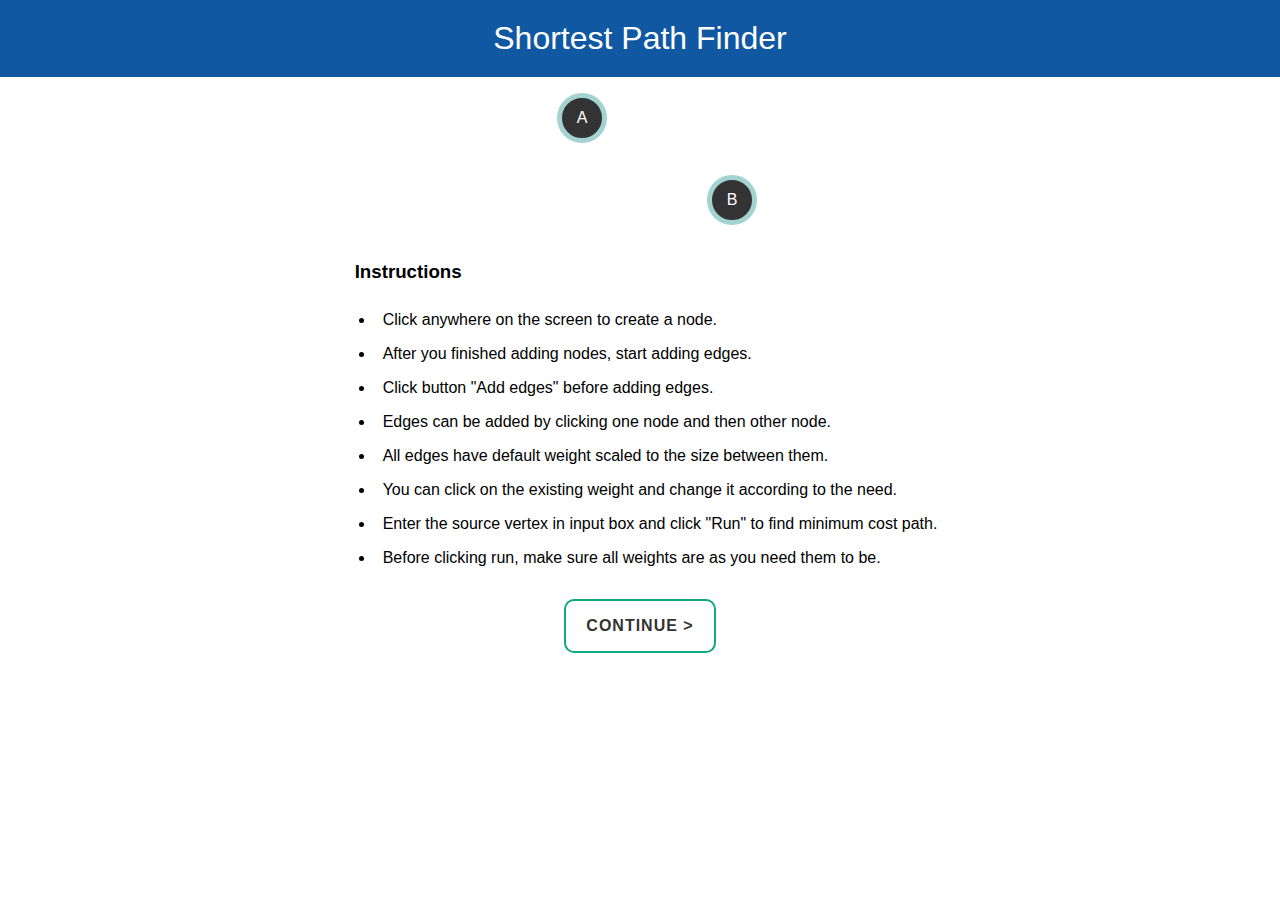
<file: etrain-master/Shortest Path Visualiser/instructions.html>
<!DOCTYPE html>
<html lang="en">
  <head>
    <meta charset="UTF-8" />
    <meta name="viewport" content="width=device-width, initial-scale=1.0" />
    <meta http-equiv="X-UA-Compatible" content="ie=edge" />
    <link rel="stylesheet" href="style.css" />
    <style>
      body {
        width: 100%;
        height: 100vh;
        display: flex;
        flex-direction: column;
        align-items: center;
        overflow-y: scroll;
      }
      .inline {
        background-color: #333;
        position: static;
        display: inline-block;
        text-align: center;
        line-height: 40px;
        margin: 1rem;
      }
      .continue-link {
        padding: 16px 20px;
        border-radius: 10px;
        outline: 0;
        cursor: pointer;
        margin: 1.5rem 0;
        box-shadow: none;
        font-weight: bold;
        text-transform: uppercase;
        font-family: Arial, Helvetica, sans-serif;
        letter-spacing: 1px;
        text-decoration: none;
        color: #333;
        border: 2px solid #10a881;
      }
      .continue-link:active {
        color: #10a881;
      }
    </style>
    <title>Instructions | Shortest Path Using Dijkstra Algo</title>
  </head>
  <body>
    <header>
      <div class="title">
        <a href="index.html">Shortest Path Finder</a>
      </div>
    </header>
    <div class="block inline" style="margin-left: -100px">A</div>
    <div class="block inline" style="margin-left: 200px">B</div>
    <main>
      <h3>Instructions</h3>
      <ul>
        <li>Click anywhere on the screen to create a node.</li>
        <li>After you finished adding nodes, start adding edges.</li>
        <li>Click button "Add edges" before adding edges.</li>
        <li>Edges can be added by clicking one node and then other node.</li>
        <li>All edges have default weight scaled to the size between them.</li>
        <li>
          You can click on the existing weight and change it according to the
          need.
        </li>
        <li>
          Enter the source vertex in input box and click "Run" to find minimum
          cost path.
        </li>
        <li>
          Before clicking run, make sure all weights are as you need them to be.
        </li>
      </ul>
    </main>
    <a href="index.html" class="continue-link">Continue ></a>
  </body>
</html>
</file>
<file: etrain-master/css/themify-icons.css>
@font-face {
	font-family: 'themify';
	src:url('../fonts/themify.eot?-fvbane');
	src:url('../fonts/themify.eot?#iefix-fvbane') format('embedded-opentype'),
		url('../fonts/themify.woff?-fvbane') format('woff'),
		url('../fonts/themify.ttf?-fvbane') format('truetype'),
		url('../fonts/themify.svg?-fvbane#themify') format('svg');
	font-weight: normal;
	font-style: normal;
}

[class^="ti-"], [class*=" ti-"] {
	font-family: 'themify';
	speak: none;
	font-style: normal;
	font-weight: normal;
	font-variant: normal;
	text-transform: none;
	line-height: 1;

	/* Better Font Rendering =========== */
	-webkit-font-smoothing: antialiased;
	-moz-osx-font-smoothing: grayscale;
}

.ti-wand:before {
	content: "\e600";
}
.ti-volume:before {
	content: "\e601";
}
.ti-user:before {
	content: "\e602";
}
.ti-unlock:before {
	content: "\e603";
}
.ti-unlink:before {
	content: "\e604";
}
.ti-trash:before {
	content: "\e605";
}
.ti-thought:before {
	content: "\e606";
}
.ti-target:before {
	content: "\e607";
}
.ti-tag:before {
	content: "\e608";
}
.ti-tablet:before {
	content: "\e609";
}
.ti-star:before {
	content: "\e60a";
}
.ti-spray:before {
	content: "\e60b";
}
.ti-signal:before {
	content: "\e60c";
}
.ti-shopping-cart:before {
	content: "\e60d";
}
.ti-shopping-cart-full:before {
	content: "\e60e";
}
.ti-settings:before {
	content: "\e60f";
}
.ti-search:before {
	content: "\e610";
}
.ti-zoom-in:before {
	content: "\e611";
}
.ti-zoom-out:before {
	content: "\e612";
}
.ti-cut:before {
	content: "\e613";
}
.ti-ruler:before {
	content: "\e614";
}
.ti-ruler-pencil:before {
	content: "\e615";
}
.ti-ruler-alt:before {
	content: "\e616";
}
.ti-bookmark:before {
	content: "\e617";
}
.ti-bookmark-alt:before {
	content: "\e618";
}
.ti-reload:before {
	content: "\e619";
}
.ti-plus:before {
	content: "\e61a";
}
.ti-pin:before {
	content: "\e61b";
}
.ti-pencil:before {
	content: "\e61c";
}
.ti-pencil-alt:before {
	content: "\e61d";
}
.ti-paint-roller:before {
	content: "\e61e";
}
.ti-paint-bucket:before {
	content: "\e61f";
}
.ti-na:before {
	content: "\e620";
}
.ti-mobile:before {
	content: "\e621";
}
.ti-minus:before {
	content: "\e622";
}
.ti-medall:before {
	content: "\e623";
}
.ti-medall-alt:before {
	content: "\e624";
}
.ti-marker:before {
	content: "\e625";
}
.ti-marker-alt:before {
	content: "\e626";
}
.ti-arrow-up:before {
	content: "\e627";
}
.ti-arrow-right:before {
	content: "\e628";
}
.ti-arrow-left:before {
	content: "\e629";
}
.ti-arrow-down:before {
	content: "\e62a";
}
.ti-lock:before {
	content: "\e62b";
}
.ti-location-arrow:before {
	content: "\e62c";
}
.ti-link:before {
	content: "\e62d";
}
.ti-layout:before {
	content: "\e62e";
}
.ti-layers:before {
	content: "\e62f";
}
.ti-layers-alt:before {
	content: "\e630";
}
.ti-key:before {
	content: "\e631";
}
.ti-import:before {
	content: "\e632";
}
.ti-image:before {
	content: "\e633";
}
.ti-heart:before {
	content: "\e634";
}
.ti-heart-broken:before {
	content: "\e635";
}
.ti-hand-stop:before {
	content: "\e636";
}
.ti-hand-open:before {
	content: "\e637";
}
.ti-hand-drag:before {
	content: "\e638";
}
.ti-folder:before {
	content: "\e639";
}
.ti-flag:before {
	content: "\e63a";
}
.ti-flag-alt:before {
	content: "\e63b";
}
.ti-flag-alt-2:before {
	content: "\e63c";
}
.ti-eye:before {
	content: "\e63d";
}
.ti-export:before {
	content: "\e63e";
}
.ti-exchange-vertical:before {
	content: "\e63f";
}
.ti-desktop:before {
	content: "\e640";
}
.ti-cup:before {
	content: "\e641";
}
.ti-crown:before {
	content: "\e642";
}
.ti-comments:before {
	content: "\e643";
}
.ti-comment:before {
	content: "\e644";
}
.ti-comment-alt:before {
	content: "\e645";
}
.ti-close:before {
	content: "\e646";
}
.ti-clip:before {
	content: "\e647";
}
.ti-angle-up:before {
	content: "\e648";
}
.ti-angle-right:before {
	content: "\e649";
}
.ti-angle-left:before {
	content: "\e64a";
}
.ti-angle-down:before {
	content: "\e64b";
}
.ti-check:before {
	content: "\e64c";
}
.ti-check-box:before {
	content: "\e64d";
}
.ti-camera:before {
	content: "\e64e";
}
.ti-announcement:before {
	content: "\e64f";
}
.ti-brush:before {
	content: "\e650";
}
.ti-briefcase:before {
	content: "\e651";
}
.ti-bolt:before {
	content: "\e652";
}
.ti-bolt-alt:before {
	content: "\e653";
}
.ti-blackboard:before {
	content: "\e654";
}
.ti-bag:before {
	content: "\e655";
}
.ti-move:before {
	content: "\e656";
}
.ti-arrows-vertical:before {
	content: "\e657";
}
.ti-arrows-horizontal:before {
	content: "\e658";
}
.ti-fullscreen:before {
	content: "\e659";
}
.ti-arrow-top-right:before {
	content: "\e65a";
}
.ti-arrow-top-left:before {
	content: "\e65b";
}
.ti-arrow-circle-up:before {
	content: "\e65c";
}
.ti-arrow-circle-right:before {
	content: "\e65d";
}
.ti-arrow-circle-left:before {
	content: "\e65e";
}
.ti-arrow-circle-down:before {
	content: "\e65f";
}
.ti-angle-double-up:before {
	content: "\e660";
}
.ti-angle-double-right:before {
	content: "\e661";
}
.ti-angle-double-left:before {
	content: "\e662";
}
.ti-angle-double-down:before {
	content: "\e663";
}
.ti-zip:before {
	content: "\e664";
}
.ti-world:before {
	content: "\e665";
}
.ti-wheelchair:before {
	content: "\e666";
}
.ti-view-list:before {
	content: "\e667";
}
.ti-view-list-alt:before {
	content: "\e668";
}
.ti-view-grid:before {
	content: "\e669";
}
.ti-uppercase:before {
	content: "\e66a";
}
.ti-upload:before {
	content: "\e66b";
}
.ti-underline:before {
	content: "\e66c";
}
.ti-truck:before {
	content: "\e66d";
}
.ti-timer:before {
	content: "\e66e";
}
.ti-ticket:before {
	content: "\e66f";
}
.ti-thumb-up:before {
	content: "\e670";
}
.ti-thumb-down:before {
	content: "\e671";
}
.ti-text:before {
	content: "\e672";
}
.ti-stats-up:before {
	content: "\e673";
}
.ti-stats-down:before {
	content: "\e674";
}
.ti-split-v:before {
	content: "\e675";
}
.ti-split-h:before {
	content: "\e676";
}
.ti-smallcap:before {
	content: "\e677";
}
.ti-shine:before {
	content: "\e678";
}
.ti-shift-right:before {
	content: "\e679";
}
.ti-shift-left:before {
	content: "\e67a";
}
.ti-shield:before {
	content: "\e67b";
}
.ti-notepad:before {
	content: "\e67c";
}
.ti-server:before {
	content: "\e67d";
}
.ti-quote-right:before {
	content: "\e67e";
}
.ti-quote-left:before {
	content: "\e67f";
}
.ti-pulse:before {
	content: "\e680";
}
.ti-printer:before {
	content: "\e681";
}
.ti-power-off:before {
	content: "\e682";
}
.ti-plug:before {
	content: "\e683";
}
.ti-pie-chart:before {
	content: "\e684";
}
.ti-paragraph:before {
	content: "\e685";
}
.ti-panel:before {
	content: "\e686";
}
.ti-package:before {
	content: "\e687";
}
.ti-music:before {
	content: "\e688";
}
.ti-music-alt:before {
	content: "\e689";
}
.ti-mouse:before {
	content: "\e68a";
}
.ti-mouse-alt:before {
	content: "\e68b";
}
.ti-money:before {
	content: "\e68c";
}
.ti-microphone:before {
	content: "\e68d";
}
.ti-menu:before {
	content: "\e68e";
}
.ti-menu-alt:before {
	content: "\e68f";
}
.ti-map:before {
	content: "\e690";
}
.ti-map-alt:before {
	content: "\e691";
}
.ti-loop:before {
	content: "\e692";
}
.ti-location-pin:before {
	content: "\e693";
}
.ti-list:before {
	content: "\e694";
}
.ti-light-bulb:before {
	content: "\e695";
}
.ti-Italic:before {
	content: "\e696";
}
.ti-info:before {
	content: "\e697";
}
.ti-infinite:before {
	content: "\e698";
}
.ti-id-badge:before {
	content: "\e699";
}
.ti-hummer:before {
	content: "\e69a";
}
.ti-home:before {
	content: "\e69b";
}
.ti-help:before {
	content: "\e69c";
}
.ti-headphone:before {
	content: "\e69d";
}
.ti-harddrives:before {
	content: "\e69e";
}
.ti-harddrive:before {
	content: "\e69f";
}
.ti-gift:before {
	content: "\e6a0";
}
.ti-game:before {
	content: "\e6a1";
}
.ti-filter:before {
	content: "\e6a2";
}
.ti-files:before {
	content: "\e6a3";
}
.ti-file:before {
	content: "\e6a4";
}
.ti-eraser:before {
	content: "\e6a5";
}
.ti-envelope:before {
	content: "\e6a6";
}
.ti-download:before {
	content: "\e6a7";
}
.ti-direction:before {
	content: "\e6a8";
}
.ti-direction-alt:before {
	content: "\e6a9";
}
.ti-dashboard:before {
	content: "\e6aa";
}
.ti-control-stop:before {
	content: "\e6ab";
}
.ti-control-shuffle:before {
	content: "\e6ac";
}
.ti-control-play:before {
	content: "\e6ad";
}
.ti-control-pause:before {
	content: "\e6ae";
}
.ti-control-forward:before {
	content: "\e6af";
}
.ti-control-backward:before {
	content: "\e6b0";
}
.ti-cloud:before {
	content: "\e6b1";
}
.ti-cloud-up:before {
	content: "\e6b2";
}
.ti-cloud-down:before {
	content: "\e6b3";
}
.ti-clipboard:before {
	content: "\e6b4";
}
.ti-car:before {
	content: "\e6b5";
}
.ti-calendar:before {
	content: "\e6b6";
}
.ti-book:before {
	content: "\e6b7";
}
.ti-bell:before {
	content: "\e6b8";
}
.ti-basketball:before {
	content: "\e6b9";
}
.ti-bar-chart:before {
	content: "\e6ba";
}
.ti-bar-chart-alt:before {
	content: "\e6bb";
}
.ti-back-right:before {
	content: "\e6bc";
}
.ti-back-left:before {
	content: "\e6bd";
}
.ti-arrows-corner:before {
	content: "\e6be";
}
.ti-archive:before {
	content: "\e6bf";
}
.ti-anchor:before {
	content: "\e6c0";
}
.ti-align-right:before {
	content: "\e6c1";
}
.ti-align-left:before {
	content: "\e6c2";
}
.ti-align-justify:before {
	content: "\e6c3";
}
.ti-align-center:before {
	content: "\e6c4";
}
.ti-alert:before {
	content: "\e6c5";
}
.ti-alarm-clock:before {
	content: "\e6c6";
}
.ti-agenda:before {
	content: "\e6c7";
}
.ti-write:before {
	content: "\e6c8";
}
.ti-window:before {
	content: "\e6c9";
}
.ti-widgetized:before {
	content: "\e6ca";
}
.ti-widget:before {
	content: "\e6cb";
}
.ti-widget-alt:before {
	content: "\e6cc";
}
.ti-wallet:before {
	content: "\e6cd";
}
.ti-video-clapper:before {
	content: "\e6ce";
}
.ti-video-camera:before {
	content: "\e6cf";
}
.ti-vector:before {
	content: "\e6d0";
}
.ti-themify-logo:before {
	content: "\e6d1";
}
.ti-themify-favicon:before {
	content: "\e6d2";
}
.ti-themify-favicon-alt:before {
	content: "\e6d3";
}
.ti-support:before {
	content: "\e6d4";
}
.ti-stamp:before {
	content: "\e6d5";
}
.ti-split-v-alt:before {
	content: "\e6d6";
}
.ti-slice:before {
	content: "\e6d7";
}
.ti-shortcode:before {
	content: "\e6d8";
}
.ti-shift-right-alt:before {
	content: "\e6d9";
}
.ti-shift-left-alt:before {
	content: "\e6da";
}
.ti-ruler-alt-2:before {
	content: "\e6db";
}
.ti-receipt:before {
	content: "\e6dc";
}
.ti-pin2:before {
	content: "\e6dd";
}
.ti-pin-alt:before {
	content: "\e6de";
}
.ti-pencil-alt2:before {
	content: "\e6df";
}
.ti-palette:before {
	content: "\e6e0";
}
.ti-more:before {
	content: "\e6e1";
}
.ti-more-alt:before {
	content: "\e6e2";
}
.ti-microphone-alt:before {
	content: "\e6e3";
}
.ti-magnet:before {
	content: "\e6e4";
}
.ti-line-double:before {
	content: "\e6e5";
}
.ti-line-dotted:before {
	content: "\e6e6";
}
.ti-line-dashed:before {
	content: "\e6e7";
}
.ti-layout-width-full:before {
	content: "\e6e8";
}
.ti-layout-width-default:before {
	content: "\e6e9";
}
.ti-layout-width-default-alt:before {
	content: "\e6ea";
}
.ti-layout-tab:before {
	content: "\e6eb";
}
.ti-layout-tab-window:before {
	content: "\e6ec";
}
.ti-layout-tab-v:before {
	content: "\e6ed";
}
.ti-layout-tab-min:before {
	content: "\e6ee";
}
.ti-layout-slider:before {
	content: "\e6ef";
}
.ti-layout-slider-alt:before {
	content: "\e6f0";
}
.ti-layout-sidebar-right:before {
	content: "\e6f1";
}
.ti-layout-sidebar-none:before {
	content: "\e6f2";
}
.ti-layout-sidebar-left:before {
	content: "\e6f3";
}
.ti-layout-placeholder:before {
	content: "\e6f4";
}
.ti-layout-menu:before {
	content: "\e6f5";
}
.ti-layout-menu-v:before {
	content: "\e6f6";
}
.ti-layout-menu-separated:before {
	content: "\e6f7";
}
.ti-layout-menu-full:before {
	content: "\e6f8";
}
.ti-layout-media-right-alt:before {
	content: "\e6f9";
}
.ti-layout-media-right:before {
	content: "\e6fa";
}
.ti-layout-media-overlay:before {
	content: "\e6fb";
}
.ti-layout-media-overlay-alt:before {
	content: "\e6fc";
}
.ti-layout-media-overlay-alt-2:before {
	content: "\e6fd";
}
.ti-layout-media-left-alt:before {
	content: "\e6fe";
}
.ti-layout-media-left:before {
	content: "\e6ff";
}
.ti-layout-media-center-alt:before {
	content: "\e700";
}
.ti-layout-media-center:before {
	content: "\e701";
}
.ti-layout-list-thumb:before {
	content: "\e702";
}
.ti-layout-list-thumb-alt:before {
	content: "\e703";
}
.ti-layout-list-post:before {
	content: "\e704";
}
.ti-layout-list-large-image:before {
	content: "\e705";
}
.ti-layout-line-solid:before {
	content: "\e706";
}
.ti-layout-grid4:before {
	content: "\e707";
}
.ti-layout-grid3:before {
	content: "\e708";
}
.ti-layout-grid2:before {
	content: "\e709";
}
.ti-layout-grid2-thumb:before {
	content: "\e70a";
}
.ti-layout-cta-right:before {
	content: "\e70b";
}
.ti-layout-cta-left:before {
	content: "\e70c";
}
.ti-layout-cta-center:before {
	content: "\e70d";
}
.ti-layout-cta-btn-right:before {
	content: "\e70e";
}
.ti-layout-cta-btn-left:before {
	content: "\e70f";
}
.ti-layout-column4:before {
	content: "\e710";
}
.ti-layout-column3:before {
	content: "\e711";
}
.ti-layout-column2:before {
	content: "\e712";
}
.ti-layout-accordion-separated:before {
	content: "\e713";
}
.ti-layout-accordion-merged:before {
	content: "\e714";
}
.ti-layout-accordion-list:before {
	content: "\e715";
}
.ti-ink-pen:before {
	content: "\e716";
}
.ti-info-alt:before {
	content: "\e717";
}
.ti-help-alt:before {
	content: "\e718";
}
.ti-headphone-alt:before {
	content: "\e719";
}
.ti-hand-point-up:before {
	content: "\e71a";
}
.ti-hand-point-right:before {
	content: "\e71b";
}
.ti-hand-point-left:before {
	content: "\e71c";
}
.ti-hand-point-down:before {
	content: "\e71d";
}
.ti-gallery:before {
	content: "\e71e";
}
.ti-face-smile:before {
	content: "\e71f";
}
.ti-face-sad:before {
	content: "\e720";
}
.ti-credit-card:before {
	content: "\e721";
}
.ti-control-skip-forward:before {
	content: "\e722";
}
.ti-control-skip-backward:before {
	content: "\e723";
}
.ti-control-record:before {
	content: "\e724";
}
.ti-control-eject:before {
	content: "\e725";
}
.ti-comments-smiley:before {
	content: "\e726";
}
.ti-brush-alt:before {
	content: "\e727";
}
.ti-youtube:before {
	content: "\e728";
}
.ti-vimeo:before {
	content: "\e729";
}
.ti-twitter:before {
	content: "\e72a";
}
.ti-time:before {
	content: "\e72b";
}
.ti-tumblr:before {
	content: "\e72c";
}
.ti-skype:before {
	content: "\e72d";
}
.ti-share:before {
	content: "\e72e";
}
.ti-share-alt:before {
	content: "\e72f";
}
.ti-rocket:before {
	content: "\e730";
}
.ti-pinterest:before {
	content: "\e731";
}
.ti-new-window:before {
	content: "\e732";
}
.ti-microsoft:before {
	content: "\e733";
}
.ti-list-ol:before {
	content: "\e734";
}
.ti-linkedin:before {
	content: "\e735";
}
.ti-layout-sidebar-2:before {
	content: "\e736";
}
.ti-layout-grid4-alt:before {
	content: "\e737";
}
.ti-layout-grid3-alt:before {
	content: "\e738";
}
.ti-layout-grid2-alt:before {
	content: "\e739";
}
.ti-layout-column4-alt:before {
	content: "\e73a";
}
.ti-layout-column3-alt:before {
	content: "\e73b";
}
.ti-layout-column2-alt:before {
	content: "\e73c";
}
.ti-instagram:before {
	content: "\e73d";
}
.ti-google:before {
	content: "\e73e";
}
.ti-github:before {
	content: "\e73f";
}
.ti-flickr:before {
	content: "\e740";
}
.ti-facebook:before {
	content: "\e741";
}
.ti-dropbox:before {
	content: "\e742";
}
.ti-dribbble:before {
	content: "\e743";
}
.ti-apple:before {
	content: "\e744";
}
.ti-android:before {
	content: "\e745";
}
.ti-save:before {
	content: "\e746";
}
.ti-save-alt:before {
	content: "\e747";
}
.ti-yahoo:before {
	content: "\e748";
}
.ti-wordpress:before {
	content: "\e749";
}
.ti-vimeo-alt:before {
	content: "\e74a";
}
.ti-twitter-alt:before {
	content: "\e74b";
}
.ti-tumblr-alt:before {
	content: "\e74c";
}
.ti-trello:before {
	content: "\e74d";
}
.ti-stack-overflow:before {
	content: "\e74e";
}
.ti-soundcloud:before {
	content: "\e74f";
}
.ti-sharethis:before {
	content: "\e750";
}
.ti-sharethis-alt:before {
	content: "\e751";
}
.ti-reddit:before {
	content: "\e752";
}
.ti-pinterest-alt:before {
	content: "\e753";
}
.ti-microsoft-alt:before {
	content: "\e754";
}
.ti-linux:before {
	content: "\e755";
}
.ti-jsfiddle:before {
	content: "\e756";
}
.ti-joomla:before {
	content: "\e757";
}
.ti-html5:before {
	content: "\e758";
}
.ti-flickr-alt:before {
	content: "\e759";
}
.ti-email:before {
	content: "\e75a";
}
.ti-drupal:before {
	content: "\e75b";
}
.ti-dropbox-alt:before {
	content: "\e75c";
}
.ti-css3:before {
	content: "\e75d";
}
.ti-rss:before {
	content: "\e75e";
}
.ti-rss-alt:before {
	content: "\e75f";
}
</file>
<file: etrain-master/css/flaticon.css>
/*
  	Flaticon icon font: Flaticon
  	Creation date: 09/04/2019 10:10
  	*/

@font-face {
  font-family: "Flaticon";
  src: url("../fonts/Flaticon.eot");
  src: url("../fonts/Flaticon.eot?#iefix") format("embedded-opentype"),
       url("../fonts/Flaticon.woff2") format("woff2"),
       url("../fonts/Flaticon.woff") format("woff"),
       url("../fonts/Flaticon.ttf") format("truetype"),
       url("../fonts/Flaticon.svg#Flaticon") format("svg");
  font-weight: normal;
  font-style: normal;
}

@media screen and (-webkit-min-device-pixel-ratio:0) {
  @font-face {
    font-family: "Flaticon";
    src: url("./Flaticon.svg#Flaticon") format("svg");
  }
}

[class^="flaticon-"]:before, [class*=" flaticon-"]:before,
[class^="flaticon-"]:after, [class*=" flaticon-"]:after {   
  font-family: Flaticon;
        font-size: 30px;
       font-style: normal;
       color: #fff;
}

.flaticon-growth:before { content: "\f100"; }
.flaticon-wallet:before { content: "\f101"; }
</file>
<file: etrain-master/css/style.css>
/**************** extend css start ****************/
@import url("https://fonts.googleapis.com/css?family=Open+Sans:800|Poppins:300,400,500,600,700,800|Roboto:300,400,500");
/* line 2, E:/172 Etrain Education/172_Etrain_Education_html/sass/_extends.scss */
.btn_1, .btn_2:hover, .main_menu .navbar-toggler:after, .banner_part .banner_text .btn_1, .feature_part .single_feature:hover span {
  background-image: linear-gradient(to left, #ee390f 0%, #f9b700 51%, #ee390f 100%);
}




/* line 6, E:/172 Etrain Education/172_Etrain_Education_html/sass/_extends.scss */
.member_counter {
  background-image: -moz-linear-gradient(0deg, #ee390f 0%, #f9b700 100%);
  background-image: -webkit-linear-gradient(0deg, #ee390f 0%, #f9b700 100%);
  background-image: -ms-linear-gradient(0deg, #ee390f 0%, #f9b700 100%);
}

/**************** extend css start ****************/
/**************** common css start ****************/
/* line 3, E:/172 Etrain Education/172_Etrain_Education_html/sass/_common.scss */
body {
  font-family: "Roboto", sans-serif;
  padding: 0;
  margin: 0;
  font-size: 14px;
}

/* line 9, E:/172 Etrain Education/172_Etrain_Education_html/sass/_common.scss */
.message_submit_form:focus {
  outline: none;
}

/* line 12, E:/172 Etrain Education/172_Etrain_Education_html/sass/_common.scss */
input:hover, input:focus {
  outline: none !important;
}

/* line 15, E:/172 Etrain Education/172_Etrain_Education_html/sass/_common.scss */
.gray_bg {
  background-color: #f7f7f7;
}

/* line 18, E:/172 Etrain Education/172_Etrain_Education_html/sass/_common.scss */
.section_padding {
  padding: 140px 0px;
}

@media only screen and (min-width: 992px) and (max-width: 1200px) {
  /* line 18, E:/172 Etrain Education/172_Etrain_Education_html/sass/_common.scss */
  .section_padding {
    padding: 80px 0px;
  }
}

@media only screen and (min-width: 768px) and (max-width: 991px) {
  /* line 18, E:/172 Etrain Education/172_Etrain_Education_html/sass/_common.scss */
  .section_padding {
    padding: 70px 0px;
  }
}

@media (max-width: 576px) {
  /* line 18, E:/172 Etrain Education/172_Etrain_Education_html/sass/_common.scss */
  .section_padding {
    padding: 70px 0px;
  }
}

@media only screen and (min-width: 576px) and (max-width: 767px) {
  /* line 18, E:/172 Etrain Education/172_Etrain_Education_html/sass/_common.scss */
  .section_padding {
    padding: 70px 0px;
  }
}

/* line 33, E:/172 Etrain Education/172_Etrain_Education_html/sass/_common.scss */
.single_padding_top {
  padding-top: 140px !important;
}

@media only screen and (min-width: 992px) and (max-width: 1200px) {
  /* line 33, E:/172 Etrain Education/172_Etrain_Education_html/sass/_common.scss */
  .single_padding_top {
    padding-top: 70px !important;
  }
}

@media only screen and (min-width: 768px) and (max-width: 991px) {
  /* line 33, E:/172 Etrain Education/172_Etrain_Education_html/sass/_common.scss */
  .single_padding_top {
    padding-top: 70px !important;
  }
}

@media (max-width: 576px) {
  /* line 33, E:/172 Etrain Education/172_Etrain_Education_html/sass/_common.scss */
  .single_padding_top {
    padding-top: 70px !important;
  }
}

@media only screen and (min-width: 576px) and (max-width: 767px) {
  /* line 33, E:/172 Etrain Education/172_Etrain_Education_html/sass/_common.scss */
  .single_padding_top {
    padding-top: 80px !important;
  }
}

/* line 48, E:/172 Etrain Education/172_Etrain_Education_html/sass/_common.scss */
.padding_top {
  padding-top: 140px;
}

@media only screen and (min-width: 992px) and (max-width: 1200px) {
  /* line 48, E:/172 Etrain Education/172_Etrain_Education_html/sass/_common.scss */
  .padding_top {
    padding-top: 80px;
  }
}

@media only screen and (min-width: 768px) and (max-width: 991px) {
  /* line 48, E:/172 Etrain Education/172_Etrain_Education_html/sass/_common.scss */
  .padding_top {
    padding-top: 70px;
  }
}

@media (max-width: 576px) {
  /* line 48, E:/172 Etrain Education/172_Etrain_Education_html/sass/_common.scss */
  .padding_top {
    padding-top: 70px;
  }
}

@media only screen and (min-width: 576px) and (max-width: 767px) {
  /* line 48, E:/172 Etrain Education/172_Etrain_Education_html/sass/_common.scss */
  .padding_top {
    padding-top: 70px;
  }
}

/* line 63, E:/172 Etrain Education/172_Etrain_Education_html/sass/_common.scss */
a {
  text-decoration: none;
  -webkit-transition: 0.5s;
  transition: 0.5s;
}

/* line 66, E:/172 Etrain Education/172_Etrain_Education_html/sass/_common.scss */
a:hover {
  outline: none;
  text-decoration: none;
}

/* line 72, E:/172 Etrain Education/172_Etrain_Education_html/sass/_common.scss */
h1, h2, h3, h4, h5, h6 {
  color: #0c2e60;
  font-family: "Poppins", sans-serif;
}

/* line 76, E:/172 Etrain Education/172_Etrain_Education_html/sass/_common.scss */
p {
  color: #666666;
  font-family: "Roboto", sans-serif;
  line-height: 1.929;
  font-size: 14px;
  margin-bottom: 0px;
  color: #888888;
}

/* line 85, E:/172 Etrain Education/172_Etrain_Education_html/sass/_common.scss */
h2 {
  font-size: 44px;
  line-height: 28px;
  color: #0c2e60;
  font-weight: 600;
  line-height: 1.222;
}

@media (max-width: 576px) {
  /* line 85, E:/172 Etrain Education/172_Etrain_Education_html/sass/_common.scss */
  h2 {
    font-size: 22px;
    line-height: 25px;
  }
}

@media only screen and (min-width: 576px) and (max-width: 767px) {
  /* line 85, E:/172 Etrain Education/172_Etrain_Education_html/sass/_common.scss */
  h2 {
    font-size: 24px;
    line-height: 25px;
  }
}

/* line 102, E:/172 Etrain Education/172_Etrain_Education_html/sass/_common.scss */
h3 {
  font-size: 24px;
  line-height: 25px;
}

@media (max-width: 576px) {
  /* line 102, E:/172 Etrain Education/172_Etrain_Education_html/sass/_common.scss */
  h3 {
    font-size: 20px;
  }
}

/* line 111, E:/172 Etrain Education/172_Etrain_Education_html/sass/_common.scss */
h5 {
  font-size: 18px;
  line-height: 22px;
}

/* line 116, E:/172 Etrain Education/172_Etrain_Education_html/sass/_common.scss */
img {
  max-width: 100%;
}

/* line 119, E:/172 Etrain Education/172_Etrain_Education_html/sass/_common.scss */
a:focus, .button:focus, button:focus, .btn:focus {
  text-decoration: none;
  outline: none;
  box-shadow: none;
  -webkit-transition: 1s;
  transition: 1s;
}

/* line 126, E:/172 Etrain Education/172_Etrain_Education_html/sass/_common.scss */
.section_tittle {
  margin-bottom: 110px;
}

@media (max-width: 576px) {
  /* line 126, E:/172 Etrain Education/172_Etrain_Education_html/sass/_common.scss */
  .section_tittle {
    margin-bottom: 50px;
  }
}

@media only screen and (min-width: 576px) and (max-width: 767px) {
  /* line 126, E:/172 Etrain Education/172_Etrain_Education_html/sass/_common.scss */
  .section_tittle {
    margin-bottom: 50px;
  }
}

@media only screen and (min-width: 768px) and (max-width: 991px) {
  /* line 126, E:/172 Etrain Education/172_Etrain_Education_html/sass/_common.scss */
  .section_tittle {
    font-size: 50px;
  }
}

@media only screen and (min-width: 992px) and (max-width: 1200px) {
  /* line 126, E:/172 Etrain Education/172_Etrain_Education_html/sass/_common.scss */
  .section_tittle {
    margin-bottom: 50px;
  }
}

/* line 140, E:/172 Etrain Education/172_Etrain_Education_html/sass/_common.scss */
.section_tittle h2 {
  font-size: 42px;
  color: #0c2e60;
  line-height: 37px;
  font-weight: 700;
  position: relative;
  position: relative;
}

/* line 147, E:/172 Etrain Education/172_Etrain_Education_html/sass/_common.scss */
.section_tittle h2:after {
  position: absolute;
  content: "";
  bottom: -30px;
  left: 0;
  right: 0;
  margin: 0 auto;
  text-align: center;
  width: 80px;
  height: 2px;
  background-color: #ff663b;
}

@media (max-width: 576px) {
  /* line 147, E:/172 Etrain Education/172_Etrain_Education_html/sass/_common.scss */
  .section_tittle h2:after {
    bottom: -14px;
  }
}

@media only screen and (min-width: 576px) and (max-width: 767px) {
  /* line 147, E:/172 Etrain Education/172_Etrain_Education_html/sass/_common.scss */
  .section_tittle h2:after {
    bottom: -14px;
  }
}

@media only screen and (min-width: 768px) and (max-width: 991px) {
  /* line 147, E:/172 Etrain Education/172_Etrain_Education_html/sass/_common.scss */
  .section_tittle h2:after {
    bottom: -14px;
  }
}

@media only screen and (min-width: 992px) and (max-width: 1200px) {
  /* line 147, E:/172 Etrain Education/172_Etrain_Education_html/sass/_common.scss */
  .section_tittle h2:after {
    bottom: -14px;
  }
}

@media (max-width: 576px) {
  /* line 140, E:/172 Etrain Education/172_Etrain_Education_html/sass/_common.scss */
  .section_tittle h2 {
    font-size: 25px;
    line-height: 35px;
  }
}

@media only screen and (min-width: 576px) and (max-width: 767px) {
  /* line 140, E:/172 Etrain Education/172_Etrain_Education_html/sass/_common.scss */
  .section_tittle h2 {
    font-size: 25px;
    line-height: 35px;
  }
}

@media only screen and (min-width: 768px) and (max-width: 991px) {
  /* line 140, E:/172 Etrain Education/172_Etrain_Education_html/sass/_common.scss */
  .section_tittle h2 {
    font-size: 30px;
    line-height: 40px;
  }
}

@media only screen and (min-width: 992px) and (max-width: 1200px) {
  /* line 140, E:/172 Etrain Education/172_Etrain_Education_html/sass/_common.scss */
  .section_tittle h2 {
    font-size: 35px;
    line-height: 40px;
  }
}

/* line 189, E:/172 Etrain Education/172_Etrain_Education_html/sass/_common.scss */
.section_tittle p {
  color: #556172;
  font-weight: 500;
  text-transform: uppercase;
  line-height: 11px;
  margin-bottom: 26px;
}

@media (max-width: 576px) {
  /* line 189, E:/172 Etrain Education/172_Etrain_Education_html/sass/_common.scss */
  .section_tittle p {
    margin-bottom: 10px;
  }
}

@media only screen and (min-width: 576px) and (max-width: 767px) {
  /* line 189, E:/172 Etrain Education/172_Etrain_Education_html/sass/_common.scss */
  .section_tittle p {
    margin-bottom: 10px;
  }
}

@media only screen and (min-width: 768px) and (max-width: 991px) {
  /* line 189, E:/172 Etrain Education/172_Etrain_Education_html/sass/_common.scss */
  .section_tittle p {
    margin-bottom: 10px;
  }
}

@media only screen and (min-width: 992px) and (max-width: 1200px) {
  /* line 189, E:/172 Etrain Education/172_Etrain_Education_html/sass/_common.scss */
  .section_tittle p {
    margin-bottom: 10px;
  }
}

/* line 209, E:/172 Etrain Education/172_Etrain_Education_html/sass/_common.scss */
ul {
  list-style: none;
  margin: 0;
  padding: 0;
}

/* line 214, E:/172 Etrain Education/172_Etrain_Education_html/sass/_common.scss */
.mb_110 {
  margin-bottom: 110px;
}

@media (max-width: 576px) {
  /* line 214, E:/172 Etrain Education/172_Etrain_Education_html/sass/_common.scss */
  .mb_110 {
    margin-bottom: 220px;
  }
}

/* line 221, E:/172 Etrain Education/172_Etrain_Education_html/sass/_common.scss */
.mt_130 {
  margin-top: 130px;
}

@media (max-width: 576px) {
  /* line 221, E:/172 Etrain Education/172_Etrain_Education_html/sass/_common.scss */
  .mt_130 {
    margin-top: 70px;
  }
}

@media only screen and (min-width: 576px) and (max-width: 767px) {
  /* line 221, E:/172 Etrain Education/172_Etrain_Education_html/sass/_common.scss */
  .mt_130 {
    margin-top: 70px;
  }
}

@media only screen and (min-width: 768px) and (max-width: 991px) {
  /* line 221, E:/172 Etrain Education/172_Etrain_Education_html/sass/_common.scss */
  .mt_130 {
    margin-top: 70px;
  }
}

@media only screen and (min-width: 992px) and (max-width: 1200px) {
  /* line 221, E:/172 Etrain Education/172_Etrain_Education_html/sass/_common.scss */
  .mt_130 {
    margin-top: 70px;
  }
}

/* line 236, E:/172 Etrain Education/172_Etrain_Education_html/sass/_common.scss */
.mb_130 {
  margin-bottom: 130px;
}

@media (max-width: 576px) {
  /* line 236, E:/172 Etrain Education/172_Etrain_Education_html/sass/_common.scss */
  .mb_130 {
    margin-bottom: 70px;
  }
}

@media only screen and (min-width: 576px) and (max-width: 767px) {
  /* line 236, E:/172 Etrain Education/172_Etrain_Education_html/sass/_common.scss */
  .mb_130 {
    margin-bottom: 70px;
  }
}

@media only screen and (min-width: 768px) and (max-width: 991px) {
  /* line 236, E:/172 Etrain Education/172_Etrain_Education_html/sass/_common.scss */
  .mb_130 {
    margin-bottom: 70px;
  }
}

@media only screen and (min-width: 992px) and (max-width: 1200px) {
  /* line 236, E:/172 Etrain Education/172_Etrain_Education_html/sass/_common.scss */
  .mb_130 {
    margin-bottom: 70px;
  }
}

/* line 251, E:/172 Etrain Education/172_Etrain_Education_html/sass/_common.scss */
.padding_less_40 {
  margin-bottom: -50px;
}

/* line 254, E:/172 Etrain Education/172_Etrain_Education_html/sass/_common.scss */
.z_index {
  z-index: 9 !important;
  position: relative;
}

@media only screen and (min-width: 1200px) and (max-width: 3640px) {
  /* line 260, E:/172 Etrain Education/172_Etrain_Education_html/sass/_common.scss */
  .container {
    max-width: 1170px;
  }
}

@media (max-width: 1200px) {
  /* line 265, E:/172 Etrain Education/172_Etrain_Education_html/sass/_common.scss */
  [class*="hero-ani-"] {
    display: none !important;
  }
}

/**************** common css end ****************/
/* Main Button Area css
============================================================================================ */
/* line 3, E:/172 Etrain Education/172_Etrain_Education_html/sass/_button.scss */
.submit_btn {
  width: auto;
  display: inline-block;
  background: #fff;
  padding: 0px 50px;
  color: #fff;
  font-size: 13px;
  font-weight: 500;
  line-height: 50px;
  border-radius: 5px;
  outline: none !important;
  box-shadow: none !important;
  text-align: center;
  border: 1px solid #edeff2;
  cursor: pointer;
  -webkit-transition: 0.5s;
  transition: 0.5s;
}

/* line 19, E:/172 Etrain Education/172_Etrain_Education_html/sass/_button.scss */
.submit_btn:hover {
  background: transparent;
}

/* line 24, E:/172 Etrain Education/172_Etrain_Education_html/sass/_button.scss */
.btn_1 {
  display: inline-block;
  padding: 13.5px 45px;
  border-radius: 50px;
  font-size: 14px;
  color: #fff;
  -o-transition: all .4s ease-in-out;
  -webkit-transition: all .4s ease-in-out;
  transition: all .4s ease-in-out;
  text-transform: capitalize;
  background-size: 200% auto;
  border: 1px solid transparent;
  box-shadow: 0px 12px 20px 0px rgba(255, 126, 95, 0.15);
}

/* line 38, E:/172 Etrain Education/172_Etrain_Education_html/sass/_button.scss */
.btn_1:hover {
  color: #fff !important;
  background-position: right center;
  box-shadow: 0px 10px 30px 0px rgba(193, 34, 10, 0.2);
}

@media (max-width: 576px) {
  /* line 24, E:/172 Etrain Education/172_Etrain_Education_html/sass/_button.scss */
  .btn_1 {
    padding: 10px 30px;
    margin-top: 25px;
  }
}

@media only screen and (min-width: 576px) and (max-width: 767px) {
  /* line 24, E:/172 Etrain Education/172_Etrain_Education_html/sass/_button.scss */
  .btn_1 {
    padding: 10px 30px;
    margin-top: 30px;
  }
}

@media only screen and (min-width: 768px) and (max-width: 991px) {
  /* line 24, E:/172 Etrain Education/172_Etrain_Education_html/sass/_button.scss */
  .btn_1 {
    padding: 10px 30px;
    margin-top: 30px;
  }
}

/* line 60, E:/172 Etrain Education/172_Etrain_Education_html/sass/_button.scss */
.btn_2 {
  display: inline-block;
  padding: 13px 39px;
  border-radius: 50px;
  background-color: transparent;
  border: 1px solid #0c2e60;
  color: #0c2e60;
  font-size: 14px;
  -o-transition: all .4s ease-in-out;
  -webkit-transition: all .4s ease-in-out;
  transition: all .4s ease-in-out;
  text-transform: capitalize;
  background-size: 200% auto;
  font-size: 15px;
  font-weight: 500;
}

/* line 75, E:/172 Etrain Education/172_Etrain_Education_html/sass/_button.scss */
.btn_2:hover {
  color: #fff !important;
  background-position: right center;
  border: 1px solid transparent;
}

@media (max-width: 576px) {
  /* line 60, E:/172 Etrain Education/172_Etrain_Education_html/sass/_button.scss */
  .btn_2 {
    padding: 14px 30px;
    margin-top: 25px;
  }
}

@media only screen and (min-width: 576px) and (max-width: 767px) {
  /* line 60, E:/172 Etrain Education/172_Etrain_Education_html/sass/_button.scss */
  .btn_2 {
    padding: 14px 30px;
    margin-top: 30px;
  }
}

@media only screen and (min-width: 768px) and (max-width: 991px) {
  /* line 60, E:/172 Etrain Education/172_Etrain_Education_html/sass/_button.scss */
  .btn_2 {
    padding: 14px 30px;
    margin-top: 30px;
  }
}

/* line 97, E:/172 Etrain Education/172_Etrain_Education_html/sass/_button.scss */
.btn_4 {
  background-color: #ff663b;
  padding: 3.5px 21px;
  background: #ff663b;
  text-transform: capitalize;
  display: inline-block;
  border: 2px solid transparent;
  -webkit-transition: 0.5s;
  transition: 0.5s;
  color: #fff;
}

img.logo{
  height: 100px;
  width: 100px;
}

/* line 106, E:/172 Etrain Education/172_Etrain_Education_html/sass/_button.scss */
.btn_4:hover {
  background: rgba(255, 102, 59, 0.8);
  color: #fff;
}

/*=================== custom button rule start ====================*/
/* line 114, E:/172 Etrain Education/172_Etrain_Education_html/sass/_button.scss */
.button {
  display: inline-block;
  border: 1px solid transparent;
  font-size: 15px;
  font-weight: 500;
  padding: 12px 54px;
  border-radius: 4px;
  color: #fff;
  border: 1px solid #edeff2;
  text-transform: uppercase;
  background-color: #ff663b;
  cursor: pointer;
  -webkit-transition: 0.5s;
  transition: 0.5s;
}

@media (max-width: 767px) {
  /* line 114, E:/172 Etrain Education/172_Etrain_Education_html/sass/_button.scss */
  .button {
    font-size: 13px;
    padding: 9px 24px;
  }
}

/* line 133, E:/172 Etrain Education/172_Etrain_Education_html/sass/_button.scss */
.button:hover {
  color: #fff;
}

/* line 138, E:/172 Etrain Education/172_Etrain_Education_html/sass/_button.scss */
.button-link {
  letter-spacing: 0;
  color: #3b1d82;
  border: 0;
  padding: 0;
}

/* line 144, E:/172 Etrain Education/172_Etrain_Education_html/sass/_button.scss */
.button-link:hover {
  background: transparent;
  color: #3b1d82;
}

/* line 150, E:/172 Etrain Education/172_Etrain_Education_html/sass/_button.scss */
.button-header {
  color: #fff;
  border-color: #edeff2;
}

/* line 154, E:/172 Etrain Education/172_Etrain_Education_html/sass/_button.scss */
.button-header:hover {
  background: #b8024c;
  color: #fff;
}

/* line 160, E:/172 Etrain Education/172_Etrain_Education_html/sass/_button.scss */
.button-contactForm {
  color: #fff;
  border-color: #edeff2;
  padding: 12px 25px;
}

/* End Main Button Area css
============================================================================================ */
/* Start Blog Area css
============================================================================================ */
/* line 5, E:/172 Etrain Education/172_Etrain_Education_html/sass/_blog.scss */
.latest-blog-area .area-heading {
  margin-bottom: 70px;
}

/* line 10, E:/172 Etrain Education/172_Etrain_Education_html/sass/_blog.scss */
.blog_area a {
  color: #666666 !important;
  text-decoration: none;
  -webkit-transition: 0.5s;
  transition: 0.5s;
}

/* line 14, E:/172 Etrain Education/172_Etrain_Education_html/sass/_blog.scss */
.blog_area a:hover, .blog_area a :hover {
  color: #ff663b;
}

/* line 20, E:/172 Etrain Education/172_Etrain_Education_html/sass/_blog.scss */
.single-blog {
  overflow: hidden;
  margin-bottom: 30px;
}

/* line 24, E:/172 Etrain Education/172_Etrain_Education_html/sass/_blog.scss */
.single-blog:hover {
  box-shadow: 0px 10px 20px 0px rgba(42, 34, 123, 0.1);
}

/* line 28, E:/172 Etrain Education/172_Etrain_Education_html/sass/_blog.scss */
.single-blog .thumb {
  overflow: hidden;
  position: relative;
}

/* line 32, E:/172 Etrain Education/172_Etrain_Education_html/sass/_blog.scss */
.single-blog .thumb:after {
  content: '';
  position: absolute;
  left: 0;
  top: 0;
  width: 100%;
  height: 100%;
  background: #000;
  opacity: 0;
  -webkit-transition: 0.5s;
  transition: 0.5s;
}

/* line 45, E:/172 Etrain Education/172_Etrain_Education_html/sass/_blog.scss */
.single-blog h4 {
  border-bottom: 1px solid #dfdfdf;
  padding-bottom: 34px;
  margin-bottom: 25px;
}

/* line 52, E:/172 Etrain Education/172_Etrain_Education_html/sass/_blog.scss */
.single-blog a {
  font-size: 20px;
  font-weight: 600;
}

/* line 62, E:/172 Etrain Education/172_Etrain_Education_html/sass/_blog.scss */
.single-blog .date {
  color: #888;
  text-align: left;
  display: inline-block;
  font-size: 13px;
  font-weight: 300;
}

/* line 70, E:/172 Etrain Education/172_Etrain_Education_html/sass/_blog.scss */
.single-blog .tag {
  text-align: left;
  display: inline-block;
  float: left;
  font-size: 13px;
  font-weight: 300;
  margin-right: 22px;
  position: relative;
}

/* line 80, E:/172 Etrain Education/172_Etrain_Education_html/sass/_blog.scss */
.single-blog .tag:after {
  content: '';
  position: absolute;
  width: 1px;
  height: 10px;
  background: #acacac;
  right: -12px;
  top: 7px;
}

@media (max-width: 1199px) {
  /* line 70, E:/172 Etrain Education/172_Etrain_Education_html/sass/_blog.scss */
  .single-blog .tag {
    margin-right: 8px;
  }
  /* line 94, E:/172 Etrain Education/172_Etrain_Education_html/sass/_blog.scss */
  .single-blog .tag:after {
    display: none;
  }
}

/* line 100, E:/172 Etrain Education/172_Etrain_Education_html/sass/_blog.scss */
.single-blog .likes {
  margin-right: 16px;
}

@media (max-width: 800px) {
  /* line 20, E:/172 Etrain Education/172_Etrain_Education_html/sass/_blog.scss */
  .single-blog {
    margin-bottom: 30px;
  }
}

/* line 108, E:/172 Etrain Education/172_Etrain_Education_html/sass/_blog.scss */
.single-blog .single-blog-content {
  padding: 30px;
}

/* line 112, E:/172 Etrain Education/172_Etrain_Education_html/sass/_blog.scss */
.single-blog .single-blog-content .meta-bottom p {
  font-size: 13px;
  font-weight: 300;
}

/* line 117, E:/172 Etrain Education/172_Etrain_Education_html/sass/_blog.scss */
.single-blog .single-blog-content .meta-bottom i {
  color: #edeff2;
  font-size: 13px;
  margin-right: 7px;
}

@media (max-width: 1199px) {
  /* line 108, E:/172 Etrain Education/172_Etrain_Education_html/sass/_blog.scss */
  .single-blog .single-blog-content {
    padding: 15px;
  }
}

/* line 131, E:/172 Etrain Education/172_Etrain_Education_html/sass/_blog.scss */
.single-blog:hover .thumb:after {
  opacity: .7;
  -webkit-transition: 0.5s;
  transition: 0.5s;
}

@media (max-width: 1199px) {
  /* line 139, E:/172 Etrain Education/172_Etrain_Education_html/sass/_blog.scss */
  .single-blog h4 {
    transition: all 300ms linear 0s;
    border-bottom: 1px solid #dfdfdf;
    padding-bottom: 14px;
    margin-bottom: 12px;
  }
  /* line 145, E:/172 Etrain Education/172_Etrain_Education_html/sass/_blog.scss */
  .single-blog h4 a {
    font-size: 18px;
  }
}

/* line 153, E:/172 Etrain Education/172_Etrain_Education_html/sass/_blog.scss */
.full_image.single-blog {
  position: relative;
}

/* line 156, E:/172 Etrain Education/172_Etrain_Education_html/sass/_blog.scss */
.full_image.single-blog .single-blog-content {
  position: absolute;
  left: 35px;
  bottom: 0;
  opacity: 0;
  visibility: hidden;
  -webkit-transition: 0.5s;
  transition: 0.5s;
}

@media (min-width: 992px) {
  /* line 156, E:/172 Etrain Education/172_Etrain_Education_html/sass/_blog.scss */
  .full_image.single-blog .single-blog-content {
    bottom: 100px;
  }
}

/* line 175, E:/172 Etrain Education/172_Etrain_Education_html/sass/_blog.scss */
.full_image.single-blog h4 {
  -webkit-transition: 0.5s;
  transition: 0.5s;
  border-bottom: none;
  padding-bottom: 5px;
}

/* line 181, E:/172 Etrain Education/172_Etrain_Education_html/sass/_blog.scss */
.full_image.single-blog a {
  font-size: 20px;
  font-weight: 600;
}

/* line 191, E:/172 Etrain Education/172_Etrain_Education_html/sass/_blog.scss */
.full_image.single-blog .date {
  color: #fff;
}

/* line 196, E:/172 Etrain Education/172_Etrain_Education_html/sass/_blog.scss */
.full_image.single-blog:hover .single-blog-content {
  opacity: 1;
  visibility: visible;
  -webkit-transition: 0.5s;
  transition: 0.5s;
}

/* End Blog Area css
============================================================================================ */
/* Latest Blog Area css
============================================================================================ */
/* line 220, E:/172 Etrain Education/172_Etrain_Education_html/sass/_blog.scss */
.l_blog_item .l_blog_text .date {
  margin-top: 24px;
  margin-bottom: 15px;
}

/* line 224, E:/172 Etrain Education/172_Etrain_Education_html/sass/_blog.scss */
.l_blog_item .l_blog_text .date a {
  font-size: 12px;
}

/* line 230, E:/172 Etrain Education/172_Etrain_Education_html/sass/_blog.scss */
.l_blog_item .l_blog_text h4 {
  font-size: 18px;
  border-bottom: 1px solid #eeeeee;
  margin-bottom: 0px;
  padding-bottom: 20px;
  -webkit-transition: 0.5s;
  transition: 0.5s;
}

/* line 243, E:/172 Etrain Education/172_Etrain_Education_html/sass/_blog.scss */
.l_blog_item .l_blog_text p {
  margin-bottom: 0px;
  padding-top: 20px;
}

/* End Latest Blog Area css
============================================================================================ */
/* Causes Area css
============================================================================================ */
/* line 259, E:/172 Etrain Education/172_Etrain_Education_html/sass/_blog.scss */
.causes_slider .owl-dots {
  text-align: center;
  margin-top: 80px;
}

/* line 263, E:/172 Etrain Education/172_Etrain_Education_html/sass/_blog.scss */
.causes_slider .owl-dots .owl-dot {
  height: 14px;
  width: 14px;
  background: #eeeeee;
  display: inline-block;
  margin-right: 7px;
}

/* line 270, E:/172 Etrain Education/172_Etrain_Education_html/sass/_blog.scss */
.causes_slider .owl-dots .owl-dot:last-child {
  margin-right: 0px;
}

/* line 281, E:/172 Etrain Education/172_Etrain_Education_html/sass/_blog.scss */
.causes_item {
  background: #fff;
}

/* line 284, E:/172 Etrain Education/172_Etrain_Education_html/sass/_blog.scss */
.causes_item .causes_img {
  position: relative;
}

/* line 287, E:/172 Etrain Education/172_Etrain_Education_html/sass/_blog.scss */
.causes_item .causes_img .c_parcent {
  position: absolute;
  bottom: 0px;
  width: 100%;
  left: 0px;
  height: 3px;
  background: rgba(255, 255, 255, 0.5);
}

/* line 295, E:/172 Etrain Education/172_Etrain_Education_html/sass/_blog.scss */
.causes_item .causes_img .c_parcent span {
  width: 70%;
  height: 3px;
  position: absolute;
  left: 0px;
  bottom: 0px;
}

/* line 303, E:/172 Etrain Education/172_Etrain_Education_html/sass/_blog.scss */
.causes_item .causes_img .c_parcent span:before {
  content: "75%";
  position: absolute;
  right: -10px;
  bottom: 0px;
  color: #fff;
  padding: 0px 5px;
}

/* line 316, E:/172 Etrain Education/172_Etrain_Education_html/sass/_blog.scss */
.causes_item .causes_text {
  padding: 30px 35px 40px 30px;
}

/* line 319, E:/172 Etrain Education/172_Etrain_Education_html/sass/_blog.scss */
.causes_item .causes_text h4 {
  font-size: 18px;
  font-weight: 600;
  margin-bottom: 15px;
  cursor: pointer;
}

/* line 332, E:/172 Etrain Education/172_Etrain_Education_html/sass/_blog.scss */
.causes_item .causes_text p {
  font-size: 14px;
  line-height: 24px;
  font-weight: 300;
  margin-bottom: 0px;
}

/* line 342, E:/172 Etrain Education/172_Etrain_Education_html/sass/_blog.scss */
.causes_item .causes_bottom a {
  width: 50%;
  border: 1px solid;
  text-align: center;
  float: left;
  line-height: 50px;
  color: #fff;
  font-size: 14px;
  font-weight: 500;
}

/* line 354, E:/172 Etrain Education/172_Etrain_Education_html/sass/_blog.scss */
.causes_item .causes_bottom a + a {
  border-color: #eeeeee;
  background: #fff;
  font-size: 14px;
}

/* End Causes Area css
============================================================================================ */
/*================= latest_blog_area css =============*/
/* line 370, E:/172 Etrain Education/172_Etrain_Education_html/sass/_blog.scss */
.latest_blog_area {
  background: #f9f9ff;
}

/* line 374, E:/172 Etrain Education/172_Etrain_Education_html/sass/_blog.scss */
.single-recent-blog-post {
  margin-bottom: 30px;
}

/* line 377, E:/172 Etrain Education/172_Etrain_Education_html/sass/_blog.scss */
.single-recent-blog-post .thumb {
  overflow: hidden;
}

/* line 380, E:/172 Etrain Education/172_Etrain_Education_html/sass/_blog.scss */
.single-recent-blog-post .thumb img {
  transition: all 0.7s linear;
}

/* line 385, E:/172 Etrain Education/172_Etrain_Education_html/sass/_blog.scss */
.single-recent-blog-post .details {
  padding-top: 30px;
}

/* line 388, E:/172 Etrain Education/172_Etrain_Education_html/sass/_blog.scss */
.single-recent-blog-post .details .sec_h4 {
  line-height: 24px;
  padding: 10px 0px 13px;
  transition: all 0.3s linear;
}

/* line 399, E:/172 Etrain Education/172_Etrain_Education_html/sass/_blog.scss */
.single-recent-blog-post .date {
  font-size: 14px;
  line-height: 24px;
  font-weight: 400;
}

/* line 406, E:/172 Etrain Education/172_Etrain_Education_html/sass/_blog.scss */
.single-recent-blog-post:hover img {
  transform: scale(1.23) rotate(10deg);
}

/* line 413, E:/172 Etrain Education/172_Etrain_Education_html/sass/_blog.scss */
.tags .tag_btn {
  font-size: 12px;
  font-weight: 500;
  line-height: 20px;
  border: 1px solid #eeeeee;
  display: inline-block;
  padding: 1px 18px;
  text-align: center;
}

/* line 427, E:/172 Etrain Education/172_Etrain_Education_html/sass/_blog.scss */
.tags .tag_btn + .tag_btn {
  margin-left: 2px;
}

/*========= blog_categorie_area css ===========*/
/* line 434, E:/172 Etrain Education/172_Etrain_Education_html/sass/_blog.scss */
.blog_categorie_area {
  padding-top: 30px;
  padding-bottom: 30px;
}

@media (min-width: 900px) {
  /* line 434, E:/172 Etrain Education/172_Etrain_Education_html/sass/_blog.scss */
  .blog_categorie_area {
    padding-top: 80px;
    padding-bottom: 80px;
  }
}

@media (min-width: 1100px) {
  /* line 434, E:/172 Etrain Education/172_Etrain_Education_html/sass/_blog.scss */
  .blog_categorie_area {
    padding-top: 120px;
    padding-bottom: 120px;
  }
}

/* line 450, E:/172 Etrain Education/172_Etrain_Education_html/sass/_blog.scss */
.categories_post {
  position: relative;
  text-align: center;
  cursor: pointer;
}

/* line 455, E:/172 Etrain Education/172_Etrain_Education_html/sass/_blog.scss */
.categories_post img {
  max-width: 100%;
}

/* line 459, E:/172 Etrain Education/172_Etrain_Education_html/sass/_blog.scss */
.categories_post .categories_details {
  position: absolute;
  top: 20px;
  left: 20px;
  right: 20px;
  bottom: 20px;
  background: rgba(34, 34, 34, 0.75);
  color: #fff;
  transition: all 0.3s linear;
  display: flex;
  align-items: center;
  justify-content: center;
}

/* line 472, E:/172 Etrain Education/172_Etrain_Education_html/sass/_blog.scss */
.categories_post .categories_details h5 {
  margin-bottom: 0px;
  font-size: 18px;
  line-height: 26px;
  text-transform: uppercase;
  color: #fff;
  position: relative;
}

/* line 490, E:/172 Etrain Education/172_Etrain_Education_html/sass/_blog.scss */
.categories_post .categories_details p {
  font-weight: 300;
  font-size: 14px;
  line-height: 26px;
  margin-bottom: 0px;
}

/* line 497, E:/172 Etrain Education/172_Etrain_Education_html/sass/_blog.scss */
.categories_post .categories_details .border_line {
  margin: 10px 0px;
  background: #fff;
  width: 100%;
  height: 1px;
}

/* line 506, E:/172 Etrain Education/172_Etrain_Education_html/sass/_blog.scss */
.categories_post:hover .categories_details {
  background: rgba(222, 99, 32, 0.85);
}

/*============ blog_left_sidebar css ==============*/
/* line 521, E:/172 Etrain Education/172_Etrain_Education_html/sass/_blog.scss */
.blog_item {
  margin-bottom: 50px;
}

/* line 525, E:/172 Etrain Education/172_Etrain_Education_html/sass/_blog.scss */
.blog_details {
  padding: 30px 0 20px 10px;
  box-shadow: 0px 10px 20px 0px rgba(221, 221, 221, 0.3);
}

@media (min-width: 768px) {
  /* line 525, E:/172 Etrain Education/172_Etrain_Education_html/sass/_blog.scss */
  .blog_details {
    padding: 60px 30px 35px 35px;
  }
}

/* line 533, E:/172 Etrain Education/172_Etrain_Education_html/sass/_blog.scss */
.blog_details p {
  margin-bottom: 30px;
}

/* line 537, E:/172 Etrain Education/172_Etrain_Education_html/sass/_blog.scss */
.blog_details a {
  color: #ff8b23;
}

/* line 540, E:/172 Etrain Education/172_Etrain_Education_html/sass/_blog.scss */
.blog_details a:hover {
  color: #ff663b !important;
}

/* line 545, E:/172 Etrain Education/172_Etrain_Education_html/sass/_blog.scss */
.blog_details h2 {
  font-size: 18px;
  font-weight: 600;
  margin-bottom: 8px;
}

@media (min-width: 768px) {
  /* line 545, E:/172 Etrain Education/172_Etrain_Education_html/sass/_blog.scss */
  .blog_details h2 {
    font-size: 24px;
    margin-bottom: 15px;
  }
}

/* line 559, E:/172 Etrain Education/172_Etrain_Education_html/sass/_blog.scss */
.blog-info-link li {
  float: left;
  font-size: 14px;
}

/* line 563, E:/172 Etrain Education/172_Etrain_Education_html/sass/_blog.scss */
.blog-info-link li a {
  color: #999999;
}

/* line 567, E:/172 Etrain Education/172_Etrain_Education_html/sass/_blog.scss */
.blog-info-link li i,
.blog-info-link li span {
  font-size: 13px;
  margin-right: 5px;
}

/* line 573, E:/172 Etrain Education/172_Etrain_Education_html/sass/_blog.scss */
.blog-info-link li::after {
  content: "|";
  padding-left: 10px;
  padding-right: 10px;
}

/* line 579, E:/172 Etrain Education/172_Etrain_Education_html/sass/_blog.scss */
.blog-info-link li:last-child::after {
  display: none;
}

/* line 584, E:/172 Etrain Education/172_Etrain_Education_html/sass/_blog.scss */
.blog-info-link::after {
  content: "";
  display: block;
  clear: both;
  display: table;
}

/* line 592, E:/172 Etrain Education/172_Etrain_Education_html/sass/_blog.scss */
.blog_item_img {
  position: relative;
}

/* line 595, E:/172 Etrain Education/172_Etrain_Education_html/sass/_blog.scss */
.blog_item_img .blog_item_date {
  position: absolute;
  bottom: -10px;
  left: 10px;
  display: block;
  color: #fff;
  background-color: #ff7e5f;
  padding: 8px 15px;
  border-radius: 5px;
}

@media (min-width: 768px) {
  /* line 595, E:/172 Etrain Education/172_Etrain_Education_html/sass/_blog.scss */
  .blog_item_img .blog_item_date {
    bottom: -20px;
    left: 40px;
    padding: 13px 30px;
  }
}

/* line 611, E:/172 Etrain Education/172_Etrain_Education_html/sass/_blog.scss */
.blog_item_img .blog_item_date h3 {
  font-size: 22px;
  font-weight: 600;
  color: #fff;
  margin-bottom: 0;
  line-height: 1.2;
}

@media (min-width: 768px) {
  /* line 611, E:/172 Etrain Education/172_Etrain_Education_html/sass/_blog.scss */
  .blog_item_img .blog_item_date h3 {
    font-size: 30px;
  }
}

/* line 623, E:/172 Etrain Education/172_Etrain_Education_html/sass/_blog.scss */
.blog_item_img .blog_item_date p {
  font-size: 18px;
  margin-bottom: 0;
  color: #fff;
}

@media (min-width: 768px) {
  /* line 623, E:/172 Etrain Education/172_Etrain_Education_html/sass/_blog.scss */
  .blog_item_img .blog_item_date p {
    font-size: 18px;
  }
}

/* line 643, E:/172 Etrain Education/172_Etrain_Education_html/sass/_blog.scss */
.blog_right_sidebar .widget_title {
  font-size: 20px;
  margin-bottom: 40px;
}

/* line 648, E:/172 Etrain Education/172_Etrain_Education_html/sass/_blog.scss */
.blog_right_sidebar .widget_title::after {
  content: "";
  display: block;
  padding-top: 15px;
  border-bottom: 1px solid #f0e9ff;
}

/* line 656, E:/172 Etrain Education/172_Etrain_Education_html/sass/_blog.scss */
.blog_right_sidebar .single_sidebar_widget {
  background: #fbf9ff;
  padding: 30px;
  margin-bottom: 30px;
}

/* line 665, E:/172 Etrain Education/172_Etrain_Education_html/sass/_blog.scss */
.blog_right_sidebar .search_widget .form-control {
  height: 50px;
  border-color: #f0e9ff;
  font-size: 13px;
  color: #999999;
  padding-left: 20px;
  border-radius: 0;
  border-right: 0;
}

/* line 674, E:/172 Etrain Education/172_Etrain_Education_html/sass/_blog.scss */
.blog_right_sidebar .search_widget .form-control::placeholder {
  color: #999999;
}

/* line 678, E:/172 Etrain Education/172_Etrain_Education_html/sass/_blog.scss */
.blog_right_sidebar .search_widget .form-control:focus {
  border-color: #f0e9ff;
  outline: 0;
  box-shadow: none;
}

/* line 687, E:/172 Etrain Education/172_Etrain_Education_html/sass/_blog.scss */
.blog_right_sidebar .search_widget .input-group button {
  background: #fff;
  border-left: 0;
  border: 1px solid #f0e9ff;
  padding: 4px 15px;
  border-left: 0;
}

/* line 694, E:/172 Etrain Education/172_Etrain_Education_html/sass/_blog.scss */
.blog_right_sidebar .search_widget .input-group button i,
.blog_right_sidebar .search_widget .input-group button span {
  font-size: 14px;
  color: #999999;
}

/* line 706, E:/172 Etrain Education/172_Etrain_Education_html/sass/_blog.scss */
.blog_right_sidebar .newsletter_widget .form-control {
  height: 50px;
  border-color: #f0e9ff;
  font-size: 13px;
  color: #999999;
  padding-left: 20px;
  border-radius: 0;
}

/* line 715, E:/172 Etrain Education/172_Etrain_Education_html/sass/_blog.scss */
.blog_right_sidebar .newsletter_widget .form-control::placeholder {
  color: #999999;
}

/* line 719, E:/172 Etrain Education/172_Etrain_Education_html/sass/_blog.scss */
.blog_right_sidebar .newsletter_widget .form-control:focus {
  border-color: #f0e9ff;
  outline: 0;
  box-shadow: none;
}

/* line 728, E:/172 Etrain Education/172_Etrain_Education_html/sass/_blog.scss */
.blog_right_sidebar .newsletter_widget .input-group button {
  background: #fff;
  border-left: 0;
  border: 1px solid #f0e9ff;
  padding: 4px 15px;
  border-left: 0;
}

/* line 735, E:/172 Etrain Education/172_Etrain_Education_html/sass/_blog.scss */
.blog_right_sidebar .newsletter_widget .input-group button i,
.blog_right_sidebar .newsletter_widget .input-group button span {
  font-size: 14px;
  color: #999999;
}

/* line 748, E:/172 Etrain Education/172_Etrain_Education_html/sass/_blog.scss */
.blog_right_sidebar .post_category_widget .cat-list li {
  border-bottom: 1px solid #f0e9ff;
  transition: all 0.3s ease 0s;
  padding-bottom: 12px;
}

/* line 753, E:/172 Etrain Education/172_Etrain_Education_html/sass/_blog.scss */
.blog_right_sidebar .post_category_widget .cat-list li:last-child {
  border-bottom: 0;
}

/* line 757, E:/172 Etrain Education/172_Etrain_Education_html/sass/_blog.scss */
.blog_right_sidebar .post_category_widget .cat-list li a {
  font-size: 14px;
  line-height: 20px;
  color: #888888;
}

/* line 762, E:/172 Etrain Education/172_Etrain_Education_html/sass/_blog.scss */
.blog_right_sidebar .post_category_widget .cat-list li a p {
  margin-bottom: 0px;
}

/* line 767, E:/172 Etrain Education/172_Etrain_Education_html/sass/_blog.scss */
.blog_right_sidebar .post_category_widget .cat-list li + li {
  padding-top: 15px;
}

/* line 784, E:/172 Etrain Education/172_Etrain_Education_html/sass/_blog.scss */
.blog_right_sidebar .popular_post_widget .post_item .media-body {
  justify-content: center;
  align-self: center;
  padding-left: 20px;
}

/* line 789, E:/172 Etrain Education/172_Etrain_Education_html/sass/_blog.scss */
.blog_right_sidebar .popular_post_widget .post_item .media-body h3 {
  font-size: 16px;
  line-height: 20px;
  margin-bottom: 6px;
  transition: all 0.3s linear;
}

/* line 800, E:/172 Etrain Education/172_Etrain_Education_html/sass/_blog.scss */
.blog_right_sidebar .popular_post_widget .post_item .media-body a:hover {
  color: #fff;
}

/* line 806, E:/172 Etrain Education/172_Etrain_Education_html/sass/_blog.scss */
.blog_right_sidebar .popular_post_widget .post_item .media-body p {
  font-size: 14px;
  line-height: 21px;
  margin-bottom: 0px;
}

/* line 813, E:/172 Etrain Education/172_Etrain_Education_html/sass/_blog.scss */
.blog_right_sidebar .popular_post_widget .post_item + .post_item {
  margin-top: 20px;
}

/* line 821, E:/172 Etrain Education/172_Etrain_Education_html/sass/_blog.scss */
.blog_right_sidebar .tag_cloud_widget ul li {
  display: inline-block;
}

/* line 824, E:/172 Etrain Education/172_Etrain_Education_html/sass/_blog.scss */
.blog_right_sidebar .tag_cloud_widget ul li a {
  display: inline-block;
  border: 1px solid #eeeeee;
  background: #fff;
  padding: 4px 20px;
  margin-bottom: 8px;
  margin-right: 3px;
  transition: all 0.3s ease 0s;
  color: #888888;
  font-size: 13px;
}

/* line 835, E:/172 Etrain Education/172_Etrain_Education_html/sass/_blog.scss */
.blog_right_sidebar .tag_cloud_widget ul li a:hover {
  background: #ff663b;
  color: #fff !important;
  -webkit-text-fill-color: #fff;
  text-decoration: none;
  -webkit-transition: 0.5s;
  transition: 0.5s;
}

/* line 850, E:/172 Etrain Education/172_Etrain_Education_html/sass/_blog.scss */
.blog_right_sidebar .instagram_feeds .instagram_row {
  display: flex;
  margin-right: -6px;
  margin-left: -6px;
}

/* line 856, E:/172 Etrain Education/172_Etrain_Education_html/sass/_blog.scss */
.blog_right_sidebar .instagram_feeds .instagram_row li {
  width: 33.33%;
  float: left;
  padding-right: 6px;
  padding-left: 6px;
  margin-bottom: 15px;
}

/* line 956, E:/172 Etrain Education/172_Etrain_Education_html/sass/_blog.scss */
.blog_right_sidebar .br {
  width: 100%;
  height: 1px;
  background: #eeeeee;
  margin: 30px 0px;
}

/* line 977, E:/172 Etrain Education/172_Etrain_Education_html/sass/_blog.scss */
.blog-pagination {
  margin-top: 80px;
}

/* line 981, E:/172 Etrain Education/172_Etrain_Education_html/sass/_blog.scss */
.blog-pagination .page-link {
  font-size: 14px;
  position: relative;
  display: block;
  padding: 0;
  text-align: center;
  margin-left: -1px;
  line-height: 45px;
  width: 45px;
  height: 45px;
  border-radius: 0 !important;
  color: #8a8a8a;
  border: 1px solid #f0e9ff;
  margin-right: 10px;
}

/* line 998, E:/172 Etrain Education/172_Etrain_Education_html/sass/_blog.scss */
.blog-pagination .page-link i,
.blog-pagination .page-link span {
  font-size: 13px;
}

/* line 1010, E:/172 Etrain Education/172_Etrain_Education_html/sass/_blog.scss */
.blog-pagination .page-item.active .page-link {
  background-color: #fbf9ff;
  border-color: #f0e9ff;
  color: #888888;
}

/* line 1017, E:/172 Etrain Education/172_Etrain_Education_html/sass/_blog.scss */
.blog-pagination .page-item:last-child .page-link {
  margin-right: 0;
}

/*============ Start Blog Single Styles  =============*/
/* line 1042, E:/172 Etrain Education/172_Etrain_Education_html/sass/_blog.scss */
.single-post-area .blog_details {
  box-shadow: none;
  padding: 0;
}

/* line 1047, E:/172 Etrain Education/172_Etrain_Education_html/sass/_blog.scss */
.single-post-area .social-links {
  padding-top: 10px;
}

/* line 1050, E:/172 Etrain Education/172_Etrain_Education_html/sass/_blog.scss */
.single-post-area .social-links li {
  display: inline-block;
  margin-bottom: 10px;
}

/* line 1054, E:/172 Etrain Education/172_Etrain_Education_html/sass/_blog.scss */
.single-post-area .social-links li a {
  color: #cccccc;
  padding: 7px;
  font-size: 14px;
  transition: all 0.2s linear;
}

/* line 1067, E:/172 Etrain Education/172_Etrain_Education_html/sass/_blog.scss */
.single-post-area .blog_details {
  padding-top: 26px;
}

/* line 1070, E:/172 Etrain Education/172_Etrain_Education_html/sass/_blog.scss */
.single-post-area .blog_details p {
  margin-bottom: 20px;
  font-size: 15px;
}

/* line 1080, E:/172 Etrain Education/172_Etrain_Education_html/sass/_blog.scss */
.single-post-area .quote-wrapper {
  background: rgba(130, 139, 178, 0.1);
  padding: 15px;
  line-height: 1.733;
  color: #888888;
  font-style: italic;
  margin-top: 25px;
  margin-bottom: 25px;
}

@media (min-width: 768px) {
  /* line 1080, E:/172 Etrain Education/172_Etrain_Education_html/sass/_blog.scss */
  .single-post-area .quote-wrapper {
    padding: 30px;
  }
}

/* line 1094, E:/172 Etrain Education/172_Etrain_Education_html/sass/_blog.scss */
.single-post-area .quotes {
  background: #fff;
  padding: 15px 15px 15px 20px;
  border-left: 2px solid;
}

@media (min-width: 768px) {
  /* line 1094, E:/172 Etrain Education/172_Etrain_Education_html/sass/_blog.scss */
  .single-post-area .quotes {
    padding: 25px 25px 25px 30px;
  }
}

/* line 1104, E:/172 Etrain Education/172_Etrain_Education_html/sass/_blog.scss */
.single-post-area .arrow {
  position: absolute;
}

/* line 1107, E:/172 Etrain Education/172_Etrain_Education_html/sass/_blog.scss */
.single-post-area .arrow .lnr {
  font-size: 20px;
  font-weight: 600;
}

/* line 1114, E:/172 Etrain Education/172_Etrain_Education_html/sass/_blog.scss */
.single-post-area .thumb .overlay-bg {
  background: rgba(0, 0, 0, 0.8);
}

/* line 1119, E:/172 Etrain Education/172_Etrain_Education_html/sass/_blog.scss */
.single-post-area .navigation-top {
  padding-top: 15px;
  border-top: 1px solid #f0e9ff;
}

/* line 1123, E:/172 Etrain Education/172_Etrain_Education_html/sass/_blog.scss */
.single-post-area .navigation-top p {
  margin-bottom: 0;
}

/* line 1127, E:/172 Etrain Education/172_Etrain_Education_html/sass/_blog.scss */
.single-post-area .navigation-top .like-info {
  font-size: 14px;
}

/* line 1130, E:/172 Etrain Education/172_Etrain_Education_html/sass/_blog.scss */
.single-post-area .navigation-top .like-info i,
.single-post-area .navigation-top .like-info span {
  font-size: 16px;
  margin-right: 5px;
}

/* line 1137, E:/172 Etrain Education/172_Etrain_Education_html/sass/_blog.scss */
.single-post-area .navigation-top .comment-count {
  font-size: 14px;
}

/* line 1140, E:/172 Etrain Education/172_Etrain_Education_html/sass/_blog.scss */
.single-post-area .navigation-top .comment-count i,
.single-post-area .navigation-top .comment-count span {
  font-size: 16px;
  margin-right: 5px;
}

/* line 1149, E:/172 Etrain Education/172_Etrain_Education_html/sass/_blog.scss */
.single-post-area .navigation-top .social-icons li {
  display: inline-block;
  margin-right: 15px;
}

/* line 1153, E:/172 Etrain Education/172_Etrain_Education_html/sass/_blog.scss */
.single-post-area .navigation-top .social-icons li:last-child {
  margin: 0;
}

/* line 1157, E:/172 Etrain Education/172_Etrain_Education_html/sass/_blog.scss */
.single-post-area .navigation-top .social-icons li i,
.single-post-area .navigation-top .social-icons li span {
  font-size: 14px;
  color: #999999;
}

/* line 1175, E:/172 Etrain Education/172_Etrain_Education_html/sass/_blog.scss */
.single-post-area .blog-author {
  padding: 40px 30px;
  background: #fbf9ff;
  margin-top: 50px;
}

@media (max-width: 600px) {
  /* line 1175, E:/172 Etrain Education/172_Etrain_Education_html/sass/_blog.scss */
  .single-post-area .blog-author {
    padding: 20px 8px;
  }
}

/* line 1184, E:/172 Etrain Education/172_Etrain_Education_html/sass/_blog.scss */
.single-post-area .blog-author img {
  width: 90px;
  height: 90px;
  border-radius: 50%;
  margin-right: 30px;
}

@media (max-width: 600px) {
  /* line 1184, E:/172 Etrain Education/172_Etrain_Education_html/sass/_blog.scss */
  .single-post-area .blog-author img {
    margin-right: 15px;
    width: 45px;
    height: 45px;
  }
}

/* line 1197, E:/172 Etrain Education/172_Etrain_Education_html/sass/_blog.scss */
.single-post-area .blog-author a {
  display: inline-block;
}

/* line 1201, E:/172 Etrain Education/172_Etrain_Education_html/sass/_blog.scss */
.single-post-area .blog-author a:hover {
  color: #ff663b;
}

/* line 1206, E:/172 Etrain Education/172_Etrain_Education_html/sass/_blog.scss */
.single-post-area .blog-author p {
  margin-bottom: 0;
  font-size: 15px;
}

/* line 1211, E:/172 Etrain Education/172_Etrain_Education_html/sass/_blog.scss */
.single-post-area .blog-author h4 {
  font-size: 16px;
}

/* line 1218, E:/172 Etrain Education/172_Etrain_Education_html/sass/_blog.scss */
.single-post-area .navigation-area {
  border-bottom: 1px solid #eee;
  padding-bottom: 30px;
  margin-top: 55px;
}

/* line 1223, E:/172 Etrain Education/172_Etrain_Education_html/sass/_blog.scss */
.single-post-area .navigation-area p {
  margin-bottom: 0px;
}

/* line 1227, E:/172 Etrain Education/172_Etrain_Education_html/sass/_blog.scss */
.single-post-area .navigation-area h4 {
  font-size: 18px;
  line-height: 25px;
}

/* line 1233, E:/172 Etrain Education/172_Etrain_Education_html/sass/_blog.scss */
.single-post-area .navigation-area .nav-left {
  text-align: left;
}

/* line 1236, E:/172 Etrain Education/172_Etrain_Education_html/sass/_blog.scss */
.single-post-area .navigation-area .nav-left .thumb {
  margin-right: 20px;
  background: #000;
}

/* line 1240, E:/172 Etrain Education/172_Etrain_Education_html/sass/_blog.scss */
.single-post-area .navigation-area .nav-left .thumb img {
  -webkit-transition: 0.5s;
  transition: 0.5s;
}

/* line 1245, E:/172 Etrain Education/172_Etrain_Education_html/sass/_blog.scss */
.single-post-area .navigation-area .nav-left .lnr {
  margin-left: 20px;
  opacity: 0;
  -webkit-transition: 0.5s;
  transition: 0.5s;
}

/* line 1252, E:/172 Etrain Education/172_Etrain_Education_html/sass/_blog.scss */
.single-post-area .navigation-area .nav-left:hover .lnr {
  opacity: 1;
}

/* line 1257, E:/172 Etrain Education/172_Etrain_Education_html/sass/_blog.scss */
.single-post-area .navigation-area .nav-left:hover .thumb img {
  opacity: .5;
}

@media (max-width: 767px) {
  /* line 1233, E:/172 Etrain Education/172_Etrain_Education_html/sass/_blog.scss */
  .single-post-area .navigation-area .nav-left {
    margin-bottom: 30px;
  }
}

/* line 1268, E:/172 Etrain Education/172_Etrain_Education_html/sass/_blog.scss */
.single-post-area .navigation-area .nav-right {
  text-align: right;
}

/* line 1271, E:/172 Etrain Education/172_Etrain_Education_html/sass/_blog.scss */
.single-post-area .navigation-area .nav-right .thumb {
  margin-left: 20px;
  background: #000;
}

/* line 1275, E:/172 Etrain Education/172_Etrain_Education_html/sass/_blog.scss */
.single-post-area .navigation-area .nav-right .thumb img {
  -webkit-transition: 0.5s;
  transition: 0.5s;
}

/* line 1280, E:/172 Etrain Education/172_Etrain_Education_html/sass/_blog.scss */
.single-post-area .navigation-area .nav-right .lnr {
  margin-right: 20px;
  opacity: 0;
  -webkit-transition: 0.5s;
  transition: 0.5s;
}

/* line 1287, E:/172 Etrain Education/172_Etrain_Education_html/sass/_blog.scss */
.single-post-area .navigation-area .nav-right:hover .lnr {
  opacity: 1;
}

/* line 1292, E:/172 Etrain Education/172_Etrain_Education_html/sass/_blog.scss */
.single-post-area .navigation-area .nav-right:hover .thumb img {
  opacity: .5;
}

@media (max-width: 991px) {
  /* line 1300, E:/172 Etrain Education/172_Etrain_Education_html/sass/_blog.scss */
  .single-post-area .sidebar-widgets {
    padding-bottom: 0px;
  }
}

/* line 1307, E:/172 Etrain Education/172_Etrain_Education_html/sass/_blog.scss */
.comments-area {
  background: transparent;
  border-top: 1px solid #eee;
  padding: 45px 0;
  margin-top: 50px;
}

@media (max-width: 414px) {
  /* line 1307, E:/172 Etrain Education/172_Etrain_Education_html/sass/_blog.scss */
  .comments-area {
    padding: 50px 8px;
  }
}

/* line 1318, E:/172 Etrain Education/172_Etrain_Education_html/sass/_blog.scss */
.comments-area h4 {
  margin-bottom: 35px;
  font-size: 18px;
}

/* line 1325, E:/172 Etrain Education/172_Etrain_Education_html/sass/_blog.scss */
.comments-area h5 {
  font-size: 16px;
  margin-bottom: 0px;
}

/* line 1334, E:/172 Etrain Education/172_Etrain_Education_html/sass/_blog.scss */
.comments-area .comment-list {
  padding-bottom: 48px;
}

/* line 1337, E:/172 Etrain Education/172_Etrain_Education_html/sass/_blog.scss */
.comments-area .comment-list:last-child {
  padding-bottom: 0px;
}

/* line 1341, E:/172 Etrain Education/172_Etrain_Education_html/sass/_blog.scss */
.comments-area .comment-list.left-padding {
  padding-left: 25px;
}

@media (max-width: 413px) {
  /* line 1347, E:/172 Etrain Education/172_Etrain_Education_html/sass/_blog.scss */
  .comments-area .comment-list .single-comment h5 {
    font-size: 12px;
  }
  /* line 1351, E:/172 Etrain Education/172_Etrain_Education_html/sass/_blog.scss */
  .comments-area .comment-list .single-comment .date {
    font-size: 11px;
  }
  /* line 1355, E:/172 Etrain Education/172_Etrain_Education_html/sass/_blog.scss */
  .comments-area .comment-list .single-comment .comment {
    font-size: 10px;
  }
}

/* line 1362, E:/172 Etrain Education/172_Etrain_Education_html/sass/_blog.scss */
.comments-area .thumb {
  margin-right: 20px;
}

/* line 1365, E:/172 Etrain Education/172_Etrain_Education_html/sass/_blog.scss */
.comments-area .thumb img {
  width: 70px;
  border-radius: 50%;
}

/* line 1371, E:/172 Etrain Education/172_Etrain_Education_html/sass/_blog.scss */
.comments-area .date {
  font-size: 14px;
  color: #999999;
  margin-bottom: 0;
  margin-left: 20px;
}

/* line 1378, E:/172 Etrain Education/172_Etrain_Education_html/sass/_blog.scss */
.comments-area .comment {
  margin-bottom: 10px;
  color: #777777;
  font-size: 15px;
}

/* line 1384, E:/172 Etrain Education/172_Etrain_Education_html/sass/_blog.scss */
.comments-area .btn-reply {
  background-color: transparent;
  color: #888888;
  padding: 5px 18px;
  font-size: 14px;
  display: block;
  font-weight: 400;
}

/* line 1401, E:/172 Etrain Education/172_Etrain_Education_html/sass/_blog.scss */
.comment-form {
  border-top: 1px solid #eee;
  padding-top: 45px;
  margin-top: 50px;
  margin-bottom: 20px;
}

/* line 1409, E:/172 Etrain Education/172_Etrain_Education_html/sass/_blog.scss */
.comment-form .form-group {
  margin-bottom: 30px;
}

/* line 1413, E:/172 Etrain Education/172_Etrain_Education_html/sass/_blog.scss */
.comment-form h4 {
  margin-bottom: 40px;
  font-size: 18px;
  line-height: 22px;
}

/* line 1421, E:/172 Etrain Education/172_Etrain_Education_html/sass/_blog.scss */
.comment-form .name {
  padding-left: 0px;
}

@media (max-width: 767px) {
  /* line 1421, E:/172 Etrain Education/172_Etrain_Education_html/sass/_blog.scss */
  .comment-form .name {
    padding-right: 0px;
    margin-bottom: 1rem;
  }
}

/* line 1430, E:/172 Etrain Education/172_Etrain_Education_html/sass/_blog.scss */
.comment-form .email {
  padding-right: 0px;
}

@media (max-width: 991px) {
  /* line 1430, E:/172 Etrain Education/172_Etrain_Education_html/sass/_blog.scss */
  .comment-form .email {
    padding-left: 0px;
  }
}

/* line 1438, E:/172 Etrain Education/172_Etrain_Education_html/sass/_blog.scss */
.comment-form .form-control {
  border: 1px solid #f0e9ff;
  border-radius: 5px;
  height: 48px;
  padding-left: 18px;
  font-size: 13px;
  background: transparent;
}

/* line 1446, E:/172 Etrain Education/172_Etrain_Education_html/sass/_blog.scss */
.comment-form .form-control:focus {
  outline: 0;
  box-shadow: none;
}

/* line 1451, E:/172 Etrain Education/172_Etrain_Education_html/sass/_blog.scss */
.comment-form .form-control::placeholder {
  font-weight: 300;
  color: #999999;
}

/* line 1456, E:/172 Etrain Education/172_Etrain_Education_html/sass/_blog.scss */
.comment-form .form-control::placeholder {
  color: #777777;
}

/* line 1461, E:/172 Etrain Education/172_Etrain_Education_html/sass/_blog.scss */
.comment-form textarea {
  padding-top: 18px;
  border-radius: 12px;
  height: 100% !important;
}

/* line 1467, E:/172 Etrain Education/172_Etrain_Education_html/sass/_blog.scss */
.comment-form ::-webkit-input-placeholder {
  /* Chrome/Opera/Safari */
  font-size: 13px;
  color: #777;
}

/* line 1473, E:/172 Etrain Education/172_Etrain_Education_html/sass/_blog.scss */
.comment-form ::-moz-placeholder {
  /* Firefox 19+ */
  font-size: 13px;
  color: #777;
}

/* line 1479, E:/172 Etrain Education/172_Etrain_Education_html/sass/_blog.scss */
.comment-form :-ms-input-placeholder {
  /* IE 10+ */
  font-size: 13px;
  color: #777;
}

/* line 1485, E:/172 Etrain Education/172_Etrain_Education_html/sass/_blog.scss */
.comment-form :-moz-placeholder {
  /* Firefox 18- */
  font-size: 13px;
  color: #777;
}

/*============ End Blog Single Styles  =============*/
/* line 4, E:/172 Etrain Education/172_Etrain_Education_html/sass/_single_blog.scss */
.single_blog_post .desc a {
  font-size: 16px;
  color: #232b2b !important;
}

/* line 10, E:/172 Etrain Education/172_Etrain_Education_html/sass/_single_blog.scss */
.single_blog_post .single_blog .single_appartment_content {
  padding: 38px 38px 23px;
  border: 0px solid #edeff2;
  box-shadow: 0px 10px 20px 0px rgba(221, 221, 221, 0.3);
}

/* line 14, E:/172 Etrain Education/172_Etrain_Education_html/sass/_single_blog.scss */
.single_blog_post .single_blog .single_appartment_content p {
  font-size: 12px;
  text-transform: uppercase;
  margin-bottom: 20px;
}

/* line 18, E:/172 Etrain Education/172_Etrain_Education_html/sass/_single_blog.scss */
.single_blog_post .single_blog .single_appartment_content p a {
  color: #ff663b;
}

/* line 22, E:/172 Etrain Education/172_Etrain_Education_html/sass/_single_blog.scss */
.single_blog_post .single_blog .single_appartment_content h4 {
  font-size: 24px;
  font-weight: 600;
  line-height: 1.481;
  margin-bottom: 16px;
}

/* line 28, E:/172 Etrain Education/172_Etrain_Education_html/sass/_single_blog.scss */
.single_blog_post .single_blog .single_appartment_content h5 {
  font-size: 15px;
  color: #8a8a8a;
  font-weight: 400;
}

/* line 33, E:/172 Etrain Education/172_Etrain_Education_html/sass/_single_blog.scss */
.single_blog_post .single_blog .single_appartment_content .list-unstyled {
  margin-top: 33px;
}

/* line 35, E:/172 Etrain Education/172_Etrain_Education_html/sass/_single_blog.scss */
.single_blog_post .single_blog .single_appartment_content .list-unstyled li {
  display: inline;
  margin-right: 17px;
  color: #999999;
}

/* line 39, E:/172 Etrain Education/172_Etrain_Education_html/sass/_single_blog.scss */
.single_blog_post .single_blog .single_appartment_content .list-unstyled li a {
  margin-right: 8px;
  color: #999999;
}

/**************menu part start*****************/
/* line 2, E:/172 Etrain Education/172_Etrain_Education_html/sass/_menu.scss */
.main_menu {
  position: absolute;
  left: 0;
  top: 0;
  width: 100%;
  z-index: 999;
}

/* line 8, E:/172 Etrain Education/172_Etrain_Education_html/sass/_menu.scss */
.main_menu .navbar-brand {
  padding: 0rem !important;
}

/* line 12, E:/172 Etrain Education/172_Etrain_Education_html/sass/_menu.scss */
.main_menu .navbar {
  padding: 20px 0px;
}

/* line 15, E:/172 Etrain Education/172_Etrain_Education_html/sass/_menu.scss */
.main_menu .navbar-toggler {
  position: relative;
  z-index: 1;
}

/* line 18, E:/172 Etrain Education/172_Etrain_Education_html/sass/_menu.scss */
.main_menu .navbar-toggler:after {
  position: absolute;
  content: "";
  width: 100%;
  height: 100%;
  top: 0;
  left: 0;
  z-index: -1;
  background-size: 200% auto;
}

/* line 31, E:/172 Etrain Education/172_Etrain_Education_html/sass/_menu.scss */
.main_menu .main-menu-item {
  text-align: right;
  justify-content: right;
}

@media only screen and (min-width: 992px) and (max-width: 1200px) {
  /* line 31, E:/172 Etrain Education/172_Etrain_Education_html/sass/_menu.scss */
  .main_menu .main-menu-item {
    padding-left: 25px;
  }
}

/* line 38, E:/172 Etrain Education/172_Etrain_Education_html/sass/_menu.scss */
.main_menu .main-menu-item ul li .nav-link {
  color: #0c2e60;
  font-size: 15px;
  padding: 0px 24px;
  font-family: "Roboto", sans-serif;
}

@media only screen and (min-width: 992px) and (max-width: 1200px) {
  /* line 38, E:/172 Etrain Education/172_Etrain_Education_html/sass/_menu.scss */
  .main_menu .main-menu-item ul li .nav-link {
    padding: 0px 16px;
  }
}

/* line 46, E:/172 Etrain Education/172_Etrain_Education_html/sass/_menu.scss */
.main_menu .main-menu-item ul li .nav-link:hover {
  color: #ee390f;
}

/* line 51, E:/172 Etrain Education/172_Etrain_Education_html/sass/_menu.scss */
.main_menu .main-menu-item ul .btn_1 {
  color: #fff;
  font-size: 14px;
  padding: 11.5px 33px;
  margin-left: 41px;
}

/* line 67, E:/172 Etrain Education/172_Etrain_Education_html/sass/_menu.scss */
.dropdown-menu {
  border: 0px solid rgba(0, 0, 0, 0.15) !important;
  background-color: #fafafa;
}

/* line 73, E:/172 Etrain Education/172_Etrain_Education_html/sass/_menu.scss */
.dropdown .dropdown-menu {
  transition: all 0.5s;
  overflow: hidden;
  transform-origin: top center;
  transform: scale(1, 0);
  display: block;
  margin-top: 32px;
}

/* line 80, E:/172 Etrain Education/172_Etrain_Education_html/sass/_menu.scss */
.dropdown .dropdown-menu .dropdown-item {
  font-size: 14px;
  padding: 9px 18px !important;
  color: #000 !important;
}

/* line 84, E:/172 Etrain Education/172_Etrain_Education_html/sass/_menu.scss */
.dropdown .dropdown-menu .dropdown-item:hover {
  color: #ff663b !important;
}

/* line 90, E:/172 Etrain Education/172_Etrain_Education_html/sass/_menu.scss */
.dropdown:hover .dropdown-menu {
  transform: scale(1);
}

@media (max-width: 576px) {
  /* line 99, E:/172 Etrain Education/172_Etrain_Education_html/sass/_menu.scss */
  .single_page_menu .navbar-collapse ul li .nav-link {
    color: #000 !important;
  }
  /* line 107, E:/172 Etrain Education/172_Etrain_Education_html/sass/_menu.scss */
  .navbar-light .navbar-toggler {
    border-color: transparent;
  }
  /* line 110, E:/172 Etrain Education/172_Etrain_Education_html/sass/_menu.scss */
  .navbar-collapse {
    z-index: 9999 !important;
    position: absolute;
    left: 0;
    top: 71px;
    width: 100%;
    background-color: #fff;
    text-align: center !important;
  }
  /* line 120, E:/172 Etrain Education/172_Etrain_Education_html/sass/_menu.scss */
  .main_menu .main-menu-item {
    text-align: left !important;
  }
  /* line 122, E:/172 Etrain Education/172_Etrain_Education_html/sass/_menu.scss */
  .main_menu .main-menu-item .nav-item {
    padding: 5px 15px !important;
  }
  /* line 124, E:/172 Etrain Education/172_Etrain_Education_html/sass/_menu.scss */
  .main_menu .main-menu-item .nav-item a {
    padding: 5px 15px !important;
  }
  /* line 129, E:/172 Etrain Education/172_Etrain_Education_html/sass/_menu.scss */
  .navbar-nav {
    align-items: start !important;
  }
  /* line 133, E:/172 Etrain Education/172_Etrain_Education_html/sass/_menu.scss */
  .dropdown .dropdown-menu {
    transform: scale(1, 0);
    display: none;
    margin-top: 10px;
  }
  /* line 139, E:/172 Etrain Education/172_Etrain_Education_html/sass/_menu.scss */
  .dropdown:hover .dropdown-menu {
    transform: scale(1);
    display: block;
    color: #ff663b;
  }
  /* line 145, E:/172 Etrain Education/172_Etrain_Education_html/sass/_menu.scss */
  .dropdown .dropdown-item:hover {
    color: #ff663b !important;
  }
}

@media only screen and (min-width: 576px) and (max-width: 767px) {
  /* line 155, E:/172 Etrain Education/172_Etrain_Education_html/sass/_menu.scss */
  .single_page_menu .navbar-collapse ul li .nav-link {
    color: #000 !important;
  }
  /* line 162, E:/172 Etrain Education/172_Etrain_Education_html/sass/_menu.scss */
  .navbar-light .navbar-toggler {
    border-color: transparent;
  }
  /* line 165, E:/172 Etrain Education/172_Etrain_Education_html/sass/_menu.scss */
  .navbar-collapse {
    z-index: 9999 !important;
    position: absolute;
    left: 0;
    top: 71px;
    width: 100%;
    background-color: #fff;
    text-align: center !important;
  }
  /* line 175, E:/172 Etrain Education/172_Etrain_Education_html/sass/_menu.scss */
  .main_menu .main-menu-item {
    text-align: left !important;
  }
  /* line 177, E:/172 Etrain Education/172_Etrain_Education_html/sass/_menu.scss */
  .main_menu .main-menu-item .nav-item {
    padding: 10px 15px !important;
  }
  /* line 179, E:/172 Etrain Education/172_Etrain_Education_html/sass/_menu.scss */
  .main_menu .main-menu-item .nav-item a {
    padding: 5px 15px !important;
  }
  /* line 184, E:/172 Etrain Education/172_Etrain_Education_html/sass/_menu.scss */
  .navbar-nav {
    align-items: start !important;
  }
  /* line 188, E:/172 Etrain Education/172_Etrain_Education_html/sass/_menu.scss */
  .dropdown .dropdown-menu {
    transform: scale(1, 0);
    display: none;
    margin-top: 10px;
  }
  /* line 194, E:/172 Etrain Education/172_Etrain_Education_html/sass/_menu.scss */
  .dropdown:hover .dropdown-menu {
    transform: scale(1);
    display: block;
  }
  /* line 199, E:/172 Etrain Education/172_Etrain_Education_html/sass/_menu.scss */
  .dropdown .dropdown-item:hover {
    color: #ff663b !important;
  }
}

@media only screen and (min-width: 768px) and (max-width: 991px) {
  /* line 209, E:/172 Etrain Education/172_Etrain_Education_html/sass/_menu.scss */
  .single_page_menu .navbar-collapse ul li .nav-link {
    color: #000 !important;
  }
  /* line 216, E:/172 Etrain Education/172_Etrain_Education_html/sass/_menu.scss */
  .navbar-light .navbar-toggler {
    border-color: transparent;
  }
  /* line 219, E:/172 Etrain Education/172_Etrain_Education_html/sass/_menu.scss */
  .navbar-collapse {
    z-index: 9999 !important;
    position: absolute;
    left: 0;
    top: 71px;
    width: 100%;
    background-color: #fff;
    text-align: center !important;
  }
  /* line 229, E:/172 Etrain Education/172_Etrain_Education_html/sass/_menu.scss */
  .main_menu .main-menu-item {
    text-align: left !important;
  }
  /* line 231, E:/172 Etrain Education/172_Etrain_Education_html/sass/_menu.scss */
  .main_menu .main-menu-item .nav-item {
    padding: 10px 15px !important;
  }
  /* line 233, E:/172 Etrain Education/172_Etrain_Education_html/sass/_menu.scss */
  .main_menu .main-menu-item .nav-item a {
    padding: 5px 15px !important;
  }
  /* line 238, E:/172 Etrain Education/172_Etrain_Education_html/sass/_menu.scss */
  .navbar-nav {
    align-items: start !important;
  }
  /* line 242, E:/172 Etrain Education/172_Etrain_Education_html/sass/_menu.scss */
  .dropdown .dropdown-menu {
    transform: scale(1, 0);
    display: none;
    margin-top: 10px;
  }
  /* line 248, E:/172 Etrain Education/172_Etrain_Education_html/sass/_menu.scss */
  .dropdown:hover .dropdown-menu {
    transform: scale(1);
    display: block;
    color: #ff663b;
  }
  /* line 254, E:/172 Etrain Education/172_Etrain_Education_html/sass/_menu.scss */
  .dropdown .dropdown-item:hover {
    color: #ff663b !important;
  }
}

/* line 261, E:/172 Etrain Education/172_Etrain_Education_html/sass/_menu.scss */
.single_page_menu .logo_2 {
  display: none;
}

/* line 264, E:/172 Etrain Education/172_Etrain_Education_html/sass/_menu.scss */
.single_page_menu .logo_1 {
  display: inherit;
}

/* line 270, E:/172 Etrain Education/172_Etrain_Education_html/sass/_menu.scss */
.single_page_menu .main-menu-item ul li .nav-link {
  color: #fff;
  font-size: 15px;
  padding: 0px 24px;
  font-family: "Roboto", sans-serif;
}

@media only screen and (min-width: 992px) and (max-width: 1200px) {
  /* line 270, E:/172 Etrain Education/172_Etrain_Education_html/sass/_menu.scss */
  .single_page_menu .main-menu-item ul li .nav-link {
    padding: 0px 16px;
  }
}

/* line 284, E:/172 Etrain Education/172_Etrain_Education_html/sass/_menu.scss */
.menu_fixed {
  position: fixed;
  z-index: 9999 !important;
  width: 100%;
  background-color: #fff;
  box-shadow: 0px 10px 15px rgba(0, 0, 0, 0.05);
  top: 0;
}

/* line 291, E:/172 Etrain Education/172_Etrain_Education_html/sass/_menu.scss */
.menu_fixed .logo_2 {
  display: inherit;
}

/* line 294, E:/172 Etrain Education/172_Etrain_Education_html/sass/_menu.scss */
.menu_fixed .logo_1 {
  display: none;
}

/* line 299, E:/172 Etrain Education/172_Etrain_Education_html/sass/_menu.scss */
.menu_fixed .main-menu-item ul li .nav-link {
  color: #000;
}

/**************** banner part css start ****************/
/* line 2, E:/172 Etrain Education/172_Etrain_Education_html/sass/_banner.scss */
.banner_part {
  height: 880px;
  position: relative;
  overflow: hidden;
  background-image: url(../img/banner_bg.png);
  background-repeat: no-repeat;
  background-size: 68%;
  background-position: top right;
}

@media (max-width: 576px) {
  /* line 2, E:/172 Etrain Education/172_Etrain_Education_html/sass/_banner.scss */
  .banner_part {
    height: 700px;
    background-image: none;
    background-color: #f7f7f7;
  }
}

@media only screen and (min-width: 576px) and (max-width: 767px) {
  /* line 2, E:/172 Etrain Education/172_Etrain_Education_html/sass/_banner.scss */
  .banner_part {
    height: 750px;
    background-image: none;
    background-color: #f7f7f7;
  }
}

@media only screen and (min-width: 768px) and (max-width: 991px) {
  /* line 2, E:/172 Etrain Education/172_Etrain_Education_html/sass/_banner.scss */
  .banner_part {
    height: 750px;
    background-image: none;
    background-color: #f7f7f7;
  }
}

@media only screen and (min-width: 992px) and (max-width: 1200px) {
  /* line 2, E:/172 Etrain Education/172_Etrain_Education_html/sass/_banner.scss */
  .banner_part {
    height: 650px;
  }
}

/* line 30, E:/172 Etrain Education/172_Etrain_Education_html/sass/_banner.scss */
.banner_part .banner_text {
  display: table;
  width: 100%;
  height: 880px;
}

/* line 34, E:/172 Etrain Education/172_Etrain_Education_html/sass/_banner.scss */
.banner_part .banner_text .banner_text_iner {
  display: table-cell;
  vertical-align: middle;
}

@media (max-width: 576px) {
  /* line 34, E:/172 Etrain Education/172_Etrain_Education_html/sass/_banner.scss */
  .banner_part .banner_text .banner_text_iner {
    vertical-align: bottom;
  }
}

@media only screen and (min-width: 576px) and (max-width: 767px) {
  /* line 34, E:/172 Etrain Education/172_Etrain_Education_html/sass/_banner.scss */
  .banner_part .banner_text .banner_text_iner {
    vertical-align: bottom;
  }
}

@media only screen and (min-width: 768px) and (max-width: 991px) {
  /* line 34, E:/172 Etrain Education/172_Etrain_Education_html/sass/_banner.scss */
  .banner_part .banner_text .banner_text_iner {
    vertical-align: bottom;
  }
}

@media only screen and (min-width: 992px) and (max-width: 1200px) {
  /* line 34, E:/172 Etrain Education/172_Etrain_Education_html/sass/_banner.scss */
  .banner_part .banner_text .banner_text_iner {
    vertical-align: bottom;
  }
}

@media (max-width: 576px) {
  /* line 30, E:/172 Etrain Education/172_Etrain_Education_html/sass/_banner.scss */
  .banner_part .banner_text {
    text-align: center;
    padding-top: 0px;
    height: 700px;
  }
}

@media only screen and (min-width: 576px) and (max-width: 767px) {
  /* line 30, E:/172 Etrain Education/172_Etrain_Education_html/sass/_banner.scss */
  .banner_part .banner_text {
    text-align: center;
    padding-top: 0px;
    height: 750px;
  }
}

@media only screen and (min-width: 768px) and (max-width: 991px) {
  /* line 30, E:/172 Etrain Education/172_Etrain_Education_html/sass/_banner.scss */
  .banner_part .banner_text {
    text-align: center;
    padding-top: 0px;
    height: 750px;
  }
}

@media only screen and (min-width: 992px) and (max-width: 1200px) {
  /* line 30, E:/172 Etrain Education/172_Etrain_Education_html/sass/_banner.scss */
  .banner_part .banner_text {
    height: 650px;
  }
}

/* line 68, E:/172 Etrain Education/172_Etrain_Education_html/sass/_banner.scss */
.banner_part .banner_text h5 {
  font-size: 14px;
  text-transform: uppercase;
  font-weight: 500;
  color: #556172;
  margin-bottom: 14px;
}

/* line 75, E:/172 Etrain Education/172_Etrain_Education_html/sass/_banner.scss */
.banner_part .banner_text h1 {
  font-size: 55px;
  text-transform: capitalize;
  font-weight: 700;
  margin-bottom: 27px;
  line-height: 1.18;
}

@media (max-width: 576px) {
  /* line 75, E:/172 Etrain Education/172_Etrain_Education_html/sass/_banner.scss */
  .banner_part .banner_text h1 {
    font-size: 25px;
    margin-bottom: 15px;
    line-height: 1.3;
  }
}

@media only screen and (min-width: 576px) and (max-width: 767px) {
  /* line 75, E:/172 Etrain Education/172_Etrain_Education_html/sass/_banner.scss */
  .banner_part .banner_text h1 {
    font-size: 40px;
    margin-bottom: 15px;
    line-height: 1.3;
  }
}

@media only screen and (min-width: 768px) and (max-width: 991px) {
  /* line 75, E:/172 Etrain Education/172_Etrain_Education_html/sass/_banner.scss */
  .banner_part .banner_text h1 {
    font-size: 40px;
    margin-bottom: 15px;
    line-height: 1.3;
  }
}

@media only screen and (min-width: 992px) and (max-width: 1200px) {
  /* line 75, E:/172 Etrain Education/172_Etrain_Education_html/sass/_banner.scss */
  .banner_part .banner_text h1 {
    font-size: 40px;
    margin-bottom: 15px;
    line-height: 1.4;
  }
}

/* line 101, E:/172 Etrain Education/172_Etrain_Education_html/sass/_banner.scss */
.banner_part .banner_text h1 span {
  color: #ff663b;
}

/* line 106, E:/172 Etrain Education/172_Etrain_Education_html/sass/_banner.scss */
.banner_part .banner_text p {
  font-size: 15px;
  line-height: 1.8;
  font-family: "Roboto", sans-serif;
  color: #777777;
}

/* line 112, E:/172 Etrain Education/172_Etrain_Education_html/sass/_banner.scss */
.banner_part .banner_text .btn_1 {
  box-shadow: 0px 12px 20px 0px rgba(255, 126, 95, 0.15);
  margin-top: 50px;
  padding: 13.5px 45px;
}

@media (max-width: 576px) {
  /* line 112, E:/172 Etrain Education/172_Etrain_Education_html/sass/_banner.scss */
  .banner_part .banner_text .btn_1 {
    margin-top: 20px;
    margin-bottom: 70px;
    padding: 10px 25px;
  }
}

@media only screen and (min-width: 576px) and (max-width: 767px) {
  /* line 112, E:/172 Etrain Education/172_Etrain_Education_html/sass/_banner.scss */
  .banner_part .banner_text .btn_1 {
    margin-top: 20px;
    margin-bottom: 70px;
    padding: 10px 25px;
  }
}

@media only screen and (min-width: 768px) and (max-width: 991px) {
  /* line 112, E:/172 Etrain Education/172_Etrain_Education_html/sass/_banner.scss */
  .banner_part .banner_text .btn_1 {
    margin-top: 20px;
    margin-bottom: 70px;
    padding: 10px 25px;
  }
}

@media only screen and (min-width: 992px) and (max-width: 1200px) {
  /* line 112, E:/172 Etrain Education/172_Etrain_Education_html/sass/_banner.scss */
  .banner_part .banner_text .btn_1 {
    margin-top: 20px;
    margin-bottom: 70px;
    padding: 10px 25px;
  }
}

/* line 138, E:/172 Etrain Education/172_Etrain_Education_html/sass/_banner.scss */
.banner_part .banner_text .btn_2 {
  margin-top: 50px;
  padding: 13px 46px;
  margin-left: 10px;
}

@media (max-width: 576px) {
  /* line 138, E:/172 Etrain Education/172_Etrain_Education_html/sass/_banner.scss */
  .banner_part .banner_text .btn_2 {
    margin-top: 20px;
    margin-bottom: 40px;
    padding: 10px 25px;
  }
}

@media only screen and (min-width: 576px) and (max-width: 767px) {
  /* line 138, E:/172 Etrain Education/172_Etrain_Education_html/sass/_banner.scss */
  .banner_part .banner_text .btn_2 {
    margin-top: 20px;
    margin-bottom: 40px;
    padding: 10px 25px;
  }
}

@media only screen and (min-width: 768px) and (max-width: 991px) {
  /* line 138, E:/172 Etrain Education/172_Etrain_Education_html/sass/_banner.scss */
  .banner_part .banner_text .btn_2 {
    margin-top: 20px;
    margin-bottom: 40px;
    padding: 10px 25px;
  }
}

@media only screen and (min-width: 992px) and (max-width: 1200px) {
  /* line 138, E:/172 Etrain Education/172_Etrain_Education_html/sass/_banner.scss */
  .banner_part .banner_text .btn_2 {
    margin-top: 20px;
    margin-bottom: 70px;
    padding: 10px 25px;
  }
}

/* line 164, E:/172 Etrain Education/172_Etrain_Education_html/sass/_banner.scss */
.banner_part:after {
  position: absolute;
  top: 163px;
  width: 41%;
  height: 69%;
  content: "";
  background-image: url(../img/banner_img.png);
  background-size: 100% 100%;
  right: 9%;
}

@media (max-width: 576px) {
  /* line 164, E:/172 Etrain Education/172_Etrain_Education_html/sass/_banner.scss */
  .banner_part:after {
    position: absolute;
    top: 150px;
    max-width: 100%;
    max-height: 100%;
    content: "";
    background-image: url(../img/banner_img.png);
    background-size: contain;
    right: 0;
    left: 0;
    text-align: center;
    margin: 0 auto;
    background-repeat: no-repeat;
  }
}

@media only screen and (min-width: 576px) and (max-width: 767px) {
  /* line 164, E:/172 Etrain Education/172_Etrain_Education_html/sass/_banner.scss */
  .banner_part:after {
    position: absolute;
    top: 110px;
    max-width: 100%;
    max-height: 100%;
    content: "";
    background-image: url(../img/banner_img.png);
    background-size: contain;
    right: 0;
    left: 0;
    text-align: center;
    margin: 0 auto;
    background-repeat: no-repeat;
  }
}

@media only screen and (min-width: 768px) and (max-width: 991px) {
  /* line 164, E:/172 Etrain Education/172_Etrain_Education_html/sass/_banner.scss */
  .banner_part:after {
    position: absolute;
    top: 110px;
    max-width: 100%;
    max-height: 100%;
    content: "";
    background-image: url(../img/banner_img.png);
    background-size: contain;
    right: 0;
    left: 0;
    text-align: center;
    margin: 0 auto;
    background-repeat: no-repeat;
  }
}

@media only screen and (min-width: 992px) and (max-width: 1200px) {
  /* line 164, E:/172 Etrain Education/172_Etrain_Education_html/sass/_banner.scss */
  .banner_part:after {
    position: absolute;
    max-width: 100%;
    max-height: 100%;
    content: "";
    background-image: url(../img/banner_img.png);
    background-size: contain;
    right: 5%;
    bottom: 0;
    top: auto;
    background-repeat: no-repeat;
  }
}

/**************** hero part css end ****************/
/**************** about css start ****************/
/* line 2, E:/172 Etrain Education/172_Etrain_Education_html/sass/_about.scss */
.about_part {
  position: relative;
  z-index: 1;
  padding: 70px 0px 140px;
  background-image: url(../img/about_overlay.png);
  background-repeat: no-repeat;
  background-position: left;
  background-size: 33% 73%;
}

@media (max-width: 576px) {
  /* line 2, E:/172 Etrain Education/172_Etrain_Education_html/sass/_about.scss */
  .about_part {
    padding: 70px 0px 70px;
    background-position: top;
    background-size: 100% 43%;
  }
}

@media only screen and (min-width: 576px) and (max-width: 767px) {
  /* line 2, E:/172 Etrain Education/172_Etrain_Education_html/sass/_about.scss */
  .about_part {
    padding: 70px 0px 70px;
    background-position: top left;
    background-size: 90% 56%;
  }
}

@media only screen and (min-width: 768px) and (max-width: 991px) {
  /* line 2, E:/172 Etrain Education/172_Etrain_Education_html/sass/_about.scss */
  .about_part {
    padding: 70px 0px 70px;
    background-position: left;
    background-size: 48% 70%;
  }
}

@media only screen and (min-width: 992px) and (max-width: 1200px) {
  /* line 2, E:/172 Etrain Education/172_Etrain_Education_html/sass/_about.scss */
  .about_part {
    padding: 0px 0px 80px;
  }
}

@media (max-width: 576px) {
  /* line 29, E:/172 Etrain Education/172_Etrain_Education_html/sass/_about.scss */
  .about_part .about_text {
    margin-top: 50px;
  }
}

@media only screen and (min-width: 576px) and (max-width: 767px) {
  /* line 29, E:/172 Etrain Education/172_Etrain_Education_html/sass/_about.scss */
  .about_part .about_text {
    margin-top: 50px;
  }
}

@media only screen and (min-width: 768px) and (max-width: 991px) {
  /* line 29, E:/172 Etrain Education/172_Etrain_Education_html/sass/_about.scss */
  .about_part .about_text {
    margin-top: 50px;
  }
}

/* line 42, E:/172 Etrain Education/172_Etrain_Education_html/sass/_about.scss */
.about_part .about_text h4 {
  margin-bottom: 32px;
  color: #ff7e5f;
  font-size: 22px;
  font-style: italic;
  font-family: "Poppins", sans-serif;
  font-weight: 300;
}

@media (max-width: 576px) {
  /* line 42, E:/172 Etrain Education/172_Etrain_Education_html/sass/_about.scss */
  .about_part .about_text h4 {
    margin-bottom: 20px;
    font-size: 17px;
  }
}

@media only screen and (min-width: 576px) and (max-width: 767px) {
  /* line 42, E:/172 Etrain Education/172_Etrain_Education_html/sass/_about.scss */
  .about_part .about_text h4 {
    margin-bottom: 20px;
    font-size: 17px;
  }
}

@media only screen and (min-width: 768px) and (max-width: 991px) {
  /* line 42, E:/172 Etrain Education/172_Etrain_Education_html/sass/_about.scss */
  .about_part .about_text h4 {
    margin-bottom: 20px;
    font-size: 17px;
  }
}

@media only screen and (min-width: 992px) and (max-width: 1200px) {
  /* line 42, E:/172 Etrain Education/172_Etrain_Education_html/sass/_about.scss */
  .about_part .about_text h4 {
    margin-bottom: 20px;
    font-size: 17px;
  }
}

/* line 66, E:/172 Etrain Education/172_Etrain_Education_html/sass/_about.scss */
.about_part .about_text h2 {
  line-height: 1.25;
  margin-bottom: 35px;
}

@media (max-width: 576px) {
  /* line 66, E:/172 Etrain Education/172_Etrain_Education_html/sass/_about.scss */
  .about_part .about_text h2 {
    margin-bottom: 15px;
  }
}

@media only screen and (min-width: 576px) and (max-width: 767px) {
  /* line 66, E:/172 Etrain Education/172_Etrain_Education_html/sass/_about.scss */
  .about_part .about_text h2 {
    margin-bottom: 15px;
  }
}

@media only screen and (min-width: 768px) and (max-width: 991px) {
  /* line 66, E:/172 Etrain Education/172_Etrain_Education_html/sass/_about.scss */
  .about_part .about_text h2 {
    font-size: 25px;
    margin-bottom: 15px;
  }
}

@media only screen and (min-width: 992px) and (max-width: 1200px) {
  /* line 66, E:/172 Etrain Education/172_Etrain_Education_html/sass/_about.scss */
  .about_part .about_text h2 {
    font-size: 30px;
    margin-bottom: 15px;
  }
}

/* line 84, E:/172 Etrain Education/172_Etrain_Education_html/sass/_about.scss */
.about_part .about_text p {
  margin-top: 13px;
}

/**************** service_part css start ****************/
/* line 2, E:/172 Etrain Education/172_Etrain_Education_html/sass/_feature_part.scss */
.feature_part {
  padding-top: 65px;
}

/* line 5, E:/172 Etrain Education/172_Etrain_Education_html/sass/_feature_part.scss */
.feature_part .single_feature_text h2 {
  font-size: 42px;
  line-height: 1.222;
  margin-bottom: 20px;
}

@media (max-width: 576px) {
  /* line 5, E:/172 Etrain Education/172_Etrain_Education_html/sass/_feature_part.scss */
  .feature_part .single_feature_text h2 {
    margin-top: 0px;
    font-size: 25px;
    margin-bottom: 15px;
  }
}

@media only screen and (min-width: 576px) and (max-width: 767px) {
  /* line 5, E:/172 Etrain Education/172_Etrain_Education_html/sass/_feature_part.scss */
  .feature_part .single_feature_text h2 {
    margin-top: 0px;
    font-size: 30px;
    margin-bottom: 15px;
  }
}

@media only screen and (min-width: 768px) and (max-width: 991px) {
  /* line 5, E:/172 Etrain Education/172_Etrain_Education_html/sass/_feature_part.scss */
  .feature_part .single_feature_text h2 {
    font-size: 30px;
  }
}

@media only screen and (min-width: 992px) and (max-width: 1200px) {
  /* line 5, E:/172 Etrain Education/172_Etrain_Education_html/sass/_feature_part.scss */
  .feature_part .single_feature_text h2 {
    margin-top: 0px;
    font-size: 35px;
  }
}

/* line 32, E:/172 Etrain Education/172_Etrain_Education_html/sass/_feature_part.scss */
.feature_part .single_feature_text p {
  line-height: 1.8;
}

/* line 36, E:/172 Etrain Education/172_Etrain_Education_html/sass/_feature_part.scss */
.feature_part .single_feature_text .btn_1 {
  margin-top: 45px;
}

@media (max-width: 576px) {
  /* line 36, E:/172 Etrain Education/172_Etrain_Education_html/sass/_feature_part.scss */
  .feature_part .single_feature_text .btn_1 {
    margin-top: 25px;
  }
}

@media only screen and (min-width: 576px) and (max-width: 767px) {
  /* line 36, E:/172 Etrain Education/172_Etrain_Education_html/sass/_feature_part.scss */
  .feature_part .single_feature_text .btn_1 {
    margin-top: 25px;
  }
}

@media only screen and (min-width: 768px) and (max-width: 991px) {
  /* line 36, E:/172 Etrain Education/172_Etrain_Education_html/sass/_feature_part.scss */
  .feature_part .single_feature_text .btn_1 {
    margin-top: 25px;
  }
}

@media only screen and (min-width: 992px) and (max-width: 1200px) {
  /* line 36, E:/172 Etrain Education/172_Etrain_Education_html/sass/_feature_part.scss */
  .feature_part .single_feature_text .btn_1 {
    margin-top: 25px;
  }
}

/* line 57, E:/172 Etrain Education/172_Etrain_Education_html/sass/_feature_part.scss */
.feature_part .single_feature_part {
  padding: 50px 20px 35px;
  border: 1px solid #f0f4f6;
  text-align: center;
  -webkit-transition: 0.6s;
  transition: 0.6s;
}

@media (max-width: 576px) {
  /* line 57, E:/172 Etrain Education/172_Etrain_Education_html/sass/_feature_part.scss */
  .feature_part .single_feature_part {
    padding: 25px 10px;
    margin-top: 25px;
  }
}

@media only screen and (min-width: 576px) and (max-width: 767px) {
  /* line 57, E:/172 Etrain Education/172_Etrain_Education_html/sass/_feature_part.scss */
  .feature_part .single_feature_part {
    padding: 30px 15px;
    margin-top: 25px;
  }
}

@media only screen and (min-width: 768px) and (max-width: 991px) {
  /* line 57, E:/172 Etrain Education/172_Etrain_Education_html/sass/_feature_part.scss */
  .feature_part .single_feature_part {
    padding: 30px 25px;
    margin-top: 25px;
  }
}

@media only screen and (min-width: 992px) and (max-width: 1200px) {
  /* line 57, E:/172 Etrain Education/172_Etrain_Education_html/sass/_feature_part.scss */
  .feature_part .single_feature_part {
    margin-top: 25px;
  }
}

/* line 82, E:/172 Etrain Education/172_Etrain_Education_html/sass/_feature_part.scss */
.feature_part .single_feature_part span {
  margin-bottom: 30px;
  display: inline-block;
  position: relative;
  z-index: 1;
  width: 70px;
  height: 70px;
  border-radius: 50%;
  text-align: center;
  background-color: #f0f4f6;
  display: inline-block;
  line-height: 80px;
  -webkit-transition: 0.6s;
  transition: 0.6s;
}

@media (max-width: 576px) {
  /* line 82, E:/172 Etrain Education/172_Etrain_Education_html/sass/_feature_part.scss */
  .feature_part .single_feature_part span {
    margin-bottom: 25px;
  }
}

@media only screen and (min-width: 576px) and (max-width: 767px) {
  /* line 82, E:/172 Etrain Education/172_Etrain_Education_html/sass/_feature_part.scss */
  .feature_part .single_feature_part span {
    margin-bottom: 35px;
  }
}

@media only screen and (min-width: 768px) and (max-width: 991px) {
  /* line 82, E:/172 Etrain Education/172_Etrain_Education_html/sass/_feature_part.scss */
  .feature_part .single_feature_part span {
    margin-bottom: 35px;
  }
}

/* line 110, E:/172 Etrain Education/172_Etrain_Education_html/sass/_feature_part.scss */
.feature_part .single_feature_part span i {
  color: #0c2e60;
  font-size: 24px;
  -webkit-transition: 0.6s;
  transition: 0.6s;
}

/* line 116, E:/172 Etrain Education/172_Etrain_Education_html/sass/_feature_part.scss */
.feature_part .single_feature_part h4 {
  font-weight: 600;
  font-size: 20px;
  margin-bottom: 20px;
}

@media (max-width: 576px) {
  /* line 116, E:/172 Etrain Education/172_Etrain_Education_html/sass/_feature_part.scss */
  .feature_part .single_feature_part h4 {
    margin-bottom: 15px;
  }
}

@media only screen and (min-width: 576px) and (max-width: 767px) {
  /* line 116, E:/172 Etrain Education/172_Etrain_Education_html/sass/_feature_part.scss */
  .feature_part .single_feature_part h4 {
    margin-bottom: 15px;
  }
}

@media only screen and (min-width: 768px) and (max-width: 991px) {
  /* line 116, E:/172 Etrain Education/172_Etrain_Education_html/sass/_feature_part.scss */
  .feature_part .single_feature_part h4 {
    margin-bottom: 15px;
  }
}

/* line 137, E:/172 Etrain Education/172_Etrain_Education_html/sass/_feature_part.scss */
.feature_part .single_feature_part p {
  color: #7f7f7f;
  line-height: 1.8;
  font-size: 15px;
}

/* line 145, E:/172 Etrain Education/172_Etrain_Education_html/sass/_feature_part.scss */
.feature_part .single_feature:hover .single_feature_part {
  border: 1px solid #ff663b;
}

/* line 148, E:/172 Etrain Education/172_Etrain_Education_html/sass/_feature_part.scss */
.feature_part .single_feature:hover span {
  background-size: 200% auto;
}

/* line 152, E:/172 Etrain Education/172_Etrain_Education_html/sass/_feature_part.scss */
.feature_part .single_feature:hover span i {
  color: #fff;
}

/* line 159, E:/172 Etrain Education/172_Etrain_Education_html/sass/_feature_part.scss */
.single_feature_padding {
  padding-top: 140px;
}

@media (max-width: 576px) {
  /* line 159, E:/172 Etrain Education/172_Etrain_Education_html/sass/_feature_part.scss */
  .single_feature_padding {
    padding-top: 70px;
  }
}

@media only screen and (min-width: 576px) and (max-width: 767px) {
  /* line 159, E:/172 Etrain Education/172_Etrain_Education_html/sass/_feature_part.scss */
  .single_feature_padding {
    padding-top: 70px;
  }
}

@media only screen and (min-width: 768px) and (max-width: 991px) {
  /* line 159, E:/172 Etrain Education/172_Etrain_Education_html/sass/_feature_part.scss */
  .single_feature_padding {
    padding-top: 70px;
  }
}

@media only screen and (min-width: 992px) and (max-width: 1200px) {
  /* line 159, E:/172 Etrain Education/172_Etrain_Education_html/sass/_feature_part.scss */
  .single_feature_padding {
    padding-top: 70px;
  }
}

/************Team css start***************/
/* line 2, E:/172 Etrain Education/172_Etrain_Education_html/sass/_learning.scss */
.learning_part {
  position: relative;
  z-index: 99;
  padding: 189px 0px 210px;
}

@media (max-width: 576px) {
  /* line 2, E:/172 Etrain Education/172_Etrain_Education_html/sass/_learning.scss */
  .learning_part {
    padding: 70px 0px;
  }
}

@media only screen and (min-width: 576px) and (max-width: 767px) {
  /* line 2, E:/172 Etrain Education/172_Etrain_Education_html/sass/_learning.scss */
  .learning_part {
    padding: 70px 0px;
  }
}

@media only screen and (min-width: 768px) and (max-width: 991px) {
  /* line 2, E:/172 Etrain Education/172_Etrain_Education_html/sass/_learning.scss */
  .learning_part {
    padding: 70px 0px;
  }
}

@media only screen and (min-width: 992px) and (max-width: 1200px) {
  /* line 2, E:/172 Etrain Education/172_Etrain_Education_html/sass/_learning.scss */
  .learning_part {
    padding: 70px 0px;
  }
}

/* line 18, E:/172 Etrain Education/172_Etrain_Education_html/sass/_learning.scss */
.learning_part .learning_img {
  background-image: url("../img/learning_img_bg.png");
  background-position: center;
  background-repeat: no-repeat;
  background-size: cover;
  background-size: 70% 100%;
  background-position: left top;
  position: absolute;
  left: -134px;
  bottom: -69px;
}

@media (max-width: 576px) {
  /* line 18, E:/172 Etrain Education/172_Etrain_Education_html/sass/_learning.scss */
  .learning_part .learning_img {
    position: inherit;
    left: 0;
    bottom: 0;
    margin-bottom: 20px;
  }
}

@media only screen and (min-width: 576px) and (max-width: 767px) {
  /* line 18, E:/172 Etrain Education/172_Etrain_Education_html/sass/_learning.scss */
  .learning_part .learning_img {
    position: inherit;
    left: 0;
    bottom: 0;
    margin-bottom: 20px;
  }
}

@media only screen and (min-width: 768px) and (max-width: 991px) {
  /* line 18, E:/172 Etrain Education/172_Etrain_Education_html/sass/_learning.scss */
  .learning_part .learning_img {
    position: inherit;
    left: 0;
    bottom: 0;
    margin-bottom: 20px;
  }
}

@media only screen and (min-width: 992px) and (max-width: 1200px) {
  /* line 18, E:/172 Etrain Education/172_Etrain_Education_html/sass/_learning.scss */
  .learning_part .learning_img {
    bottom: -43px;
    left: -80px;
  }
}

/* line 47, E:/172 Etrain Education/172_Etrain_Education_html/sass/_learning.scss */
.learning_part .learning_img img {
  padding: 0px 53px 64px 50px;
}

@media (max-width: 576px) {
  /* line 47, E:/172 Etrain Education/172_Etrain_Education_html/sass/_learning.scss */
  .learning_part .learning_img img {
    padding: 0;
  }
}

@media only screen and (min-width: 576px) and (max-width: 767px) {
  /* line 47, E:/172 Etrain Education/172_Etrain_Education_html/sass/_learning.scss */
  .learning_part .learning_img img {
    padding: 0;
  }
}

@media only screen and (min-width: 768px) and (max-width: 991px) {
  /* line 47, E:/172 Etrain Education/172_Etrain_Education_html/sass/_learning.scss */
  .learning_part .learning_img img {
    padding: 0;
  }
}

@media (max-width: 576px) {
  /* line 64, E:/172 Etrain Education/172_Etrain_Education_html/sass/_learning.scss */
  .learning_part .learning_member_text {
    padding-left: 0;
  }
}

@media only screen and (min-width: 576px) and (max-width: 767px) {
  /* line 64, E:/172 Etrain Education/172_Etrain_Education_html/sass/_learning.scss */
  .learning_part .learning_member_text {
    padding-left: 0;
  }
}

@media only screen and (min-width: 768px) and (max-width: 991px) {
  /* line 64, E:/172 Etrain Education/172_Etrain_Education_html/sass/_learning.scss */
  .learning_part .learning_member_text {
    padding-left: 0;
  }
}

@media only screen and (min-width: 992px) and (max-width: 1200px) {
  /* line 64, E:/172 Etrain Education/172_Etrain_Education_html/sass/_learning.scss */
  .learning_part .learning_member_text {
    padding-left: 0;
  }
}

/* line 81, E:/172 Etrain Education/172_Etrain_Education_html/sass/_learning.scss */
.learning_part .learning_member_text h5 {
  font-family: "Roboto", sans-serif;
  color: #556172;
  font-size: 14px;
  font-weight: 500;
  position: relative;
  padding-left: 75px;
  text-transform: uppercase;
}

/* line 90, E:/172 Etrain Education/172_Etrain_Education_html/sass/_learning.scss */
.learning_part .learning_member_text h5:after {
  position: absolute;
  left: 0;
  top: 10px;
  height: 2px;
  width: 60px;
  content: "";
  background-color: #ff663b;
}

/* line 101, E:/172 Etrain Education/172_Etrain_Education_html/sass/_learning.scss */
.learning_part .learning_member_text h2 {
  font-size: 42px;
  font-weight: 600;
  line-height: 1.1;
  margin-bottom: 38px;
  position: relative;
  margin-top: 19px;
}

@media (max-width: 576px) {
  /* line 101, E:/172 Etrain Education/172_Etrain_Education_html/sass/_learning.scss */
  .learning_part .learning_member_text h2 {
    font-size: 25px;
    margin-bottom: 10px;
    line-height: 35px;
    margin-top: 15px;
  }
}

@media only screen and (min-width: 576px) and (max-width: 767px) {
  /* line 101, E:/172 Etrain Education/172_Etrain_Education_html/sass/_learning.scss */
  .learning_part .learning_member_text h2 {
    font-size: 25px;
    margin-bottom: 10px;
    line-height: 35px;
    margin-top: 20px;
  }
}

@media only screen and (min-width: 768px) and (max-width: 991px) {
  /* line 101, E:/172 Etrain Education/172_Etrain_Education_html/sass/_learning.scss */
  .learning_part .learning_member_text h2 {
    font-size: 25px;
    margin-bottom: 10px;
    line-height: 35px;
    margin-top: 20px;
  }
}

@media only screen and (min-width: 992px) and (max-width: 1200px) {
  /* line 101, E:/172 Etrain Education/172_Etrain_Education_html/sass/_learning.scss */
  .learning_part .learning_member_text h2 {
    font-size: 28px;
    margin-bottom: 20px;
    line-height: 40px;
  }
}

/* line 137, E:/172 Etrain Education/172_Etrain_Education_html/sass/_learning.scss */
.learning_part .learning_member_text p {
  line-height: 1.929;
  margin-bottom: 7px;
}

@media (max-width: 576px) {
  /* line 137, E:/172 Etrain Education/172_Etrain_Education_html/sass/_learning.scss */
  .learning_part .learning_member_text p {
    margin-bottom: 10px;
  }
}

@media only screen and (min-width: 576px) and (max-width: 767px) {
  /* line 137, E:/172 Etrain Education/172_Etrain_Education_html/sass/_learning.scss */
  .learning_part .learning_member_text p {
    margin-bottom: 20px;
  }
}

@media only screen and (min-width: 768px) and (max-width: 991px) {
  /* line 137, E:/172 Etrain Education/172_Etrain_Education_html/sass/_learning.scss */
  .learning_part .learning_member_text p {
    margin-bottom: 20px;
  }
}

/* line 156, E:/172 Etrain Education/172_Etrain_Education_html/sass/_learning.scss */
.learning_part .learning_member_text ul {
  list-style: none;
  padding: 0;
  margin: 0;
  margin-bottom: 30px;
}

@media (max-width: 576px) {
  /* line 156, E:/172 Etrain Education/172_Etrain_Education_html/sass/_learning.scss */
  .learning_part .learning_member_text ul {
    margin-bottom: 10px;
  }
}

@media only screen and (min-width: 576px) and (max-width: 767px) {
  /* line 156, E:/172 Etrain Education/172_Etrain_Education_html/sass/_learning.scss */
  .learning_part .learning_member_text ul {
    margin-bottom: 20px;
  }
}

@media only screen and (min-width: 768px) and (max-width: 991px) {
  /* line 156, E:/172 Etrain Education/172_Etrain_Education_html/sass/_learning.scss */
  .learning_part .learning_member_text ul {
    margin-bottom: 20px;
  }
}

/* line 176, E:/172 Etrain Education/172_Etrain_Education_html/sass/_learning.scss */
.learning_part .learning_member_text ul li {
  display: inline-block;
  margin-bottom: 10px;
  font-size: 14px;
  padding-left: 33px;
  padding-top: 12px;
  color: #888888;
}

@media (max-width: 576px) {
  /* line 176, E:/172 Etrain Education/172_Etrain_Education_html/sass/_learning.scss */
  .learning_part .learning_member_text ul li {
    padding-left: 41px;
    padding-top: 5px;
  }
}

@media only screen and (min-width: 576px) and (max-width: 767px) {
  /* line 176, E:/172 Etrain Education/172_Etrain_Education_html/sass/_learning.scss */
  .learning_part .learning_member_text ul li {
    padding-left: 41px;
    padding-top: 5px;
  }
}

@media only screen and (min-width: 768px) and (max-width: 991px) {
  /* line 176, E:/172 Etrain Education/172_Etrain_Education_html/sass/_learning.scss */
  .learning_part .learning_member_text ul li {
    padding-left: 41px;
    padding-top: 5px;
    display: block;
  }
}

@media only screen and (min-width: 992px) and (max-width: 1200px) {
  /* line 176, E:/172 Etrain Education/172_Etrain_Education_html/sass/_learning.scss */
  .learning_part .learning_member_text ul li {
    padding-left: 41px;
  }
}

/* line 204, E:/172 Etrain Education/172_Etrain_Education_html/sass/_learning.scss */
.learning_part .learning_member_text ul li span {
  margin-right: 17px;
  font-size: 16px;
  position: absolute;
  left: 15px;
  padding-top: 2px;
}

@media (max-width: 576px) {
  /* line 204, E:/172 Etrain Education/172_Etrain_Education_html/sass/_learning.scss */
  .learning_part .learning_member_text ul li span {
    padding-bottom: 15px;
    position: absolute;
    left: 15px;
    padding-top: 12px;
  }
}

@media only screen and (min-width: 576px) and (max-width: 767px) {
  /* line 204, E:/172 Etrain Education/172_Etrain_Education_html/sass/_learning.scss */
  .learning_part .learning_member_text ul li span {
    padding-bottom: 15px;
    position: absolute;
    left: 15px;
    padding-top: 0px;
  }
}

@media only screen and (min-width: 768px) and (max-width: 991px) {
  /* line 204, E:/172 Etrain Education/172_Etrain_Education_html/sass/_learning.scss */
  .learning_part .learning_member_text ul li span {
    padding-bottom: 15px;
    position: absolute;
    left: 15px;
  }
}

@media only screen and (min-width: 992px) and (max-width: 1200px) {
  /* line 204, E:/172 Etrain Education/172_Etrain_Education_html/sass/_learning.scss */
  .learning_part .learning_member_text ul li span {
    padding-bottom: 15px;
    position: absolute;
    left: 15px;
    padding-top: 6px;
  }
}

/* line 241, E:/172 Etrain Education/172_Etrain_Education_html/sass/_learning.scss */
.learning_part .learning_member_text .btn_1 {
  margin-top: 6px;
}

/* line 247, E:/172 Etrain Education/172_Etrain_Education_html/sass/_learning.scss */
.advance_feature {
  padding: 169px 0px 171px;
}

@media (max-width: 576px) {
  /* line 247, E:/172 Etrain Education/172_Etrain_Education_html/sass/_learning.scss */
  .advance_feature {
    padding: 0px 0px 70px;
  }
}

@media only screen and (min-width: 576px) and (max-width: 767px) {
  /* line 247, E:/172 Etrain Education/172_Etrain_Education_html/sass/_learning.scss */
  .advance_feature {
    padding: 0px 0px 70px;
  }
}

@media only screen and (min-width: 768px) and (max-width: 991px) {
  /* line 247, E:/172 Etrain Education/172_Etrain_Education_html/sass/_learning.scss */
  .advance_feature {
    padding: 0px 0px 70px;
  }
}

@media only screen and (min-width: 992px) and (max-width: 1200px) {
  /* line 247, E:/172 Etrain Education/172_Etrain_Education_html/sass/_learning.scss */
  .advance_feature {
    padding: 70px 0px;
  }
}

/* line 261, E:/172 Etrain Education/172_Etrain_Education_html/sass/_learning.scss */
.advance_feature .learning_img {
  background-image: url("../img/advance_feature_bg.png");
  background-position: center;
  background-repeat: no-repeat;
  background-size: cover;
  background-size: 84% 100%;
  background-position: right top;
  left: 0;
  bottom: -31px;
  right: -82px;
  top: -30px;
}

@media (max-width: 576px) {
  /* line 261, E:/172 Etrain Education/172_Etrain_Education_html/sass/_learning.scss */
  .advance_feature .learning_img {
    position: inherit;
    top: 0px;
    left: 0;
    bottom: 0;
    margin-bottom: 20px;
  }
}

@media only screen and (min-width: 576px) and (max-width: 767px) {
  /* line 261, E:/172 Etrain Education/172_Etrain_Education_html/sass/_learning.scss */
  .advance_feature .learning_img {
    position: inherit;
    left: 0;
    bottom: auto;
    top: 20px;
    margin-bottom: 20px;
  }
}

@media only screen and (min-width: 768px) and (max-width: 991px) {
  /* line 261, E:/172 Etrain Education/172_Etrain_Education_html/sass/_learning.scss */
  .advance_feature .learning_img {
    position: inherit;
    left: 0;
    bottom: 0;
    margin-bottom: 20px;
  }
}

@media only screen and (min-width: 992px) and (max-width: 1200px) {
  /* line 261, E:/172 Etrain Education/172_Etrain_Education_html/sass/_learning.scss */
  .advance_feature .learning_img {
    position: inherit;
    left: 0;
    bottom: 0;
    margin-bottom: 20px;
  }
}

/* line 295, E:/172 Etrain Education/172_Etrain_Education_html/sass/_learning.scss */
.advance_feature .learning_img img {
  padding: 0px 117px 0px 0px;
}

@media (max-width: 576px) {
  /* line 295, E:/172 Etrain Education/172_Etrain_Education_html/sass/_learning.scss */
  .advance_feature .learning_img img {
    padding: 0px;
  }
}

@media only screen and (min-width: 576px) and (max-width: 767px) {
  /* line 295, E:/172 Etrain Education/172_Etrain_Education_html/sass/_learning.scss */
  .advance_feature .learning_img img {
    padding: 0;
  }
}

@media only screen and (min-width: 768px) and (max-width: 991px) {
  /* line 295, E:/172 Etrain Education/172_Etrain_Education_html/sass/_learning.scss */
  .advance_feature .learning_img img {
    padding: 0px;
  }
}

/* line 313, E:/172 Etrain Education/172_Etrain_Education_html/sass/_learning.scss */
.advance_feature .learning_member_text_iner span {
  height: 60px;
  width: 60px;
  line-height: 60px;
  border-radius: 50%;
  background-color: #fdeae5;
  display: inline-block;
  text-align: center;
  font-size: 22px;
  margin-top: 55px;
  margin-bottom: 25px;
}

@media (max-width: 576px) {
  /* line 313, E:/172 Etrain Education/172_Etrain_Education_html/sass/_learning.scss */
  .advance_feature .learning_member_text_iner span {
    margin-top: 15px;
    margin-bottom: 10px;
  }
}

@media only screen and (min-width: 576px) and (max-width: 767px) {
  /* line 313, E:/172 Etrain Education/172_Etrain_Education_html/sass/_learning.scss */
  .advance_feature .learning_member_text_iner span {
    margin-top: 15px;
    margin-bottom: 10px;
  }
}

@media only screen and (min-width: 768px) and (max-width: 991px) {
  /* line 313, E:/172 Etrain Education/172_Etrain_Education_html/sass/_learning.scss */
  .advance_feature .learning_member_text_iner span {
    margin-top: 15px;
    margin-bottom: 10px;
  }
}

/* line 340, E:/172 Etrain Education/172_Etrain_Education_html/sass/_learning.scss */
.advance_feature .learning_member_text_iner .ti-stamp {
  background-color: #fff0e0;
}

/* line 343, E:/172 Etrain Education/172_Etrain_Education_html/sass/_learning.scss */
.advance_feature .learning_member_text_iner h4 {
  font-size: 20px;
  font-weight: 600;
  margin-bottom: 17px;
}

@media (max-width: 576px) {
  /* line 343, E:/172 Etrain Education/172_Etrain_Education_html/sass/_learning.scss */
  .advance_feature .learning_member_text_iner h4 {
    margin-bottom: 10px;
  }
}

@media only screen and (min-width: 576px) and (max-width: 767px) {
  /* line 343, E:/172 Etrain Education/172_Etrain_Education_html/sass/_learning.scss */
  .advance_feature .learning_member_text_iner h4 {
    margin-bottom: 10px;
  }
}

@media only screen and (min-width: 768px) and (max-width: 991px) {
  /* line 343, E:/172 Etrain Education/172_Etrain_Education_html/sass/_learning.scss */
  .advance_feature .learning_member_text_iner h4 {
    margin-bottom: 10px;
  }
}

/**************** service_part css start ****************/
/* line 2, E:/172 Etrain Education/172_Etrain_Education_html/sass/_member_counter.scss */
.member_counter {
  padding: 73px 0px 73px;
}

@media (max-width: 576px) {
  /* line 2, E:/172 Etrain Education/172_Etrain_Education_html/sass/_member_counter.scss */
  .member_counter {
    padding: 50px 0px 60px;
  }
}

@media only screen and (min-width: 576px) and (max-width: 767px) {
  /* line 2, E:/172 Etrain Education/172_Etrain_Education_html/sass/_member_counter.scss */
  .member_counter {
    padding: 50px 0px 60px;
  }
}

@media only screen and (min-width: 768px) and (max-width: 991px) {
  /* line 2, E:/172 Etrain Education/172_Etrain_Education_html/sass/_member_counter.scss */
  .member_counter {
    padding: 50px 0px 60px;
  }
}

@media only screen and (min-width: 992px) and (max-width: 1200px) {
  /* line 2, E:/172 Etrain Education/172_Etrain_Education_html/sass/_member_counter.scss */
  .member_counter {
    padding: 73px 0px 73px;
  }
}

/* line 22, E:/172 Etrain Education/172_Etrain_Education_html/sass/_member_counter.scss */
.member_counter .single_member_counter {
  text-align: center;
}

@media (max-width: 576px) {
  /* line 22, E:/172 Etrain Education/172_Etrain_Education_html/sass/_member_counter.scss */
  .member_counter .single_member_counter {
    margin: 20px 0px;
  }
}

@media only screen and (min-width: 576px) and (max-width: 767px) {
  /* line 22, E:/172 Etrain Education/172_Etrain_Education_html/sass/_member_counter.scss */
  .member_counter .single_member_counter {
    margin: 20px 0px;
  }
}

@media only screen and (min-width: 768px) and (max-width: 991px) {
  /* line 22, E:/172 Etrain Education/172_Etrain_Education_html/sass/_member_counter.scss */
  .member_counter .single_member_counter {
    margin: 20px 0px;
  }
}

@media only screen and (min-width: 992px) and (max-width: 1200px) {
  /* line 22, E:/172 Etrain Education/172_Etrain_Education_html/sass/_member_counter.scss */
  .member_counter .single_member_counter {
    margin: 20px 0px;
  }
}

/* line 41, E:/172 Etrain Education/172_Etrain_Education_html/sass/_member_counter.scss */
.member_counter .single_member_counter img {
  width: 78px;
  height: 58px;
  display: block;
  margin-bottom: 8px;
  margin-left: -10px;
}

/* line 49, E:/172 Etrain Education/172_Etrain_Education_html/sass/_member_counter.scss */
.member_counter .single_member_counter span {
  font-size: 60px;
  font-weight: 700;
  color: #fff;
  font-style: "Poppins", sans-serif;
}

@media (max-width: 576px) {
  /* line 49, E:/172 Etrain Education/172_Etrain_Education_html/sass/_member_counter.scss */
  .member_counter .single_member_counter span {
    line-height: 67px;
    font-size: 40px;
  }
}

@media only screen and (min-width: 576px) and (max-width: 767px) {
  /* line 49, E:/172 Etrain Education/172_Etrain_Education_html/sass/_member_counter.scss */
  .member_counter .single_member_counter span {
    line-height: 67px;
    font-size: 40px;
  }
}

@media only screen and (min-width: 768px) and (max-width: 991px) {
  /* line 49, E:/172 Etrain Education/172_Etrain_Education_html/sass/_member_counter.scss */
  .member_counter .single_member_counter span {
    line-height: 67px;
    font-size: 40px;
  }
}

@media only screen and (min-width: 992px) and (max-width: 1200px) {
  /* line 49, E:/172 Etrain Education/172_Etrain_Education_html/sass/_member_counter.scss */
  .member_counter .single_member_counter span {
    line-height: 67px;
    font-size: 40px;
  }
}

/* line 76, E:/172 Etrain Education/172_Etrain_Education_html/sass/_member_counter.scss */
.member_counter .single_member_counter h4 {
  color: #fff;
  font-size: 24px;
  font-size: 600;
  margin-top: 28px;
  text-transform: capitalize;
  position: relative;
}

/* line 84, E:/172 Etrain Education/172_Etrain_Education_html/sass/_member_counter.scss */
.member_counter .single_member_counter h4:after {
  position: absolute;
  left: 0;
  top: -20px;
  right: 0;
  margin: 0 auto;
  width: 60px;
  height: 1px;
  background-color: #fff;
  content: "";
}

@media (max-width: 576px) {
  /* line 84, E:/172 Etrain Education/172_Etrain_Education_html/sass/_member_counter.scss */
  .member_counter .single_member_counter h4:after {
    top: -10px;
  }
}

@media only screen and (min-width: 576px) and (max-width: 767px) {
  /* line 84, E:/172 Etrain Education/172_Etrain_Education_html/sass/_member_counter.scss */
  .member_counter .single_member_counter h4:after {
    top: -10px;
  }
}

@media only screen and (min-width: 768px) and (max-width: 991px) {
  /* line 84, E:/172 Etrain Education/172_Etrain_Education_html/sass/_member_counter.scss */
  .member_counter .single_member_counter h4:after {
    top: -10px;
  }
}

@media only screen and (min-width: 992px) and (max-width: 1200px) {
  /* line 84, E:/172 Etrain Education/172_Etrain_Education_html/sass/_member_counter.scss */
  .member_counter .single_member_counter h4:after {
    top: -10px;
  }
}

@media (max-width: 576px) {
  /* line 76, E:/172 Etrain Education/172_Etrain_Education_html/sass/_member_counter.scss */
  .member_counter .single_member_counter h4 {
    margin-top: 10px;
  }
}

@media only screen and (min-width: 576px) and (max-width: 767px) {
  /* line 76, E:/172 Etrain Education/172_Etrain_Education_html/sass/_member_counter.scss */
  .member_counter .single_member_counter h4 {
    margin-top: 10px;
  }
}

@media only screen and (min-width: 768px) and (max-width: 991px) {
  /* line 76, E:/172 Etrain Education/172_Etrain_Education_html/sass/_member_counter.scss */
  .member_counter .single_member_counter h4 {
    margin-top: 10px;
  }
}

@media only screen and (min-width: 992px) and (max-width: 1200px) {
  /* line 76, E:/172 Etrain Education/172_Etrain_Education_html/sass/_member_counter.scss */
  .member_counter .single_member_counter h4 {
    margin-top: 10px;
  }
}

/********** special_cource_css************/
@media (max-width: 576px) {
  /* line 2, E:/172 Etrain Education/172_Etrain_Education_html/sass/_special_cource.scss */
  .special_cource {
    padding: 70px 0px 50px;
  }
}

@media only screen and (min-width: 576px) and (max-width: 767px) {
  /* line 2, E:/172 Etrain Education/172_Etrain_Education_html/sass/_special_cource.scss */
  .special_cource {
    padding: 70px 0px 50px;
  }
}

@media only screen and (min-width: 768px) and (max-width: 991px) {
  /* line 2, E:/172 Etrain Education/172_Etrain_Education_html/sass/_special_cource.scss */
  .special_cource {
    padding: 70px 0px 50px;
  }
}

@media (max-width: 576px) {
  /* line 17, E:/172 Etrain Education/172_Etrain_Education_html/sass/_special_cource.scss */
  .special_cource .single_special_cource {
    margin-bottom: 20px;
  }
  /* line 22, E:/172 Etrain Education/172_Etrain_Education_html/sass/_special_cource.scss */
  .special_cource .single_special_cource .special_img {
    width: 100%;
  }
}

@media only screen and (min-width: 576px) and (max-width: 767px) {
  /* line 17, E:/172 Etrain Education/172_Etrain_Education_html/sass/_special_cource.scss */
  .special_cource .single_special_cource {
    margin-bottom: 20px;
  }
  /* line 31, E:/172 Etrain Education/172_Etrain_Education_html/sass/_special_cource.scss */
  .special_cource .single_special_cource .special_img {
    width: 100%;
  }
}

@media only screen and (min-width: 768px) and (max-width: 991px) {
  /* line 17, E:/172 Etrain Education/172_Etrain_Education_html/sass/_special_cource.scss */
  .special_cource .single_special_cource {
    margin-bottom: 20px;
  }
}

/* line 42, E:/172 Etrain Education/172_Etrain_Education_html/sass/_special_cource.scss */
.special_cource .single_special_cource .special_cource_text {
  padding: 35px 35px 40px;
  border: 1px solid #edeff2;
  border-top: 0px;
}

@media (max-width: 576px) {
  /* line 42, E:/172 Etrain Education/172_Etrain_Education_html/sass/_special_cource.scss */
  .special_cource .single_special_cource .special_cource_text {
    padding: 20px 15px 15px;
  }
}

@media only screen and (min-width: 576px) and (max-width: 767px) {
  /* line 42, E:/172 Etrain Education/172_Etrain_Education_html/sass/_special_cource.scss */
  .special_cource .single_special_cource .special_cource_text {
    padding: 20px 15px 15px;
  }
}

@media only screen and (min-width: 992px) and (max-width: 1200px) {
  /* line 42, E:/172 Etrain Education/172_Etrain_Education_html/sass/_special_cource.scss */
  .special_cource .single_special_cource .special_cource_text {
    padding: 20px 15px 15px;
  }
}

/* line 61, E:/172 Etrain Education/172_Etrain_Education_html/sass/_special_cource.scss */
.special_cource .single_special_cource .special_cource_text h4 {
  float: right;
  color: #ff663b;
  font-weight: 600;
}

/* line 67, E:/172 Etrain Education/172_Etrain_Education_html/sass/_special_cource.scss */
.special_cource .single_special_cource .special_cource_text h3 {
  font-size: 20px;
  font-weight: 600;
  margin-top: 25px;
  margin-bottom: 10px;
  -webkit-transition: 0.5s;
  transition: 0.5s;
}

/* line 73, E:/172 Etrain Education/172_Etrain_Education_html/sass/_special_cource.scss */
.special_cource .single_special_cource .special_cource_text h3:hover {
  color: #ff663b;
}

@media (max-width: 576px) {
  /* line 67, E:/172 Etrain Education/172_Etrain_Education_html/sass/_special_cource.scss */
  .special_cource .single_special_cource .special_cource_text h3 {
    margin-top: 15px;
    margin-bottom: 10px;
  }
}

@media only screen and (min-width: 576px) and (max-width: 767px) {
  /* line 67, E:/172 Etrain Education/172_Etrain_Education_html/sass/_special_cource.scss */
  .special_cource .single_special_cource .special_cource_text h3 {
    margin-top: 15px;
    margin-bottom: 10px;
    font-size: 18px;
  }
}

/* line 92, E:/172 Etrain Education/172_Etrain_Education_html/sass/_special_cource.scss */
.special_cource .single_special_cource .special_cource_text .author_info {
  display: flex;
  justify-content: space-between;
  padding-top: 23px;
  margin-top: 23px;
  border-top: 1px solid #edeff2;
}

/* line 99, E:/172 Etrain Education/172_Etrain_Education_html/sass/_special_cource.scss */
.special_cource .single_special_cource .special_cource_text .author_info .author_img {
  position: relative;
  padding-left: 60px;
}

@media only screen and (min-width: 576px) and (max-width: 767px) {
  /* line 99, E:/172 Etrain Education/172_Etrain_Education_html/sass/_special_cource.scss */
  .special_cource .single_special_cource .special_cource_text .author_info .author_img {
    padding-left: 53px;
  }
}

@media only screen and (min-width: 768px) and (max-width: 991px) {
  /* line 99, E:/172 Etrain Education/172_Etrain_Education_html/sass/_special_cource.scss */
  .special_cource .single_special_cource .special_cource_text .author_info .author_img {
    padding-left: 53px;
  }
}

/* line 109, E:/172 Etrain Education/172_Etrain_Education_html/sass/_special_cource.scss */
.special_cource .single_special_cource .special_cource_text .author_info .author_img img {
  position: absolute;
  left: 0;
  top: 0;
}

/* line 115, E:/172 Etrain Education/172_Etrain_Education_html/sass/_special_cource.scss */
.special_cource .single_special_cource .special_cource_text .author_info .author_img p {
  color: #556172;
}

@media only screen and (min-width: 576px) and (max-width: 767px) {
  /* line 115, E:/172 Etrain Education/172_Etrain_Education_html/sass/_special_cource.scss */
  .special_cource .single_special_cource .special_cource_text .author_info .author_img p {
    font-size: 12px;
  }
}

/* line 130, E:/172 Etrain Education/172_Etrain_Education_html/sass/_special_cource.scss */
.special_cource .single_special_cource .special_cource_text .author_info .author_img h5 a {
  color: #0c2e60;
  font-size: 16px;
  font-weight: 500;
}

@media only screen and (min-width: 576px) and (max-width: 767px) {
  /* line 130, E:/172 Etrain Education/172_Etrain_Education_html/sass/_special_cource.scss */
  .special_cource .single_special_cource .special_cource_text .author_info .author_img h5 a {
    font-size: 14px;
  }
}

/* line 141, E:/172 Etrain Education/172_Etrain_Education_html/sass/_special_cource.scss */
.special_cource .single_special_cource .special_cource_text .author_info .author_rating {
  float: right;
}

/* line 145, E:/172 Etrain Education/172_Etrain_Education_html/sass/_special_cource.scss */
.special_cource .single_special_cource .special_cource_text .author_info .author_rating .rating a {
  margin-left: 5px;
}

@media only screen and (min-width: 576px) and (max-width: 767px) {
  /* line 145, E:/172 Etrain Education/172_Etrain_Education_html/sass/_special_cource.scss */
  .special_cource .single_special_cource .special_cource_text .author_info .author_rating .rating a {
    margin-left: 0px;
  }
}

/* line 157, E:/172 Etrain Education/172_Etrain_Education_html/sass/_special_cource.scss */
.special_cource .single_special_cource .special_cource_text .author_info .author_rating p {
  float: right;
}

/* line 2, E:/172 Etrain Education/172_Etrain_Education_html/sass/_cource_details.scss */
.course_details_area .title_top {
  margin-top: 60px;
  font-size: 22px;
  font-weight: 600;
  margin-bottom: 13px;
}

/* line 8, E:/172 Etrain Education/172_Etrain_Education_html/sass/_cource_details.scss */
.course_details_area .title {
  font-size: 22px;
  font-weight: 600;
  border: none;
  cursor: pointer;
  margin-top: 40px;
  position: relative;
  padding-bottom: 10px;
  margin-bottom: 13px;
  border-top: 1px solid #edeff2;
  padding-top: 30px;
}

/* line 20, E:/172 Etrain Education/172_Etrain_Education_html/sass/_cource_details.scss */
.course_details_area .btn_2 {
  padding: 5px 19px;
  font-size: 14px;
  text-transform: capitalize !important;
  border: 1px solid #edeff2;
}

/* line 28, E:/172 Etrain Education/172_Etrain_Education_html/sass/_cource_details.scss */
.comments-area .thumb img {
  width: 100px !important;
  border-radius: 0;
}

/* line 36, E:/172 Etrain Education/172_Etrain_Education_html/sass/_cource_details.scss */
.desc h5 a {
  color: #0c2e60;
}

/* line 40, E:/172 Etrain Education/172_Etrain_Education_html/sass/_cource_details.scss */
.desc p {
  font-size: 12px !important;
}

/* line 47, E:/172 Etrain Education/172_Etrain_Education_html/sass/_cource_details.scss */
.course_details_left .content {
  color: #888888;
  line-height: 1.929;
}

/* line 51, E:/172 Etrain Education/172_Etrain_Education_html/sass/_cource_details.scss */
.course_details_left .course_list {
  margin-bottom: 0;
}

@media (max-width: 575px) {
  /* line 51, E:/172 Etrain Education/172_Etrain_Education_html/sass/_cource_details.scss */
  .course_details_left .course_list {
    padding-left: 0;
  }
}

/* line 56, E:/172 Etrain Education/172_Etrain_Education_html/sass/_cource_details.scss */
.course_details_left .course_list li {
  list-style: none;
  margin-bottom: 20px;
}

/* line 59, E:/172 Etrain Education/172_Etrain_Education_html/sass/_cource_details.scss */
.course_details_left .course_list li .primary-btn {
  background: #f9f9f9;
  box-shadow: none;
  font-size: 12px;
  border-radius: 0px;
}

/* line 65, E:/172 Etrain Education/172_Etrain_Education_html/sass/_cource_details.scss */
.course_details_left .course_list li .primary-btn:hover {
  color: #ffffff;
}

@media (max-width: 575px) {
  /* line 59, E:/172 Etrain Education/172_Etrain_Education_html/sass/_cource_details.scss */
  .course_details_left .course_list li .primary-btn {
    min-width: 100px;
    font-size: 10px;
    padding: 0 10px;
  }
}

/* line 75, E:/172 Etrain Education/172_Etrain_Education_html/sass/_cource_details.scss */
.course_details_left .course_list li:last-child {
  margin-bottom: 0;
}

/* line 82, E:/172 Etrain Education/172_Etrain_Education_html/sass/_cource_details.scss */
.review-top h6 {
  color: #ee3f0e;
  font-size: 15px;
  margin-bottom: 21px;
  margin-top: 7px;
}

/* line 91, E:/172 Etrain Education/172_Etrain_Education_html/sass/_cource_details.scss */
.feedeback h6 {
  margin-bottom: 16px;
}

/* line 94, E:/172 Etrain Education/172_Etrain_Education_html/sass/_cource_details.scss */
.feedeback .btn_1 {
  padding: 5px 19px;
  margin-top: 20px;
}

@media (max-width: 991px) {
  /* line 100, E:/172 Etrain Education/172_Etrain_Education_html/sass/_cource_details.scss */
  .right-contents {
    margin-top: 50px;
  }
}

/* line 104, E:/172 Etrain Education/172_Etrain_Education_html/sass/_cource_details.scss */
.right-contents .sidebar_top {
  padding: 40px 30px;
  border: 1px solid #edeff2;
}

/* line 107, E:/172 Etrain Education/172_Etrain_Education_html/sass/_cource_details.scss */
.right-contents .sidebar_top .btn_1 {
  text-align: center;
  margin-top: 20px;
}

/* line 111, E:/172 Etrain Education/172_Etrain_Education_html/sass/_cource_details.scss */
.right-contents .sidebar_top span {
  color: #888888;
}

/* line 114, E:/172 Etrain Education/172_Etrain_Education_html/sass/_cource_details.scss */
.right-contents .sidebar_top .color {
  color: #0c2e60;
  font-size: 15px;
}

/* line 119, E:/172 Etrain Education/172_Etrain_Education_html/sass/_cource_details.scss */
.right-contents .sidebar_top ul li {
  list-style: none;
  padding: 10px 0px;
  margin-bottom: 10px;
  border-bottom: 1px solid #edeff2;
}

/* line 124, E:/172 Etrain Education/172_Etrain_Education_html/sass/_cource_details.scss */
.right-contents .sidebar_top ul li:last-child {
  border-bottom: 0px solid #edeff2;
}

/* line 127, E:/172 Etrain Education/172_Etrain_Education_html/sass/_cource_details.scss */
.right-contents .sidebar_top ul li a {
  text-align: left;
}

/* line 130, E:/172 Etrain Education/172_Etrain_Education_html/sass/_cource_details.scss */
.right-contents .sidebar_top ul li a p {
  margin-bottom: 0px;
}

/* line 134, E:/172 Etrain Education/172_Etrain_Education_html/sass/_cource_details.scss */
.right-contents .sidebar_top ul li .or {
  font-weight: 500;
}

/* line 141, E:/172 Etrain Education/172_Etrain_Education_html/sass/_cource_details.scss */
.right-contents .enroll {
  margin-top: 10px;
  width: 100%;
}

/* line 146, E:/172 Etrain Education/172_Etrain_Education_html/sass/_cource_details.scss */
.right-contents .reviews span,
.right-contents .reviews .star {
  width: 31%;
  margin-bottom: 10px;
  color: #888888;
  font-size: 15px;
}

/* line 154, E:/172 Etrain Education/172_Etrain_Education_html/sass/_cource_details.scss */
.right-contents .avg-review {
  background: #04091e;
  text-align: center;
  color: #ffffff;
  font-size: 14px;
  font-weight: 600;
  padding: 20px 0px;
}

/* line 161, E:/172 Etrain Education/172_Etrain_Education_html/sass/_cource_details.scss */
.right-contents .avg-review span {
  font-size: 18px;
}

@media (max-width: 991px) {
  /* line 154, E:/172 Etrain Education/172_Etrain_Education_html/sass/_cource_details.scss */
  .right-contents .avg-review {
    margin-bottom: 20px;
  }
}

@media (max-width: 1024px) {
  /* line 170, E:/172 Etrain Education/172_Etrain_Education_html/sass/_cource_details.scss */
  .right-contents .single-reviews .thumb {
    margin-right: 10px;
  }
}

/* line 175, E:/172 Etrain Education/172_Etrain_Education_html/sass/_cource_details.scss */
.right-contents .single-reviews h5 {
  display: inline-flex;
}

@media (max-width: 1024px) {
  /* line 175, E:/172 Etrain Education/172_Etrain_Education_html/sass/_cource_details.scss */
  .right-contents .single-reviews h5 {
    display: block;
  }
}

/* line 180, E:/172 Etrain Education/172_Etrain_Education_html/sass/_cource_details.scss */
.right-contents .single-reviews h5 .star {
  margin-left: 10px;
}

@media (max-width: 1024px) {
  /* line 180, E:/172 Etrain Education/172_Etrain_Education_html/sass/_cource_details.scss */
  .right-contents .single-reviews h5 .star {
    margin: 10px 0;
  }
}

/* line 188, E:/172 Etrain Education/172_Etrain_Education_html/sass/_cource_details.scss */
.right-contents .feedeback {
  margin-top: 30px;
}

/* line 190, E:/172 Etrain Education/172_Etrain_Education_html/sass/_cource_details.scss */
.right-contents .feedeback textarea {
  resize: none;
  height: 130px;
  border: 1px solid #edeff2;
  border-radius: 0px;
}

/* line 195, E:/172 Etrain Education/172_Etrain_Education_html/sass/_cource_details.scss */
.right-contents .feedeback textarea:focus {
  box-shadow: none;
}

/* line 205, E:/172 Etrain Education/172_Etrain_Education_html/sass/_cource_details.scss */
.right-contents .comments-area {
  padding: 0;
  border: 0;
  background: transparent;
}

/* line 209, E:/172 Etrain Education/172_Etrain_Education_html/sass/_cource_details.scss */
.right-contents .comments-area .star {
  margin-left: 20px;
}

/******************* testimonial part css88********************/
/* line 2, E:/172 Etrain Education/172_Etrain_Education_html/sass/_testimonial_part.scss */
.testimonial_part {
  overflow: hidden;
}

/* line 4, E:/172 Etrain Education/172_Etrain_Education_html/sass/_testimonial_part.scss */
.testimonial_part .section_tittle {
  margin-bottom: 80px;
}

@media (max-width: 576px) {
  /* line 4, E:/172 Etrain Education/172_Etrain_Education_html/sass/_testimonial_part.scss */
  .testimonial_part .section_tittle {
    margin-bottom: 50px;
  }
}

@media only screen and (min-width: 576px) and (max-width: 767px) {
  /* line 4, E:/172 Etrain Education/172_Etrain_Education_html/sass/_testimonial_part.scss */
  .testimonial_part .section_tittle {
    margin-bottom: 50px;
  }
}

@media only screen and (min-width: 768px) and (max-width: 991px) {
  /* line 4, E:/172 Etrain Education/172_Etrain_Education_html/sass/_testimonial_part.scss */
  .testimonial_part .section_tittle {
    margin-bottom: 50px;
  }
}

/* line 19, E:/172 Etrain Education/172_Etrain_Education_html/sass/_testimonial_part.scss */
.testimonial_part .textimonial_iner {
  margin-left: 13%;
  overflow: hidden;
}

@media (max-width: 576px) {
  /* line 19, E:/172 Etrain Education/172_Etrain_Education_html/sass/_testimonial_part.scss */
  .testimonial_part .textimonial_iner {
    margin-left: 0;
  }
}

@media only screen and (min-width: 576px) and (max-width: 767px) {
  /* line 19, E:/172 Etrain Education/172_Etrain_Education_html/sass/_testimonial_part.scss */
  .testimonial_part .textimonial_iner {
    margin-left: 0;
  }
}

@media only screen and (min-width: 768px) and (max-width: 991px) {
  /* line 19, E:/172 Etrain Education/172_Etrain_Education_html/sass/_testimonial_part.scss */
  .testimonial_part .textimonial_iner {
    margin-left: 0;
  }
}

@media only screen and (min-width: 992px) and (max-width: 1200px) {
  /* line 19, E:/172 Etrain Education/172_Etrain_Education_html/sass/_testimonial_part.scss */
  .testimonial_part .textimonial_iner {
    margin-left: 0;
  }
}

/* line 35, E:/172 Etrain Education/172_Etrain_Education_html/sass/_testimonial_part.scss */
.testimonial_part .testimonial_slider {
  margin: 30px;
}

@media (max-width: 576px) {
  /* line 35, E:/172 Etrain Education/172_Etrain_Education_html/sass/_testimonial_part.scss */
  .testimonial_part .testimonial_slider {
    margin: 0px;
  }
}

@media only screen and (min-width: 576px) and (max-width: 767px) {
  /* line 35, E:/172 Etrain Education/172_Etrain_Education_html/sass/_testimonial_part.scss */
  .testimonial_part .testimonial_slider {
    margin: 0px;
  }
}

@media only screen and (min-width: 768px) and (max-width: 991px) {
  /* line 35, E:/172 Etrain Education/172_Etrain_Education_html/sass/_testimonial_part.scss */
  .testimonial_part .testimonial_slider {
    margin: 0px;
  }
}

/* line 50, E:/172 Etrain Education/172_Etrain_Education_html/sass/_testimonial_part.scss */
.testimonial_part .testimonial_slider_text {
  padding: 50px;
  background-color: #fff;
  box-shadow: 0px 10px 30px 0px rgba(12, 46, 96, 0.1);
  position: relative;
  z-index: 1;
}

@media (max-width: 576px) {
  /* line 50, E:/172 Etrain Education/172_Etrain_Education_html/sass/_testimonial_part.scss */
  .testimonial_part .testimonial_slider_text {
    padding: 5px 0px;
  }
}

@media only screen and (min-width: 576px) and (max-width: 767px) {
  /* line 50, E:/172 Etrain Education/172_Etrain_Education_html/sass/_testimonial_part.scss */
  .testimonial_part .testimonial_slider_text {
    padding: 5px 20px;
  }
}

@media only screen and (min-width: 768px) and (max-width: 991px) {
  /* line 50, E:/172 Etrain Education/172_Etrain_Education_html/sass/_testimonial_part.scss */
  .testimonial_part .testimonial_slider_text {
    padding: 5px 20px;
  }
}

/* line 68, E:/172 Etrain Education/172_Etrain_Education_html/sass/_testimonial_part.scss */
.testimonial_part .testimonial_slider_text:after {
  position: absolute;
  right: 16%;
  top: 59px;
  width: 148px;
  height: 124px;
  background-image: url(../img/quote.png);
  content: "";
  background-size: cover;
  background-repeat: no-repeat;
  z-index: -1;
}

@media (max-width: 576px) {
  /* line 68, E:/172 Etrain Education/172_Etrain_Education_html/sass/_testimonial_part.scss */
  .testimonial_part .testimonial_slider_text:after {
    width: 53px;
    height: 45px;
    right: 25%;
    top: 30px;
  }
}

@media only screen and (min-width: 576px) and (max-width: 767px) {
  /* line 68, E:/172 Etrain Education/172_Etrain_Education_html/sass/_testimonial_part.scss */
  .testimonial_part .testimonial_slider_text:after {
    width: 53px;
    height: 45px;
    right: 25%;
    top: 30px;
  }
}

@media only screen and (min-width: 768px) and (max-width: 991px) {
  /* line 68, E:/172 Etrain Education/172_Etrain_Education_html/sass/_testimonial_part.scss */
  .testimonial_part .testimonial_slider_text:after {
    width: 53px;
    height: 45px;
    right: 25%;
    top: 30px;
  }
}

/* line 103, E:/172 Etrain Education/172_Etrain_Education_html/sass/_testimonial_part.scss */
.testimonial_part .owl-dots {
  text-align: center;
  padding-top: 67px;
  margin-left: -26%;
  line-height: 0px;
}

@media (max-width: 576px) {
  /* line 103, E:/172 Etrain Education/172_Etrain_Education_html/sass/_testimonial_part.scss */
  .testimonial_part .owl-dots {
    margin-left: 0;
    padding-top: 20px;
  }
}

@media only screen and (min-width: 576px) and (max-width: 767px) {
  /* line 103, E:/172 Etrain Education/172_Etrain_Education_html/sass/_testimonial_part.scss */
  .testimonial_part .owl-dots {
    margin-left: 0;
    padding-top: 20px;
  }
}

@media only screen and (min-width: 768px) and (max-width: 991px) {
  /* line 103, E:/172 Etrain Education/172_Etrain_Education_html/sass/_testimonial_part.scss */
  .testimonial_part .owl-dots {
    margin-left: 0;
    padding-top: 20px;
  }
}

@media only screen and (min-width: 992px) and (max-width: 1200px) {
  /* line 103, E:/172 Etrain Education/172_Etrain_Education_html/sass/_testimonial_part.scss */
  .testimonial_part .owl-dots {
    margin-left: 0;
    padding-top: 20px;
  }
}

/* line 124, E:/172 Etrain Education/172_Etrain_Education_html/sass/_testimonial_part.scss */
.testimonial_part .owl-dots button.owl-dot {
  width: 10px;
  height: 10px;
  border-radius: 50%;
  display: inline-block;
  background: #d7d7d7;
  margin: 0 10px;
}

/* line 132, E:/172 Etrain Education/172_Etrain_Education_html/sass/_testimonial_part.scss */
.testimonial_part .owl-dots button.owl-dot.active {
  background-color: #ff663b;
  width: 17px;
  border-radius: 50px;
}

/* line 137, E:/172 Etrain Education/172_Etrain_Education_html/sass/_testimonial_part.scss */
.testimonial_part .owl-dots button.owl-dot:focus {
  outline: none;
}

@media only screen and (min-width: 576px) and (max-width: 767px) {
  /* line 143, E:/172 Etrain Education/172_Etrain_Education_html/sass/_testimonial_part.scss */
  .testimonial_part .testimonial_slider {
    margin: 0px 20px;
  }
}

@media only screen and (min-width: 768px) and (max-width: 991px) {
  /* line 143, E:/172 Etrain Education/172_Etrain_Education_html/sass/_testimonial_part.scss */
  .testimonial_part .testimonial_slider {
    margin: 0px 20px;
  }
}

/* line 150, E:/172 Etrain Education/172_Etrain_Education_html/sass/_testimonial_part.scss */
.testimonial_part .testimonial_slider p {
  font-size: 15px;
  font-style: italic;
}

/* line 157, E:/172 Etrain Education/172_Etrain_Education_html/sass/_testimonial_part.scss */
.testimonial_part h4 {
  font-size: 20px;
  font-weight: 600;
  margin-top: 20px;
  margin-bottom: 5px;
}

/* line 163, E:/172 Etrain Education/172_Etrain_Education_html/sass/_testimonial_part.scss */
.testimonial_part h5 {
  font-size: 14px;
  font-family: "Roboto", sans-serif;
  color: #888888;
}

/* line 2, E:/172 Etrain Education/172_Etrain_Education_html/sass/_footer.scss */
.footer-area {
  background-color: #f7f7f7;
  padding: 100px 0px 20px;
}

@media (max-width: 991px) {
  /* line 2, E:/172 Etrain Education/172_Etrain_Education_html/sass/_footer.scss */
  .footer-area {
    padding: 70px 0px 30px;
  }
}

/* line 8, E:/172 Etrain Education/172_Etrain_Education_html/sass/_footer.scss */
.footer-area .form-control {
  background-color: transparent;
}

/* line 11, E:/172 Etrain Education/172_Etrain_Education_html/sass/_footer.scss */
.footer-area .form-group {
  margin-top: 25px;
}

@media (max-width: 991px) {
  /* line 14, E:/172 Etrain Education/172_Etrain_Education_html/sass/_footer.scss */
  .footer-area .single-footer-widget {
    margin-bottom: 30px;
  }
}

/* line 19, E:/172 Etrain Education/172_Etrain_Education_html/sass/_footer.scss */
.footer-area .single-footer-widget p {
  font-size: 14px;
  line-height: 1.8;
}

/* line 24, E:/172 Etrain Education/172_Etrain_Education_html/sass/_footer.scss */
.footer-area .single-footer-widget h4 {
  margin-bottom: 23px;
  font-weight: 700;
  font-size: 24px;
}

@media (max-width: 1024px) {
  /* line 24, E:/172 Etrain Education/172_Etrain_Education_html/sass/_footer.scss */
  .footer-area .single-footer-widget h4 {
    font-size: 18px;
  }
}

@media (max-width: 991px) {
  /* line 24, E:/172 Etrain Education/172_Etrain_Education_html/sass/_footer.scss */
  .footer-area .single-footer-widget h4 {
    margin-bottom: 15px;
  }
}

/* line 36, E:/172 Etrain Education/172_Etrain_Education_html/sass/_footer.scss */
.footer-area .single-footer-widget ul li {
  margin-bottom: 10px;
}

/* line 38, E:/172 Etrain Education/172_Etrain_Education_html/sass/_footer.scss */
.footer-area .single-footer-widget ul li a {
  color: #555555;
  -webkit-transition: 0.5s;
  transition: 0.5s;
  font-size: 15px;
}

/* line 42, E:/172 Etrain Education/172_Etrain_Education_html/sass/_footer.scss */
.footer-area .single-footer-widget ul li a:hover {
  color: #ff663b;
}

/* line 46, E:/172 Etrain Education/172_Etrain_Education_html/sass/_footer.scss */
.footer-area .single-footer-widget ul li:last-child {
  margin-bottom: 0px;
}

/* line 51, E:/172 Etrain Education/172_Etrain_Education_html/sass/_footer.scss */
.footer-area .single-footer-widget .form-wrap {
  margin-top: 25px;
}

/* line 54, E:/172 Etrain Education/172_Etrain_Education_html/sass/_footer.scss */
.footer-area .single-footer-widget input {
  height: 40px;
  border: none;
  width: 67% !important;
  font-weight: 400;
  padding-left: 20px;
  border-radius: 0;
  font-size: 13px;
  color: #999999;
  border: 0px solid transparent;
  font-family: "Roboto", sans-serif;
}

/* line 65, E:/172 Etrain Education/172_Etrain_Education_html/sass/_footer.scss */
.footer-area .single-footer-widget input:focus {
  outline: none;
  box-shadow: none;
}

/* line 70, E:/172 Etrain Education/172_Etrain_Education_html/sass/_footer.scss */
.footer-area .single-footer-widget .click-btn {
  background-color: #ff663b;
  color: #fff;
  border-radius: 0;
  border-top-left-radius: 0px;
  border-bottom-left-radius: 0px;
  padding: 8px 20px;
  border: 0;
  font-size: 12px;
  font-weight: 400;
  font-family: "Roboto", sans-serif;
  position: relative;
  left: 0;
}

/* line 83, E:/172 Etrain Education/172_Etrain_Education_html/sass/_footer.scss */
.footer-area .single-footer-widget .click-btn:focus {
  outline: none;
  box-shadow: none;
}

@media (max-width: 375px) {
  /* line 70, E:/172 Etrain Education/172_Etrain_Education_html/sass/_footer.scss */
  .footer-area .single-footer-widget .click-btn {
    margin-top: 10px;
  }
}

@media (min-width: 400px) {
  /* line 70, E:/172 Etrain Education/172_Etrain_Education_html/sass/_footer.scss */
  .footer-area .single-footer-widget .click-btn {
    left: -50px;
  }
}

/* line 98, E:/172 Etrain Education/172_Etrain_Education_html/sass/_footer.scss */
.footer-area .footer_1 img {
  margin-bottom: 35px;
}

/* line 101, E:/172 Etrain Education/172_Etrain_Education_html/sass/_footer.scss */
.footer-area .footer_1 p {
  margin-bottom: 15px;
}

/* line 106, E:/172 Etrain Education/172_Etrain_Education_html/sass/_footer.scss */
.footer-area .footer_2 .social_icon {
  margin-top: 27px;
}

/* line 108, E:/172 Etrain Education/172_Etrain_Education_html/sass/_footer.scss */
.footer-area .footer_2 .social_icon a {
  color: #cccccc;
  font-size: 14px;
  margin-right: 20px;
}

/* line 118, E:/172 Etrain Education/172_Etrain_Education_html/sass/_footer.scss */
.footer-area .footer_3 .footer_img .single_footer_img {
  width: 30%;
  float: left;
  margin: 1%;
  position: relative;
  z-index: 2;
}

@media only screen and (min-width: 576px) and (max-width: 767px) {
  /* line 118, E:/172 Etrain Education/172_Etrain_Education_html/sass/_footer.scss */
  .footer-area .footer_3 .footer_img .single_footer_img {
    width: 15%;
  }
}

@media only screen and (min-width: 768px) and (max-width: 991px) {
  /* line 118, E:/172 Etrain Education/172_Etrain_Education_html/sass/_footer.scss */
  .footer-area .footer_3 .footer_img .single_footer_img {
    width: 10%;
  }
}

@media only screen and (min-width: 992px) and (max-width: 1200px) {
  /* line 118, E:/172 Etrain Education/172_Etrain_Education_html/sass/_footer.scss */
  .footer-area .footer_3 .footer_img .single_footer_img {
    width: 10%;
  }
}

/* line 135, E:/172 Etrain Education/172_Etrain_Education_html/sass/_footer.scss */
.footer-area .footer_3 .footer_img .single_footer_img:after {
  position: absolute;
  left: 0;
  top: 0;
  content: "";
  background-color: #000;
  width: 100%;
  height: 100%;
  opacity: 0;
  -webkit-transition: 0.5s;
  transition: 0.5s;
}

/* line 146, E:/172 Etrain Education/172_Etrain_Education_html/sass/_footer.scss */
.footer-area .footer_3 .footer_img .single_footer_img i {
  text-align: center;
  position: absolute;
  top: 41%;
  margin: 0 auto;
  left: 0;
  right: 0;
  color: #fff;
  z-index: 2;
  opacity: 0;
}

/* line 158, E:/172 Etrain Education/172_Etrain_Education_html/sass/_footer.scss */
.footer-area .footer_3 .footer_img .single_footer_img:hover:after {
  opacity: 0.5;
}

/* line 161, E:/172 Etrain Education/172_Etrain_Education_html/sass/_footer.scss */
.footer-area .footer_3 .footer_img .single_footer_img:hover i {
  opacity: 1;
}

/* line 168, E:/172 Etrain Education/172_Etrain_Education_html/sass/_footer.scss */
.footer-area .contact_info {
  position: relative;
  margin-bottom: 20px;
}

/* line 171, E:/172 Etrain Education/172_Etrain_Education_html/sass/_footer.scss */
.footer-area .contact_info:last-child {
  margin-bottom: 0px;
}

/* line 174, E:/172 Etrain Education/172_Etrain_Education_html/sass/_footer.scss */
.footer-area .contact_info p {
  margin-bottom: 10px;
}

/* line 176, E:/172 Etrain Education/172_Etrain_Education_html/sass/_footer.scss */
.footer-area .contact_info p span {
  color: #0c2e60;
  font-size: 16px;
}

/* line 182, E:/172 Etrain Education/172_Etrain_Education_html/sass/_footer.scss */
.footer-area .btn {
  background-color: #ff663b;
  color: #fff;
  width: 40px;
  border-radius: 0px;
  height: 40px;
  padding: 0;
  border-radius: 2px !important;
}

/* line 191, E:/172 Etrain Education/172_Etrain_Education_html/sass/_footer.scss */
.footer-area span.ti-heart {
  font-size: 12px;
  margin: 0px 2px;
}

/* line 195, E:/172 Etrain Education/172_Etrain_Education_html/sass/_footer.scss */
.footer-area .copyright_part_text {
  padding-top: 26px;
  margin-top: 112px;
  border-top: 1px solid #dedede;
}

/* line 199, E:/172 Etrain Education/172_Etrain_Education_html/sass/_footer.scss */
.footer-area .copyright_part_text p {
  font-size: 15px;
}

@media (max-width: 576px) {
  /* line 195, E:/172 Etrain Education/172_Etrain_Education_html/sass/_footer.scss */
  .footer-area .copyright_part_text {
    margin-top: 20px;
    text-align: center;
  }
  /* line 206, E:/172 Etrain Education/172_Etrain_Education_html/sass/_footer.scss */
  .footer-area .copyright_part_text p {
    font-size: 13px;
  }
}

@media only screen and (min-width: 576px) and (max-width: 767px) {
  /* line 195, E:/172 Etrain Education/172_Etrain_Education_html/sass/_footer.scss */
  .footer-area .copyright_part_text {
    text-align: center;
    margin-top: 20px;
  }
  /* line 213, E:/172 Etrain Education/172_Etrain_Education_html/sass/_footer.scss */
  .footer-area .copyright_part_text p {
    font-size: 13px;
  }
}

@media only screen and (min-width: 768px) and (max-width: 991px) {
  /* line 195, E:/172 Etrain Education/172_Etrain_Education_html/sass/_footer.scss */
  .footer-area .copyright_part_text {
    margin-top: 42px;
    text-align: center;
  }
}

/* line 224, E:/172 Etrain Education/172_Etrain_Education_html/sass/_footer.scss */
.footer-area .copyright_part_text a {
  color: #ff663b;
}

/* line 228, E:/172 Etrain Education/172_Etrain_Education_html/sass/_footer.scss */
.footer-area .input-group {
  border: 1px solid #dedede;
  padding: 5px;
}

/* line 231, E:/172 Etrain Education/172_Etrain_Education_html/sass/_footer.scss */
.footer-area .input-group ::placeholder {
  font-size: 13px;
  color: #999;
}

/* line 239, E:/172 Etrain Education/172_Etrain_Education_html/sass/_footer.scss */
.footer-area .container-fluid {
  padding-right: 0px;
  padding-left: 0px;
  overflow: hidden;
}

/* line 244, E:/172 Etrain Education/172_Etrain_Education_html/sass/_footer.scss */
.footer-area .btn_1 {
  margin-top: 0px;
}

/* line 75, E:/172 Etrain Education/172_Etrain_Education_html/sass/_elements.scss */
.sample-text-area {
  background: #fff;
  padding: 100px 0 70px 0;
}

/* line 80, E:/172 Etrain Education/172_Etrain_Education_html/sass/_elements.scss */
.text-heading {
  margin-bottom: 30px;
  font-size: 24px;
}

/* line 85, E:/172 Etrain Education/172_Etrain_Education_html/sass/_elements.scss */
b,
sup,
sub,
u,
del {
  color: #ff663b;
}

/* line 93, E:/172 Etrain Education/172_Etrain_Education_html/sass/_elements.scss */
h1 {
  font-size: 36px;
}

/* line 97, E:/172 Etrain Education/172_Etrain_Education_html/sass/_elements.scss */
h2 {
  font-size: 30px;
}

/* line 101, E:/172 Etrain Education/172_Etrain_Education_html/sass/_elements.scss */
h3 {
  font-size: 24px;
}

/* line 105, E:/172 Etrain Education/172_Etrain_Education_html/sass/_elements.scss */
h4 {
  font-size: 18px;
}

/* line 109, E:/172 Etrain Education/172_Etrain_Education_html/sass/_elements.scss */
h5 {
  font-size: 16px;
}

/* line 113, E:/172 Etrain Education/172_Etrain_Education_html/sass/_elements.scss */
h6 {
  font-size: 14px;
}

/* line 117, E:/172 Etrain Education/172_Etrain_Education_html/sass/_elements.scss */
h1, h2, h3, h4, h5, h6 {
  line-height: 1.2em;
}

/* line 127, E:/172 Etrain Education/172_Etrain_Education_html/sass/_elements.scss */
.typography h1,
.typography h2,
.typography h3,
.typography h4,
.typography h5,
.typography h6 {
  color: #828bb2;
}

/* line 137, E:/172 Etrain Education/172_Etrain_Education_html/sass/_elements.scss */
.button-area {
  background: #fff;
}

/* line 138, E:/172 Etrain Education/172_Etrain_Education_html/sass/_elements.scss */
.button-area .border-top-generic {
  padding: 70px 15px;
  border-top: 1px dotted #eee;
}

/* line 146, E:/172 Etrain Education/172_Etrain_Education_html/sass/_elements.scss */
.button-group-area .genric-btn {
  margin-right: 10px;
  margin-top: 10px;
}

/* line 149, E:/172 Etrain Education/172_Etrain_Education_html/sass/_elements.scss */
.button-group-area .genric-btn:last-child {
  margin-right: 0;
}

/* line 155, E:/172 Etrain Education/172_Etrain_Education_html/sass/_elements.scss */
.genric-btn {
  display: inline-block;
  outline: none;
  line-height: 40px;
  padding: 0 30px;
  font-size: .8em;
  text-align: center;
  text-decoration: none;
  font-weight: 500;
  cursor: pointer;
  -webkit-transition: all 0.3s ease 0s;
  -moz-transition: all 0.3s ease 0s;
  -o-transition: all 0.3s ease 0s;
  transition: all 0.3s ease 0s;
}

/* line 166, E:/172 Etrain Education/172_Etrain_Education_html/sass/_elements.scss */
.genric-btn:focus {
  outline: none;
}

/* line 169, E:/172 Etrain Education/172_Etrain_Education_html/sass/_elements.scss */
.genric-btn.e-large {
  padding: 0 40px;
  line-height: 50px;
}

/* line 173, E:/172 Etrain Education/172_Etrain_Education_html/sass/_elements.scss */
.genric-btn.large {
  line-height: 45px;
}

/* line 176, E:/172 Etrain Education/172_Etrain_Education_html/sass/_elements.scss */
.genric-btn.medium {
  line-height: 30px;
}

/* line 179, E:/172 Etrain Education/172_Etrain_Education_html/sass/_elements.scss */
.genric-btn.small {
  line-height: 25px;
}

/* line 182, E:/172 Etrain Education/172_Etrain_Education_html/sass/_elements.scss */
.genric-btn.radius {
  border-radius: 3px;
}

/* line 185, E:/172 Etrain Education/172_Etrain_Education_html/sass/_elements.scss */
.genric-btn.circle {
  border-radius: 20px;
}

/* line 188, E:/172 Etrain Education/172_Etrain_Education_html/sass/_elements.scss */
.genric-btn.arrow {
  display: -webkit-inline-box;
  display: -ms-inline-flexbox;
  display: inline-flex;
  -webkit-box-align: center;
  -ms-flex-align: center;
  align-items: center;
}

/* line 195, E:/172 Etrain Education/172_Etrain_Education_html/sass/_elements.scss */
.genric-btn.arrow span {
  margin-left: 10px;
}

/* line 199, E:/172 Etrain Education/172_Etrain_Education_html/sass/_elements.scss */
.genric-btn.default {
  color: #415094;
  background: #f9f9ff;
  border: 1px solid transparent;
}

/* line 203, E:/172 Etrain Education/172_Etrain_Education_html/sass/_elements.scss */
.genric-btn.default:hover {
  border: 1px solid #f9f9ff;
  background: #fff;
}

/* line 208, E:/172 Etrain Education/172_Etrain_Education_html/sass/_elements.scss */
.genric-btn.default-border {
  border: 1px solid #f9f9ff;
  background: #fff;
}

/* line 211, E:/172 Etrain Education/172_Etrain_Education_html/sass/_elements.scss */
.genric-btn.default-border:hover {
  color: #415094;
  background: #f9f9ff;
  border: 1px solid transparent;
}

/* line 217, E:/172 Etrain Education/172_Etrain_Education_html/sass/_elements.scss */
.genric-btn.primary {
  color: #fff;
  background: #ff663b;
  border: 1px solid transparent;
}

/* line 221, E:/172 Etrain Education/172_Etrain_Education_html/sass/_elements.scss */
.genric-btn.primary:hover {
  color: #ff663b;
  border: 1px solid #ff663b;
  background: #fff;
}

/* line 227, E:/172 Etrain Education/172_Etrain_Education_html/sass/_elements.scss */
.genric-btn.primary-border {
  color: #ff663b;
  border: 1px solid #ff663b;
  background: #fff;
}

/* line 231, E:/172 Etrain Education/172_Etrain_Education_html/sass/_elements.scss */
.genric-btn.primary-border:hover {
  color: #fff;
  background: #ff663b;
  border: 1px solid transparent;
}

/* line 237, E:/172 Etrain Education/172_Etrain_Education_html/sass/_elements.scss */
.genric-btn.success {
  color: #fff;
  background: #4cd3e3;
  border: 1px solid transparent;
}

/* line 241, E:/172 Etrain Education/172_Etrain_Education_html/sass/_elements.scss */
.genric-btn.success:hover {
  color: #4cd3e3;
  border: 1px solid #4cd3e3;
  background: #fff;
}

/* line 247, E:/172 Etrain Education/172_Etrain_Education_html/sass/_elements.scss */
.genric-btn.success-border {
  color: #4cd3e3;
  border: 1px solid #4cd3e3;
  background: #fff;
}

/* line 251, E:/172 Etrain Education/172_Etrain_Education_html/sass/_elements.scss */
.genric-btn.success-border:hover {
  color: #fff;
  background: #4cd3e3;
  border: 1px solid transparent;
}

/* line 257, E:/172 Etrain Education/172_Etrain_Education_html/sass/_elements.scss */
.genric-btn.info {
  color: #fff;
  background: #38a4ff;
  border: 1px solid transparent;
}

/* line 261, E:/172 Etrain Education/172_Etrain_Education_html/sass/_elements.scss */
.genric-btn.info:hover {
  color: #38a4ff;
  border: 1px solid #38a4ff;
  background: #fff;
}

/* line 267, E:/172 Etrain Education/172_Etrain_Education_html/sass/_elements.scss */
.genric-btn.info-border {
  color: #38a4ff;
  border: 1px solid #38a4ff;
  background: #fff;
}

/* line 271, E:/172 Etrain Education/172_Etrain_Education_html/sass/_elements.scss */
.genric-btn.info-border:hover {
  color: #fff;
  background: #38a4ff;
  border: 1px solid transparent;
}

/* line 277, E:/172 Etrain Education/172_Etrain_Education_html/sass/_elements.scss */
.genric-btn.warning {
  color: #fff;
  background: #f4e700;
  border: 1px solid transparent;
}

/* line 281, E:/172 Etrain Education/172_Etrain_Education_html/sass/_elements.scss */
.genric-btn.warning:hover {
  color: #f4e700;
  border: 1px solid #f4e700;
  background: #fff;
}

/* line 287, E:/172 Etrain Education/172_Etrain_Education_html/sass/_elements.scss */
.genric-btn.warning-border {
  color: #f4e700;
  border: 1px solid #f4e700;
  background: #fff;
}

/* line 291, E:/172 Etrain Education/172_Etrain_Education_html/sass/_elements.scss */
.genric-btn.warning-border:hover {
  color: #fff;
  background: #f4e700;
  border: 1px solid transparent;
}

/* line 297, E:/172 Etrain Education/172_Etrain_Education_html/sass/_elements.scss */
.genric-btn.danger {
  color: #fff;
  background: #f44a40;
  border: 1px solid transparent;
}

/* line 301, E:/172 Etrain Education/172_Etrain_Education_html/sass/_elements.scss */
.genric-btn.danger:hover {
  color: #f44a40;
  border: 1px solid #f44a40;
  background: #fff;
}

/* line 307, E:/172 Etrain Education/172_Etrain_Education_html/sass/_elements.scss */
.genric-btn.danger-border {
  color: #f44a40;
  border: 1px solid #f44a40;
  background: #fff;
}

/* line 311, E:/172 Etrain Education/172_Etrain_Education_html/sass/_elements.scss */
.genric-btn.danger-border:hover {
  color: #fff;
  background: #f44a40;
  border: 1px solid transparent;
}

/* line 317, E:/172 Etrain Education/172_Etrain_Education_html/sass/_elements.scss */
.genric-btn.link {
  color: #415094;
  background: #f9f9ff;
  text-decoration: underline;
  border: 1px solid transparent;
}

/* line 322, E:/172 Etrain Education/172_Etrain_Education_html/sass/_elements.scss */
.genric-btn.link:hover {
  color: #415094;
  border: 1px solid #f9f9ff;
  background: #fff;
}

/* line 328, E:/172 Etrain Education/172_Etrain_Education_html/sass/_elements.scss */
.genric-btn.link-border {
  color: #415094;
  border: 1px solid #f9f9ff;
  background: #fff;
  text-decoration: underline;
}

/* line 333, E:/172 Etrain Education/172_Etrain_Education_html/sass/_elements.scss */
.genric-btn.link-border:hover {
  color: #415094;
  background: #f9f9ff;
  border: 1px solid transparent;
}

/* line 339, E:/172 Etrain Education/172_Etrain_Education_html/sass/_elements.scss */
.genric-btn.disable {
  color: #222222, 0.3;
  background: #f9f9ff;
  border: 1px solid transparent;
  cursor: not-allowed;
}

/* line 347, E:/172 Etrain Education/172_Etrain_Education_html/sass/_elements.scss */
.generic-blockquote {
  padding: 30px 50px 30px 30px;
  background: #f9f9ff;
  border-left: 2px solid #ff663b;
}

/* line 353, E:/172 Etrain Education/172_Etrain_Education_html/sass/_elements.scss */
.progress-table-wrap {
  overflow-x: scroll;
}

/* line 357, E:/172 Etrain Education/172_Etrain_Education_html/sass/_elements.scss */
.progress-table {
  background: #f9f9ff;
  padding: 15px 0px 30px 0px;
  min-width: 800px;
}

/* line 361, E:/172 Etrain Education/172_Etrain_Education_html/sass/_elements.scss */
.progress-table .serial {
  width: 11.83%;
  padding-left: 30px;
}

/* line 365, E:/172 Etrain Education/172_Etrain_Education_html/sass/_elements.scss */
.progress-table .country {
  width: 28.07%;
}

/* line 368, E:/172 Etrain Education/172_Etrain_Education_html/sass/_elements.scss */
.progress-table .visit {
  width: 19.74%;
}

/* line 371, E:/172 Etrain Education/172_Etrain_Education_html/sass/_elements.scss */
.progress-table .percentage {
  width: 40.36%;
  padding-right: 50px;
}

/* line 375, E:/172 Etrain Education/172_Etrain_Education_html/sass/_elements.scss */
.progress-table .table-head {
  display: flex;
}

/* line 377, E:/172 Etrain Education/172_Etrain_Education_html/sass/_elements.scss */
.progress-table .table-head .serial,
.progress-table .table-head .country,
.progress-table .table-head .visit,
.progress-table .table-head .percentage {
  color: #415094;
  line-height: 40px;
  text-transform: uppercase;
  font-weight: 500;
}

/* line 387, E:/172 Etrain Education/172_Etrain_Education_html/sass/_elements.scss */
.progress-table .table-row {
  padding: 15px 0;
  border-top: 1px solid #edf3fd;
  display: flex;
}

/* line 391, E:/172 Etrain Education/172_Etrain_Education_html/sass/_elements.scss */
.progress-table .table-row .serial,
.progress-table .table-row .country,
.progress-table .table-row .visit,
.progress-table .table-row .percentage {
  display: flex;
  align-items: center;
}

/* line 399, E:/172 Etrain Education/172_Etrain_Education_html/sass/_elements.scss */
.progress-table .table-row .country img {
  margin-right: 15px;
}

/* line 404, E:/172 Etrain Education/172_Etrain_Education_html/sass/_elements.scss */
.progress-table .table-row .percentage .progress {
  width: 80%;
  border-radius: 0px;
  background: transparent;
}

/* line 408, E:/172 Etrain Education/172_Etrain_Education_html/sass/_elements.scss */
.progress-table .table-row .percentage .progress .progress-bar {
  height: 5px;
  line-height: 5px;
}

/* line 411, E:/172 Etrain Education/172_Etrain_Education_html/sass/_elements.scss */
.progress-table .table-row .percentage .progress .progress-bar.color-1 {
  background-color: #6382e6;
}

/* line 414, E:/172 Etrain Education/172_Etrain_Education_html/sass/_elements.scss */
.progress-table .table-row .percentage .progress .progress-bar.color-2 {
  background-color: #e66686;
}

/* line 417, E:/172 Etrain Education/172_Etrain_Education_html/sass/_elements.scss */
.progress-table .table-row .percentage .progress .progress-bar.color-3 {
  background-color: #f09359;
}

/* line 420, E:/172 Etrain Education/172_Etrain_Education_html/sass/_elements.scss */
.progress-table .table-row .percentage .progress .progress-bar.color-4 {
  background-color: #73fbaf;
}

/* line 423, E:/172 Etrain Education/172_Etrain_Education_html/sass/_elements.scss */
.progress-table .table-row .percentage .progress .progress-bar.color-5 {
  background-color: #73fbaf;
}

/* line 426, E:/172 Etrain Education/172_Etrain_Education_html/sass/_elements.scss */
.progress-table .table-row .percentage .progress .progress-bar.color-6 {
  background-color: #6382e6;
}

/* line 429, E:/172 Etrain Education/172_Etrain_Education_html/sass/_elements.scss */
.progress-table .table-row .percentage .progress .progress-bar.color-7 {
  background-color: #a367e7;
}

/* line 432, E:/172 Etrain Education/172_Etrain_Education_html/sass/_elements.scss */
.progress-table .table-row .percentage .progress .progress-bar.color-8 {
  background-color: #e66686;
}

/* line 441, E:/172 Etrain Education/172_Etrain_Education_html/sass/_elements.scss */
.single-gallery-image {
  margin-top: 30px;
  background-repeat: no-repeat !important;
  background-position: center center !important;
  background-size: cover !important;
  height: 200px;
}

/* line 449, E:/172 Etrain Education/172_Etrain_Education_html/sass/_elements.scss */
.list-style {
  width: 14px;
  height: 14px;
}

/* line 455, E:/172 Etrain Education/172_Etrain_Education_html/sass/_elements.scss */
.unordered-list li {
  position: relative;
  padding-left: 30px;
  line-height: 1.82em !important;
}

/* line 459, E:/172 Etrain Education/172_Etrain_Education_html/sass/_elements.scss */
.unordered-list li:before {
  content: "";
  position: absolute;
  width: 14px;
  height: 14px;
  border: 3px solid #ff663b;
  background: #fff;
  top: 4px;
  left: 0;
  border-radius: 50%;
}

/* line 473, E:/172 Etrain Education/172_Etrain_Education_html/sass/_elements.scss */
.ordered-list {
  margin-left: 30px;
}

/* line 475, E:/172 Etrain Education/172_Etrain_Education_html/sass/_elements.scss */
.ordered-list li {
  list-style-type: decimal-leading-zero;
  color: #ff663b;
  font-weight: 500;
  line-height: 1.82em !important;
}

/* line 480, E:/172 Etrain Education/172_Etrain_Education_html/sass/_elements.scss */
.ordered-list li span {
  font-weight: 300;
  color: #828bb2;
}

/* line 488, E:/172 Etrain Education/172_Etrain_Education_html/sass/_elements.scss */
.ordered-list-alpha li {
  margin-left: 30px;
  list-style-type: lower-alpha;
  color: #ff663b;
  font-weight: 500;
  line-height: 1.82em !important;
}

/* line 494, E:/172 Etrain Education/172_Etrain_Education_html/sass/_elements.scss */
.ordered-list-alpha li span {
  font-weight: 300;
  color: #828bb2;
}

/* line 502, E:/172 Etrain Education/172_Etrain_Education_html/sass/_elements.scss */
.ordered-list-roman li {
  margin-left: 30px;
  list-style-type: lower-roman;
  color: #ff663b;
  font-weight: 500;
  line-height: 1.82em !important;
}

/* line 508, E:/172 Etrain Education/172_Etrain_Education_html/sass/_elements.scss */
.ordered-list-roman li span {
  font-weight: 300;
  color: #828bb2;
}

/* line 515, E:/172 Etrain Education/172_Etrain_Education_html/sass/_elements.scss */
.single-input {
  display: block;
  width: 100%;
  line-height: 40px;
  border: none;
  outline: none;
  background: #f9f9ff;
  padding: 0 20px;
}

/* line 523, E:/172 Etrain Education/172_Etrain_Education_html/sass/_elements.scss */
.single-input:focus {
  outline: none;
}

/* line 528, E:/172 Etrain Education/172_Etrain_Education_html/sass/_elements.scss */
.input-group-icon {
  position: relative;
}

/* line 530, E:/172 Etrain Education/172_Etrain_Education_html/sass/_elements.scss */
.input-group-icon .icon {
  position: absolute;
  left: 20px;
  top: 0;
  line-height: 40px;
  z-index: 3;
}

/* line 535, E:/172 Etrain Education/172_Etrain_Education_html/sass/_elements.scss */
.input-group-icon .icon i {
  color: #797979;
}

/* line 540, E:/172 Etrain Education/172_Etrain_Education_html/sass/_elements.scss */
.input-group-icon .single-input {
  padding-left: 45px;
}

/* line 545, E:/172 Etrain Education/172_Etrain_Education_html/sass/_elements.scss */
.single-textarea {
  display: block;
  width: 100%;
  line-height: 40px;
  border: none;
  outline: none;
  background: #f9f9ff;
  padding: 0 20px;
  height: 100px;
  resize: none;
}

/* line 555, E:/172 Etrain Education/172_Etrain_Education_html/sass/_elements.scss */
.single-textarea:focus {
  outline: none;
}

/* line 560, E:/172 Etrain Education/172_Etrain_Education_html/sass/_elements.scss */
.single-input-primary {
  display: block;
  width: 100%;
  line-height: 40px;
  border: 1px solid transparent;
  outline: none;
  background: #f9f9ff;
  padding: 0 20px;
}

/* line 568, E:/172 Etrain Education/172_Etrain_Education_html/sass/_elements.scss */
.single-input-primary:focus {
  outline: none;
  border: 1px solid #ff663b;
}

/* line 574, E:/172 Etrain Education/172_Etrain_Education_html/sass/_elements.scss */
.single-input-accent {
  display: block;
  width: 100%;
  line-height: 40px;
  border: 1px solid transparent;
  outline: none;
  background: #f9f9ff;
  padding: 0 20px;
}

/* line 582, E:/172 Etrain Education/172_Etrain_Education_html/sass/_elements.scss */
.single-input-accent:focus {
  outline: none;
  border: 1px solid #eb6b55;
}

/* line 588, E:/172 Etrain Education/172_Etrain_Education_html/sass/_elements.scss */
.single-input-secondary {
  display: block;
  width: 100%;
  line-height: 40px;
  border: 1px solid transparent;
  outline: none;
  background: #f9f9ff;
  padding: 0 20px;
}

/* line 596, E:/172 Etrain Education/172_Etrain_Education_html/sass/_elements.scss */
.single-input-secondary:focus {
  outline: none;
  border: 1px solid #f09359;
}

/* line 602, E:/172 Etrain Education/172_Etrain_Education_html/sass/_elements.scss */
.default-switch {
  width: 35px;
  height: 17px;
  border-radius: 8.5px;
  background: #f9f9ff;
  position: relative;
  cursor: pointer;
}

/* line 609, E:/172 Etrain Education/172_Etrain_Education_html/sass/_elements.scss */
.default-switch input {
  position: absolute;
  left: 0;
  top: 0;
  right: 0;
  bottom: 0;
  width: 100%;
  height: 100%;
  opacity: 0;
  cursor: pointer;
}

/* line 619, E:/172 Etrain Education/172_Etrain_Education_html/sass/_elements.scss */
.default-switch input + label {
  position: absolute;
  top: 1px;
  left: 1px;
  width: 15px;
  height: 15px;
  border-radius: 50%;
  background: #ff663b;
  -webkit-transition: all 0.2s;
  -moz-transition: all 0.2s;
  -o-transition: all 0.2s;
  transition: all 0.2s;
  box-shadow: 0px 4px 5px 0px rgba(0, 0, 0, 0.2);
  cursor: pointer;
}

/* line 632, E:/172 Etrain Education/172_Etrain_Education_html/sass/_elements.scss */
.default-switch input:checked + label {
  left: 19px;
}

/* line 639, E:/172 Etrain Education/172_Etrain_Education_html/sass/_elements.scss */
.primary-switch {
  width: 35px;
  height: 17px;
  border-radius: 8.5px;
  background: #f9f9ff;
  position: relative;
  cursor: pointer;
}

/* line 646, E:/172 Etrain Education/172_Etrain_Education_html/sass/_elements.scss */
.primary-switch input {
  position: absolute;
  left: 0;
  top: 0;
  right: 0;
  bottom: 0;
  width: 100%;
  height: 100%;
  opacity: 0;
}

/* line 655, E:/172 Etrain Education/172_Etrain_Education_html/sass/_elements.scss */
.primary-switch input + label {
  position: absolute;
  left: 0;
  top: 0;
  right: 0;
  bottom: 0;
  width: 100%;
  height: 100%;
}

/* line 663, E:/172 Etrain Education/172_Etrain_Education_html/sass/_elements.scss */
.primary-switch input + label:before {
  content: "";
  position: absolute;
  left: 0;
  top: 0;
  right: 0;
  bottom: 0;
  width: 100%;
  height: 100%;
  background: transparent;
  border-radius: 8.5px;
  cursor: pointer;
  -webkit-transition: all 0.2s;
  -moz-transition: all 0.2s;
  -o-transition: all 0.2s;
  transition: all 0.2s;
}

/* line 677, E:/172 Etrain Education/172_Etrain_Education_html/sass/_elements.scss */
.primary-switch input + label:after {
  content: "";
  position: absolute;
  top: 1px;
  left: 1px;
  width: 15px;
  height: 15px;
  border-radius: 50%;
  background: #fff;
  -webkit-transition: all 0.2s;
  -moz-transition: all 0.2s;
  -o-transition: all 0.2s;
  transition: all 0.2s;
  box-shadow: 0px 4px 5px 0px rgba(0, 0, 0, 0.2);
  cursor: pointer;
}

/* line 693, E:/172 Etrain Education/172_Etrain_Education_html/sass/_elements.scss */
.primary-switch input:checked + label:after {
  left: 19px;
}

/* line 696, E:/172 Etrain Education/172_Etrain_Education_html/sass/_elements.scss */
.primary-switch input:checked + label:before {
  background: #ff663b;
}

/* line 704, E:/172 Etrain Education/172_Etrain_Education_html/sass/_elements.scss */
.confirm-switch {
  width: 35px;
  height: 17px;
  border-radius: 8.5px;
  background: #f9f9ff;
  position: relative;
  cursor: pointer;
}

/* line 711, E:/172 Etrain Education/172_Etrain_Education_html/sass/_elements.scss */
.confirm-switch input {
  position: absolute;
  left: 0;
  top: 0;
  right: 0;
  bottom: 0;
  width: 100%;
  height: 100%;
  opacity: 0;
}

/* line 720, E:/172 Etrain Education/172_Etrain_Education_html/sass/_elements.scss */
.confirm-switch input + label {
  position: absolute;
  left: 0;
  top: 0;
  right: 0;
  bottom: 0;
  width: 100%;
  height: 100%;
}

/* line 728, E:/172 Etrain Education/172_Etrain_Education_html/sass/_elements.scss */
.confirm-switch input + label:before {
  content: "";
  position: absolute;
  left: 0;
  top: 0;
  right: 0;
  bottom: 0;
  width: 100%;
  height: 100%;
  background: transparent;
  border-radius: 8.5px;
  -webkit-transition: all 0.2s;
  -moz-transition: all 0.2s;
  -o-transition: all 0.2s;
  transition: all 0.2s;
  cursor: pointer;
}

/* line 742, E:/172 Etrain Education/172_Etrain_Education_html/sass/_elements.scss */
.confirm-switch input + label:after {
  content: "";
  position: absolute;
  top: 1px;
  left: 1px;
  width: 15px;
  height: 15px;
  border-radius: 50%;
  background: #fff;
  -webkit-transition: all 0.2s;
  -moz-transition: all 0.2s;
  -o-transition: all 0.2s;
  transition: all 0.2s;
  box-shadow: 0px 4px 5px 0px rgba(0, 0, 0, 0.2);
  cursor: pointer;
}

/* line 758, E:/172 Etrain Education/172_Etrain_Education_html/sass/_elements.scss */
.confirm-switch input:checked + label:after {
  left: 19px;
}

/* line 761, E:/172 Etrain Education/172_Etrain_Education_html/sass/_elements.scss */
.confirm-switch input:checked + label:before {
  background: #4cd3e3;
}

/* line 769, E:/172 Etrain Education/172_Etrain_Education_html/sass/_elements.scss */
.primary-checkbox {
  width: 16px;
  height: 16px;
  border-radius: 3px;
  background: #f9f9ff;
  position: relative;
  cursor: pointer;
}

/* line 776, E:/172 Etrain Education/172_Etrain_Education_html/sass/_elements.scss */
.primary-checkbox input {
  position: absolute;
  left: 0;
  top: 0;
  right: 0;
  bottom: 0;
  width: 100%;
  height: 100%;
  opacity: 0;
}

/* line 785, E:/172 Etrain Education/172_Etrain_Education_html/sass/_elements.scss */
.primary-checkbox input + label {
  position: absolute;
  left: 0;
  top: 0;
  right: 0;
  bottom: 0;
  width: 100%;
  height: 100%;
  border-radius: 3px;
  cursor: pointer;
  border: 1px solid #f1f1f1;
}

/* line 798, E:/172 Etrain Education/172_Etrain_Education_html/sass/_elements.scss */
.primary-checkbox input:checked + label {
  background: url(../img/elements/primary-check.png) no-repeat center center/cover;
  border: none;
}

/* line 806, E:/172 Etrain Education/172_Etrain_Education_html/sass/_elements.scss */
.confirm-checkbox {
  width: 16px;
  height: 16px;
  border-radius: 3px;
  background: #f9f9ff;
  position: relative;
  cursor: pointer;
}

/* line 813, E:/172 Etrain Education/172_Etrain_Education_html/sass/_elements.scss */
.confirm-checkbox input {
  position: absolute;
  left: 0;
  top: 0;
  right: 0;
  bottom: 0;
  width: 100%;
  height: 100%;
  opacity: 0;
}

/* line 822, E:/172 Etrain Education/172_Etrain_Education_html/sass/_elements.scss */
.confirm-checkbox input + label {
  position: absolute;
  left: 0;
  top: 0;
  right: 0;
  bottom: 0;
  width: 100%;
  height: 100%;
  border-radius: 3px;
  cursor: pointer;
  border: 1px solid #f1f1f1;
}

/* line 835, E:/172 Etrain Education/172_Etrain_Education_html/sass/_elements.scss */
.confirm-checkbox input:checked + label {
  background: url(../img/elements/success-check.png) no-repeat center center/cover;
  border: none;
}

/* line 843, E:/172 Etrain Education/172_Etrain_Education_html/sass/_elements.scss */
.disabled-checkbox {
  width: 16px;
  height: 16px;
  border-radius: 3px;
  background: #f9f9ff;
  position: relative;
  cursor: pointer;
}

/* line 850, E:/172 Etrain Education/172_Etrain_Education_html/sass/_elements.scss */
.disabled-checkbox input {
  position: absolute;
  left: 0;
  top: 0;
  right: 0;
  bottom: 0;
  width: 100%;
  height: 100%;
  opacity: 0;
}

/* line 859, E:/172 Etrain Education/172_Etrain_Education_html/sass/_elements.scss */
.disabled-checkbox input + label {
  position: absolute;
  left: 0;
  top: 0;
  right: 0;
  bottom: 0;
  width: 100%;
  height: 100%;
  border-radius: 3px;
  cursor: pointer;
  border: 1px solid #f1f1f1;
}

/* line 871, E:/172 Etrain Education/172_Etrain_Education_html/sass/_elements.scss */
.disabled-checkbox input:disabled {
  cursor: not-allowed;
  z-index: 3;
}

/* line 876, E:/172 Etrain Education/172_Etrain_Education_html/sass/_elements.scss */
.disabled-checkbox input:checked + label {
  background: url(../img/elements/disabled-check.png) no-repeat center center/cover;
  border: none;
}

/* line 884, E:/172 Etrain Education/172_Etrain_Education_html/sass/_elements.scss */
.primary-radio {
  width: 16px;
  height: 16px;
  border-radius: 8px;
  background: #f9f9ff;
  position: relative;
  cursor: pointer;
}

/* line 891, E:/172 Etrain Education/172_Etrain_Education_html/sass/_elements.scss */
.primary-radio input {
  position: absolute;
  left: 0;
  top: 0;
  right: 0;
  bottom: 0;
  width: 100%;
  height: 100%;
  opacity: 0;
}

/* line 900, E:/172 Etrain Education/172_Etrain_Education_html/sass/_elements.scss */
.primary-radio input + label {
  position: absolute;
  left: 0;
  top: 0;
  right: 0;
  bottom: 0;
  width: 100%;
  height: 100%;
  border-radius: 8px;
  cursor: pointer;
  border: 1px solid #f1f1f1;
}

/* line 913, E:/172 Etrain Education/172_Etrain_Education_html/sass/_elements.scss */
.primary-radio input:checked + label {
  background: url(../img/elements/primary-radio.png) no-repeat center center/cover;
  border: none;
}

/* line 921, E:/172 Etrain Education/172_Etrain_Education_html/sass/_elements.scss */
.confirm-radio {
  width: 16px;
  height: 16px;
  border-radius: 8px;
  background: #f9f9ff;
  position: relative;
  cursor: pointer;
}

/* line 928, E:/172 Etrain Education/172_Etrain_Education_html/sass/_elements.scss */
.confirm-radio input {
  position: absolute;
  left: 0;
  top: 0;
  right: 0;
  bottom: 0;
  width: 100%;
  height: 100%;
  opacity: 0;
}

/* line 937, E:/172 Etrain Education/172_Etrain_Education_html/sass/_elements.scss */
.confirm-radio input + label {
  position: absolute;
  left: 0;
  top: 0;
  right: 0;
  bottom: 0;
  width: 100%;
  height: 100%;
  border-radius: 8px;
  cursor: pointer;
  border: 1px solid #f1f1f1;
}

/* line 950, E:/172 Etrain Education/172_Etrain_Education_html/sass/_elements.scss */
.confirm-radio input:checked + label {
  background: url(../img/elements/success-radio.png) no-repeat center center/cover;
  border: none;
}

/* line 958, E:/172 Etrain Education/172_Etrain_Education_html/sass/_elements.scss */
.disabled-radio {
  width: 16px;
  height: 16px;
  border-radius: 8px;
  background: #f9f9ff;
  position: relative;
  cursor: pointer;
}

/* line 965, E:/172 Etrain Education/172_Etrain_Education_html/sass/_elements.scss */
.disabled-radio input {
  position: absolute;
  left: 0;
  top: 0;
  right: 0;
  bottom: 0;
  width: 100%;
  height: 100%;
  opacity: 0;
}

/* line 974, E:/172 Etrain Education/172_Etrain_Education_html/sass/_elements.scss */
.disabled-radio input + label {
  position: absolute;
  left: 0;
  top: 0;
  right: 0;
  bottom: 0;
  width: 100%;
  height: 100%;
  border-radius: 8px;
  cursor: pointer;
  border: 1px solid #f1f1f1;
}

/* line 986, E:/172 Etrain Education/172_Etrain_Education_html/sass/_elements.scss */
.disabled-radio input:disabled {
  cursor: not-allowed;
  z-index: 3;
}

/* line 991, E:/172 Etrain Education/172_Etrain_Education_html/sass/_elements.scss */
.disabled-radio input:checked + label {
  background: url(../img/elements/disabled-radio.png) no-repeat center center/cover;
  border: none;
}

/* line 999, E:/172 Etrain Education/172_Etrain_Education_html/sass/_elements.scss */
.default-select {
  height: 40px;
}

/* line 1001, E:/172 Etrain Education/172_Etrain_Education_html/sass/_elements.scss */
.default-select .nice-select {
  border: none;
  border-radius: 0px;
  height: 40px;
  background: #f9f9ff;
  padding-left: 20px;
  padding-right: 40px;
}

/* line 1008, E:/172 Etrain Education/172_Etrain_Education_html/sass/_elements.scss */
.default-select .nice-select .list {
  margin-top: 0;
  border: none;
  border-radius: 0px;
  box-shadow: none;
  width: 100%;
  padding: 10px 0 10px 0px;
}

/* line 1015, E:/172 Etrain Education/172_Etrain_Education_html/sass/_elements.scss */
.default-select .nice-select .list .option {
  font-weight: 300;
  -webkit-transition: all 0.3s ease 0s;
  -moz-transition: all 0.3s ease 0s;
  -o-transition: all 0.3s ease 0s;
  transition: all 0.3s ease 0s;
  line-height: 28px;
  min-height: 28px;
  font-size: 12px;
  padding-left: 20px;
}

/* line 1022, E:/172 Etrain Education/172_Etrain_Education_html/sass/_elements.scss */
.default-select .nice-select .list .option.selected {
  color: #ff663b;
  background: transparent;
}

/* line 1026, E:/172 Etrain Education/172_Etrain_Education_html/sass/_elements.scss */
.default-select .nice-select .list .option:hover {
  color: #ff663b;
  background: transparent;
}

/* line 1033, E:/172 Etrain Education/172_Etrain_Education_html/sass/_elements.scss */
.default-select .current {
  margin-right: 50px;
  font-weight: 300;
}

/* line 1037, E:/172 Etrain Education/172_Etrain_Education_html/sass/_elements.scss */
.default-select .nice-select::after {
  right: 20px;
}

/* line 1042, E:/172 Etrain Education/172_Etrain_Education_html/sass/_elements.scss */
.form-select {
  height: 40px;
  width: 100%;
}

/* line 1045, E:/172 Etrain Education/172_Etrain_Education_html/sass/_elements.scss */
.form-select .nice-select {
  border: none;
  border-radius: 0px;
  height: 40px;
  background: #f9f9ff;
  padding-left: 45px;
  padding-right: 40px;
  width: 100%;
}

/* line 1053, E:/172 Etrain Education/172_Etrain_Education_html/sass/_elements.scss */
.form-select .nice-select .list {
  margin-top: 0;
  border: none;
  border-radius: 0px;
  box-shadow: none;
  width: 100%;
  padding: 10px 0 10px 0px;
}

/* line 1060, E:/172 Etrain Education/172_Etrain_Education_html/sass/_elements.scss */
.form-select .nice-select .list .option {
  font-weight: 300;
  -webkit-transition: all 0.3s ease 0s;
  -moz-transition: all 0.3s ease 0s;
  -o-transition: all 0.3s ease 0s;
  transition: all 0.3s ease 0s;
  line-height: 28px;
  min-height: 28px;
  font-size: 12px;
  padding-left: 45px;
}

/* line 1067, E:/172 Etrain Education/172_Etrain_Education_html/sass/_elements.scss */
.form-select .nice-select .list .option.selected {
  color: #ff663b;
  background: transparent;
}

/* line 1071, E:/172 Etrain Education/172_Etrain_Education_html/sass/_elements.scss */
.form-select .nice-select .list .option:hover {
  color: #ff663b;
  background: transparent;
}

/* line 1078, E:/172 Etrain Education/172_Etrain_Education_html/sass/_elements.scss */
.form-select .current {
  margin-right: 50px;
  font-weight: 300;
}

/* line 1082, E:/172 Etrain Education/172_Etrain_Education_html/sass/_elements.scss */
.form-select .nice-select::after {
  right: 20px;
}

/* line 1086, E:/172 Etrain Education/172_Etrain_Education_html/sass/_elements.scss */
.mt-10 {
  margin-top: 10px;
}

/* line 1089, E:/172 Etrain Education/172_Etrain_Education_html/sass/_elements.scss */
.section-top-border {
  padding: 50px 0;
  border-top: 1px dotted #eee;
}

/* line 1093, E:/172 Etrain Education/172_Etrain_Education_html/sass/_elements.scss */
.mb-30 {
  margin-bottom: 30px;
}

/* line 1096, E:/172 Etrain Education/172_Etrain_Education_html/sass/_elements.scss */
.mt-30 {
  margin-top: 30px;
}

/* line 1099, E:/172 Etrain Education/172_Etrain_Education_html/sass/_elements.scss */
.switch-wrap {
  margin-bottom: 10px;
}

/**************** blog part css start ****************/
@media (max-width: 576px) {
  /* line 2, E:/172 Etrain Education/172_Etrain_Education_html/sass/_blog_part.scss */
  .blog_part {
    padding-bottom: 50px;
  }
}

@media only screen and (min-width: 576px) and (max-width: 767px) {
  /* line 2, E:/172 Etrain Education/172_Etrain_Education_html/sass/_blog_part.scss */
  .blog_part {
    padding-bottom: 50px;
  }
}

@media only screen and (min-width: 768px) and (max-width: 991px) {
  /* line 2, E:/172 Etrain Education/172_Etrain_Education_html/sass/_blog_part.scss */
  .blog_part {
    padding-bottom: 50px;
  }
}

@media only screen and (min-width: 992px) and (max-width: 1200px) {
  /* line 2, E:/172 Etrain Education/172_Etrain_Education_html/sass/_blog_part.scss */
  .blog_part {
    padding-bottom: 50px;
  }
}

/* line 15, E:/172 Etrain Education/172_Etrain_Education_html/sass/_blog_part.scss */
.blog_part .card {
  border: 0px solid transparent;
}

/* line 18, E:/172 Etrain Education/172_Etrain_Education_html/sass/_blog_part.scss */
.blog_part .blog_right_sidebar .widget_title {
  font-size: 20px;
  margin-bottom: 40px;
  font-style: inherit !important;
}

@media (max-width: 576px) {
  /* line 23, E:/172 Etrain Education/172_Etrain_Education_html/sass/_blog_part.scss */
  .blog_part .single-home-blog {
    margin-bottom: 20px;
  }
}

@media only screen and (min-width: 576px) and (max-width: 767px) {
  /* line 23, E:/172 Etrain Education/172_Etrain_Education_html/sass/_blog_part.scss */
  .blog_part .single-home-blog {
    margin-bottom: 20px;
  }
}

@media only screen and (min-width: 768px) and (max-width: 991px) {
  /* line 23, E:/172 Etrain Education/172_Etrain_Education_html/sass/_blog_part.scss */
  .blog_part .single-home-blog {
    margin-bottom: 20px;
  }
}

/* line 36, E:/172 Etrain Education/172_Etrain_Education_html/sass/_blog_part.scss */
.blog_part .single-home-blog .card-img-top {
  border-radius: 0px;
}

/* line 39, E:/172 Etrain Education/172_Etrain_Education_html/sass/_blog_part.scss */
.blog_part .single-home-blog .card {
  border-radius: 0px;
  background-color: transparent;
  position: relative;
}

/* line 44, E:/172 Etrain Education/172_Etrain_Education_html/sass/_blog_part.scss */
.blog_part .single-home-blog .card .card-body {
  padding: 35px 30px 23px;
  background-color: #fff;
  -webkit-transition: 0.5s;
  transition: 0.5s;
  border: 1px solid #edeff2;
}

/* line 49, E:/172 Etrain Education/172_Etrain_Education_html/sass/_blog_part.scss */
.blog_part .single-home-blog .card .card-body:hover {
  box-shadow: 0px 10px 30px 0px rgba(12, 46, 96, 0.1);
  border: 1px solid transparent;
}

@media (max-width: 576px) {
  /* line 44, E:/172 Etrain Education/172_Etrain_Education_html/sass/_blog_part.scss */
  .blog_part .single-home-blog .card .card-body {
    padding: 15px 10px;
  }
}

@media only screen and (min-width: 576px) and (max-width: 767px) {
  /* line 44, E:/172 Etrain Education/172_Etrain_Education_html/sass/_blog_part.scss */
  .blog_part .single-home-blog .card .card-body {
    padding: 15px;
  }
}

@media only screen and (min-width: 992px) and (max-width: 1200px) {
  /* line 44, E:/172 Etrain Education/172_Etrain_Education_html/sass/_blog_part.scss */
  .blog_part .single-home-blog .card .card-body {
    padding: 20px;
  }
}

/* line 66, E:/172 Etrain Education/172_Etrain_Education_html/sass/_blog_part.scss */
.blog_part .single-home-blog .card .card-body .btn_4 {
  margin-bottom: 20px;
}

/* line 70, E:/172 Etrain Education/172_Etrain_Education_html/sass/_blog_part.scss */
.blog_part .single-home-blog .card .card-body a {
  color: #fff;
  text-transform: capitalize;
  -webkit-transition: 0.8s;
  transition: 0.8s;
}

/* line 76, E:/172 Etrain Education/172_Etrain_Education_html/sass/_blog_part.scss */
.blog_part .single-home-blog .card .dot {
  position: relative;
  padding-left: 20px;
}

/* line 79, E:/172 Etrain Education/172_Etrain_Education_html/sass/_blog_part.scss */
.blog_part .single-home-blog .card .dot:after {
  position: absolute;
  content: "";
  width: 10px;
  height: 10px;
  top: 5px;
  left: 0;
  background-color: #ff663b;
  border-radius: 50%;
}

/* line 90, E:/172 Etrain Education/172_Etrain_Education_html/sass/_blog_part.scss */
.blog_part .single-home-blog .card span {
  color: #8a8a8a;
  margin-bottom: 10px;
  display: inline-block;
  margin-top: 10px;
}

@media (max-width: 576px) {
  /* line 90, E:/172 Etrain Education/172_Etrain_Education_html/sass/_blog_part.scss */
  .blog_part .single-home-blog .card span {
    margin-bottom: 5px;
    margin-top: 5px;
  }
}

@media only screen and (min-width: 576px) and (max-width: 767px) {
  /* line 90, E:/172 Etrain Education/172_Etrain_Education_html/sass/_blog_part.scss */
  .blog_part .single-home-blog .card span {
    margin-bottom: 5px;
    margin-top: 5px;
  }
}

@media only screen and (min-width: 768px) and (max-width: 991px) {
  /* line 90, E:/172 Etrain Education/172_Etrain_Education_html/sass/_blog_part.scss */
  .blog_part .single-home-blog .card span {
    margin-bottom: 5px;
    margin-top: 5px;
  }
}

@media only screen and (min-width: 992px) and (max-width: 1200px) {
  /* line 90, E:/172 Etrain Education/172_Etrain_Education_html/sass/_blog_part.scss */
  .blog_part .single-home-blog .card span {
    margin-bottom: 5px;
    margin-top: 5px;
  }
}

/* line 112, E:/172 Etrain Education/172_Etrain_Education_html/sass/_blog_part.scss */
.blog_part .single-home-blog .card h5 {
  font-weight: 600;
  line-height: 1.5;
  font-size: 19px;
  -webkit-transition: 0.8s;
  transition: 0.8s;
  text-transform: capitalize;
}

@media (max-width: 576px) {
  /* line 112, E:/172 Etrain Education/172_Etrain_Education_html/sass/_blog_part.scss */
  .blog_part .single-home-blog .card h5 {
    margin-bottom: 5px;
    font-size: 17px;
  }
}

@media only screen and (min-width: 576px) and (max-width: 767px) {
  /* line 112, E:/172 Etrain Education/172_Etrain_Education_html/sass/_blog_part.scss */
  .blog_part .single-home-blog .card h5 {
    margin-bottom: 10px;
    font-size: 16px;
  }
}

@media only screen and (min-width: 768px) and (max-width: 991px) {
  /* line 112, E:/172 Etrain Education/172_Etrain_Education_html/sass/_blog_part.scss */
  .blog_part .single-home-blog .card h5 {
    margin-bottom: 10px;
  }
}

@media only screen and (min-width: 992px) and (max-width: 1200px) {
  /* line 112, E:/172 Etrain Education/172_Etrain_Education_html/sass/_blog_part.scss */
  .blog_part .single-home-blog .card h5 {
    margin-bottom: 10px;
    font-size: 18px;
  }
}

/* line 133, E:/172 Etrain Education/172_Etrain_Education_html/sass/_blog_part.scss */
.blog_part .single-home-blog .card h5:hover {
  -webkit-transition: 0.8s;
  transition: 0.8s;
  color: #ff663b;
}

/* line 139, E:/172 Etrain Education/172_Etrain_Education_html/sass/_blog_part.scss */
.blog_part .single-home-blog .card ul {
  border-top: 1px solid #edeff2;
  padding-top: 20px;
  margin-top: 24px;
}

/* line 143, E:/172 Etrain Education/172_Etrain_Education_html/sass/_blog_part.scss */
.blog_part .single-home-blog .card ul li {
  display: inline-block;
  color: #8a8a8a;
  margin-right: 39px;
}

@media (max-width: 576px) {
  /* line 143, E:/172 Etrain Education/172_Etrain_Education_html/sass/_blog_part.scss */
  .blog_part .single-home-blog .card ul li {
    margin-right: 10px;
  }
}

@media only screen and (min-width: 576px) and (max-width: 767px) {
  /* line 143, E:/172 Etrain Education/172_Etrain_Education_html/sass/_blog_part.scss */
  .blog_part .single-home-blog .card ul li {
    margin-right: 10px;
  }
}

@media only screen and (min-width: 768px) and (max-width: 991px) {
  /* line 143, E:/172 Etrain Education/172_Etrain_Education_html/sass/_blog_part.scss */
  .blog_part .single-home-blog .card ul li {
    margin-right: 10px;
  }
}

@media only screen and (min-width: 992px) and (max-width: 1200px) {
  /* line 143, E:/172 Etrain Education/172_Etrain_Education_html/sass/_blog_part.scss */
  .blog_part .single-home-blog .card ul li {
    margin-right: 10px;
  }
}

/* line 159, E:/172 Etrain Education/172_Etrain_Education_html/sass/_blog_part.scss */
.blog_part .single-home-blog .card ul li span {
  margin-right: 10px;
}

/**************** copyright part css start ****************/
/* line 2, E:/172 Etrain Education/172_Etrain_Education_html/sass/_copyright_part.scss */
.copyright_part {
  background-color: #303030;
  padding: 26px 0px;
}

/* line 5, E:/172 Etrain Education/172_Etrain_Education_html/sass/_copyright_part.scss */
.copyright_part p {
  color: #8a8a8a;
  font-family: 300;
}

/* line 9, E:/172 Etrain Education/172_Etrain_Education_html/sass/_copyright_part.scss */
.copyright_part a {
  color: #ff663b;
}

@media (max-width: 576px) {
  /* line 12, E:/172 Etrain Education/172_Etrain_Education_html/sass/_copyright_part.scss */
  .copyright_part .footer-social {
    margin-top: 20px;
  }
}

/* line 25, E:/172 Etrain Education/172_Etrain_Education_html/sass/_copyright_part.scss */
.copyright_part .footer-social a {
  width: 35px;
  height: 35px;
  display: inline-block;
  line-height: 35px;
  border: 1px solid #ff7e5f;
  text-align: center;
  margin-left: 10px;
  color: #fff;
}

/* line 35, E:/172 Etrain Education/172_Etrain_Education_html/sass/_copyright_part.scss */
.copyright_part .footer-social a:hover {
  background-color: #ff7e5f !important;
  color: #fff !important;
}

/* line 40, E:/172 Etrain Education/172_Etrain_Education_html/sass/_copyright_part.scss */
.copyright_part .footer-social a i:hover {
  color: #fff;
}

@media (max-width: 576px) {
  /* line 47, E:/172 Etrain Education/172_Etrain_Education_html/sass/_copyright_part.scss */
  .copyright_part .footer-text {
    text-align: center;
  }
}

@media only screen and (min-width: 576px) and (max-width: 767px) {
  /* line 52, E:/172 Etrain Education/172_Etrain_Education_html/sass/_copyright_part.scss */
  .copyright_part .footer-text {
    text-align: center;
    margin-bottom: 25px !important;
  }
}

@media only screen and (min-width: 768px) and (max-width: 991px) {
  /* line 58, E:/172 Etrain Education/172_Etrain_Education_html/sass/_copyright_part.scss */
  .copyright_part .footer-text {
    text-align: center;
    margin-bottom: 25px !important;
  }
}

/* line 65, E:/172 Etrain Education/172_Etrain_Education_html/sass/_copyright_part.scss */
.copyright_part span.ti-heart {
  font-size: 12px;
  margin: 0px 2px;
}

/*=================== contact banner start ====================*/
/* line 3, E:/172 Etrain Education/172_Etrain_Education_html/sass/_contact.scss */
.contact-info {
  margin-bottom: 25px;
}

/* line 6, E:/172 Etrain Education/172_Etrain_Education_html/sass/_contact.scss */
.contact-info__icon {
  margin-right: 20px;
}

/* line 9, E:/172 Etrain Education/172_Etrain_Education_html/sass/_contact.scss */
.contact-info__icon i, .contact-info__icon span {
  color: #8f9195;
  font-size: 27px;
}

/* line 17, E:/172 Etrain Education/172_Etrain_Education_html/sass/_contact.scss */
.contact-info .media-body h3 {
  font-size: 16px;
  margin-bottom: 0;
  font-size: 16px;
  color: #2a2a2a;
}

/* line 23, E:/172 Etrain Education/172_Etrain_Education_html/sass/_contact.scss */
.contact-info .media-body h3 a:hover {
  color: #ff663b;
}

/* line 29, E:/172 Etrain Education/172_Etrain_Education_html/sass/_contact.scss */
.contact-info .media-body p {
  color: #8a8a8a;
}

/*=================== contact banner end ====================*/
/*=================== contact form start ====================*/
/* line 39, E:/172 Etrain Education/172_Etrain_Education_html/sass/_contact.scss */
.contact-title {
  font-size: 27px;
  font-weight: 600;
  margin-bottom: 20px;
}

/* line 47, E:/172 Etrain Education/172_Etrain_Education_html/sass/_contact.scss */
.form-contact label {
  font-size: 14px;
}

/* line 51, E:/172 Etrain Education/172_Etrain_Education_html/sass/_contact.scss */
.form-contact .form-group {
  margin-bottom: 30px;
}

/* line 53, E:/172 Etrain Education/172_Etrain_Education_html/sass/_contact.scss */
.form-contact .form-group .btn_1 {
  margin-bottom: -30px;
}

/* line 58, E:/172 Etrain Education/172_Etrain_Education_html/sass/_contact.scss */
.form-contact .form-control {
  border: 1px solid #f0e9ff;
  border-radius: 5px;
  height: 48px;
  padding-left: 18px;
  font-size: 13px;
  background: transparent;
}

/* line 66, E:/172 Etrain Education/172_Etrain_Education_html/sass/_contact.scss */
.form-contact .form-control:focus {
  outline: 0;
  box-shadow: none;
}

/* line 71, E:/172 Etrain Education/172_Etrain_Education_html/sass/_contact.scss */
.form-contact .form-control::placeholder {
  font-weight: 300;
  color: #999999;
}

/* line 77, E:/172 Etrain Education/172_Etrain_Education_html/sass/_contact.scss */
.form-contact textarea {
  border-radius: 12px;
  height: 100% !important;
}

@media (max-width: 576px) {
  /* line 89, E:/172 Etrain Education/172_Etrain_Education_html/sass/_contact.scss */
  .contact-section .btn_1 {
    margin-bottom: 0px !important;
    margin-top: 0px !important;
  }
}

@media only screen and (min-width: 576px) and (max-width: 767px) {
  /* line 97, E:/172 Etrain Education/172_Etrain_Education_html/sass/_contact.scss */
  .contact-section .btn_1 {
    margin-bottom: 0px !important;
    margin-top: 0px !important;
  }
}

@media only screen and (min-width: 768px) and (max-width: 991px) {
  /* line 105, E:/172 Etrain Education/172_Etrain_Education_html/sass/_contact.scss */
  .contact-section .btn_1 {
    margin-bottom: 0px !important;
    margin-top: 0px !important;
  }
}

@media only screen and (min-width: 992px) and (max-width: 1200px) {
  /* line 113, E:/172 Etrain Education/172_Etrain_Education_html/sass/_contact.scss */
  .contact-section .btn_1 {
    margin-bottom: 0px !important;
    margin-top: 0px !important;
  }
}

/*=================== contact form end ====================*/
/* Contact Success and error Area css
============================================================================================ */
/* line 126, E:/172 Etrain Education/172_Etrain_Education_html/sass/_contact.scss */
.modal-message .modal-dialog {
  position: absolute;
  top: 36%;
  left: 50%;
  transform: translateX(-50%) translateY(-50%) !important;
  margin: 0px;
  max-width: 500px;
  width: 100%;
}

/* line 135, E:/172 Etrain Education/172_Etrain_Education_html/sass/_contact.scss */
.modal-message .modal-dialog .modal-content .modal-header {
  text-align: center;
  display: block;
  border-bottom: none;
  padding-top: 50px;
  padding-bottom: 50px;
}

/* line 141, E:/172 Etrain Education/172_Etrain_Education_html/sass/_contact.scss */
.modal-message .modal-dialog .modal-content .modal-header .close {
  position: absolute;
  right: -15px;
  top: -15px;
  padding: 0px;
  color: #fff;
  opacity: 1;
  cursor: pointer;
}

/* line 150, E:/172 Etrain Education/172_Etrain_Education_html/sass/_contact.scss */
.modal-message .modal-dialog .modal-content .modal-header h2 {
  display: block;
  text-align: center;
  padding-bottom: 10px;
}

/* line 155, E:/172 Etrain Education/172_Etrain_Education_html/sass/_contact.scss */
.modal-message .modal-dialog .modal-content .modal-header p {
  display: block;
}

/* line 1, E:/172 Etrain Education/172_Etrain_Education_html/sass/_breadcrumb.scss */
.breadcrumb_bg {
  background-image: url("../img/breadcrumb.png");
  background-position: center;
  background-repeat: no-repeat;
  background-size: cover;
}

/* line 5, E:/172 Etrain Education/172_Etrain_Education_html/sass/_breadcrumb.scss */
.breadcrumb {
  position: relative;
  z-index: 1;
  text-align: center;
}

/* line 10, E:/172 Etrain Education/172_Etrain_Education_html/sass/_breadcrumb.scss */
.breadcrumb:after {
  position: absolute;
  left: 0;
  top: 0;
  width: 100%;
  height: 100%;
  background-color: #000;
  content: "";
  opacity: 0.8;
  z-index: -1;
}

/* line 22, E:/172 Etrain Education/172_Etrain_Education_html/sass/_breadcrumb.scss */
.breadcrumb .breadcrumb_iner {
  height: 450px;
  width: 100%;
  display: table;
}

/* line 27, E:/172 Etrain Education/172_Etrain_Education_html/sass/_breadcrumb.scss */
.breadcrumb .breadcrumb_iner .breadcrumb_iner_item {
  display: table-cell;
  vertical-align: middle;
}

/* line 31, E:/172 Etrain Education/172_Etrain_Education_html/sass/_breadcrumb.scss */
.breadcrumb .breadcrumb_iner .breadcrumb_iner_item h2 {
  color: #fff;
  font-size: 50px;
  font-weight: 600;
  margin-bottom: 10px;
  text-transform: capitalize;
}

@media (max-width: 576px) {
  /* line 31, E:/172 Etrain Education/172_Etrain_Education_html/sass/_breadcrumb.scss */
  .breadcrumb .breadcrumb_iner .breadcrumb_iner_item h2 {
    font-size: 35px;
  }
}

@media only screen and (min-width: 576px) and (max-width: 767px) {
  /* line 31, E:/172 Etrain Education/172_Etrain_Education_html/sass/_breadcrumb.scss */
  .breadcrumb .breadcrumb_iner .breadcrumb_iner_item h2 {
    font-size: 35px;
  }
}

@media only screen and (min-width: 768px) and (max-width: 991px) {
  /* line 31, E:/172 Etrain Education/172_Etrain_Education_html/sass/_breadcrumb.scss */
  .breadcrumb .breadcrumb_iner .breadcrumb_iner_item h2 {
    font-size: 40px;
  }
}

/* line 53, E:/172 Etrain Education/172_Etrain_Education_html/sass/_breadcrumb.scss */
.breadcrumb .breadcrumb_iner .breadcrumb_iner_item p {
  font-size: 15px;
  color: #fff;
}

/* line 58, E:/172 Etrain Education/172_Etrain_Education_html/sass/_breadcrumb.scss */
.breadcrumb .breadcrumb_iner .breadcrumb_iner_item span {
  margin: 0px 5px;
  font-size: 12px;
}

/* line 68, E:/172 Etrain Education/172_Etrain_Education_html/sass/_breadcrumb.scss */
.breadcrumb {
  margin-bottom: 0px !important;
}

/* line 2, E:/172 Etrain Education/172_Etrain_Education_html/sass/_footer.scss */
.footer-area {
  background-color: #f7f7f7;
  padding: 100px 0px 20px;
}

@media (max-width: 991px) {
  /* line 2, E:/172 Etrain Education/172_Etrain_Education_html/sass/_footer.scss */
  .footer-area {
    padding: 70px 0px 30px;
  }
}

/* line 8, E:/172 Etrain Education/172_Etrain_Education_html/sass/_footer.scss */
.footer-area .form-control {
  background-color: transparent;
}

/* line 11, E:/172 Etrain Education/172_Etrain_Education_html/sass/_footer.scss */
.footer-area .form-group {
  margin-top: 25px;
}

@media (max-width: 991px) {
  /* line 14, E:/172 Etrain Education/172_Etrain_Education_html/sass/_footer.scss */
  .footer-area .single-footer-widget {
    margin-bottom: 30px;
  }
}

/* line 19, E:/172 Etrain Education/172_Etrain_Education_html/sass/_footer.scss */
.footer-area .single-footer-widget p {
  font-size: 14px;
  line-height: 1.8;
}

/* line 24, E:/172 Etrain Education/172_Etrain_Education_html/sass/_footer.scss */
.footer-area .single-footer-widget h4 {
  margin-bottom: 23px;
  font-weight: 700;
  font-size: 24px;
}

@media (max-width: 1024px) {
  /* line 24, E:/172 Etrain Education/172_Etrain_Education_html/sass/_footer.scss */
  .footer-area .single-footer-widget h4 {
    font-size: 18px;
  }
}

@media (max-width: 991px) {
  /* line 24, E:/172 Etrain Education/172_Etrain_Education_html/sass/_footer.scss */
  .footer-area .single-footer-widget h4 {
    margin-bottom: 15px;
  }
}

/* line 36, E:/172 Etrain Education/172_Etrain_Education_html/sass/_footer.scss */
.footer-area .single-footer-widget ul li {
  margin-bottom: 10px;
}

/* line 38, E:/172 Etrain Education/172_Etrain_Education_html/sass/_footer.scss */
.footer-area .single-footer-widget ul li a {
  color: #555555;
  -webkit-transition: 0.5s;
  transition: 0.5s;
  font-size: 15px;
}

/* line 42, E:/172 Etrain Education/172_Etrain_Education_html/sass/_footer.scss */
.footer-area .single-footer-widget ul li a:hover {
  color: #ff663b;
}

/* line 46, E:/172 Etrain Education/172_Etrain_Education_html/sass/_footer.scss */
.footer-area .single-footer-widget ul li:last-child {
  margin-bottom: 0px;
}

/* line 51, E:/172 Etrain Education/172_Etrain_Education_html/sass/_footer.scss */
.footer-area .single-footer-widget .form-wrap {
  margin-top: 25px;
}

/* line 54, E:/172 Etrain Education/172_Etrain_Education_html/sass/_footer.scss */
.footer-area .single-footer-widget input {
  height: 40px;
  border: none;
  width: 67% !important;
  font-weight: 400;
  padding-left: 20px;
  border-radius: 0;
  font-size: 13px;
  color: #999999;
  border: 0px solid transparent;
  font-family: "Roboto", sans-serif;
}

/* line 65, E:/172 Etrain Education/172_Etrain_Education_html/sass/_footer.scss */
.footer-area .single-footer-widget input:focus {
  outline: none;
  box-shadow: none;
}

/* line 70, E:/172 Etrain Education/172_Etrain_Education_html/sass/_footer.scss */
.footer-area .single-footer-widget .click-btn {
  background-color: #ff663b;
  color: #fff;
  border-radius: 0;
  border-top-left-radius: 0px;
  border-bottom-left-radius: 0px;
  padding: 8px 20px;
  border: 0;
  font-size: 12px;
  font-weight: 400;
  font-family: "Roboto", sans-serif;
  position: relative;
  left: 0;
}

/* line 83, E:/172 Etrain Education/172_Etrain_Education_html/sass/_footer.scss */
.footer-area .single-footer-widget .click-btn:focus {
  outline: none;
  box-shadow: none;
}

@media (max-width: 375px) {
  /* line 70, E:/172 Etrain Education/172_Etrain_Education_html/sass/_footer.scss */
  .footer-area .single-footer-widget .click-btn {
    margin-top: 10px;
  }
}

@media (min-width: 400px) {
  /* line 70, E:/172 Etrain Education/172_Etrain_Education_html/sass/_footer.scss */
  .footer-area .single-footer-widget .click-btn {
    left: -50px;
  }
}

/* line 98, E:/172 Etrain Education/172_Etrain_Education_html/sass/_footer.scss */
.footer-area .footer_1 img {
  margin-bottom: 35px;
}

/* line 101, E:/172 Etrain Education/172_Etrain_Education_html/sass/_footer.scss */
.footer-area .footer_1 p {
  margin-bottom: 15px;
}

/* line 106, E:/172 Etrain Education/172_Etrain_Education_html/sass/_footer.scss */
.footer-area .footer_2 .social_icon {
  margin-top: 27px;
}

/* line 108, E:/172 Etrain Education/172_Etrain_Education_html/sass/_footer.scss */
.footer-area .footer_2 .social_icon a {
  color: #cccccc;
  font-size: 14px;
  margin-right: 20px;
}

/* line 118, E:/172 Etrain Education/172_Etrain_Education_html/sass/_footer.scss */
.footer-area .footer_3 .footer_img .single_footer_img {
  width: 30%;
  float: left;
  margin: 1%;
  position: relative;
  z-index: 2;
}

@media only screen and (min-width: 576px) and (max-width: 767px) {
  /* line 118, E:/172 Etrain Education/172_Etrain_Education_html/sass/_footer.scss */
  .footer-area .footer_3 .footer_img .single_footer_img {
    width: 15%;
  }
}

@media only screen and (min-width: 768px) and (max-width: 991px) {
  /* line 118, E:/172 Etrain Education/172_Etrain_Education_html/sass/_footer.scss */
  .footer-area .footer_3 .footer_img .single_footer_img {
    width: 10%;
  }
}

@media only screen and (min-width: 992px) and (max-width: 1200px) {
  /* line 118, E:/172 Etrain Education/172_Etrain_Education_html/sass/_footer.scss */
  .footer-area .footer_3 .footer_img .single_footer_img {
    width: 10%;
  }
}

/* line 135, E:/172 Etrain Education/172_Etrain_Education_html/sass/_footer.scss */
.footer-area .footer_3 .footer_img .single_footer_img:after {
  position: absolute;
  left: 0;
  top: 0;
  content: "";
  background-color: #000;
  width: 100%;
  height: 100%;
  opacity: 0;
  -webkit-transition: 0.5s;
  transition: 0.5s;
}

/* line 146, E:/172 Etrain Education/172_Etrain_Education_html/sass/_footer.scss */
.footer-area .footer_3 .footer_img .single_footer_img i {
  text-align: center;
  position: absolute;
  top: 41%;
  margin: 0 auto;
  left: 0;
  right: 0;
  color: #fff;
  z-index: 2;
  opacity: 0;
}

/* line 158, E:/172 Etrain Education/172_Etrain_Education_html/sass/_footer.scss */
.footer-area .footer_3 .footer_img .single_footer_img:hover:after {
  opacity: 0.5;
}

/* line 161, E:/172 Etrain Education/172_Etrain_Education_html/sass/_footer.scss */
.footer-area .footer_3 .footer_img .single_footer_img:hover i {
  opacity: 1;
}

/* line 168, E:/172 Etrain Education/172_Etrain_Education_html/sass/_footer.scss */
.footer-area .contact_info {
  position: relative;
  margin-bottom: 20px;
}

/* line 171, E:/172 Etrain Education/172_Etrain_Education_html/sass/_footer.scss */
.footer-area .contact_info:last-child {
  margin-bottom: 0px;
}

/* line 174, E:/172 Etrain Education/172_Etrain_Education_html/sass/_footer.scss */
.footer-area .contact_info p {
  margin-bottom: 10px;
}

/* line 176, E:/172 Etrain Education/172_Etrain_Education_html/sass/_footer.scss */
.footer-area .contact_info p span {
  color: #0c2e60;
  font-size: 16px;
}

/* line 182, E:/172 Etrain Education/172_Etrain_Education_html/sass/_footer.scss */
.footer-area .btn {
  background-color: #ff663b;
  color: #fff;
  width: 40px;
  border-radius: 0px;
  height: 40px;
  padding: 0;
  border-radius: 2px !important;
}

/* line 191, E:/172 Etrain Education/172_Etrain_Education_html/sass/_footer.scss */
.footer-area span.ti-heart {
  font-size: 12px;
  margin: 0px 2px;
}

/* line 195, E:/172 Etrain Education/172_Etrain_Education_html/sass/_footer.scss */
.footer-area .copyright_part_text {
  padding-top: 26px;
  margin-top: 112px;
  border-top: 1px solid #dedede;
}

/* line 199, E:/172 Etrain Education/172_Etrain_Education_html/sass/_footer.scss */
.footer-area .copyright_part_text p {
  font-size: 15px;
}

@media (max-width: 576px) {
  /* line 195, E:/172 Etrain Education/172_Etrain_Education_html/sass/_footer.scss */
  .footer-area .copyright_part_text {
    margin-top: 20px;
    text-align: center;
  }
  /* line 206, E:/172 Etrain Education/172_Etrain_Education_html/sass/_footer.scss */
  .footer-area .copyright_part_text p {
    font-size: 13px;
  }
}

@media only screen and (min-width: 576px) and (max-width: 767px) {
  /* line 195, E:/172 Etrain Education/172_Etrain_Education_html/sass/_footer.scss */
  .footer-area .copyright_part_text {
    text-align: center;
    margin-top: 20px;
  }
  /* line 213, E:/172 Etrain Education/172_Etrain_Education_html/sass/_footer.scss */
  .footer-area .copyright_part_text p {
    font-size: 13px;
  }
}

@media only screen and (min-width: 768px) and (max-width: 991px) {
  /* line 195, E:/172 Etrain Education/172_Etrain_Education_html/sass/_footer.scss */
  .footer-area .copyright_part_text {
    margin-top: 42px;
    text-align: center;
  }
}

/* line 224, E:/172 Etrain Education/172_Etrain_Education_html/sass/_footer.scss */
.footer-area .copyright_part_text a {
  color: #ff663b;
}

/* line 228, E:/172 Etrain Education/172_Etrain_Education_html/sass/_footer.scss */
.footer-area .input-group {
  border: 1px solid #dedede;
  padding: 5px;
}

/* line 231, E:/172 Etrain Education/172_Etrain_Education_html/sass/_footer.scss */
.footer-area .input-group ::placeholder {
  font-size: 13px;
  color: #999;
}

/* line 239, E:/172 Etrain Education/172_Etrain_Education_html/sass/_footer.scss */
.footer-area .container-fluid {
  padding-right: 0px;
  padding-left: 0px;
  overflow: hidden;
}

/* line 244, E:/172 Etrain Education/172_Etrain_Education_html/sass/_footer.scss */
.footer-area .btn_1 {
  margin-top: 0px;
}

/*# sourceMappingURL=style.css.map */
</file>
<file: Quiz/style.css>
@import url('https://fonts.googleapis.com/css2?family=Nova+Round&display=swap');

* {
  box-sizing: border-box;
}

body {
  background-image:url(https://miro.medium.com/v2/resize:fit:2000/1*IBtDZq0_4yWpXt0mhda0jw.png);
  background-size: 1450px;
  font-family: 'Nova Round', cursive;
  display: flex;
  align-items: center;
  justify-content: center;
  height: 100vh;
  overflow: hidden;
  margin: 0;
}

.quiz-container {
  background-color:#f6faff;
  border-radius: 10px;
  box-shadow: 0 0 10px 2px rgba(100, 100, 100, 0.1);
  width: 1200px;
  overflow: hidden;
  opacity: 0.90;
  
  
}

.quiz-header {
  padding: 5rem;

}

h2 {
  padding: 1rem;
  text-align: center;
  margin: 0;
}

ul {
  list-style-type: none;
  padding: 0;
}

ul li {
  font-size: 1.2rem;
  margin: 1rem 0;
}

ul li label {
  cursor: pointer;
}

button {
  background-color: #8e44ad;
  color: #fff;
  border: none;
  display: block;
  width: 100%;
  cursor: pointer;
  font-size: 1.1rem;
  font-family: inherit;
  padding: 1.3rem;
}

button:hover {
  background-color: #732d91;
}

button:focus {
  outline: none;
  background-color: #5e3370;
}
</file>
<file: etrain-master/css/nice-select.css>
.nice-select {
  -webkit-tap-highlight-color: transparent;
  background-color: #fff;
  border-radius: 5px;
  border: solid 1px #e8e8e8;
  box-sizing: border-box;
  clear: both;
  cursor: pointer;
  display: block;
  float: left;
  font-family: inherit;
  font-size: 14px;
  font-weight: normal;
  height: 42px;
  line-height: 40px;
  outline: none;
  padding-left: 18px;
  padding-right: 30px;
  position: relative;
  text-align: left !important;
  -webkit-transition: all 0.2s ease-in-out;
  transition: all 0.2s ease-in-out;
  -webkit-user-select: none;
     -moz-user-select: none;
      -ms-user-select: none;
          user-select: none;
  white-space: nowrap;
  width: auto; }
  .nice-select:hover {
    border-color: #dbdbdb; }
  .nice-select:active, .nice-select.open, .nice-select:focus {
    border-color: #999; }
  .nice-select:after {
    border-bottom: 2px solid #999;
    border-right: 2px solid #999;
    content: '';
    display: block;
    height: 10px;
    margin-top: -4px;
    pointer-events: none;
    position: absolute;
    right: 12px;
    top: 50%;
    -webkit-transform-origin: 66% 66%;
        -ms-transform-origin: 66% 66%;
            transform-origin: 66% 66%;
    -webkit-transform: rotate(45deg);
        -ms-transform: rotate(45deg);
            transform: rotate(45deg);
    -webkit-transition: all 0.15s ease-in-out;
    transition: all 0.15s ease-in-out;
    width: 10px; }
  .nice-select.open:after {
    -webkit-transform: rotate(-135deg);
        -ms-transform: rotate(-135deg);
            transform: rotate(-135deg); }
  .nice-select.open .list {
    opacity: 1;
    pointer-events: auto;
    -webkit-transform: scale(1) translateY(0);
        -ms-transform: scale(1) translateY(0);
            transform: scale(1) translateY(0); }
  .nice-select.disabled {
    border-color: #ededed;
    color: #999;
    pointer-events: none; }
    .nice-select.disabled:after {
      border-color: #cccccc; }
  .nice-select.wide {
    width: 100%; }
    .nice-select.wide .list {
      left: 0 !important;
      right: 0 !important; }
  .nice-select.right {
    float: right; }
    .nice-select.right .list {
      left: auto;
      right: 0; }
  .nice-select.small {
    font-size: 12px;
    height: 36px;
    line-height: 34px; }
    .nice-select.small:after {
      height: 4px;
      width: 4px; }
    .nice-select.small .option {
      line-height: 34px;
      min-height: 34px; }
  .nice-select .list {
    background-color: #fff;
    border-radius: 5px;
    box-shadow: 0 0 0 1px rgba(68, 68, 68, 0.11);
    box-sizing: border-box;
    margin-top: 4px;
    opacity: 0;
    overflow: hidden;
    padding: 0;
    pointer-events: none;
    position: absolute;
    top: 100%;
    left: 0;
    -webkit-transform-origin: 50% 0;
        -ms-transform-origin: 50% 0;
            transform-origin: 50% 0;
    -webkit-transform: scale(0.75) translateY(-21px);
        -ms-transform: scale(0.75) translateY(-21px);
            transform: scale(0.75) translateY(-21px);
    -webkit-transition: all 0.2s cubic-bezier(0.5, 0, 0, 1.25), opacity 0.15s ease-out;
    transition: all 0.2s cubic-bezier(0.5, 0, 0, 1.25), opacity 0.15s ease-out;
    z-index: 9; }
    .nice-select .list:hover .option:not(:hover) {
      background-color: transparent !important; }
  .nice-select .option {
    cursor: pointer;
    font-weight: 400;
    line-height: 40px;
    list-style: none;
    min-height: 40px;
    outline: none;
    padding-left: 18px;
    padding-right: 29px;
    text-align: left;
    -webkit-transition: all 0.2s;
    transition: all 0.2s; }
    .nice-select .option:hover, .nice-select .option.focus, .nice-select .option.selected.focus {
      background-color: #f6f6f6; }
    .nice-select .option.selected {
      font-weight: bold; }
    .nice-select .option.disabled {
      background-color: transparent;
      color: #999;
      cursor: default; }

.no-csspointerevents .nice-select .list {
  display: none; }

.no-csspointerevents .nice-select.open .list {
  display: block; }
</file>
<file: etrain-master/Shortest Path Visualiser/style.css>
* {
  box-sizing: border-box;
  margin: 0;
}

body {
  font-family: "Segoe UI", Tahoma, Geneva, Verdana, sans-serif;
}

.drawing-area {
  display: flex;
  position: absolute;
  top: 0;
  flex-wrap: wrap;
  justify-content: flex-start;
  align-items: flex-start;
  background-color: #333;
  width: 100%;
  height: 100vh;
  z-index: -1;
}

.drawing-area .click-instruction {
  position: absolute;
  top: 50%;
  left: 50%;
  transform: translate(-50%, -50%);
  color: #fff;
  pointer-events: none;
  z-index: -10;
}

.block {
  position: absolute;
  width: 50px;
  height: 50px;
  border: 5px solid rgb(163, 211, 208);
  border-radius: 50%;
  margin-top: -3px;
  display: flex;
  justify-content: center;
  align-items: center;
  color: #fff;
  cursor: pointer;
  z-index: 10;
}

.outline-btn {
  border: 2px solid rgb(21, 101, 150);
  background-color: transparent;
  border-radius: 4px;
  cursor: pointer;
  outline: none;
  color: #fff;
  padding: 6px 10px;
  box-shadow: 1px 2px 3px 1px #333;
}

.outline-btn:active,
.outline-btn:disabled {
  box-shadow: none;
}

.reset-btn {
  margin-left: 12px;
}

.line {
  height: 5px;
  background-color: lemonchiffon;
  position: absolute;
  transform-origin: top left;
  text-align: center;
  color: #eee;
  line-height: 2rem;
}

.line .edge-weight {
  padding: 0 10px;
  width: max-content;
  margin: auto;
}

header {
  width: 100%;
  padding: 20px;
  background-color: #1158a3;
  text-align: center;
}

header .title {
  font-size: 2rem;
  color: #fff;
}

header .title a:nth-child(2) {
  width: 40px;
  height: 40px;
  position: absolute;
  right: 10px;
}

header .title a {
  text-decoration: none;
  color: #fff;
}

a > img {
  width: 100%;
  height: 100%;
}

main h3 {
  padding: 20px;
  font-weight: 1.2rem;
}

main ul > li {
  padding: 0.5rem;
}

.options {
  margin-top: 20px;
  display: flex;
  justify-content: space-around;
}

.options input {
  outline: 0;
  padding: 6px;
  width: 100px;
}

.path {
  position: absolute;
  bottom: 60px;
  right: 0;
  height: min-content;
  color: #fff;
  overflow-x: scroll;
  width: 40%;
  min-width: 300px;
  background-color: rgba(146, 146, 146, 0.4);
  transition-duration: 1s;
}

.path::-webkit-scrollbar {
  display: none;
}

footer {
  background-color: #222;
  color: #fff;
  padding: 10px;
  text-align: center;
  font-size: 14px;
  position: absolute;
  bottom: 6px;
  width: 100%;
  border-radius: 5px;
  box-shadow: 0px 0px 10px rgba(0, 0, 0, 0.5);
}

footer span {
  font-weight: bold;
  font-size: 16px;
}
</file>
